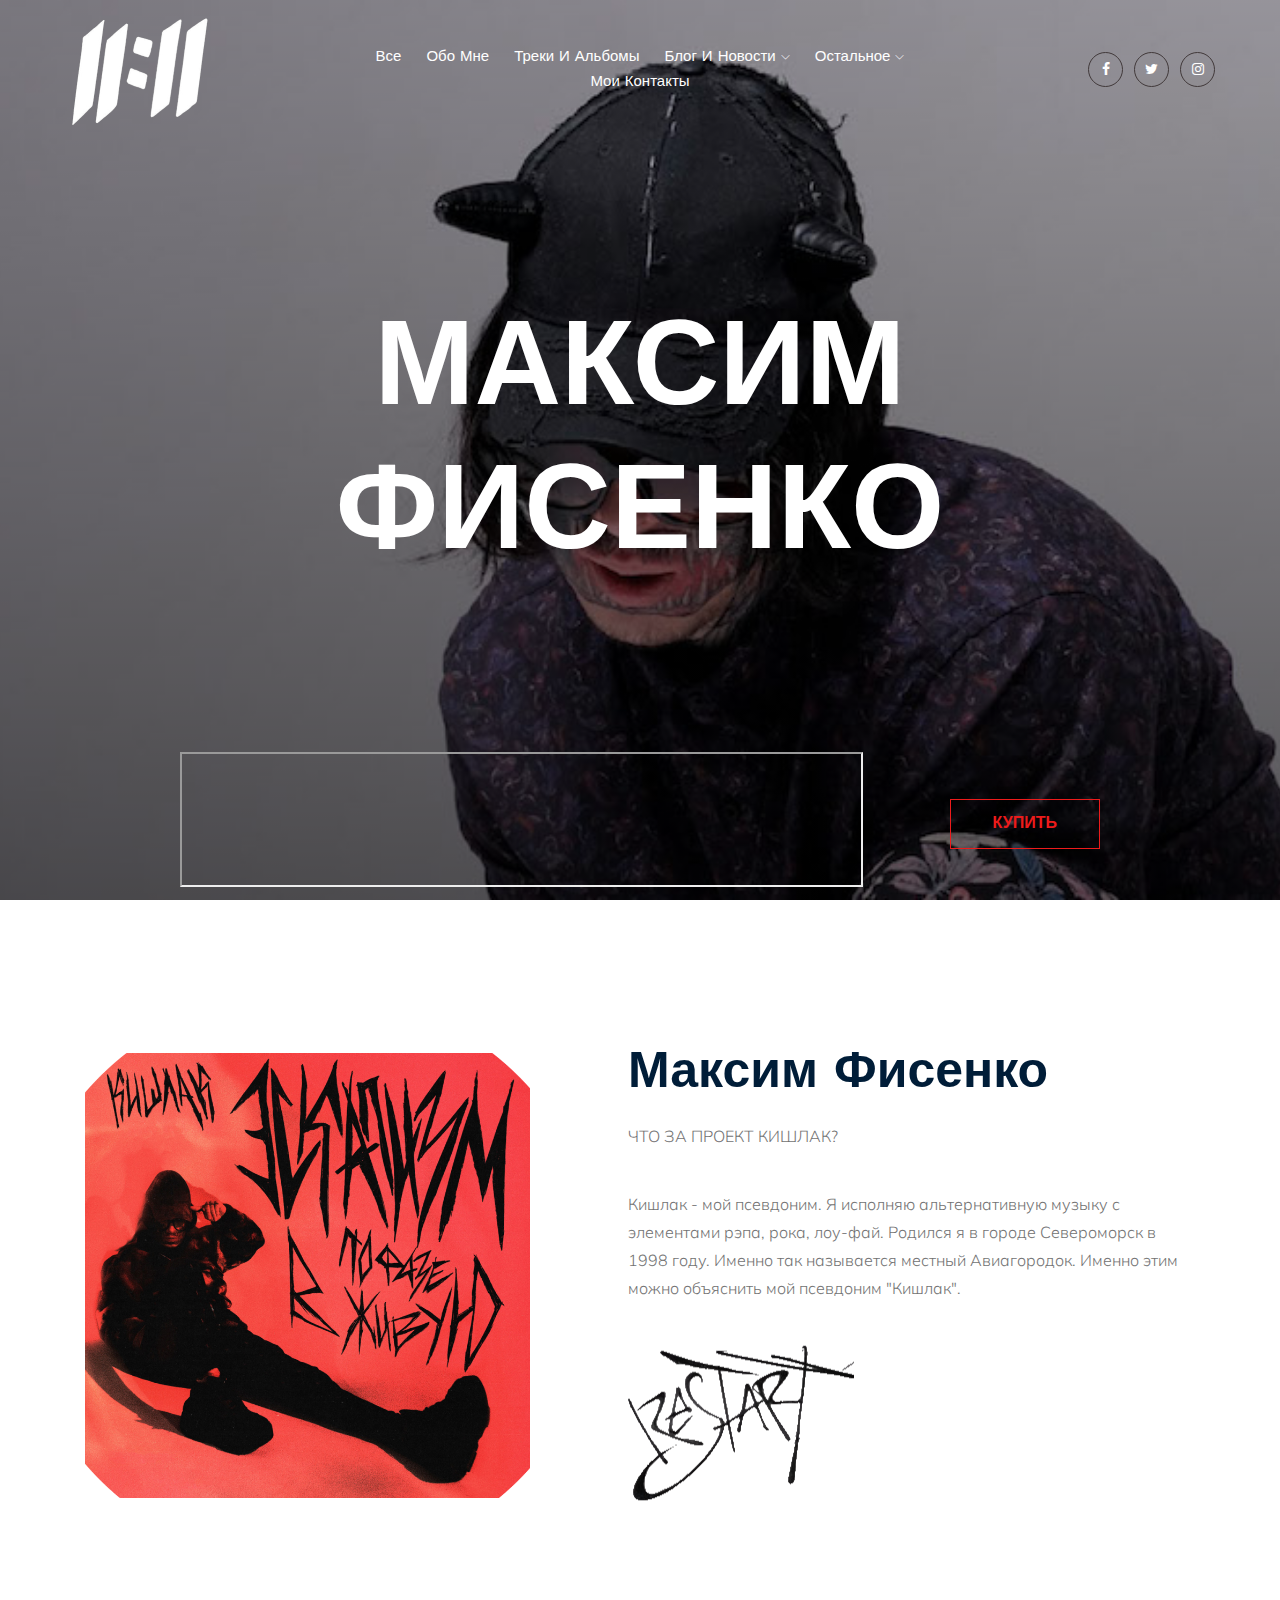
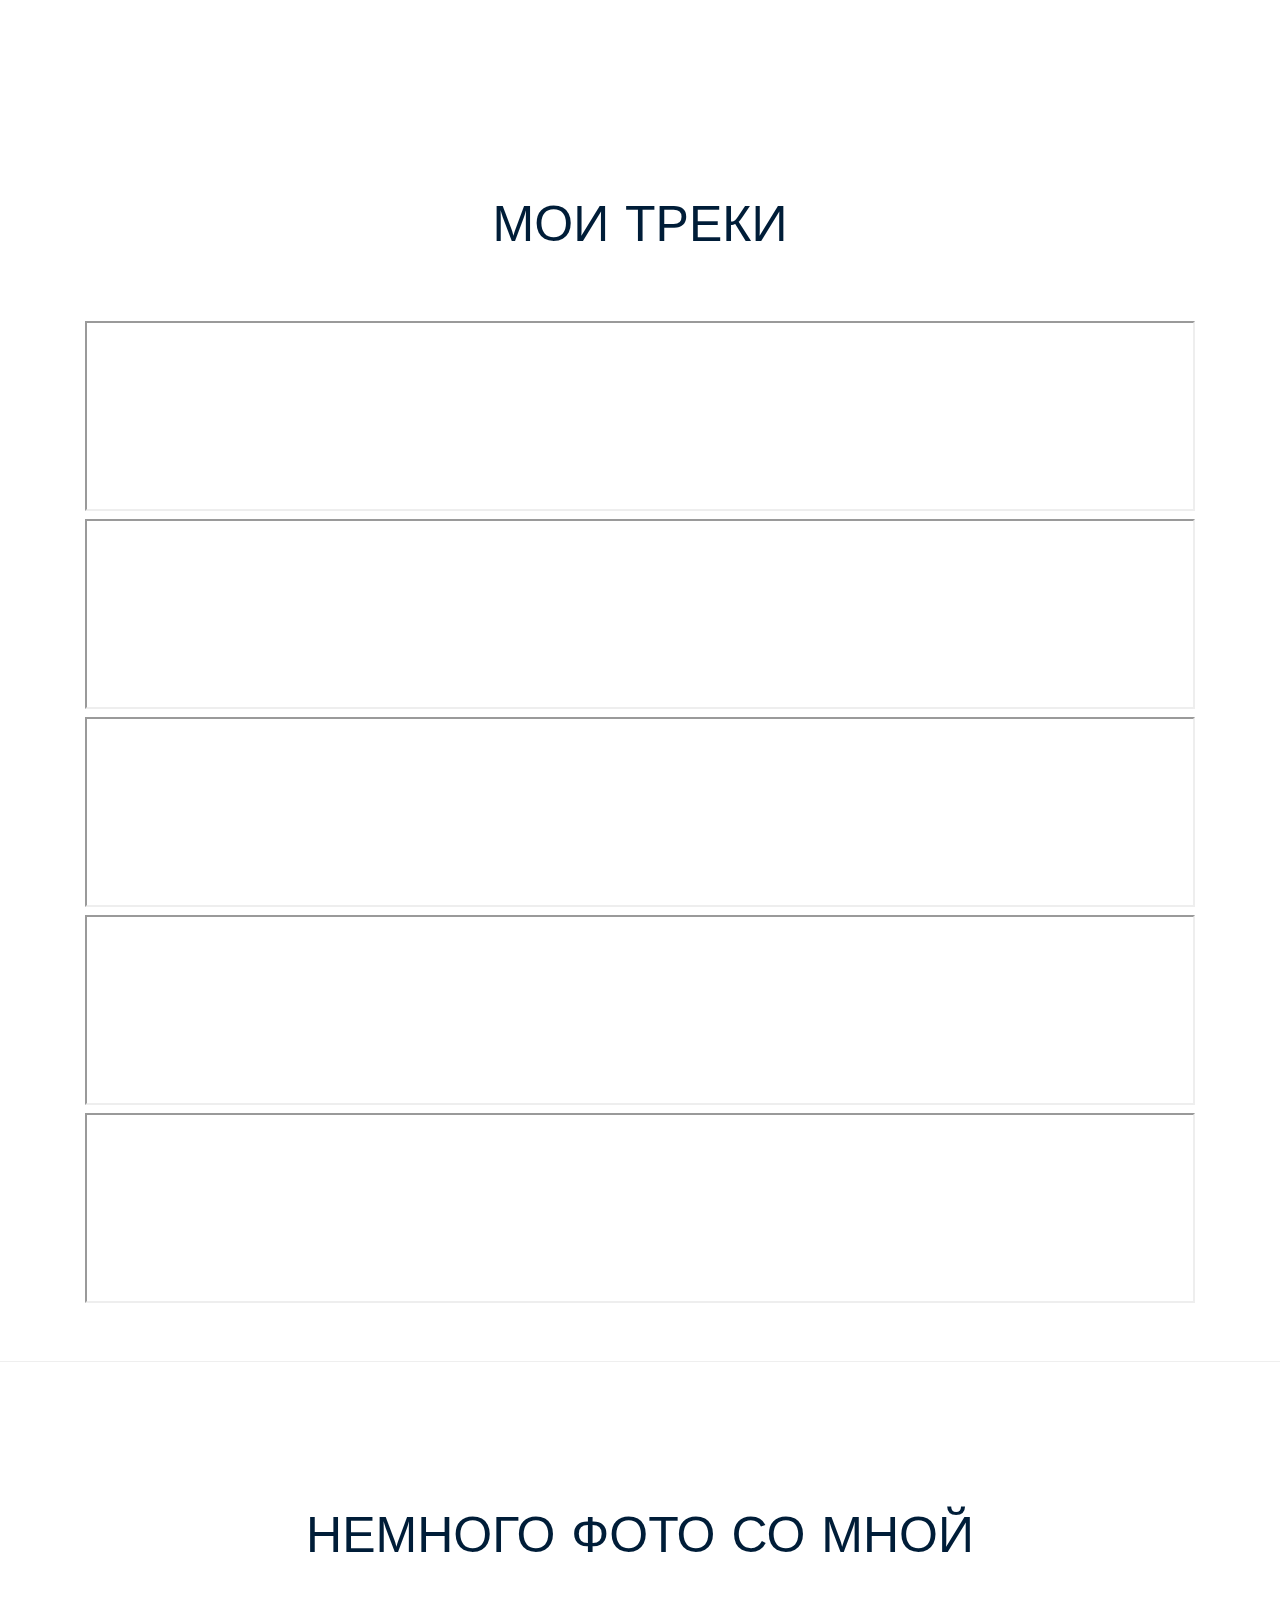
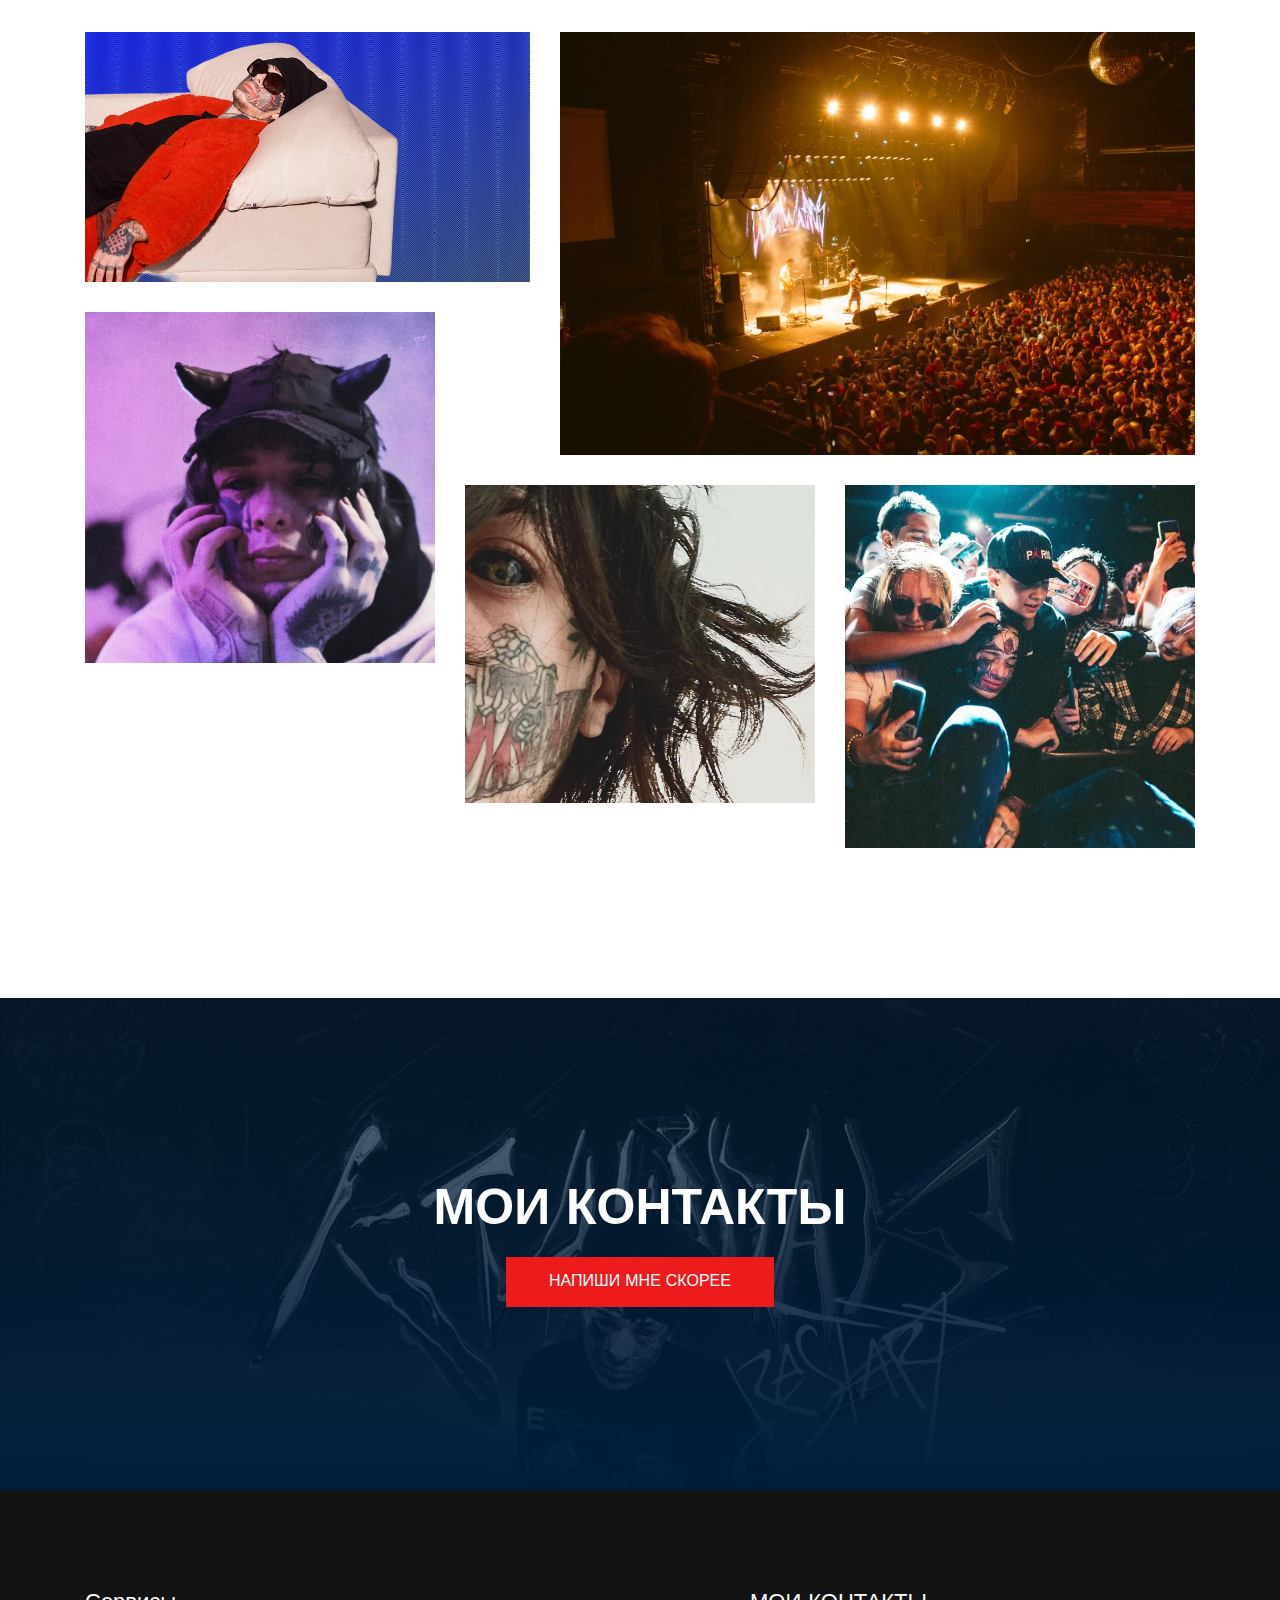
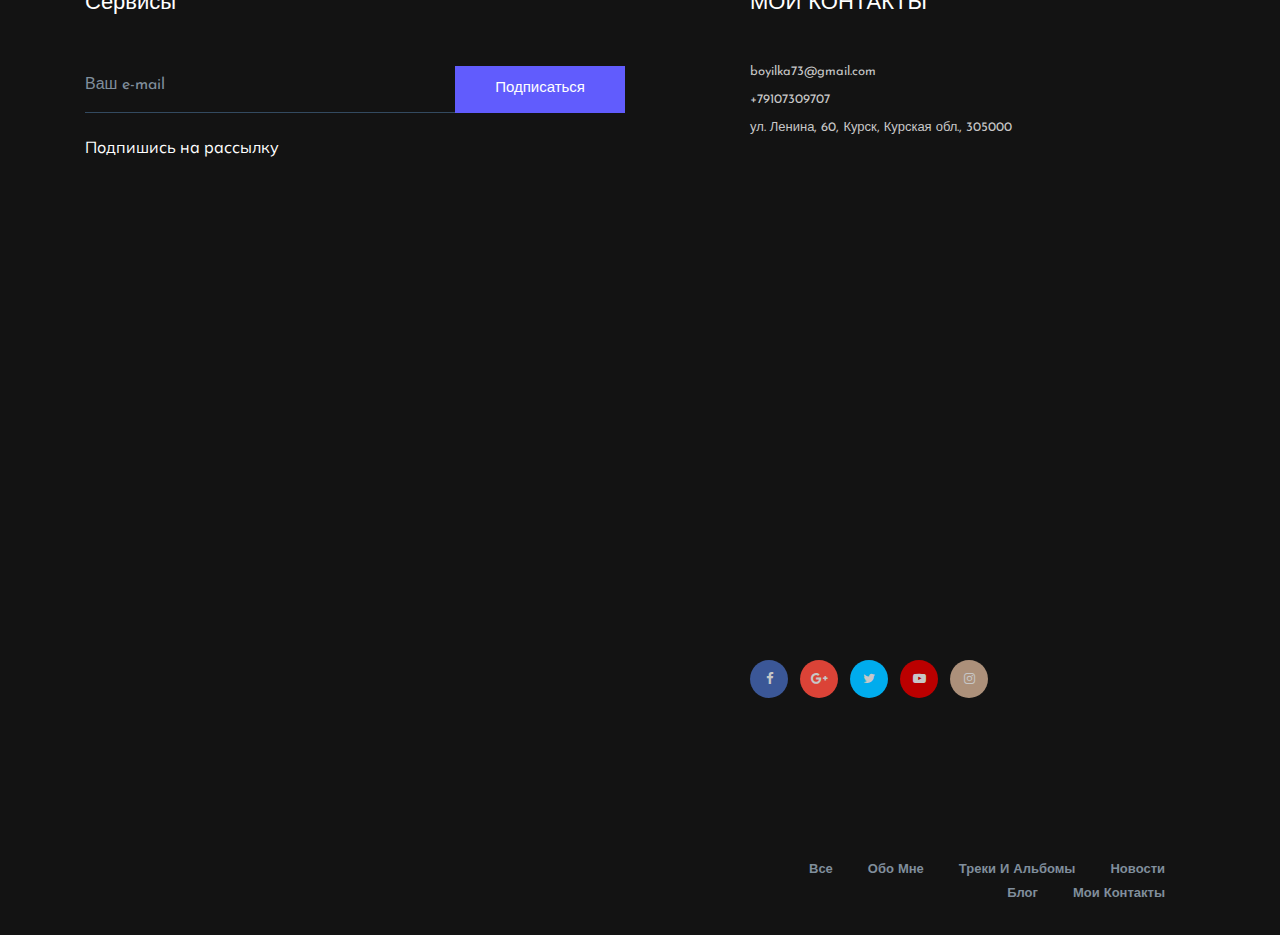
<file: index.html>
<!DOCTYPE html>
<!-- saved from url=(0047)file:///C:/Users/User/Desktop/musico/index.html -->
<html class="js sizes customelements history pointerevents postmessage webgl websockets cssanimations csscolumns csscolumns-width csscolumns-span csscolumns-fill csscolumns-gap csscolumns-rule csscolumns-rulecolor csscolumns-rulestyle csscolumns-rulewidth csscolumns-breakbefore csscolumns-breakafter csscolumns-breakinside flexbox picture srcset webworkers" lang="ru"><head><meta http-equiv="Content-Type" content="text/html; charset=UTF-8">
    
    <meta http-equiv="x-ua-compatible" content="ie=edge">
    <title>Максим Фисенко</title>
    <meta name="description" content="">
    <meta name="viewport" content="width=device-width, initial-scale=1">

    <!-- <link rel="manifest" href="site.webmanifest"> -->
    <link rel="shortcut icon" type="image/x-icon" href="file:///C:/Users/User/Desktop/musico/img/favicon.png">
    <!-- Place favicon.ico in the root directory -->

    <!-- CSS here -->
    <link rel="stylesheet" href="./index_files/bootstrap.min.css">
    <link rel="stylesheet" href="./index_files/owl.carousel.min.css">
    <link rel="stylesheet" href="./index_files/magnific-popup.css">
    <link rel="stylesheet" href="./index_files/font-awesome.min.css">
    <link rel="stylesheet" href="./index_files/themify-icons.css">
    <link rel="stylesheet" href="./index_files/nice-select.css">
    <link rel="stylesheet" href="./index_files/audioplayer.css">
    <link rel="stylesheet" href="./index_files/flaticon.css">
    <link rel="stylesheet" href="./index_files/gijgo.css">
    <link rel="stylesheet" href="./index_files/animate.css">
    <link rel="stylesheet" href="./index_files/slick.css">
    <link rel="stylesheet" href="./index_files/slicknav.css">
    <link rel="stylesheet" href="./index_files/style.css">
    <!-- <link rel="stylesheet" href="css/responsive.css"> -->
</head>

<body>
    <!--[if lte IE 9]>
            <p class="browserupgrade">You are using an <strong>outdated</strong> browser. Please <a href="https://browsehappy.com/">upgrade your browser</a> to improve your experience and security.</p>
        <![endif]-->

    <!-- header-start -->
    <header>
        <div class="header-area ">
            <div id="sticky-header" class="main-header-area">
                <div class="container-fluid">
                    <div class="header_bottom_border">
                        <div class="row align-items-center">
                            <div class="col-xl-3 col-lg-2">
                                <div class="logo">
                                    <a href="index.html">
                                        <img src="img/logo.png" alt="">
                                    </a>
                                </div>
                            </div>
                            <div class="col-xl-6 col-lg-7">
                                <div class="main-menu  d-none d-lg-block">
                                    <nav>
                                        <ul id="navigation">
                                            <li><a class="active" href="index.html">Все</a></li>
                                            <li><a href="about.html">Обо мне</a></li>
                                            <li><a href="track.html">Треки и альбомы</a></li>
                                            <li><a href="#">Блог и новости <i class="ti-angle-down"></i></a>
                                                <ul class="submenu">
                                                    <li><a href="blog.html">Новости</a></li>
                                                    <li><a href="single-blog.html">Блог</a></li>
                                                </ul>
                                            </li>
                                            <li><a href="#">Остальное <i class="ti-angle-down"></i></a>
                                                <ul class="submenu">
                                                     <li><a href="elements.html">!ВСЕ ИСПОЛЬЗОВАННЫЕ ЭЛЕМЕНТЫ НА САЙТЕ!</a></li>
                                                </ul>
                                            </li>
                                            <li><a href="contact.html">Мои контакты</a></li>
                                        </ul>
                                    </nav>
                                </div>
                            </div>
                            <div class="col-xl-3 col-lg-3 d-none d-lg-block">
                                <div class="social_icon text-right">
                                    <ul>
                                        <li><a href="file:///C:/Users/User/Desktop/musico/index.html#"> <i class="fa fa-facebook"></i> </a></li>
                                        <li><a href="file:///C:/Users/User/Desktop/musico/index.html#"> <i class="fa fa-twitter"></i> </a></li>
                                        <li><a href="file:///C:/Users/User/Desktop/musico/index.html#"> <i class="fa fa-instagram"></i> </a></li>
                                    </ul>
                                </div>
                            </div>
                            <div class="col-12">
                                <div class="mobile_menu d-block d-lg-none"><div class="slicknav_menu"><a href="file:///C:/Users/User/Desktop/musico/index.html#" aria-haspopup="true" role="button" tabindex="0" class="slicknav_btn slicknav_collapsed" style="outline: none;"><span class="slicknav_menutxt">MENU</span><span class="slicknav_icon"><span class="slicknav_icon-bar"></span><span class="slicknav_icon-bar"></span><span class="slicknav_icon-bar"></span></span></a><ul class="slicknav_nav slicknav_hidden" aria-hidden="true" role="menu" style="display: none;">
                                            <li><a class="active" href="file:///C:/Users/User/Desktop/musico/index.html" role="menuitem" tabindex="-1">home</a></li>
                                            <li><a href="file:///C:/Users/User/Desktop/musico/about.html" role="menuitem" tabindex="-1">About</a></li>
                                            <li><a href="file:///C:/Users/User/Desktop/musico/track.html" role="menuitem" tabindex="-1">tracks</a></li>
                                            <li class="slicknav_collapsed slicknav_parent"><a href="file:///C:/Users/User/Desktop/musico/index.html#" role="menuitem" aria-haspopup="true" tabindex="-1" class="slicknav_item slicknav_row" style="outline: none;"><a href="file:///C:/Users/User/Desktop/musico/index.html#" tabindex="-1">blog <i class="ti-angle-down"></i></a>
                                                <span class="slicknav_arrow">+</span></a><ul class="submenu slicknav_hidden" role="menu" aria-hidden="true" style="display: none;">
                                                    <li><a href="file:///C:/Users/User/Desktop/musico/blog.html" role="menuitem" tabindex="-1">blog</a></li>
                                                    <li><a href="file:///C:/Users/User/Desktop/musico/single-blog.html" role="menuitem" tabindex="-1">single-blog</a></li>
                                                </ul>
                                            </li>
                                            <li class="slicknav_collapsed slicknav_parent"><a href="file:///C:/Users/User/Desktop/musico/index.html#" role="menuitem" aria-haspopup="true" tabindex="-1" class="slicknav_item slicknav_row" style="outline: none;"><a href="file:///C:/Users/User/Desktop/musico/index.html#" tabindex="-1">pages <i class="ti-angle-down"></i></a>
                                                <span class="slicknav_arrow">+</span></a><ul class="submenu slicknav_hidden" role="menu" aria-hidden="true" style="display: none;">
                                                     <li><a href="file:///C:/Users/User/Desktop/musico/elements.html" role="menuitem" tabindex="-1">elements</a></li>
                                                </ul>
                                            </li>
                                            <li><a href="file:///C:/Users/User/Desktop/musico/contact.html" role="menuitem" tabindex="-1">Contact</a></li>
                                        </ul></div></div>
                            </div>
                        </div>
                    </div>

                </div>
            </div>
        </div>
    </header>
    <!-- header-end -->

    <!-- slider_area_start -->
    <div class="slider_area">
        <div class="single_slider  d-flex align-items-center slider_bg_1 overlay2">
            <div class="container">
                <div class="row">
                    <div class="col-xl-12">
                        <div class="slider_text text-center ">
                            <h3>Максим Фисенко</h3>
                        </div>
                    </div>
                </div>
            </div>
        </div>
    </div>
    <!-- slider_area_end -->

    <!-- music_area  -->
    <div class="music_area">
        <div class="container">
            <div class="row align-items-center justify-content-center">
                <div class="col-xl-10">
                    <div class="row align-items-center">
                                <div class="col-xl-9 col-md-9">
                                    <div class="music_field">
                                        <iframe width="100%" height="135" allow="autoplay; clipboard-write; encrypted-media; fullscreen; picture-in-picture" src="https://prostopleer.com/track/17093316/vydumannyj-drug/embed"></iframe>
                                    </div>
                                </div>
                                <div class="col-xl-3 col-md-3">
                                    <div class="music_btn">
                                            <a href="file:///C:/Users/User/Desktop/musico/index.html#" class="boxed-btn">КУПИТЬ</a>
                                    </div>
                                </div>
                    </div>
                </div>

            </div>
        </div>
    </div>
    <!-- music_area end  -->

    <!-- about_area  -->
    <div class="about_area">
        <div class="container">
            <div class="row align-items-center">
                <div class="col-xl-5 col-md-6">
                    <div class="about_thumb">
                        <img class="img-fluid" src="./index_files/about_1.png" alt="">
                    </div>
                </div>
                <div class="col-xl-7 col-md-6">
                    <div class="about_info">
                        <h3>Максим Фисенко</h3>
                        <p>ЧТО ЗА ПРОЕКТ КИШЛАК?</p>
                        <p>Кишлак - мой псевдоним. Я исполняю альтернативную музыку с элементами рэпа, рока, лоу-фай. Родился я в городе Североморск в 1998 году. Именно так называется местный Авиагородок. Именно этим можно объяснить мой псевдоним "Кишлак".</p>
                        <div class="signature">
                            <img src="./index_files/signature.png" alt="">
                        </div>
                    </div>
                </div>
            </div>
        </div>
    </div>
    <!--/ about_area  -->

    <!-- youtube_video_area  -->
    
    <!-- / youtube_video_area  -->

    <!-- music_area  -->
    <div class="music_area music_gallery">
        <div class="container">
                <div class="row">
                        <div class="col-xl-12">
                            <div class="section_title text-center mb-65">
                                <h3>МОИ ТРЕКИ</h3>
                            </div>
                        </div>
                    </div>
                    <iframe width="100%" height="190" allow="autoplay; clipboard-write; encrypted-media; fullscreen; picture-in-picture" src="https://prostopleer.com/track/17093316/vydumannyj-drug/embed"></iframe>
                    <iframe width="100%" height="190" allow="autoplay; clipboard-write; encrypted-media; fullscreen; picture-in-picture" src="https://prostopleer.com/track/19985398/marina-obojkina/embed"></iframe>
                    <iframe width="100%" height="190" allow="autoplay; clipboard-write; encrypted-media; fullscreen; picture-in-picture" src="https://prostopleer.com/track/27373484/vnutri/embed"></iframe>
                    <iframe width="100%" height="190" allow="autoplay; clipboard-write; encrypted-media; fullscreen; picture-in-picture" src="https://prostopleer.com/track/25922476/vozvrashajsya-intro/embed"></iframe>
                    <iframe width="100%" height="190" allow="autoplay; clipboard-write; encrypted-media; fullscreen; picture-in-picture" src="https://prostopleer.com/track/16580366/dvinulsya-na-tebe/embed"></iframe>
                </div>
            </div>
        </div>
    </div>
    <!-- music_area end  -->

    <!-- gallery -->
    <div class="gallery_area">
        <div class="container">
            <div class="row">
                <div class="col-xl-12">
                    <div class="section_title text-center mb-65">
                        <h3>НЕМНОГО ФОТО СО МНОЙ</h3>
                    </div>
                </div>
            </div>
            <div class="row grid" style="position: relative; height: 1272.01px;">
                    <div class="col-xl-5 col-lg-5 grid-item cat1 col-md-6" style="position: absolute; left: 0%; top: 0px;">
                        <div class="single-gallery mb-30">
                                <div class="portfolio-img">
                                        <img src="./index_files/1.png" alt="">
                                </div>
                                <div class="gallery_hover">
                                    <a class="popup-image" href="./index_files/1.png">
                                        <i class="ti-plus"></i>
                                    </a>
                                </div>
                        </div>
                    </div>
                    <div class="col-xl-7 col-lg-7 grid-item cat3 cat4 col-md-6" style="position: absolute; left: 30%; top: 3px;">
                        <div class="single-gallery mb-30">
                                <div class="portfolio-img">
                                        <img src="./index_files/2.png" alt="">
                                </div>
                                <div class="gallery_hover">
                                        <a class="popup-image" href="./index_files/2.png">
                                            <i class="ti-plus"></i>
                                        </a>
                                </div>
                        </div>
                    </div>
                    <div class="col-xl-4 col-lg-6 grid-item cat4 col-md-6" style="position: absolute; left: 0%; top: 341px;">
                        <div class="single-gallery mb-30">
                                <div class="portfolio-img">
                                        <img src="./index_files/3.png" alt="">
                                </div>
                                <div class="gallery_hover">
                                        <a class="popup-image" href="./index_files/3.png">
                                            <i class="ti-plus"></i>
                                        </a>
                                </div>
                        </div>
                    </div>
                    <div class="col-xl-4 col-lg-6 grid-item cat2 col-md-6" style="position: absolute; left: 50%; top: 341px;">
                        <div class="single-gallery mb-30">
                            <div class="portfolio-img">
                                    <img src="./index_files/4.png" alt="">
                            </div>
                            <div class="gallery_hover">
                                    <a class="popup-image" href="./index_files/4.png">
                                        <i class="ti-plus"></i>
                                    </a>
                                </div>
                        </div>
                    </div>
                    <div class="col-xl-4 col-lg-6 grid-item cat2 col-md-6" style="position: absolute; left: 0%; top: 806px;">
                        <div class="single-gallery mb-30">
                            <div class="portfolio-img">
                                    <img src="./index_files/5.png" alt="">
                            </div>
                            <div class="gallery_hover">
                                    <a class="popup-image" href="./index_files/5.png">
                                        <i class="ti-plus"></i>
                                    </a>
                            </div>
                        </div>
                    </div>
                </div>
        </div>
    </div>
    <!--/ gallery -->

    <!-- contact_rsvp -->
    <div class="contact_rsvp">
        <div class="container">
            <div class="row">
                <div class="col-xl-12">
                    <div class="text text-center">
                        <h3>МОИ КОНТАКТЫ</h3>
                        <a class="boxed-btn3" href="contact.html">НАПИШИ МНЕ СКОРЕЕ</a>
                    </div>
                </div>
            </div>
        </div>
    </div>
    <!--/ contact_rsvp -->

    <!-- footer start -->
    <footer class="footer">
        <div class="footer_top">
            <div class="container">
                <div class="row">
                    <div class="col-xl-6 col-md-6">
                            <div class="footer_widget">
                                    <h3 class="footer_title">
                                            Сервисы
                                    </h3>
                                <div class="subscribe-from">
                                        <form action="file:///C:/Users/User/Desktop/musico/index.html#">
                                                <input type="text" placeholder="Ваш e-mail">
                                                <button type="submit">Подписаться</button>
                                            </form>
                                </div>
                                <p class="sub_text">Подпишись на рассылку</p>
                                </div>
                    </div>
                    <div class="col-xl-5 col-md-5 offset-xl-1">
                        <div class="footer_widget">
                                <h3 class="footer_title">
                                        МОИ КОНТАКТЫ
                                </h3>
                            <ul>
                                <li><a href="mailto:boyilka73@gmail.com">boyilka73@gmail.com
                                    </a></li>
                                <li><a href="tel:+79107309707">+79107309707
                                    </a></li>
                                <li><a href="https://maps.app.goo.gl/VNYFgi7dCyhpoGtq9">ул. Ленина, 60, Курск, Курская обл., 305000</a></li>
                            </ul>
                            <p> </p>
                            <iframe src="https://www.google.com/maps/embed?pb=!1m14!1m8!1m3!1d9882.182178064686!2d36.1929566!3d51.7413471!3m2!1i1024!2i768!4f13.1!3m3!1m2!1s0x412f03ebbda06735%3A0xda3bbd9aa44b644b![base64]!5e0!3m2!1sru!2sru!4v1715418482266!5m2!1sru!2sru" width="600" height="450" style="border:0;" allowfullscreen="" loading="lazy" referrerpolicy="no-referrer-when-downgrade"></iframe>
                            <div class="socail_links">
                                <ul>
                                    <li>
                                        <a href="file:///C:/Users/User/Desktop/musico/index.html#">
                                            <i class=" fa fa-facebook "></i>
                                        </a>
                                    </li>
                                    <li>
                                        <a href="file:///C:/Users/User/Desktop/musico/index.html#">
                                            <i class="fa fa-google-plus"></i>
                                        </a>
                                    </li>
                                    <li>
                                        <a href="file:///C:/Users/User/Desktop/musico/index.html#">
                                            <i class="fa fa-twitter"></i>
                                        </a>
                                    </li>
                                    <li>
                                        <a href="file:///C:/Users/User/Desktop/musico/index.html#">
                                            <i class="fa fa-youtube-play"></i>
                                        </a>
                                    </li>
                                    <li>
                                        <a href="file:///C:/Users/User/Desktop/musico/index.html#">
                                            <i class="fa fa-instagram"></i>
                                        </a>
                                    </li>
                                </ul>
                            </div>

                        </div>
                    </div>
                </div>
            </div>
        </div>
        <div class="copy-right_text">
            <div class="container">
                <div class="footer_border"></div>
                <div class="row">
                    <div class="col-xl-7 col-md-6">
                        
                    </div>
                    <div class="col-xl-5 col-md-6">
                        <div class="footer_links">
                            <ul>
                                <li><a href="index.html">Все</a></li>
                                <li><a href="about.html">Обо мне</a></li>
                                <li><a href="track.html">Треки и альбомы</a></li>
                                <li><a href="blog.html">Новости</a></li>
                                <li><a href="single-blog.html">Блог</a></li>
                                <li><a href="contact.html">Мои контакты</a></li>
                        </div>
                    </div>
                </div>
            </div>
        </div>
    </footer>
    <!--/ footer end  -->

    <!-- link that opens popup -->

    <!-- JS here -->
        <script src="./index_files/jquery-3.3.1.slim.min.js.Без названия" integrity="sha384-q8i/X+965DzO0rT7abK41JStQIAqVgRVzpbzo5smXKp4YfRvH+8abtTE1Pi6jizo" crossorigin="anonymous">
    </script>
    <script src="./index_files/modernizr-3.5.0.min.js.Без названия"></script>
    <script src="./index_files/jquery-1.12.4.min.js.Без названия"></script>
    <script src="./index_files/popper.min.js.Без названия"></script>
    <script src="./index_files/bootstrap.min.js.Без названия"></script>
    <script src="./index_files/owl.carousel.min.js.Без названия"></script>
    <script src="./index_files/isotope.pkgd.min.js.Без названия"></script>
    <script src="./index_files/ajax-form.js.Без названия"></script>
    <script src="./index_files/waypoints.min.js.Без названия"></script>
    <script src="./index_files/jquery.counterup.min.js.Без названия"></script>
    <script src="./index_files/imagesloaded.pkgd.min.js.Без названия"></script>
    <script src="./index_files/audioplayer.js.Без названия"></script>
    <script src="./index_files/scrollIt.js.Без названия"></script>
    <script src="./index_files/jquery.scrollUp.min.js.Без названия"></script>
    <script src="./index_files/wow.min.js.Без названия"></script>
    <script src="./index_files/nice-select.min.js.Без названия"></script>
    <script src="./index_files/jquery.slicknav.min.js.Без названия"></script>
    <script src="./index_files/jquery.magnific-popup.min.js.Без названия"></script>
    <script src="./index_files/plugins.js.Без названия"></script>
    <script src="./index_files/gijgo.min.js.Без названия"></script>
    <script src="./index_files/slick.min.js.Без названия"></script>
    <!--contact js-->
    <script src="./index_files/contact.js.Без названия"></script>
    <script src="./index_files/jquery.ajaxchimp.min.js.Без названия"></script>
    <script src="./index_files/jquery.form.js.Без названия"></script>
    <script src="./index_files/jquery.validate.min.js.Без названия"></script>
    <script src="./index_files/mail-script.js.Без названия"></script>

    <script src="./index_files/main.js.Без названия"></script>
    
		<script>
                $(function() {
                    $('audio').audioPlayer({

                    });
                });
            </script>


<a id="scrollUp" href="file:///C:/Users/User/Desktop/musico/index.html#top" style="position: fixed; z-index: 2147483647;"><i class="fa fa-angle-double-up"></i></a></body></html>
</file>
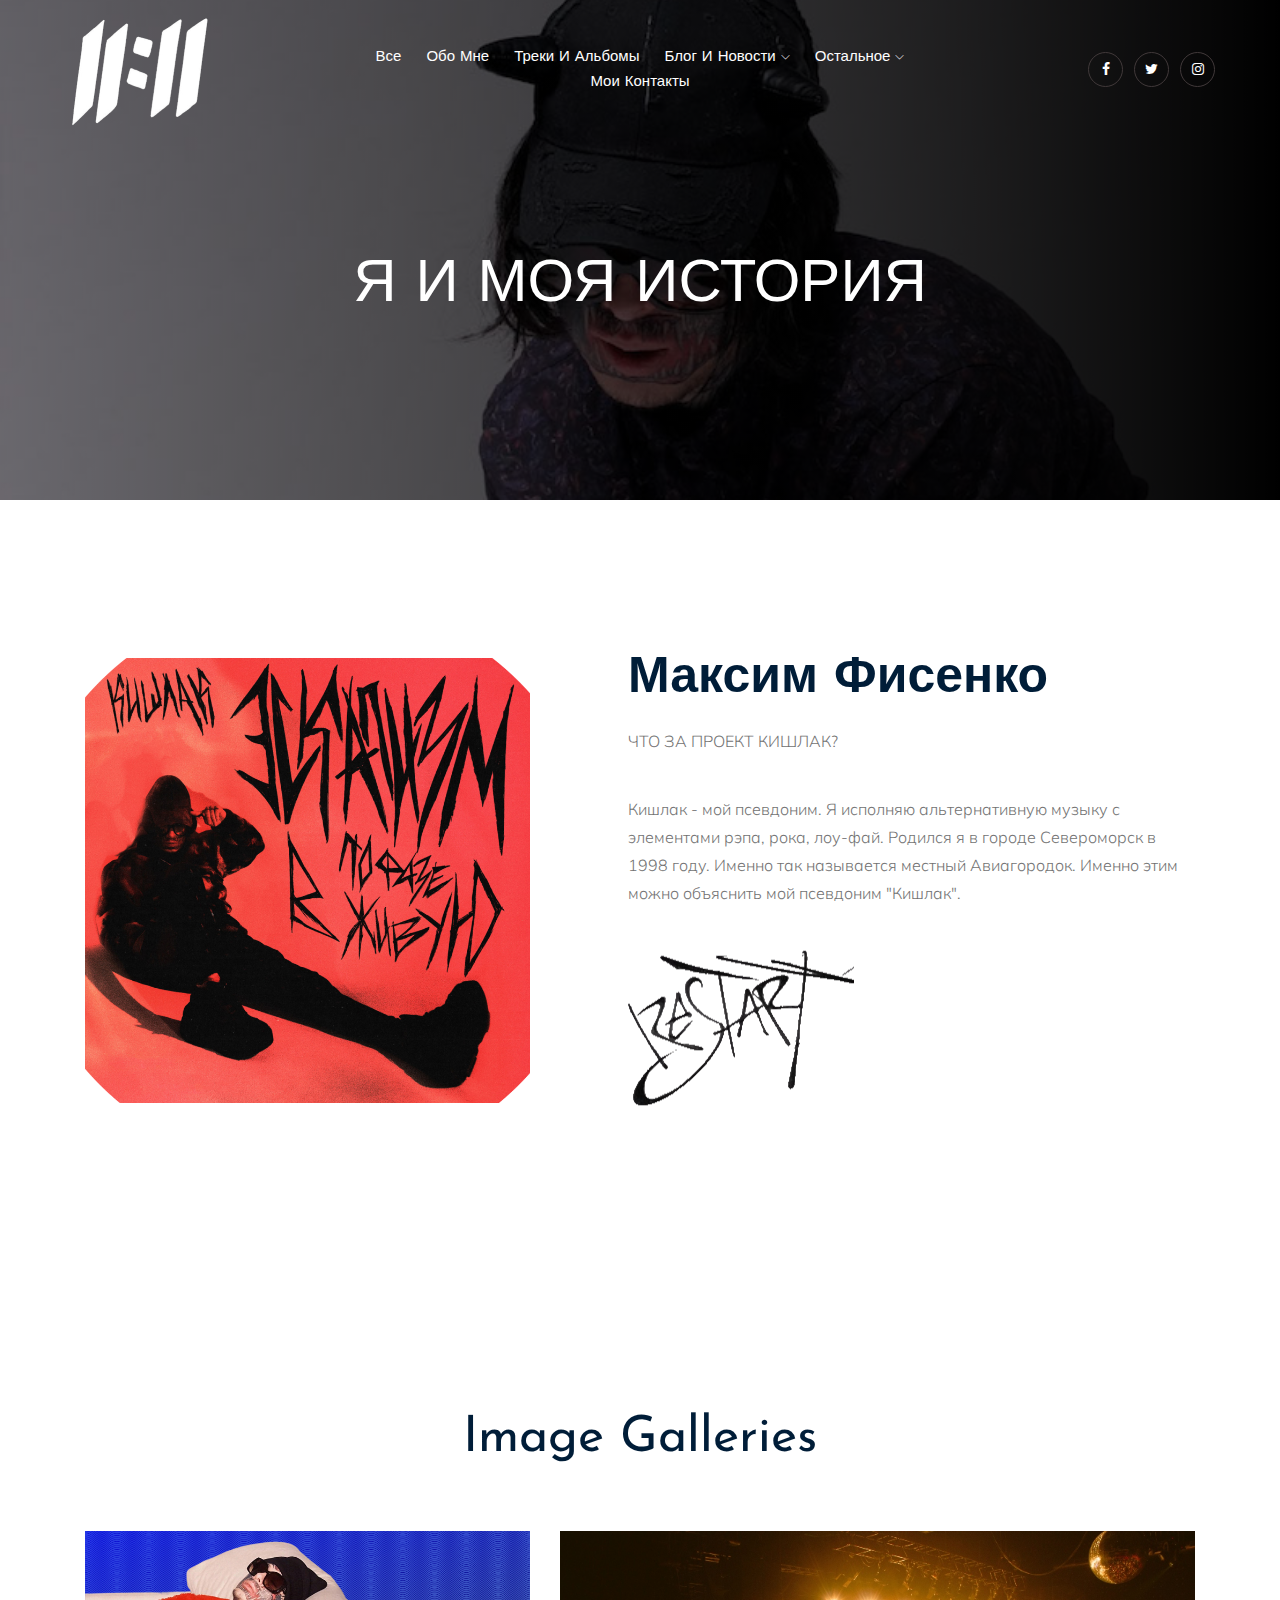
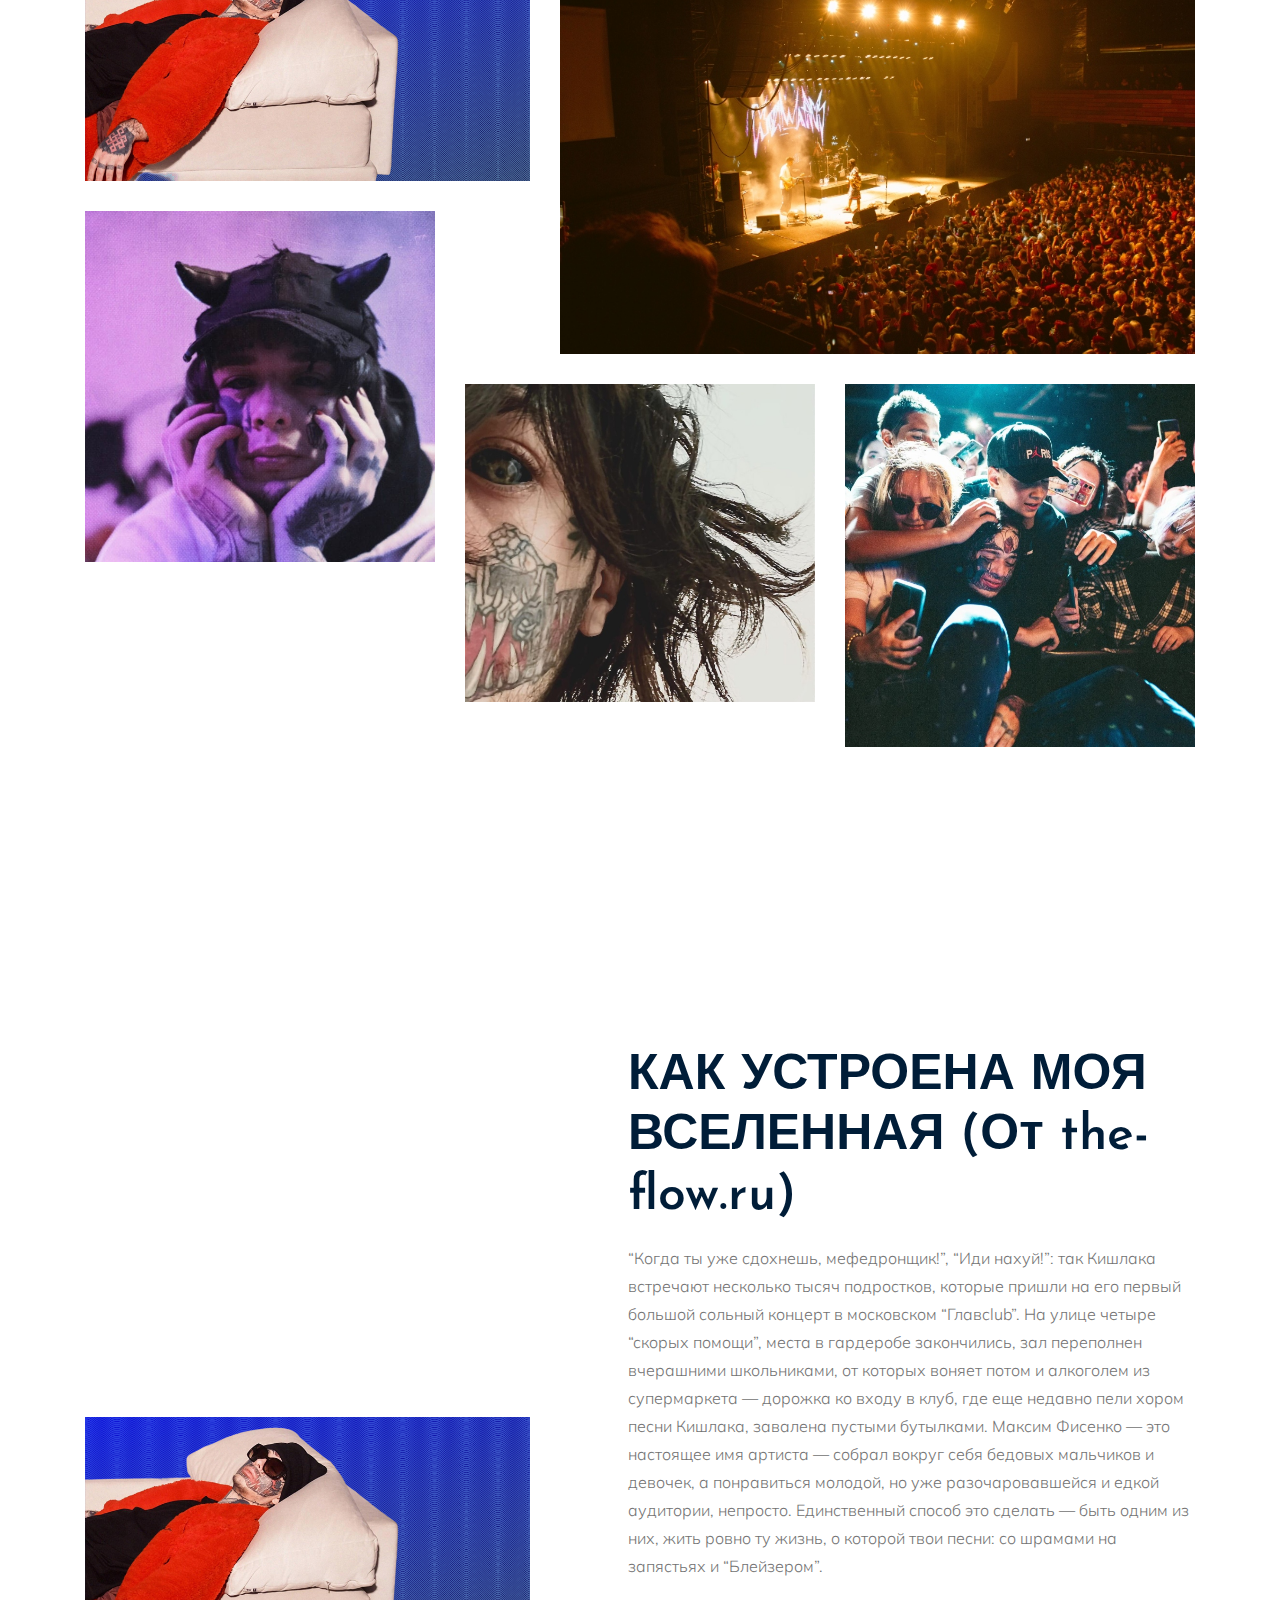
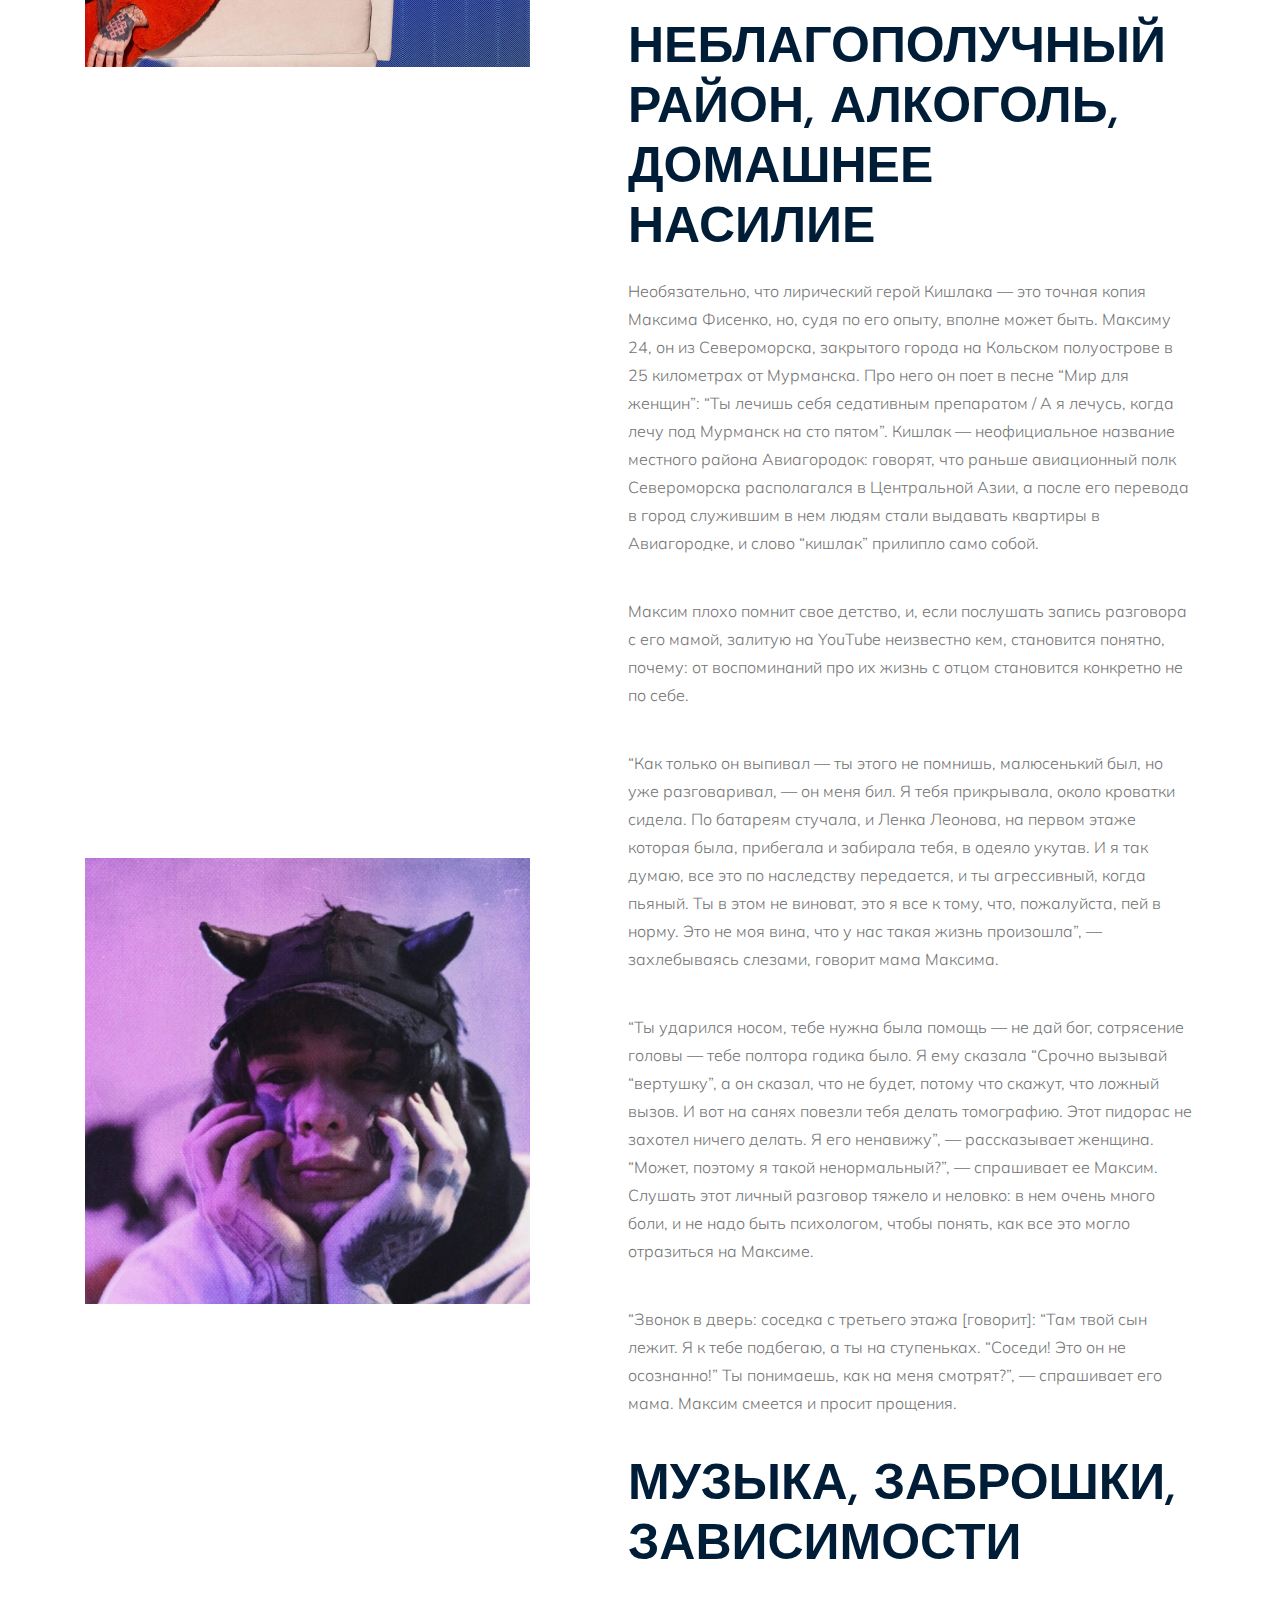
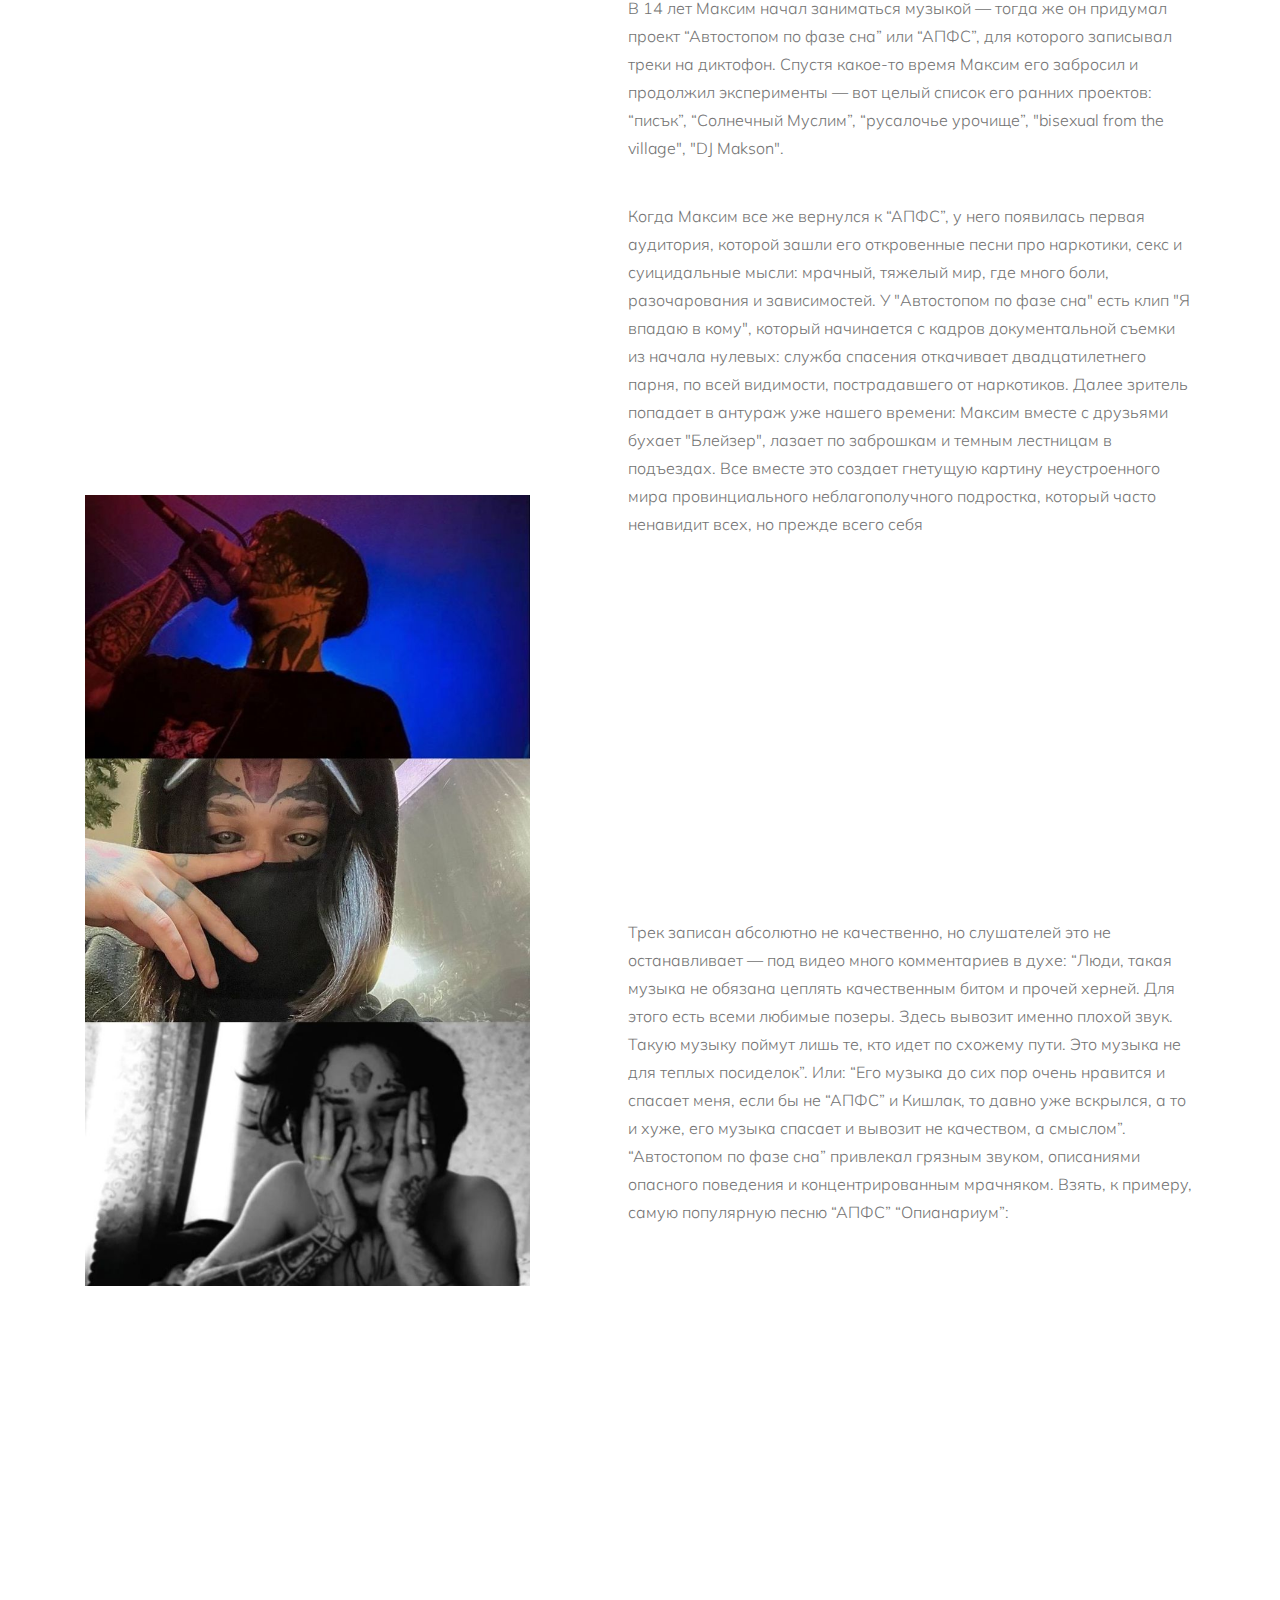
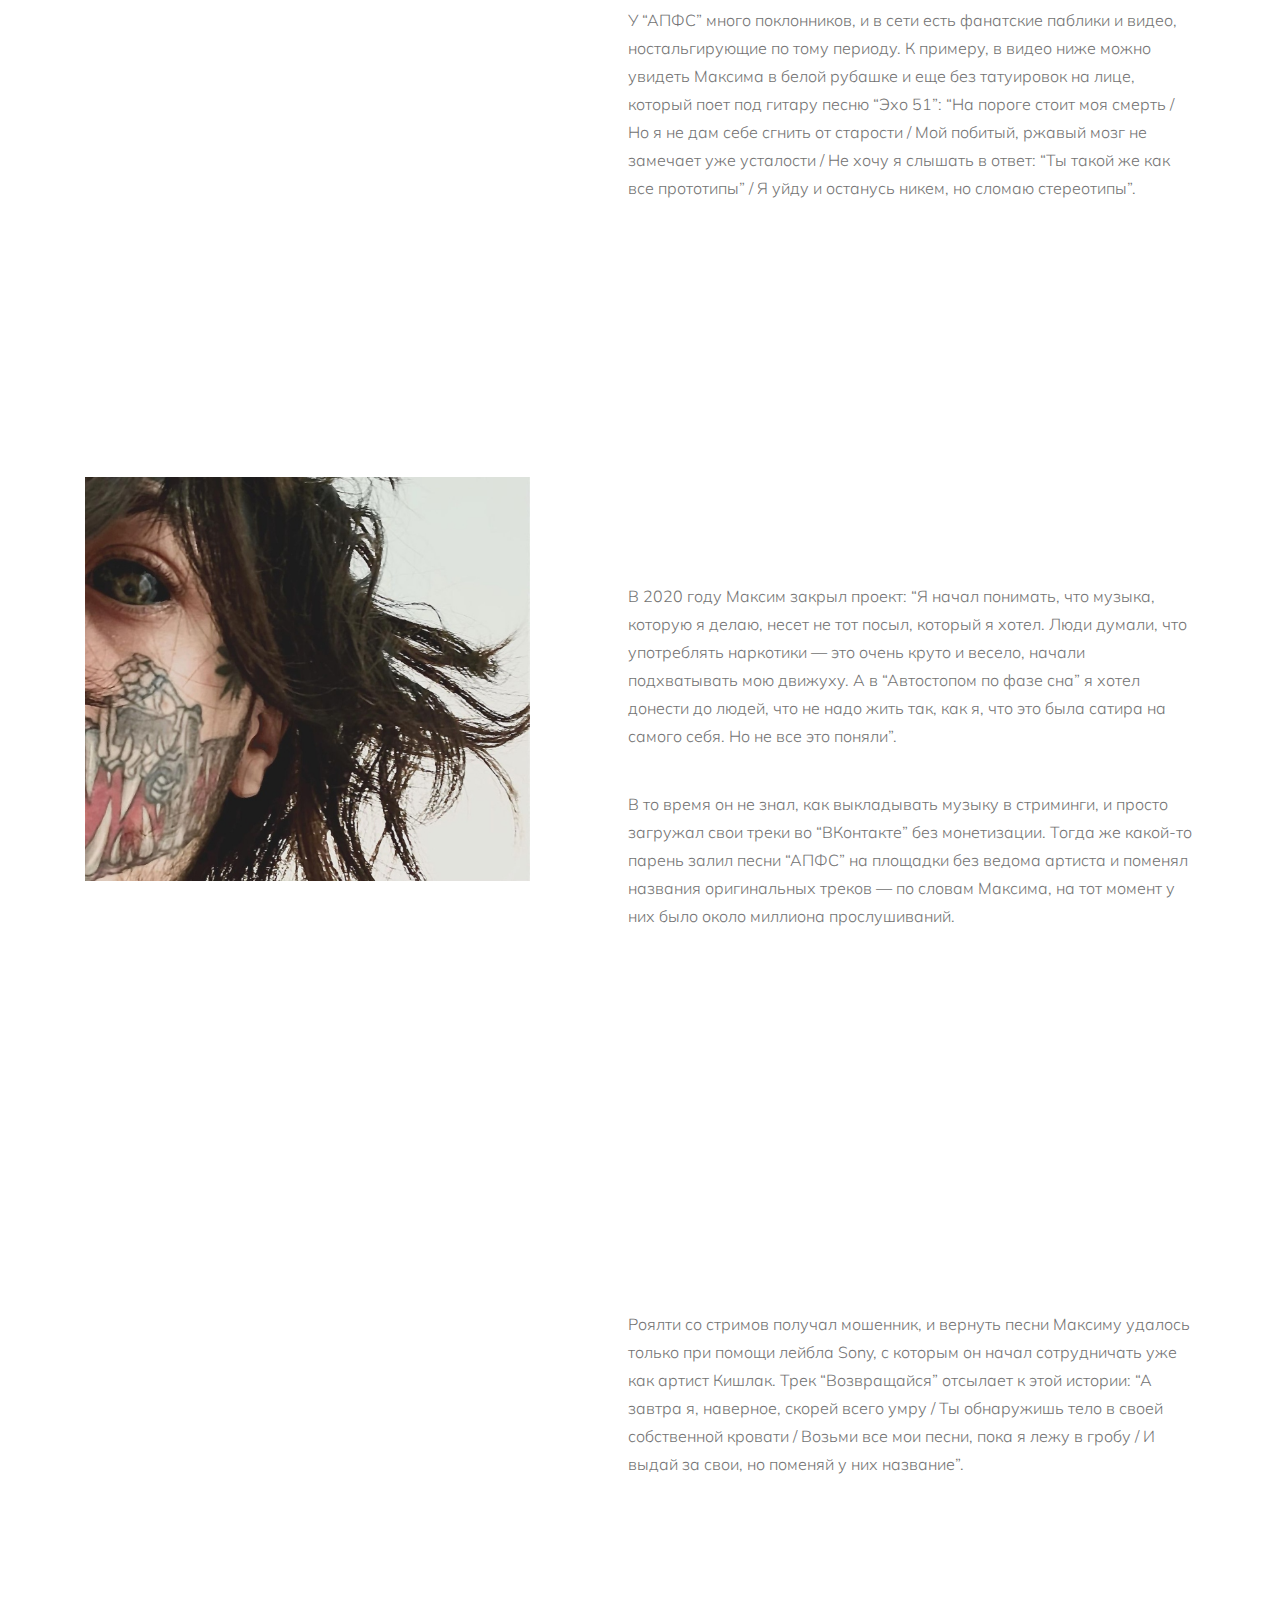
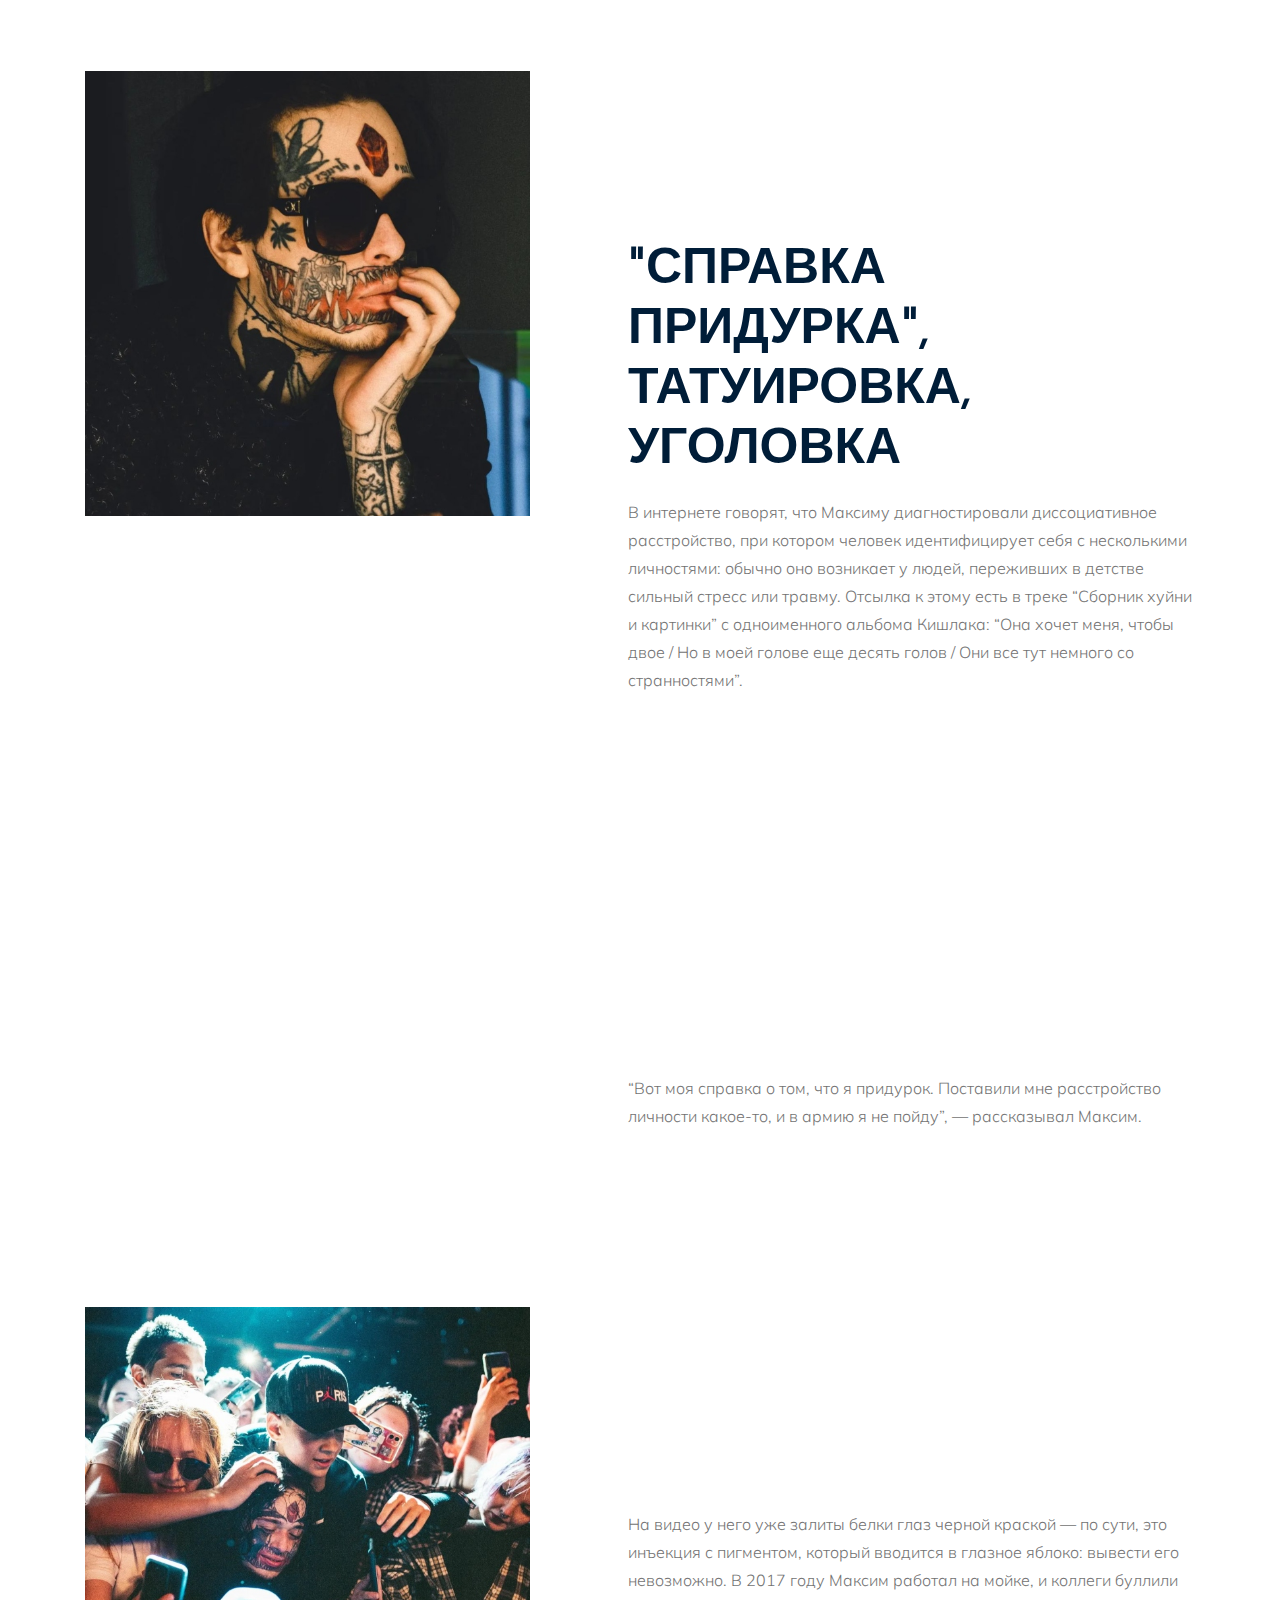
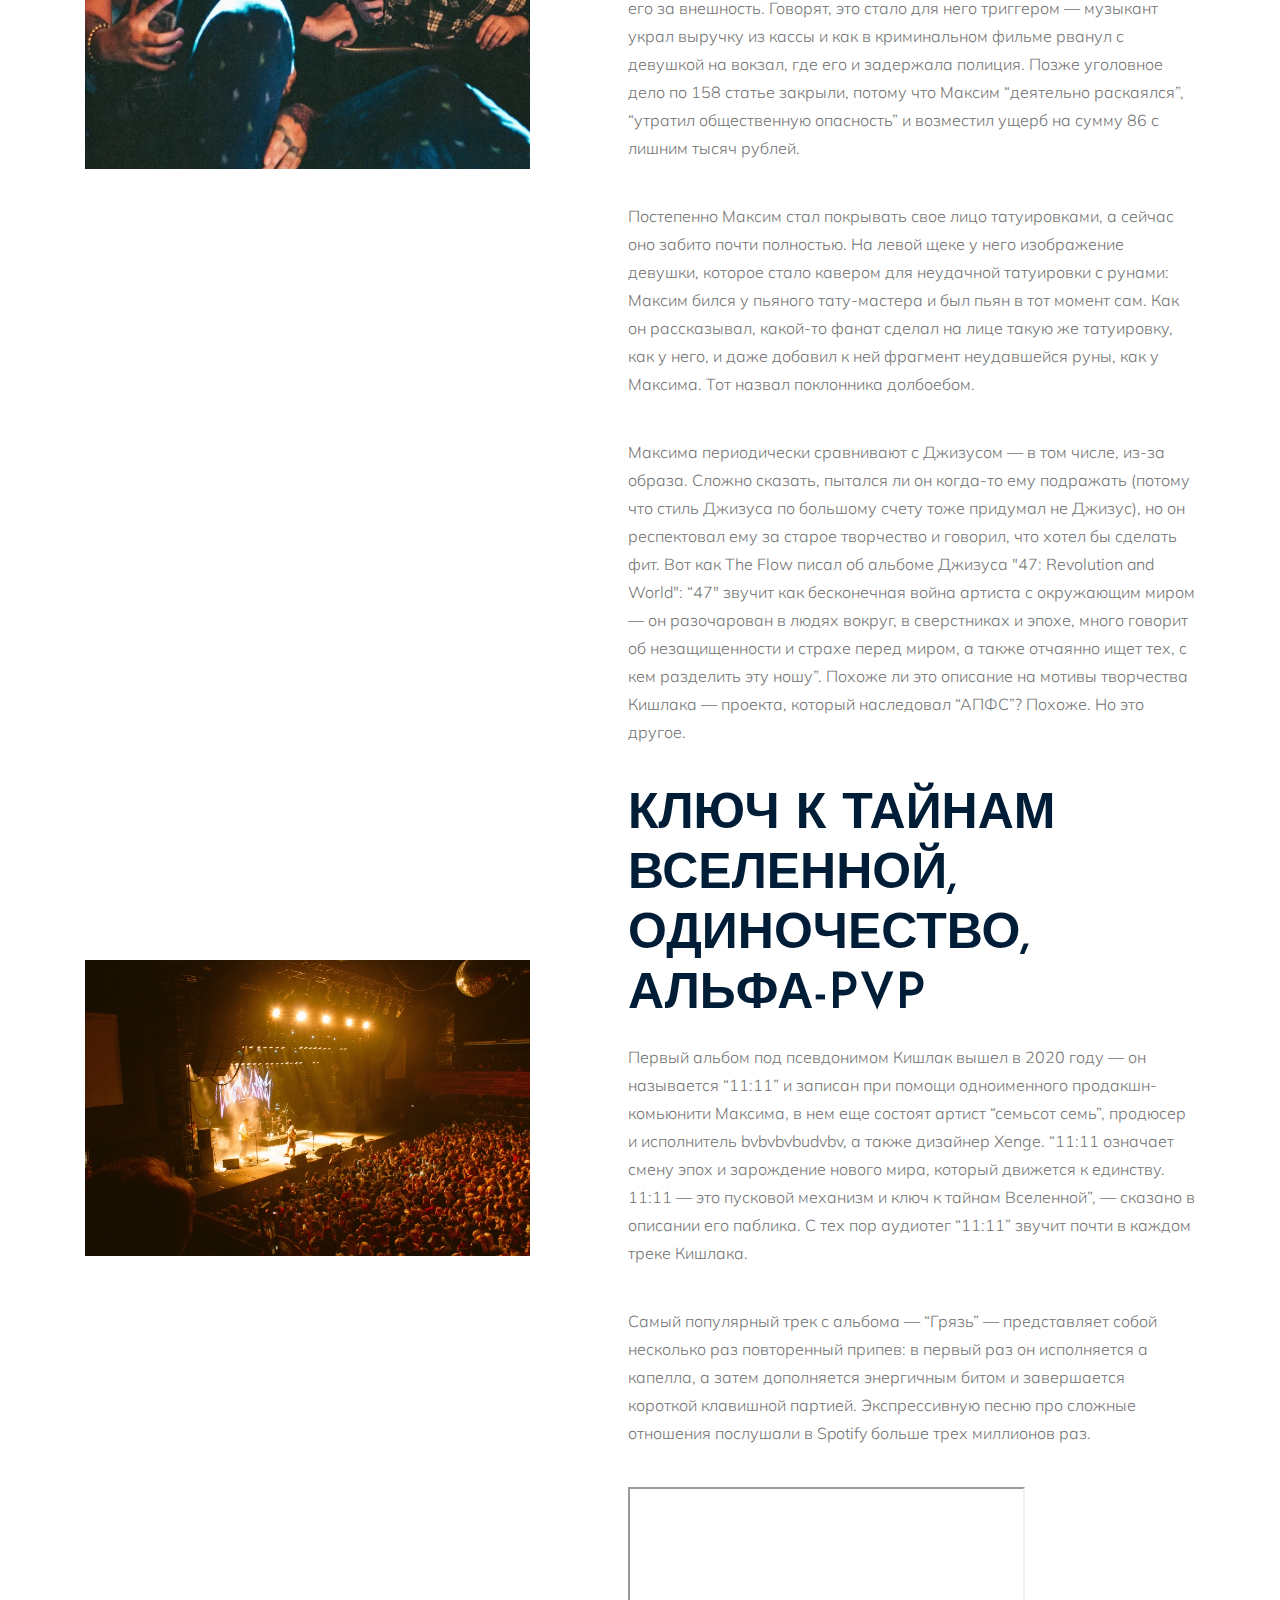
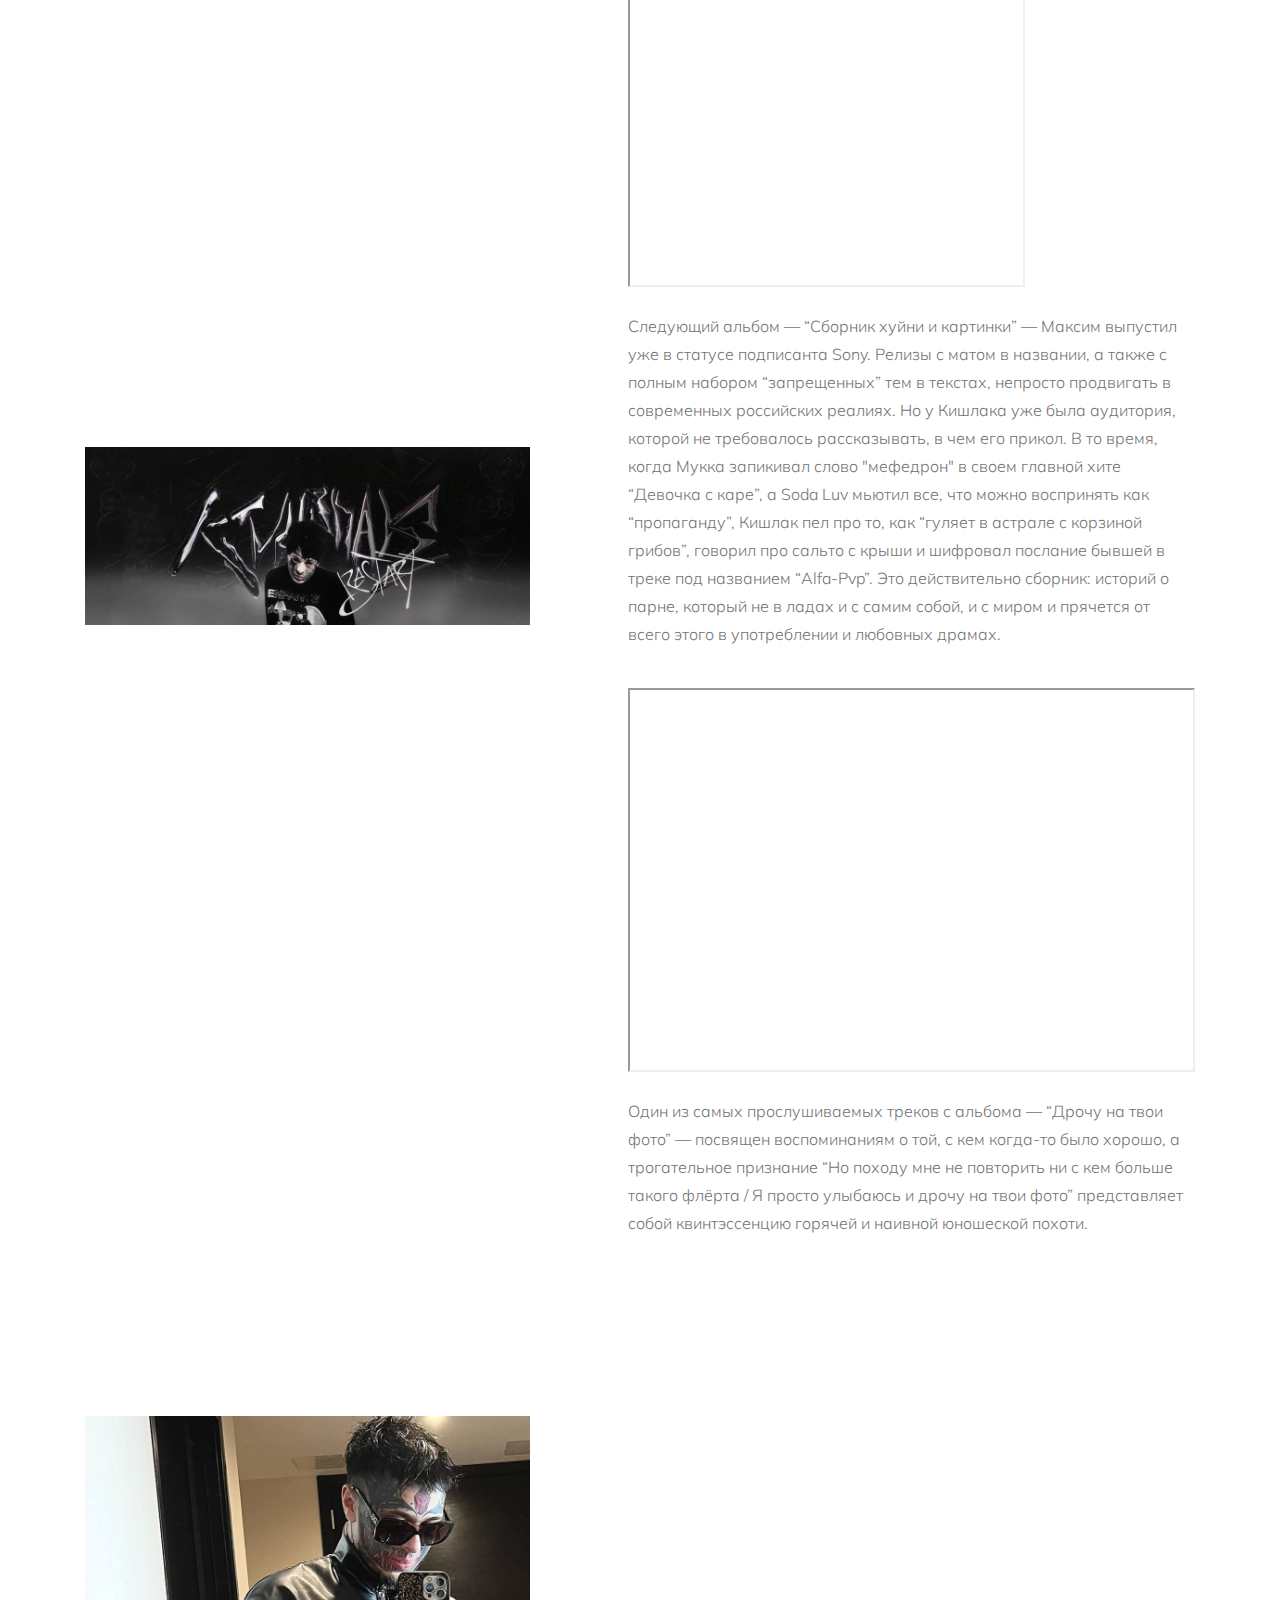
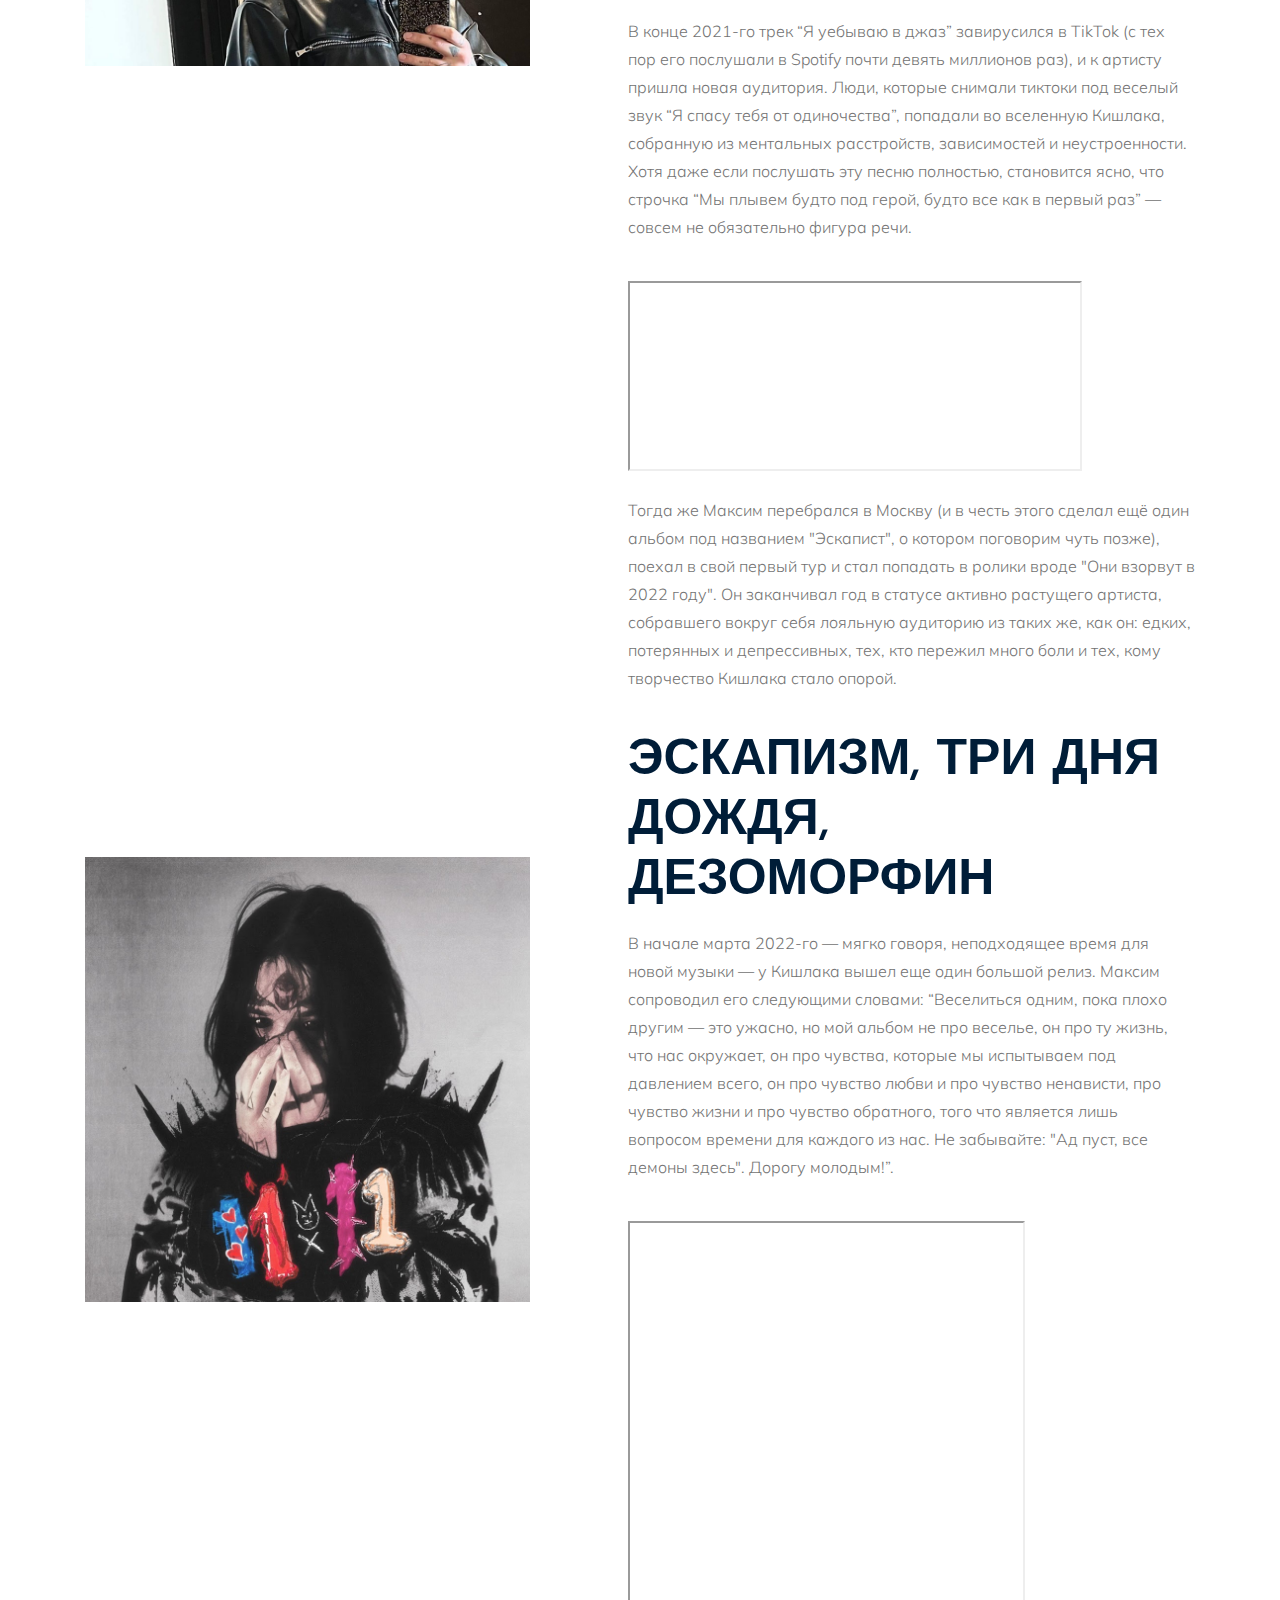
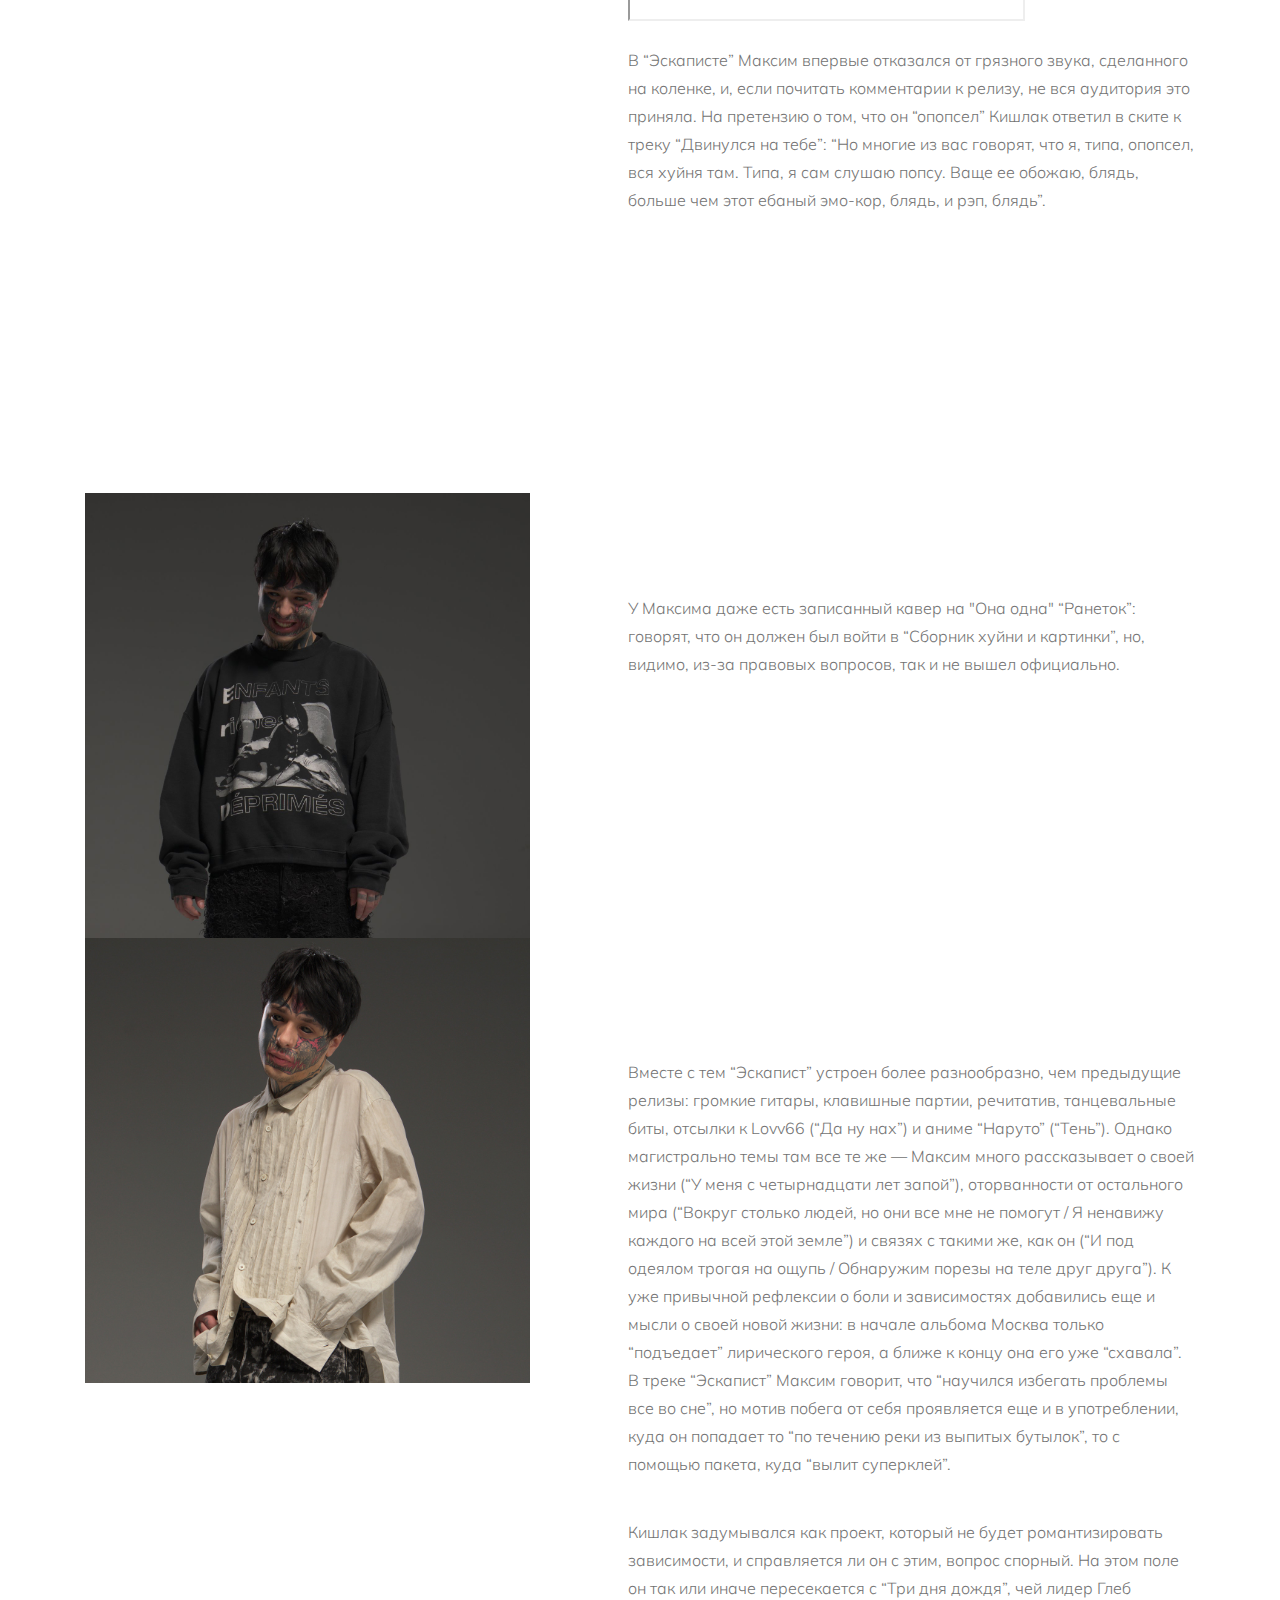
<file: about.html>
<!doctype html>
<html class="no-js" lang="ru">

<head>
    <meta charset="utf-8">
    <meta http-equiv="x-ua-compatible" content="ie=edge">
    <title>Максим Фисенко: Обо мне</title>
    <meta name="description" content="">
    <meta name="viewport" content="width=device-width, initial-scale=1">

    <!-- <link rel="manifest" href="site.webmanifest"> -->
    <link rel="shortcut icon" type="image/x-icon" href="img/favicon.png">
    <!-- Place favicon.ico in the root directory -->

    <!-- CSS here -->
    <link rel="stylesheet" href="css/bootstrap.min.css">
    <link rel="stylesheet" href="css/owl.carousel.min.css">
    <link rel="stylesheet" href="css/magnific-popup.css">
    <link rel="stylesheet" href="css/font-awesome.min.css">
    <link rel="stylesheet" href="css/themify-icons.css">
    <link rel="stylesheet" href="css/nice-select.css">
    <link rel="stylesheet" href="css/audioplayer.css">
    <link rel="stylesheet" href="css/flaticon.css">
    <link rel="stylesheet" href="css/gijgo.css">
    <link rel="stylesheet" href="css/animate.css">
    <link rel="stylesheet" href="css/slick.css">
    <link rel="stylesheet" href="css/slicknav.css">
    <link rel="stylesheet" href="css/style.css">
    <!-- <link rel="stylesheet" href="css/responsive.css"> -->
</head>

<body>
    <!--[if lte IE 9]>
            <p class="browserupgrade">You are using an <strong>outdated</strong> browser. Please <a href="https://browsehappy.com/">upgrade your browser</a> to improve your experience and security.</p>
        <![endif]-->

    <!-- header-start -->
    <header>
        <div class="header-area ">
            <div id="sticky-header" class="main-header-area">
                <div class="container-fluid">
                    <div class="header_bottom_border">
                        <div class="row align-items-center">
                            <div class="col-xl-3 col-lg-2">
                                <div class="logo">
                                    <a href="index.html">
                                        <img src="img/logo.png" alt="">
                                    </a>
                                </div>
                            </div>
                            <div class="col-xl-6 col-lg-7">
                                <div class="main-menu  d-none d-lg-block">
                                    <nav>
                                        <ul id="navigation">
                                            <li><a class="active" href="index.html">Все</a></li>
                                            <li><a href="about.html">Обо мне</a></li>
                                            <li><a href="track.html">Треки и альбомы</a></li>
                                            <li><a href="#">Блог и новости <i class="ti-angle-down"></i></a>
                                                <ul class="submenu">
                                                    <li><a href="blog.html">Новости</a></li>
                                                    <li><a href="single-blog.html">Блог</a></li>
                                                </ul>
                                            </li>
                                            <li><a href="#">Остальное <i class="ti-angle-down"></i></a>
                                                <ul class="submenu">
                                                     <li><a href="elements.html">!ВСЕ ИСПОЛЬЗОВАННЫЕ ЭЛЕМЕНТЫ НА САЙТЕ!</a></li>
                                                </ul>
                                            </li>
                                            <li><a href="contact.html">Мои контакты</a></li>
                                        </ul>
                                    </nav>
                                </div>
                            </div>
                            <div class="col-xl-3 col-lg-3 d-none d-lg-block">
                                <div class="social_icon text-right">
                                    <ul>
                                        <li><a href="#"> <i class="fa fa-facebook"></i> </a></li>
                                        <li><a href="#"> <i class="fa fa-twitter"></i> </a></li>
                                        <li><a href="#"> <i class="fa fa-instagram"></i> </a></li>
                                    </ul>
                                </div>
                            </div>
                            <div class="col-12">
                                <div class="mobile_menu d-block d-lg-none"></div>
                            </div>
                        </div>
                    </div>

                </div>
            </div>
        </div>
    </header>
    <!-- header-end -->

    <!-- bradcam_area  -->
    <div class="bradcam_area breadcam_bg_2">
        <div class="container">
            <div class="row">
                <div class="col-xl-12">
                    <div class="bradcam_text text-center">
                        <h3>Я и моя история</h3>
                    </div>
                </div>
            </div>
        </div>
    </div>
    <!--/ bradcam_area  -->


    <!-- about_area  -->
    <div class="about_area">
        <div class="container">
            <div class="row align-items-center">
                <div class="col-xl-5 col-md-6">
                    <div class="about_thumb">
                        <img class="img-fluid" src="img/about/about_1.png" alt="">
                    </div>
                </div>
                <div class="col-xl-7 col-md-6">
                    <div class="about_info">
                        <h3>Максим Фисенко</h3>
                        <p>ЧТО ЗА ПРОЕКТ КИШЛАК?</p>
                        <p>Кишлак - мой псевдоним. Я исполняю альтернативную музыку с элементами рэпа, рока, лоу-фай. Родился я в городе Североморск в 1998 году. Именно так называется местный Авиагородок. Именно этим можно объяснить мой псевдоним "Кишлак".</p>
                        <div class="signature">
                            <img src="img/about/signature.png" alt="">
                        </div>
                    </div>
                </div>
            </div>
        </div>
    </div>
    <!--/ about_area  -->
    <!-- gallery -->
    <div class="gallery_area">
        <div class="container">
            <div class="row">
                <div class="col-xl-12">
                    <div class="section_title text-center mb-65">
                        <h3>Image Galleries</h3>
                    </div>
                </div>
            </div>
            <div class="row grid">
                    <div class="col-xl-5 col-lg-5 grid-item cat1 col-md-6">
                        <div class="single-gallery mb-30">
                                <div class="portfolio-img">
                                        <img src="img/gallery/1.png" alt="">
                                </div>
                                <div class="gallery_hover">
                                    <a  class="popup-image"  href="img/gallery/1.png" class="hover_inner">
                                        <i class="ti-plus"></i>
                                    </a>
                                </div>
                        </div>
                    </div>
                    <div class="col-xl-7 col-lg-7 grid-item cat3 cat4 col-md-6">
                        <div class="single-gallery mb-30">
                                <div class="portfolio-img">
                                        <img src="img/gallery/2.png" alt="">
                                </div>
                                <div class="gallery_hover">
                                        <a class="popup-image" href="img/gallery/2.png" class="hover_inner">
                                            <i class="ti-plus"></i>
                                        </a>
                                </div>
                        </div>
                    </div>
                    <div class="col-xl-4 col-lg-6 grid-item cat4 col-md-6">
                        <div class="single-gallery mb-30">
                                <div class="portfolio-img">
                                        <img src="img/gallery/3.png" alt="">
                                </div>
                                <div class="gallery_hover">
                                        <a class="popup-image" href="img/gallery/3.png" class="hover_inner">
                                            <i class="ti-plus"></i>
                                        </a>
                                </div>
                        </div>
                    </div>
                    <div class="col-xl-4 col-lg-6 grid-item cat2 col-md-6">
                        <div class="single-gallery mb-30">
                            <div class="portfolio-img">
                                    <img src="img/gallery/4.png" alt="">
                            </div>
                            <div class="gallery_hover">
                                    <a class="popup-image" href="img/gallery/4.png" class="hover_inner">
                                        <i class="ti-plus"></i>
                                    </a>
                                </div>
                        </div>
                    </div>
                    <div class="col-xl-4 col-lg-6 grid-item cat2 col-md-6">
                        <div class="single-gallery mb-30">
                            <div class="portfolio-img">
                                    <img src="img/gallery/5.png" alt="">
                            </div>
                            <div class="gallery_hover">
                                    <a class="popup-image" href="img/gallery/5.png" class="hover_inner">
                                        <i class="ti-plus"></i>
                                    </a>
                            </div>
                        </div>
                    </div>
                </div>
        </div>
    </div>
    <div class="about_area">
      <div class="container">
          <div class="row align-items-center">
              <div class="col-xl-5 col-md-6">
                  <div class="about_thumb">
                      <img class="img-fluid" src="img/1.jpg" alt="">
                      <img class="img-fluid" src="img/0.jpg" alt="">
                      <img class="img-fluid" src="img/2.jpg" alt="">
                      <img class="img-fluid" src="img/0.jpg" alt="">
                      <img class="img-fluid" src="img/3.jpg" alt="">
                      <img class="img-fluid" src="img/0.jpg" alt="">
                      <img class="img-fluid" src="img/4.jpg" alt="">
                      <img class="img-fluid" src="img/0.jpg" alt="">
                      <img class="img-fluid" src="img/5.jpg" alt="">
                      <img class="img-fluid" src="img/0.jpg" alt="">
                      <img class="img-fluid" src="img/6.jpg" alt="">
                      <img class="img-fluid" src="img/0.jpg" alt="">
                      <img class="img-fluid" src="img/7.jpg" alt="">
                      <img class="img-fluid" src="img/0.jpg" alt="">
                      <img class="img-fluid" src="img/8.jpg" alt="">
                      <img class="img-fluid" src="img/0.jpg" alt="">
                      <img class="img-fluid" src="img/9.jpg" alt="">
                      <img class="img-fluid" src="img/0.jpg" alt="">
                      <img class="img-fluid" src="img/10.jpg" alt="">
                      <img class="img-fluid" src="img/0.jpg" alt="">
                      <img class="img-fluid" src="img/с1.jpg" alt="">
                      <img class="img-fluid" src="img/с2.jpg" alt="">
                  </div>
              </div>
              <div class="col-xl-7 col-md-6">
                  <div class="about_info">
                    <h3>КАК УСТРОЕНА МОЯ ВСЕЛЕННАЯ       (От the-flow.ru)</h3>
                    <p>“Когда ты уже сдохнешь, мефедронщик!”, “Иди нахуй!”: так Кишлака встречают несколько тысяч подростков, которые пришли на его первый большой сольный концерт в московском “Главclub”. На улице четыре “скорых помощи”, места в гардеробе закончились, зал переполнен вчерашними школьниками, от которых воняет потом и алкоголем из супермаркета — дорожка ко входу в клуб, где еще недавно пели хором песни Кишлака, завалена пустыми бутылками. Максим Фисенко — это настоящее имя артиста — собрал вокруг себя бедовых мальчиков и девочек, а понравиться молодой, но уже разочаровавшейся и едкой аудитории, непросто. Единственный способ это сделать — быть одним из них, жить ровно ту жизнь, о которой твои песни: со шрамами на запястьях и “Блейзером”.</p>
                    <h3>НЕБЛАГОПОЛУЧНЫЙ РАЙОН, АЛКОГОЛЬ, ДОМАШНЕЕ НАСИЛИЕ</h3>
                    <p>Необязательно, что лирический герой Кишлака — это точная копия Максима Фисенко, но, судя по его опыту, вполне может быть. Максиму 24, он из Североморска, закрытого города на Кольском полуострове в 25 километрах от Мурманска. Про него он поет в песне “Мир для женщин”: “Ты лечишь себя седативным препаратом / А я лечусь, когда лечу под Мурманск на сто пятом”. Кишлак — неофициальное название местного района Авиагородок: говорят, что раньше авиационный полк Североморска располагался в Центральной Азии, а после его перевода в город служившим в нем людям стали выдавать квартиры в Авиагородке, и слово “кишлак” прилипло само собой.</p>
                    <p>Максим плохо помнит свое детство, и, если послушать запись разговора с его мамой, залитую на YouTube неизвестно кем, становится понятно, почему: от воспоминаний про их жизнь с отцом становится конкретно не по себе.</p>
                    <p>“Как только он выпивал — ты этого не помнишь, малюсенький был, но уже разговаривал, — он меня бил. Я тебя прикрывала, около кроватки сидела. По батареям стучала, и Ленка Леонова, на первом этаже которая была, прибегала и забирала тебя, в одеяло укутав. И я так думаю, все это по наследству передается, и ты агрессивный, когда пьяный. Ты в этом не виноват, это я все к тому, что, пожалуйста, пей в норму. Это не моя вина, что у нас такая жизнь произошла”, — захлебываясь слезами, говорит мама Максима.</p>
                    <p>“Ты ударился носом, тебе нужна была помощь — не дай бог, сотрясение головы — тебе полтора годика было. Я ему сказала “Срочно вызывай “вертушку”, а он сказал, что не будет, потому что скажут, что ложный вызов. И вот на санях повезли тебя делать томографию. Этот пидорас не захотел ничего делать. Я его ненавижу”, — рассказывает женщина. “Может, поэтому я такой ненормальный?”, — спрашивает ее Максим. Слушать этот личный разговор тяжело и неловко: в нем очень много боли, и не надо быть психологом, чтобы понять, как все это могло отразиться на Максиме.</p>
                    <p>“Звонок в дверь: соседка с третьего этажа [говорит]: “Там твой сын лежит. Я к тебе подбегаю, а ты на ступеньках. “Соседи! Это он не осознанно!” Ты понимаешь, как на меня смотрят?”, — спрашивает его мама. Максим смеется и просит прощения.</p>
                    <h3>МУЗЫКА, ЗАБРОШКИ, ЗАВИСИМОСТИ</h3>
                    <p>В 14 лет Максим начал заниматься музыкой — тогда же он придумал проект “Автостопом по фазе сна” или “АПФС”, для которого записывал треки на диктофон. Спустя какое-то время Максим его забросил и продолжил эксперименты — вот целый список его ранних проектов: “писък”, “Солнечный Муслим”, “русалочье урочище”, "bisexual from the village", "DJ Makson".</p>
                    <p>Когда Максим все же вернулся к “АПФС”, у него появилась первая аудитория, которой зашли его откровенные песни про наркотики, секс и суицидальные мысли: мрачный, тяжелый мир, где много боли, разочарования и зависимостей. У "Автостопом по фазе сна" есть клип "Я впадаю в кому", который начинается с кадров документальной съемки из начала нулевых: служба спасения откачивает двадцатилетнего парня, по всей видимости, пострадавшего от наркотиков. Далее зритель попадает в антураж уже нашего времени: Максим вместе с друзьями бухает "Блейзер", лазает по заброшкам и темным лестницам в подъездах. Все вместе это создает гнетущую картину неустроенного мира провинциального неблагополучного подростка, который часто ненавидит всех, но прежде всего себя</p>
                    <iframe width="560" height="315" src="https://www.youtube.com/embed/JpOrpY60qnE?si=X-dQnxHx5WPIsPCZ" title="YouTube video player" frameborder="0" allow="accelerometer; autoplay; clipboard-write; encrypted-media; gyroscope; picture-in-picture; web-share" referrerpolicy="strict-origin-when-cross-origin" allowfullscreen></iframe>
                    <p>Трек записан абсолютно не качественно, но слушателей это не останавливает — под видео много комментариев в духе: “Люди, такая музыка не обязана цеплять качественным битом и прочей херней. Для этого есть всеми любимые позеры. Здесь вывозит именно плохой звук. Такую музыку поймут лишь те, кто идет по схожему пути. Это музыка не для теплых посиделок”. Или: “Его музыка до сих пор очень нравится и спасает меня, если бы не “АПФС” и Кишлак, то давно уже вскрылся, а то и хуже, его музыка спасает и вывозит не качеством, а смыслом”. “Автостопом по фазе сна” привлекал грязным звуком, описаниями опасного поведения и концентрированным мрачняком. Взять, к примеру, самую популярную песню “АПФС” “Опианариум”:</p>
                    <iframe width="560" height="315" src="https://www.youtube.com/embed/sakvvrXCFvI?si=LCQw_YfuG3ZqMTaC" title="YouTube video player" frameborder="0" allow="accelerometer; autoplay; clipboard-write; encrypted-media; gyroscope; picture-in-picture; web-share" referrerpolicy="strict-origin-when-cross-origin" allowfullscreen></iframe>
                    <p>У “АПФС” много поклонников, и в сети есть фанатские паблики и видео, ностальгирующие по тому периоду. К примеру, в видео ниже можно увидеть Максима в белой рубашке и еще без татуировок на лице, который поет под гитару песню “Эхо 51”: “На пороге стоит моя смерть / Но я не дам себе сгнить от старости / Мой побитый, ржавый мозг не замечает уже усталости / Не хочу я слышать в ответ: “Ты такой же как все прототипы” / Я уйду и останусь никем, но сломаю стереотипы”.</p>
                    <iframe width="560" height="315" src="https://www.youtube.com/embed/6Pzzahfzug4?si=LjrZ_QkMEuAZqiXP" title="YouTube video player" frameborder="0" allow="accelerometer; autoplay; clipboard-write; encrypted-media; gyroscope; picture-in-picture; web-share" referrerpolicy="strict-origin-when-cross-origin" allowfullscreen></iframe>
                    <p>В 2020 году Максим закрыл проект: “Я начал понимать, что музыка, которую я делаю, несет не тот посыл, который я хотел. Люди думали, что употреблять наркотики — это очень круто и весело, начали подхватывать мою движуху. А в “Автостопом по фазе сна” я хотел донести до людей, что не надо жить так, как я, что это была сатира на самого себя. Но не все это поняли”.</p>
                    <p>В то время он не знал, как выкладывать музыку в стриминги, и просто загружал свои треки во “ВКонтакте” без монетизации. Тогда же какой-то парень залил песни “АПФС” на площадки без ведома артиста и поменял названия оригинальных треков — по словам Максима, на тот момент у них было около миллиона прослушиваний.</p>
                    <iframe width="560" height="315" src="https://www.youtube.com/embed/nNeBZdL9RlM?si=_Y40ZwoqR96smzDG" title="YouTube video player" frameborder="0" allow="accelerometer; autoplay; clipboard-write; encrypted-media; gyroscope; picture-in-picture; web-share" referrerpolicy="strict-origin-when-cross-origin" allowfullscreen></iframe>
                    <p>Роялти со стримов получал мошенник, и вернуть песни Максиму удалось только при помощи лейбла Sony, с которым он начал сотрудничать уже как артист Кишлак. Трек “Возвращайся” отсылает к этой истории: “А завтра я, наверное, скорей всего умру / Ты обнаружишь тело в своей собственной кровати / Возьми все мои песни, пока я лежу в гробу / И выдай за свои, но поменяй у них название”.</p>
                    <iframe width="560" height="315" src="https://www.youtube.com/embed/CG6PRISKugE?si=PSdUZ7JPZKl9D_Up" title="YouTube video player" frameborder="0" allow="accelerometer; autoplay; clipboard-write; encrypted-media; gyroscope; picture-in-picture; web-share" referrerpolicy="strict-origin-when-cross-origin" allowfullscreen></iframe>
                    <h3>"СПРАВКА ПРИДУРКА", ТАТУИРОВКА, УГОЛОВКА</h3>
                    <p>В интернете говорят, что Максиму диагностировали диссоциативное расстройство, при котором человек идентифицирует себя с несколькими личностями: обычно оно возникает у людей, переживших в детстве сильный стресс или травму. Отсылка к этому есть в треке “Сборник хуйни и картинки” с одноименного альбома Кишлака: “Она хочет меня, чтобы двое / Но в моей голове еще десять голов / Они все тут немного со странностями”. </p>
                    <iframe width="560" height="315" src="https://www.youtube.com/embed/uuz1qvMMa3Q?si=a-ceJ97OXH9DwzoI" title="YouTube video player" frameborder="0" allow="accelerometer; autoplay; clipboard-write; encrypted-media; gyroscope; picture-in-picture; web-share" referrerpolicy="strict-origin-when-cross-origin" allowfullscreen></iframe>
                    <p>“Вот моя справка о том, что я придурок. Поставили мне расстройство личности какое-то, и в армию я не пойду”, — рассказывал Максим.</p>
                    <iframe width="560" height="315" src="https://www.youtube.com/embed/sjBXSuFLL1w?si=tn86jjsuvs7GTlvo" title="YouTube video player" frameborder="0" allow="accelerometer; autoplay; clipboard-write; encrypted-media; gyroscope; picture-in-picture; web-share" referrerpolicy="strict-origin-when-cross-origin" allowfullscreen></iframe>
                    <p>На видео у него уже залиты белки глаз черной краской — по сути, это инъекция с пигментом, который вводится в глазное яблоко: вывести его невозможно. В 2017 году Максим работал на мойке, и коллеги буллили его за внешность. Говорят, это стало для него триггером — музыкант украл выручку из кассы и как в криминальном фильме рванул с девушкой на вокзал, где его и задержала полиция. Позже уголовное дело по 158 статье закрыли, потому что Максим “деятельно раскаялся”, “утратил общественную опасность” и возместил ущерб на сумму 86 с лишним тысяч рублей.</p>
                    <p>Постепенно Максим стал покрывать свое лицо татуировками, а сейчас оно забито почти полностью. На левой щеке у него изображение девушки, которое стало кавером для неудачной татуировки с рунами: Максим бился у пьяного тату-мастера и был пьян в тот момент сам. Как он рассказывал, какой-то фанат сделал на лице такую же татуировку, как у него, и даже добавил к ней фрагмент неудавшейся руны, как у Максима. Тот назвал поклонника долбоебом.</p>
                    <p>Максима периодически сравнивают с Джизусом — в том числе, из-за образа. Сложно сказать, пытался ли он когда-то ему подражать (потому что стиль Джизуса по большому счету тоже придумал не Джизус), но он респектовал ему за старое творчество и говорил, что хотел бы сделать фит. Вот как The Flow писал об альбоме Джизуса "47: Revolution and World": “47" звучит как бесконечная война артиста с окружающим миром — он разочарован в людях вокруг, в сверстниках и эпохе, много говорит об незащищенности и страхе перед миром, а также отчаянно ищет тех, с кем разделить эту ношу”. Похоже ли это описание на мотивы творчества Кишлака — проекта, который наследовал “АПФС”? Похоже. Но это другое.</p>
                    <h3>КЛЮЧ К ТАЙНАМ ВСЕЛЕННОЙ, ОДИНОЧЕСТВО, АЛЬФА-PVP</h3>
                    <p>Первый альбом под псевдонимом Кишлак вышел в 2020 году — он называется “11:11” и записан при помощи одноименного продакшн-комьюнити Максима, в нем еще состоят артист “семьсот семь”, продюсер и исполнитель bvbvbvbudvbv, а также дизайнер Xenge. “11:11 означает смену эпох и зарождение нового мира, который движется к единству. 11:11 — это пусковой механизм и ключ к тайнам Вселенной”, — сказано в описании его паблика. С тех пор аудиотег “11:11” звучит почти в каждом треке Кишлака.</p>
                    <p>Самый популярный трек с альбома — “Грязь” — представляет собой несколько раз повторенный припев: в первый раз он исполняется а капелла, а затем дополняется энергичным битом и завершается короткой клавишной партией. Экспрессивную песню про сложные отношения послушали в Spotify больше трех миллионов раз.</p>
                    <iframe width="70%" height="400" allow="autoplay; clipboard-write; encrypted-media; fullscreen; picture-in-picture" src="https://prostopleer.com/album/4905985/various-artists/1111/embed"></iframe>
                    <P>Следующий альбом — “Сборник хуйни и картинки” — Максим выпустил уже в статусе подписанта Sony. Релизы с матом в названии, а также с полным набором “запрещенных” тем в текстах, непросто продвигать в современных российских реалиях. Но у Кишлака уже была аудитория, которой не требовалось рассказывать, в чем его прикол. В то время, когда Мукка запикивал слово "мефедрон" в своем главной хите “Девочка с каре”, а Soda Luv мьютил все, что можно воспринять как “пропаганду”, Кишлак пел про то, как “гуляет в астрале с корзиной грибов”, говорил про сальто с крыши и шифровал послание бывшей в треке под названием “Alfa-Pvp”. Это действительно сборник: историй о парне, который не в ладах и с самим собой, и с миром и прячется от всего этого в употреблении и любовных драмах.</P>
                    <iframe width="100%" height="384" allow="autoplay; clipboard-write; encrypted-media; fullscreen; picture-in-picture" src="https://prostopleer.com/album/4635592/various-artists/sbornik-hujni-i-kartinki/embed"></iframe>
                    <p>Один из самых прослушиваемых треков с альбома — “Дрочу на твои фото” — посвящен воспоминаниям о той, с кем когда-то было хорошо, а трогательное признание “Но походу мне не повторить ни с кем больше такого флёрта / Я просто улыбаюсь и дрочу на твои фото” представляет собой квинтэссенцию горячей и наивной юношеской похоти.</p>
                    <iframe width="560" height="315" src="https://www.youtube.com/embed/--S1Hui0ZPM?si=qm0nry4ob3Mg-vMf" title="YouTube video player" frameborder="0" allow="accelerometer; autoplay; clipboard-write; encrypted-media; gyroscope; picture-in-picture; web-share" referrerpolicy="strict-origin-when-cross-origin" allowfullscreen></iframe>
                    <p>В конце 2021-го трек “Я уебываю в джаз” завирусился в TikTok (с тех пор его послушали в Spotify почти девять миллионов раз), и к артисту пришла новая аудитория. Люди, которые снимали тиктоки под веселый звук “Я спасу тебя от одиночества”, попадали во вселенную Кишлака, собранную из ментальных расстройств, зависимостей и неустроенности. Хотя даже если послушать эту песню полностью, становится ясно, что строчка “Мы плывем будто под герой, будто все как в первый раз” — совсем не обязательно фигура речи.</p>
                    <iframe width="80%" height="190" allow="autoplay; clipboard-write; encrypted-media; fullscreen; picture-in-picture" src="https://prostopleer.com/track/17974274/ya-uyobyvayu-v-dzhaz/embed"></iframe>
                    <p>Тогда же Максим перебрался в Москву (и в честь этого сделал ещё один альбом под названием "Эскапист", о котором поговорим чуть позже), поехал в свой первый тур и стал попадать в ролики вроде "Они взорвут в 2022 году". Он заканчивал год в статусе активно растущего артиста, собравшего вокруг себя лояльную аудиторию из таких же, как он: едких, потерянных и депрессивных, тех, кто пережил много боли и тех, кому творчество Кишлака стало опорой.</p>
                    <h3>ЭСКАПИЗМ, ТРИ ДНЯ ДОЖДЯ, ДЕЗОМОРФИН</h3>
                    <p>В начале марта 2022-го — мягко говоря, неподходящее время для новой музыки — у Кишлака вышел еще один большой релиз. Максим сопроводил его следующими словами: “Веселиться одним, пока плохо другим — это ужасно, но мой альбом не про веселье, он про ту жизнь, что нас окружает, он про чувства, которые мы испытываем под давлением всего, он про чувство любви и про чувство ненависти, про чувство жизни и про чувство обратного, того что является лишь вопросом времени для каждого из нас. Не забывайте: "Ад пуст, все демоны здесь". Дорогу молодым!”.</p>
                    <iframe width="70%" height="400" allow="autoplay; clipboard-write; encrypted-media; fullscreen; picture-in-picture" src="https://prostopleer.com/album/4699195/various-artists/eskapist/embed"></iframe>
                    <p>В “Эскаписте” Максим впервые отказался от грязного звука, сделанного на коленке, и, если почитать комментарии к релизу, не вся аудитория это приняла. На претензию о том, что он “опопсел” Кишлак ответил в ските к треку “Двинулся на тебе”: “Но многие из вас говорят, что я, типа, опопсел, вся хуйня там. Типа, я сам слушаю попсу. Ваще ее обожаю, блядь, больше чем этот ебаный эмо-кор, блядь, и рэп, блядь”.</p>
                    <iframe width="560" height="315" src="https://www.youtube.com/embed/pzyk0rEd9F0?si=CMhPYj6UBBNzFBPK" title="YouTube video player" frameborder="0" allow="accelerometer; autoplay; clipboard-write; encrypted-media; gyroscope; picture-in-picture; web-share" referrerpolicy="strict-origin-when-cross-origin" allowfullscreen></iframe>
                    <p>У Максима даже есть записанный кавер на "Она одна" “Ранеток”: говорят, что он должен был войти в “Сборник хуйни и картинки”, но, видимо, из-за правовых вопросов, так и не вышел официально.</p>
                    <iframe width="560" height="315" src="https://www.youtube.com/embed/ifujXw7wiTk?si=IVU-n1xRuds4kVTs" title="YouTube video player" frameborder="0" allow="accelerometer; autoplay; clipboard-write; encrypted-media; gyroscope; picture-in-picture; web-share" referrerpolicy="strict-origin-when-cross-origin" allowfullscreen></iframe>
                    <p>Вместе с тем “Эскапист” устроен более разнообразно, чем предыдущие релизы: громкие гитары, клавишные партии, речитатив, танцевальные биты, отсылки к Lovv66 (“Да ну нах”) и аниме “Наруто” (“Тень”). Однако магистрально темы там все те же — Максим много рассказывает о своей жизни (“У меня с четырнадцати лет запой”), оторванности от остального мира (“Вокруг столько людей, но они все мне не помогут / Я ненавижу каждого на всей этой земле”) и связях с такими же, как он (“И под одеялом трогая на ощупь / Обнаружим порезы на теле друг друга”). К уже привычной рефлексии о боли и зависимостях добавились еще и мысли о своей новой жизни: в начале альбома Москва только “подъедает” лирического героя, а ближе к концу она его уже “схавала”. В треке “Эскапист” Максим говорит, что “научился избегать проблемы все во сне”, но мотив побега от себя проявляется еще и в употреблении, куда он попадает то “по течению реки из выпитых бутылок”, то с помощью пакета, куда “вылит суперклей”.</p>
                    <p>Кишлак задумывался как проект, который не будет романтизировать зависимости, и справляется ли он с этим, вопрос спорный. На этом поле он так или иначе пересекается с “Три дня дождя”, чей лидер Глеб Викторов открыто говорит о проблемах с алкоголем в интервью и затрагивает темы веществ в своих песнях. Максим и Глеб из “ТДД” даже схлестнулись в прошлом году в бифе, но по большому счету, сравнения в чью-либо пользу тут не уместны: по ощущениям, “Три дня дождя” — это вишневый “Гараж”, а Кишлак — дезоморфин.</p>
                </div>
            </div>
        </div>
    </div>
    <!--/ gallery -->

    <!-- footer start -->
    <!-- contact_rsvp -->
    <div class="contact_rsvp">
        <div class="container">
            <div class="row">
                <div class="col-xl-12">
                    <div class="text text-center">
                        <h3>МОИ КОНТАКТЫ</h3>
                        <a class="boxed-btn3" href="contact.html">НАПИШИ МНЕ СКОРЕЕ</a>
                    </div>
                </div>
            </div>
        </div>
    </div>
    <!--/ contact_rsvp -->

    <!-- footer start -->
    <footer class="footer">
        <div class="footer_top">
            <div class="container">
                <div class="row">
                    <div class="col-xl-6 col-md-6">
                            <div class="footer_widget">
                                    <h3 class="footer_title">
                                            Сервисы
                                    </h3>
                                <div class="subscribe-from">
                                        <form action="file:///C:/Users/User/Desktop/musico/index.html#">
                                                <input type="text" placeholder="Ваш e-mail">
                                                <button type="submit">Подписаться</button>
                                            </form>
                                </div>
                                <p class="sub_text">Подпишись на рассылку</p>
                                </div>
                    </div>
                    <div class="col-xl-5 col-md-5 offset-xl-1">
                        <div class="footer_widget">
                                <h3 class="footer_title">
                                        МОИ КОНТАКТЫ
                                </h3>
                            <ul>
                                <li><a href="mailto:boyilka73@gmail.com">boyilka73@gmail.com
                                    </a></li>
                                <li><a href="tel:+79107309707">+79107309707
                                    </a></li>
                                <li><a href="https://maps.app.goo.gl/VNYFgi7dCyhpoGtq9">ул. Ленина, 60, Курск, Курская обл., 305000</a></li>
                            </ul>
                            <p> </p>
                            <iframe src="https://www.google.com/maps/embed?pb=!1m14!1m8!1m3!1d9882.182178064686!2d36.1929566!3d51.7413471!3m2!1i1024!2i768!4f13.1!3m3!1m2!1s0x412f03ebbda06735%3A0xda3bbd9aa44b644b![base64]!5e0!3m2!1sru!2sru!4v1715418482266!5m2!1sru!2sru" width="600" height="450" style="border:0;" allowfullscreen="" loading="lazy" referrerpolicy="no-referrer-when-downgrade"></iframe>
                            <div class="socail_links">
                                <ul>
                                    <li>
                                        <a href="file:///C:/Users/User/Desktop/musico/index.html#">
                                            <i class=" fa fa-facebook "></i>
                                        </a>
                                    </li>
                                    <li>
                                        <a href="file:///C:/Users/User/Desktop/musico/index.html#">
                                            <i class="fa fa-google-plus"></i>
                                        </a>
                                    </li>
                                    <li>
                                        <a href="file:///C:/Users/User/Desktop/musico/index.html#">
                                            <i class="fa fa-twitter"></i>
                                        </a>
                                    </li>
                                    <li>
                                        <a href="file:///C:/Users/User/Desktop/musico/index.html#">
                                            <i class="fa fa-youtube-play"></i>
                                        </a>
                                    </li>
                                    <li>
                                        <a href="file:///C:/Users/User/Desktop/musico/index.html#">
                                            <i class="fa fa-instagram"></i>
                                        </a>
                                    </li>
                                </ul>
                            </div>

                        </div>
                    </div>
                </div>
            </div>
        </div>
        <div class="copy-right_text">
            <div class="container">
                <div class="footer_border"></div>
                <div class="row">
                    <div class="col-xl-7 col-md-6">
                        
                    </div>
                    <div class="col-xl-5 col-md-6">
                        <div class="footer_links">
                            <ul>
                                <li><a href="index.html">Все</a></li>
                                <li><a href="about.html">Обо мне</a></li>
                                <li><a href="track.html">Треки и альбомы</a></li>
                                <li><a href="blog.html">Новости</a></li>
                                <li><a href="single-blog.html">Блог</a></li>
                                <li><a href="contact.html">Мои контакты</a></li>
                            </ul>
                        </div>
                    </div>
                </div>
            </div>
        </div>
    </footer>
    <!--/ footer end  -->

    <!-- link that opens popup -->

    <!-- JS here -->
        <script src="https://code.jquery.com/jquery-3.3.1.slim.min.js" 
            integrity="sha384-q8i/X+965DzO0rT7abK41JStQIAqVgRVzpbzo5smXKp4YfRvH+8abtTE1Pi6jizo" 
            crossorigin="anonymous">
    </script>
    <script src="js/vendor/modernizr-3.5.0.min.js"></script>
    <script src="js/vendor/jquery-1.12.4.min.js"></script>
    <script src="js/popper.min.js"></script>
    <script src="js/bootstrap.min.js"></script>
    <script src="js/owl.carousel.min.js"></script>
    <script src="js/isotope.pkgd.min.js"></script>
    <script src="js/ajax-form.js"></script>
    <script src="js/waypoints.min.js"></script>
    <script src="js/jquery.counterup.min.js"></script>
    <script src="js/imagesloaded.pkgd.min.js"></script>
    <script src="js/audioplayer.js"></script>
    <script src="js/scrollIt.js"></script>
    <script src="js/jquery.scrollUp.min.js"></script>
    <script src="js/wow.min.js"></script>
    <script src="js/nice-select.min.js"></script>
    <script src="js/jquery.slicknav.min.js"></script>
    <script src="js/jquery.magnific-popup.min.js"></script>
    <script src="js/plugins.js"></script>
    <script src="js/gijgo.min.js"></script>
    <script src="js/slick.min.js"></script>
    <!--contact js-->
    <script src="js/contact.js"></script>
    <script src="js/jquery.ajaxchimp.min.js"></script>
    <script src="js/jquery.form.js"></script>
    <script src="js/jquery.validate.min.js"></script>
    <script src="js/mail-script.js"></script>

    <script src="js/main.js"></script>
    
		<script>
                $(function() {
                    $('audio').audioPlayer({

                    });
                });
            </script>
</body>

</html>
</file>
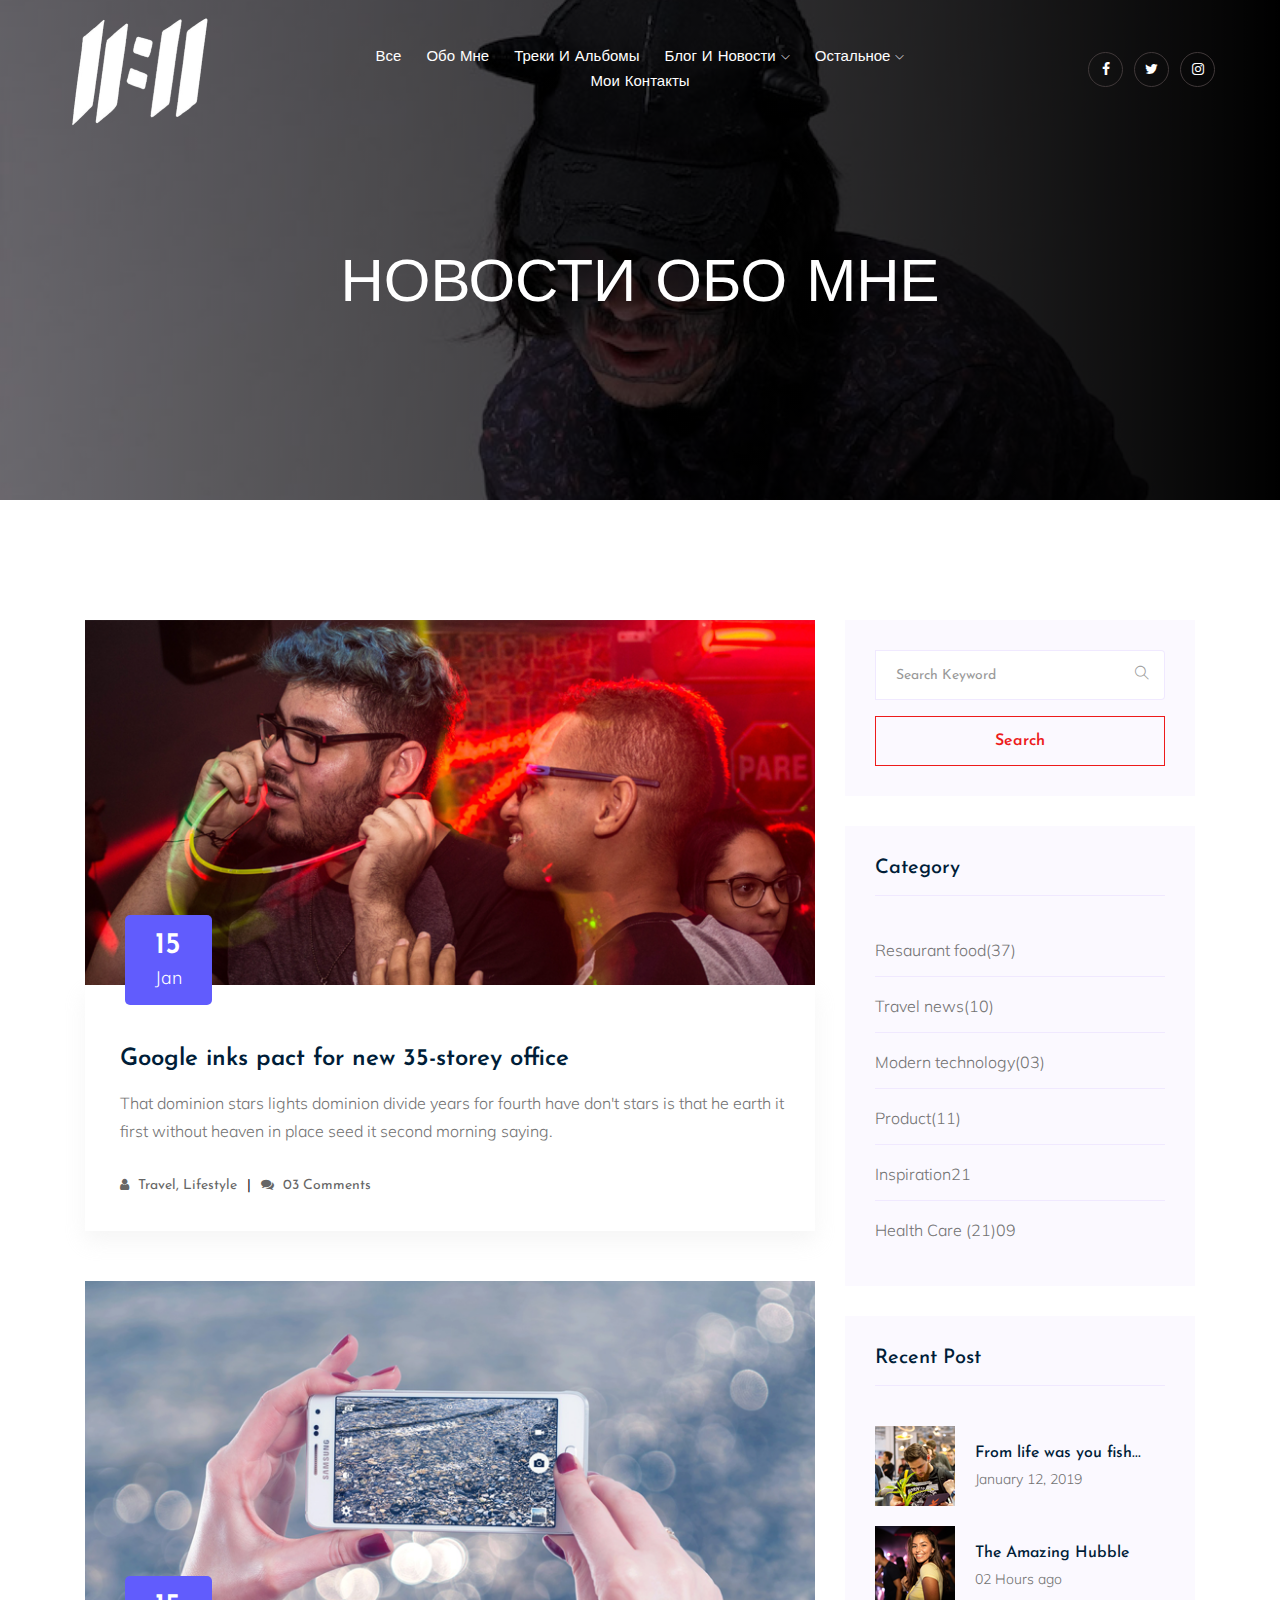
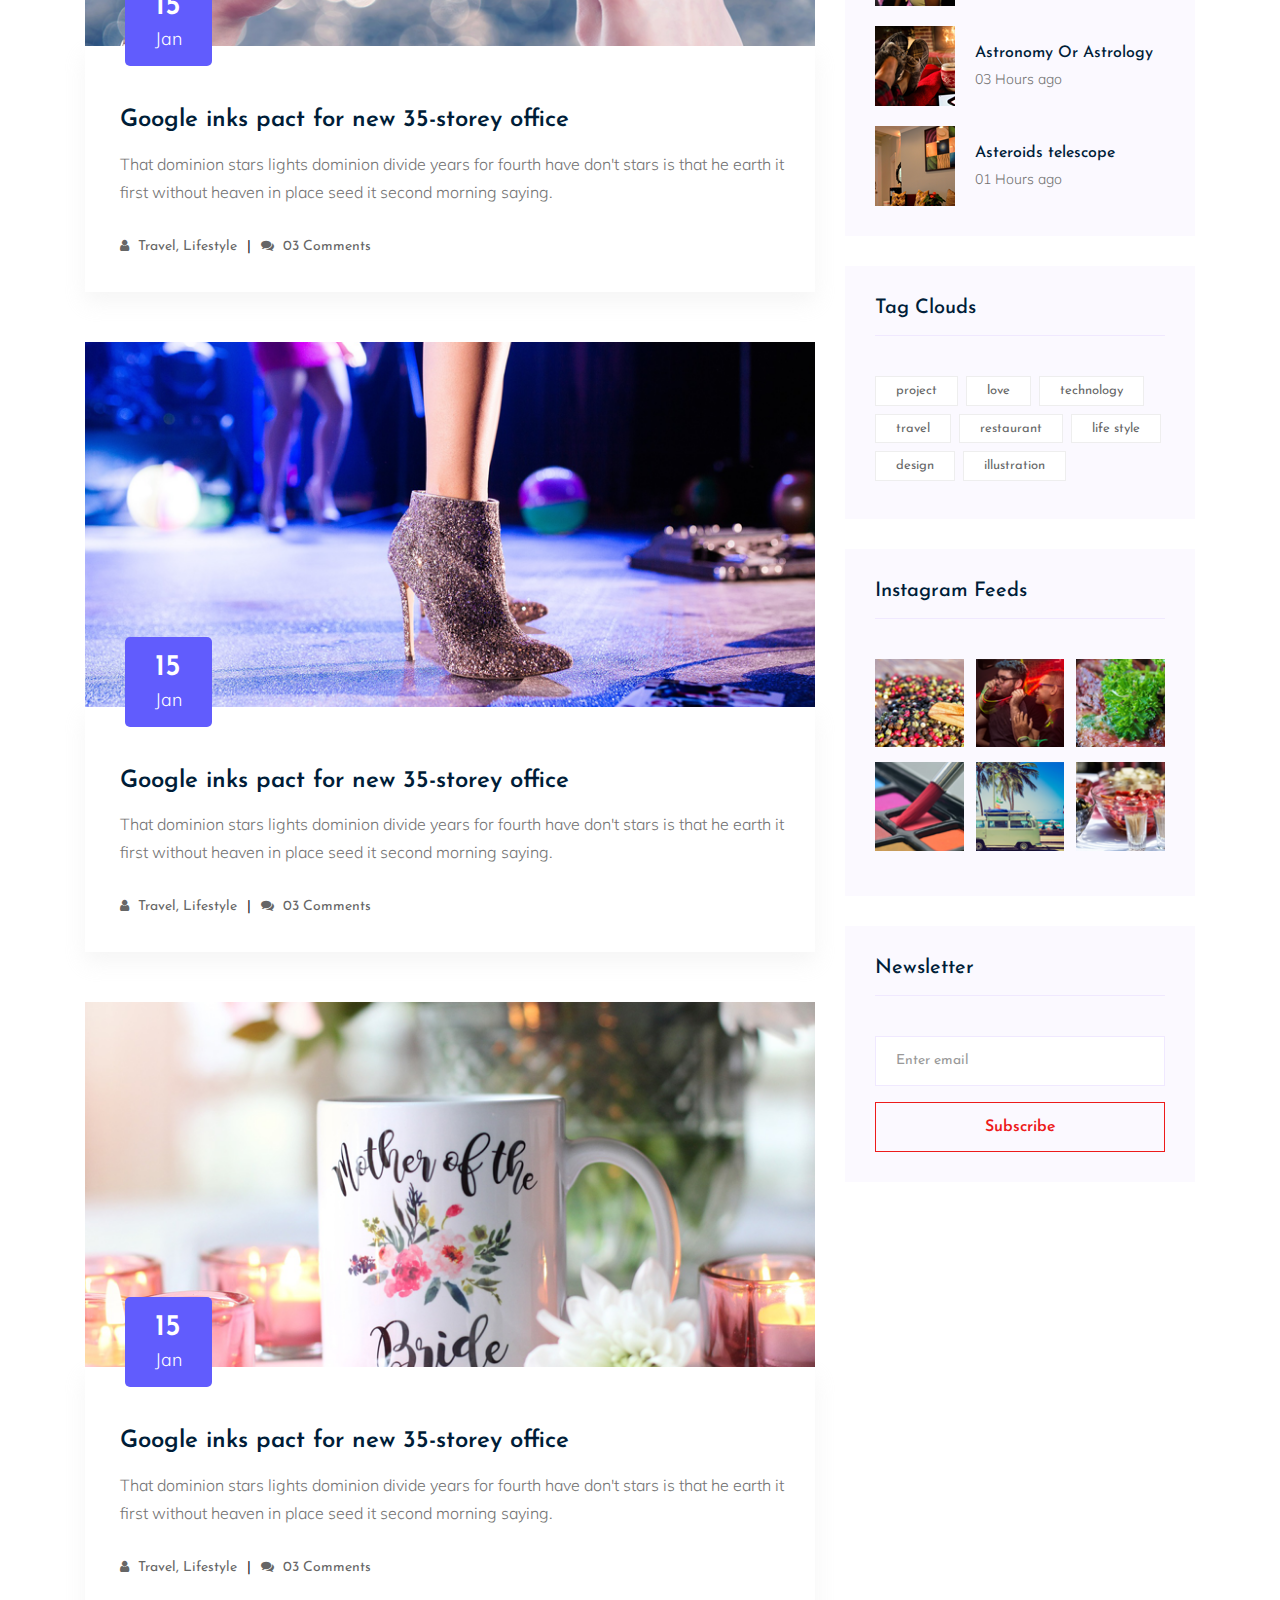
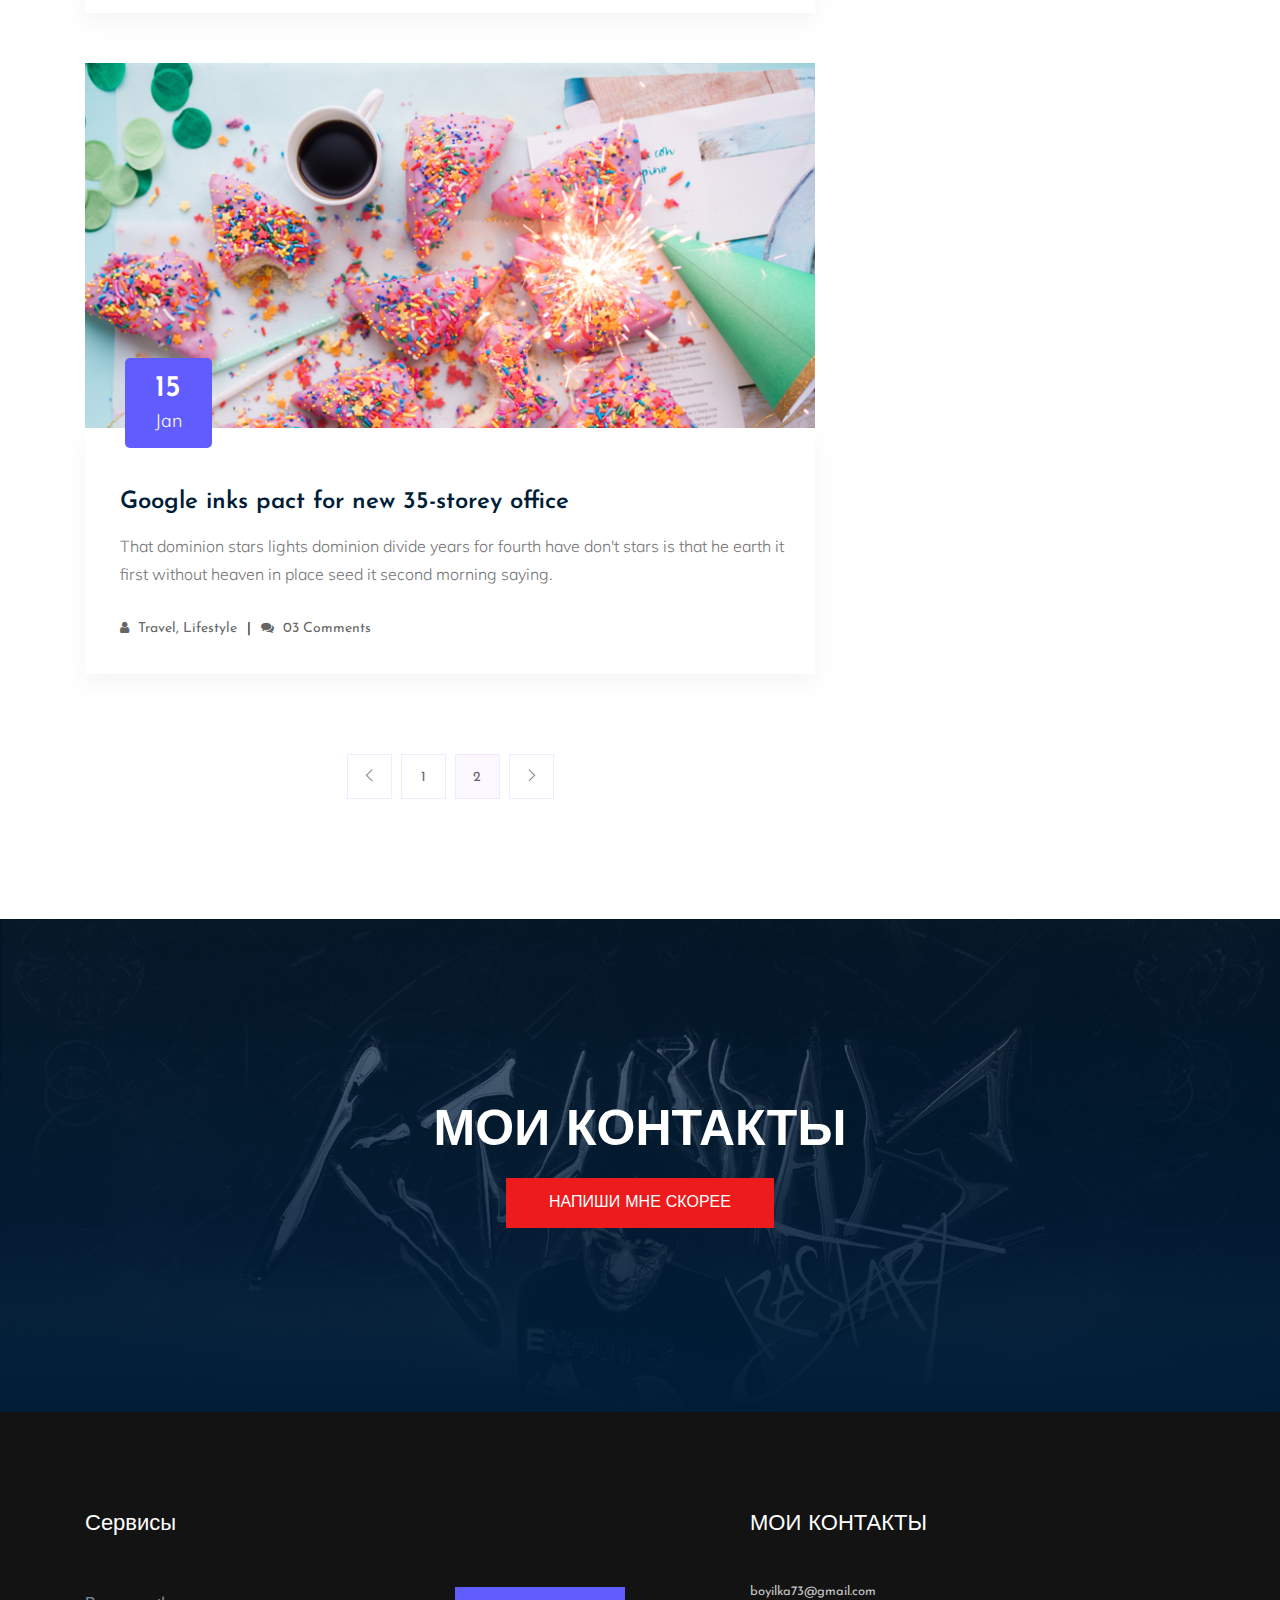
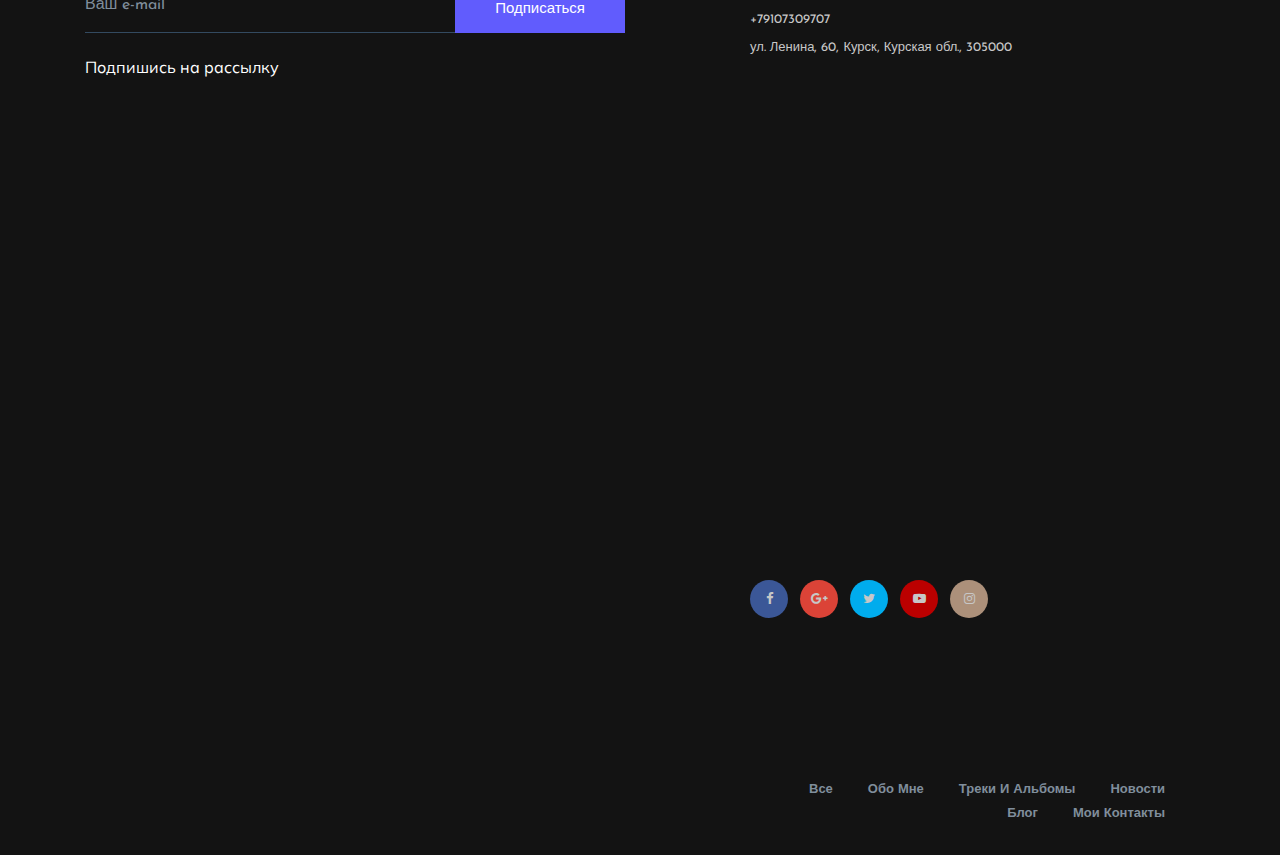
<file: blog.html>
<!DOCTYPE html>
<!-- saved from url=(0046)file:///C:/Users/User/Desktop/musico/blog.html -->
<html class="js sizes customelements history pointerevents postmessage webgl websockets cssanimations csscolumns csscolumns-width csscolumns-span csscolumns-fill csscolumns-gap csscolumns-rule csscolumns-rulecolor csscolumns-rulestyle csscolumns-rulewidth csscolumns-breakbefore csscolumns-breakafter csscolumns-breakinside flexbox picture srcset webworkers" lang="ru"><head><meta http-equiv="Content-Type" content="text/html; charset=UTF-8">
    
    <meta http-equiv="x-ua-compatible" content="ie=edge">
    <title>Максим Фисенко: Блог</title>
    <meta name="description" content="">
    <meta name="viewport" content="width=device-width, initial-scale=1">

    <!-- <link rel="manifest" href="site.webmanifest"> -->
    <link rel="shortcut icon" type="image/x-icon" href="file:///C:/Users/User/Desktop/musico/img/favicon.png">
    <!-- Place favicon.ico in the root directory -->

    <!-- CSS here -->
    <link rel="stylesheet" href="./blog_files/bootstrap.min.css">
    <link rel="stylesheet" href="./blog_files/owl.carousel.min.css">
    <link rel="stylesheet" href="./blog_files/magnific-popup.css">
    <link rel="stylesheet" href="./blog_files/font-awesome.min.css">
    <link rel="stylesheet" href="./blog_files/themify-icons.css">
    <link rel="stylesheet" href="./blog_files/nice-select.css">
    <link rel="stylesheet" href="./blog_files/flaticon.css">
    <link rel="stylesheet" href="./blog_files/gijgo.css">
    <link rel="stylesheet" href="./blog_files/animate.css">
    <link rel="stylesheet" href="./blog_files/slicknav.css">
    <link rel="stylesheet" href="./blog_files/style.css">
    <!-- <link rel="stylesheet" href="css/responsive.css"> -->
</head>

<body>
    <!--[if lte IE 9]>
            <p class="browserupgrade">You are using an <strong>outdated</strong> browser. Please <a href="https://browsehappy.com/">upgrade your browser</a> to improve your experience and security.</p>
        <![endif]-->

    <!-- header-start -->
    <header>
        <div class="header-area ">
            <div id="sticky-header" class="main-header-area">
                <div class="container-fluid">
                    <div class="header_bottom_border">
                        <div class="row align-items-center">
                            <div class="col-xl-3 col-lg-2">
                                <div class="logo">
                                    <a href="index.html">
                                        <img src="img/logo.png" alt="">
                                    </a>
                                </div>
                            </div>
                            <div class="col-xl-6 col-lg-7">
                                <div class="main-menu  d-none d-lg-block">
                                    <nav>
                                        <ul id="navigation">
                                            <li><a class="active" href="index.html">Все</a></li>
                                            <li><a href="about.html">Обо мне</a></li>
                                            <li><a href="track.html">Треки и альбомы</a></li>
                                            <li><a href="#">Блог и новости <i class="ti-angle-down"></i></a>
                                                <ul class="submenu">
                                                    <li><a href="blog.html">Новости</a></li>
                                                    <li><a href="single-blog.html">Блог</a></li>
                                                </ul>
                                            </li>
                                            <li><a href="#">Остальное <i class="ti-angle-down"></i></a>
                                                <ul class="submenu">
                                                     <li><a href="elements.html">!ВСЕ ИСПОЛЬЗОВАННЫЕ ЭЛЕМЕНТЫ НА САЙТЕ!</a></li>
                                                </ul>
                                            </li>
                                            <li><a href="contact.html">Мои контакты</a></li>
                                        </ul>
                                    </nav>
                                </div>
                            </div>
                            <div class="col-xl-3 col-lg-3 d-none d-lg-block">
                                <div class="social_icon text-right">
                                    <ul>
                                        <li><a href="file:///C:/Users/User/Desktop/musico/blog.html#"> <i class="fa fa-facebook"></i> </a></li>
                                        <li><a href="file:///C:/Users/User/Desktop/musico/blog.html#"> <i class="fa fa-twitter"></i> </a></li>
                                        <li><a href="file:///C:/Users/User/Desktop/musico/blog.html#"> <i class="fa fa-instagram"></i> </a></li>
                                    </ul>
                                </div>
                            </div>
                            <div class="col-12">
                                <div class="mobile_menu d-block d-lg-none"><div class="slicknav_menu"><a href="file:///C:/Users/User/Desktop/musico/blog.html#" aria-haspopup="true" role="button" tabindex="0" class="slicknav_btn slicknav_collapsed" style="outline: none;"><span class="slicknav_menutxt">MENU</span><span class="slicknav_icon"><span class="slicknav_icon-bar"></span><span class="slicknav_icon-bar"></span><span class="slicknav_icon-bar"></span></span></a><ul class="slicknav_nav slicknav_hidden" aria-hidden="true" role="menu" style="display: none;">
                                            <li><a class="active" href="file:///C:/Users/User/Desktop/musico/index.html" role="menuitem" tabindex="-1">home</a></li>
                                            <li><a href="file:///C:/Users/User/Desktop/musico/about.html" role="menuitem" tabindex="-1">About</a></li>
                                            <li><a href="file:///C:/Users/User/Desktop/musico/track.html" role="menuitem" tabindex="-1">tracks</a></li>
                                            <li class="slicknav_collapsed slicknav_parent"><a href="file:///C:/Users/User/Desktop/musico/blog.html#" role="menuitem" aria-haspopup="true" tabindex="-1" class="slicknav_item slicknav_row" style="outline: none;"><a href="file:///C:/Users/User/Desktop/musico/blog.html#" tabindex="-1">blog <i class="ti-angle-down"></i></a>
                                                <span class="slicknav_arrow">+</span></a><ul class="submenu slicknav_hidden" role="menu" aria-hidden="true" style="display: none;">
                                                    <li><a href="file:///C:/Users/User/Desktop/musico/blog.html" role="menuitem" tabindex="-1">blog</a></li>
                                                    <li><a href="file:///C:/Users/User/Desktop/musico/single-blog.html" role="menuitem" tabindex="-1">single-blog</a></li>
                                                </ul>
                                            </li>
                                            <li class="slicknav_collapsed slicknav_parent"><a href="file:///C:/Users/User/Desktop/musico/blog.html#" role="menuitem" aria-haspopup="true" tabindex="-1" class="slicknav_item slicknav_row" style="outline: none;"><a href="file:///C:/Users/User/Desktop/musico/blog.html#" tabindex="-1">pages <i class="ti-angle-down"></i></a>
                                                <span class="slicknav_arrow">+</span></a><ul class="submenu slicknav_hidden" role="menu" aria-hidden="true" style="display: none;">
                                                     <li><a href="file:///C:/Users/User/Desktop/musico/elements.html" role="menuitem" tabindex="-1">elements</a></li>
                                                </ul>
                                            </li>
                                            <li><a href="file:///C:/Users/User/Desktop/musico/contact.html" role="menuitem" tabindex="-1">Contact</a></li>
                                        </ul></div></div>
                            </div>
                        </div>
                    </div>

                </div>
            </div>
        </div>
    </header>
    <!-- header-end -->

    <!-- bradcam_area  -->
    <div class="bradcam_area breadcam_bg_2">
        <div class="container">
            <div class="row">
                <div class="col-xl-12">
                    <div class="bradcam_text text-center">
                        <h3>Новости обо мне</h3>
                    </div>
                </div>
            </div>
        </div>
    </div>
    <!--/ bradcam_area  -->


    <!--================Blog Area =================-->
    <section class="blog_area section-padding">
        <div class="container">
            <div class="row">
                <div class="col-lg-8 mb-5 mb-lg-0">
                    <div class="blog_left_sidebar">
                        <article class="blog_item">
                            <div class="blog_item_img">
                                <img class="card-img rounded-0" src="./blog_files/single_blog_1.png" alt="">
                                <a href="file:///C:/Users/User/Desktop/musico/blog.html#" class="blog_item_date">
                                    <h3>15</h3>
                                    <p>Jan</p>
                                </a>
                            </div>

                            <div class="blog_details">
                                <a class="d-inline-block" href="file:///C:/Users/User/Desktop/musico/single-blog.html">
                                    <h2>Google inks pact for new 35-storey office</h2>
                                </a>
                                <p>That dominion stars lights dominion divide years for fourth have don't stars is that
                                    he earth it first without heaven in place seed it second morning saying.</p>
                                <ul class="blog-info-link">
                                    <li><a href="file:///C:/Users/User/Desktop/musico/blog.html#"><i class="fa fa-user"></i> Travel, Lifestyle</a></li>
                                    <li><a href="file:///C:/Users/User/Desktop/musico/blog.html#"><i class="fa fa-comments"></i> 03 Comments</a></li>
                                </ul>
                            </div>
                        </article>

                        <article class="blog_item">
                            <div class="blog_item_img">
                                <img class="card-img rounded-0" src="./blog_files/single_blog_2.png" alt="">
                                <a href="file:///C:/Users/User/Desktop/musico/blog.html#" class="blog_item_date">
                                    <h3>15</h3>
                                    <p>Jan</p>
                                </a>
                            </div>

                            <div class="blog_details">
                                <a class="d-inline-block" href="file:///C:/Users/User/Desktop/musico/single-blog.html">
                                    <h2>Google inks pact for new 35-storey office</h2>
                                </a>
                                <p>That dominion stars lights dominion divide years for fourth have don't stars is that
                                    he earth it first without heaven in place seed it second morning saying.</p>
                                <ul class="blog-info-link">
                                    <li><a href="file:///C:/Users/User/Desktop/musico/blog.html#"><i class="fa fa-user"></i> Travel, Lifestyle</a></li>
                                    <li><a href="file:///C:/Users/User/Desktop/musico/blog.html#"><i class="fa fa-comments"></i> 03 Comments</a></li>
                                </ul>
                            </div>
                        </article>

                        <article class="blog_item">
                            <div class="blog_item_img">
                                <img class="card-img rounded-0" src="./blog_files/single_blog_3.png" alt="">
                                <a href="file:///C:/Users/User/Desktop/musico/blog.html#" class="blog_item_date">
                                    <h3>15</h3>
                                    <p>Jan</p>
                                </a>
                            </div>

                            <div class="blog_details">
                                <a class="d-inline-block" href="file:///C:/Users/User/Desktop/musico/single-blog.html">
                                    <h2>Google inks pact for new 35-storey office</h2>
                                </a>
                                <p>That dominion stars lights dominion divide years for fourth have don't stars is that
                                    he earth it first without heaven in place seed it second morning saying.</p>
                                <ul class="blog-info-link">
                                    <li><a href="file:///C:/Users/User/Desktop/musico/blog.html#"><i class="fa fa-user"></i> Travel, Lifestyle</a></li>
                                    <li><a href="file:///C:/Users/User/Desktop/musico/blog.html#"><i class="fa fa-comments"></i> 03 Comments</a></li>
                                </ul>
                            </div>
                        </article>

                        <article class="blog_item">
                            <div class="blog_item_img">
                                <img class="card-img rounded-0" src="./blog_files/single_blog_4.png" alt="">
                                <a href="file:///C:/Users/User/Desktop/musico/blog.html#" class="blog_item_date">
                                    <h3>15</h3>
                                    <p>Jan</p>
                                </a>
                            </div>

                            <div class="blog_details">
                                <a class="d-inline-block" href="file:///C:/Users/User/Desktop/musico/single-blog.html">
                                    <h2>Google inks pact for new 35-storey office</h2>
                                </a>
                                <p>That dominion stars lights dominion divide years for fourth have don't stars is that
                                    he earth it first without heaven in place seed it second morning saying.</p>
                                <ul class="blog-info-link">
                                    <li><a href="file:///C:/Users/User/Desktop/musico/blog.html#"><i class="fa fa-user"></i> Travel, Lifestyle</a></li>
                                    <li><a href="file:///C:/Users/User/Desktop/musico/blog.html#"><i class="fa fa-comments"></i> 03 Comments</a></li>
                                </ul>
                            </div>
                        </article>

                        <article class="blog_item">
                            <div class="blog_item_img">
                                <img class="card-img rounded-0" src="./blog_files/single_blog_5.png" alt="">
                                <a href="file:///C:/Users/User/Desktop/musico/blog.html#" class="blog_item_date">
                                    <h3>15</h3>
                                    <p>Jan</p>
                                </a>
                            </div>

                            <div class="blog_details">
                                <a class="d-inline-block" href="file:///C:/Users/User/Desktop/musico/single-blog.html">
                                    <h2>Google inks pact for new 35-storey office</h2>
                                </a>
                                <p>That dominion stars lights dominion divide years for fourth have don't stars is that
                                    he earth it first without heaven in place seed it second morning saying.</p>
                                <ul class="blog-info-link">
                                    <li><a href="file:///C:/Users/User/Desktop/musico/blog.html#"><i class="fa fa-user"></i> Travel, Lifestyle</a></li>
                                    <li><a href="file:///C:/Users/User/Desktop/musico/blog.html#"><i class="fa fa-comments"></i> 03 Comments</a></li>
                                </ul>
                            </div>
                        </article>

                        <nav class="blog-pagination justify-content-center d-flex">
                            <ul class="pagination">
                                <li class="page-item">
                                    <a href="file:///C:/Users/User/Desktop/musico/blog.html#" class="page-link" aria-label="Previous">
                                        <i class="ti-angle-left"></i>
                                    </a>
                                </li>
                                <li class="page-item">
                                    <a href="file:///C:/Users/User/Desktop/musico/blog.html#" class="page-link">1</a>
                                </li>
                                <li class="page-item active">
                                    <a href="file:///C:/Users/User/Desktop/musico/blog.html#" class="page-link">2</a>
                                </li>
                                <li class="page-item">
                                    <a href="file:///C:/Users/User/Desktop/musico/blog.html#" class="page-link" aria-label="Next">
                                        <i class="ti-angle-right"></i>
                                    </a>
                                </li>
                            </ul>
                        </nav>
                    </div>
                </div>
                <div class="col-lg-4">
                    <div class="blog_right_sidebar">
                        <aside class="single_sidebar_widget search_widget">
                            <form action="file:///C:/Users/User/Desktop/musico/blog.html#">
                                <div class="form-group">
                                    <div class="input-group mb-3">
                                        <input type="text" class="form-control" placeholder="Search Keyword" onfocus="this.placeholder = &#39;&#39;" onblur="this.placeholder = &#39;Search Keyword&#39;">
                                        <div class="input-group-append">
                                            <button class="btn" type="button"><i class="ti-search"></i></button>
                                        </div>
                                    </div>
                                </div>
                                <button class="button rounded-0 primary-bg text-white w-100 btn_1 boxed-btn" type="submit">Search</button>
                            </form>
                        </aside>

                        <aside class="single_sidebar_widget post_category_widget">
                            <h4 class="widget_title">Category</h4>
                            <ul class="list cat-list">
                                <li>
                                    <a href="file:///C:/Users/User/Desktop/musico/blog.html#" class="d-flex">
                                        <p>Resaurant food</p>
                                        <p>(37)</p>
                                    </a>
                                </li>
                                <li>
                                    <a href="file:///C:/Users/User/Desktop/musico/blog.html#" class="d-flex">
                                        <p>Travel news</p>
                                        <p>(10)</p>
                                    </a>
                                </li>
                                <li>
                                    <a href="file:///C:/Users/User/Desktop/musico/blog.html#" class="d-flex">
                                        <p>Modern technology</p>
                                        <p>(03)</p>
                                    </a>
                                </li>
                                <li>
                                    <a href="file:///C:/Users/User/Desktop/musico/blog.html#" class="d-flex">
                                        <p>Product</p>
                                        <p>(11)</p>
                                    </a>
                                </li>
                                <li>
                                    <a href="file:///C:/Users/User/Desktop/musico/blog.html#" class="d-flex">
                                        <p>Inspiration</p>
                                        <p>21</p>
                                    </a>
                                </li>
                                <li>
                                    <a href="file:///C:/Users/User/Desktop/musico/blog.html#" class="d-flex">
                                        <p>Health Care (21)</p>
                                        <p>09</p>
                                    </a>
                                </li>
                            </ul>
                        </aside>

                        <aside class="single_sidebar_widget popular_post_widget">
                            <h3 class="widget_title">Recent Post</h3>
                            <div class="media post_item">
                                <img src="./blog_files/post_1.png" alt="post">
                                <div class="media-body">
                                    <a href="file:///C:/Users/User/Desktop/musico/single-blog.html">
                                        <h3>From life was you fish...</h3>
                                    </a>
                                    <p>January 12, 2019</p>
                                </div>
                            </div>
                            <div class="media post_item">
                                <img src="./blog_files/post_2.png" alt="post">
                                <div class="media-body">
                                    <a href="file:///C:/Users/User/Desktop/musico/single-blog.html">
                                        <h3>The Amazing Hubble</h3>
                                    </a>
                                    <p>02 Hours ago</p>
                                </div>
                            </div>
                            <div class="media post_item">
                                <img src="./blog_files/post_3.png" alt="post">
                                <div class="media-body">
                                    <a href="file:///C:/Users/User/Desktop/musico/single-blog.html">
                                        <h3>Astronomy Or Astrology</h3>
                                    </a>
                                    <p>03 Hours ago</p>
                                </div>
                            </div>
                            <div class="media post_item">
                                <img src="./blog_files/post_4.png" alt="post">
                                <div class="media-body">
                                    <a href="file:///C:/Users/User/Desktop/musico/single-blog.html">
                                        <h3>Asteroids telescope</h3>
                                    </a>
                                    <p>01 Hours ago</p>
                                </div>
                            </div>
                        </aside>
                        <aside class="single_sidebar_widget tag_cloud_widget">
                            <h4 class="widget_title">Tag Clouds</h4>
                            <ul class="list">
                                <li>
                                    <a href="file:///C:/Users/User/Desktop/musico/blog.html#">project</a>
                                </li>
                                <li>
                                    <a href="file:///C:/Users/User/Desktop/musico/blog.html#">love</a>
                                </li>
                                <li>
                                    <a href="file:///C:/Users/User/Desktop/musico/blog.html#">technology</a>
                                </li>
                                <li>
                                    <a href="file:///C:/Users/User/Desktop/musico/blog.html#">travel</a>
                                </li>
                                <li>
                                    <a href="file:///C:/Users/User/Desktop/musico/blog.html#">restaurant</a>
                                </li>
                                <li>
                                    <a href="file:///C:/Users/User/Desktop/musico/blog.html#">life style</a>
                                </li>
                                <li>
                                    <a href="file:///C:/Users/User/Desktop/musico/blog.html#">design</a>
                                </li>
                                <li>
                                    <a href="file:///C:/Users/User/Desktop/musico/blog.html#">illustration</a>
                                </li>
                            </ul>
                        </aside>


                        <aside class="single_sidebar_widget instagram_feeds">
                            <h4 class="widget_title">Instagram Feeds</h4>
                            <ul class="instagram_row flex-wrap">
                                <li>
                                    <a href="file:///C:/Users/User/Desktop/musico/blog.html#">
                                        <img class="img-fluid" src="./blog_files/post_5.png" alt="">
                                    </a>
                                </li>
                                <li>
                                    <a href="file:///C:/Users/User/Desktop/musico/blog.html#">
                                        <img class="img-fluid" src="./blog_files/post_6.png" alt="">
                                    </a>
                                </li>
                                <li>
                                    <a href="file:///C:/Users/User/Desktop/musico/blog.html#">
                                        <img class="img-fluid" src="./blog_files/post_7.png" alt="">
                                    </a>
                                </li>
                                <li>
                                    <a href="file:///C:/Users/User/Desktop/musico/blog.html#">
                                        <img class="img-fluid" src="./blog_files/post_8.png" alt="">
                                    </a>
                                </li>
                                <li>
                                    <a href="file:///C:/Users/User/Desktop/musico/blog.html#">
                                        <img class="img-fluid" src="./blog_files/post_9.png" alt="">
                                    </a>
                                </li>
                                <li>
                                    <a href="file:///C:/Users/User/Desktop/musico/blog.html#">
                                        <img class="img-fluid" src="./blog_files/post_10.png" alt="">
                                    </a>
                                </li>
                            </ul>
                        </aside>


                        <aside class="single_sidebar_widget newsletter_widget">
                            <h4 class="widget_title">Newsletter</h4>

                            <form action="file:///C:/Users/User/Desktop/musico/blog.html#">
                                <div class="form-group">
                                    <input type="email" class="form-control" onfocus="this.placeholder = &#39;&#39;" onblur="this.placeholder = &#39;Enter email&#39;" placeholder="Enter email" required="">
                                </div>
                                <button class="button rounded-0 primary-bg text-white w-100 btn_1 boxed-btn" type="submit">Subscribe</button>
                            </form>
                        </aside>
                    </div>
                </div>
            </div>
        </div>
    </section>
    <!--================Blog Area =================-->

    <!-- footer start -->
    <!-- contact_rsvp -->
    <div class="contact_rsvp">
        <div class="container">
            <div class="row">
                <div class="col-xl-12">
                    <div class="text text-center">
                        <h3>МОИ КОНТАКТЫ</h3>
                        <a class="boxed-btn3" href="contact.html">НАПИШИ МНЕ СКОРЕЕ</a>
                    </div>
                </div>
            </div>
        </div>
    </div>
    <!--/ contact_rsvp -->

    <!-- footer start -->
    <footer class="footer">
        <div class="footer_top">
            <div class="container">
                <div class="row">
                    <div class="col-xl-6 col-md-6">
                            <div class="footer_widget">
                                    <h3 class="footer_title">
                                            Сервисы
                                    </h3>
                                <div class="subscribe-from">
                                        <form action="file:///C:/Users/User/Desktop/musico/index.html#">
                                                <input type="text" placeholder="Ваш e-mail">
                                                <button type="submit">Подписаться</button>
                                            </form>
                                </div>
                                <p class="sub_text">Подпишись на рассылку</p>
                                </div>
                    </div>
                    <div class="col-xl-5 col-md-5 offset-xl-1">
                        <div class="footer_widget">
                                <h3 class="footer_title">
                                        МОИ КОНТАКТЫ
                                </h3>
                            <ul>
                                <li><a href="mailto:boyilka73@gmail.com">boyilka73@gmail.com
                                    </a></li>
                                <li><a href="tel:+79107309707">+79107309707
                                    </a></li>
                                <li><a href="https://maps.app.goo.gl/VNYFgi7dCyhpoGtq9">ул. Ленина, 60, Курск, Курская обл., 305000</a></li>
                            </ul>
                            <p> </p>
                            <iframe src="https://www.google.com/maps/embed?pb=!1m14!1m8!1m3!1d9882.182178064686!2d36.1929566!3d51.7413471!3m2!1i1024!2i768!4f13.1!3m3!1m2!1s0x412f03ebbda06735%3A0xda3bbd9aa44b644b![base64]!5e0!3m2!1sru!2sru!4v1715418482266!5m2!1sru!2sru" width="600" height="450" style="border:0;" allowfullscreen="" loading="lazy" referrerpolicy="no-referrer-when-downgrade"></iframe>
                            <div class="socail_links">
                                <ul>
                                    <li>
                                        <a href="file:///C:/Users/User/Desktop/musico/index.html#">
                                            <i class=" fa fa-facebook "></i>
                                        </a>
                                    </li>
                                    <li>
                                        <a href="file:///C:/Users/User/Desktop/musico/index.html#">
                                            <i class="fa fa-google-plus"></i>
                                        </a>
                                    </li>
                                    <li>
                                        <a href="file:///C:/Users/User/Desktop/musico/index.html#">
                                            <i class="fa fa-twitter"></i>
                                        </a>
                                    </li>
                                    <li>
                                        <a href="file:///C:/Users/User/Desktop/musico/index.html#">
                                            <i class="fa fa-youtube-play"></i>
                                        </a>
                                    </li>
                                    <li>
                                        <a href="file:///C:/Users/User/Desktop/musico/index.html#">
                                            <i class="fa fa-instagram"></i>
                                        </a>
                                    </li>
                                </ul>
                            </div>

                        </div>
                    </div>
                </div>
            </div>
        </div>
        <div class="copy-right_text">
            <div class="container">
                <div class="footer_border"></div>
                <div class="row">
                    <div class="col-xl-7 col-md-6">
                        
                    </div>
                    <div class="col-xl-5 col-md-6">
                        <div class="footer_links">
                            <ul>
                                <li><a href="index.html">Все</a></li>
                                <li><a href="about.html">Обо мне</a></li>
                                <li><a href="track.html">Треки и альбомы</a></li>
                                <li><a href="blog.html">Новости</a></li>
                                <li><a href="single-blog.html">Блог</a></li>
                                <li><a href="contact.html">Мои контакты</a></li>
                            </ul>
                        </div>
                    </div>
                </div>
            </div>
        </div>
    </footer>
    <!--/ footer end  -->
    <!-- JS here -->
    <script src="./blog_files/modernizr-3.5.0.min.js.Без названия"></script>
    <script src="./blog_files/jquery-1.12.4.min.js.Без названия"></script>
    <script src="./blog_files/popper.min.js.Без названия"></script>
    <script src="./blog_files/bootstrap.min.js.Без названия"></script>
    <script src="./blog_files/owl.carousel.min.js.Без названия"></script>
    <script src="./blog_files/isotope.pkgd.min.js.Без названия"></script>
    <script src="./blog_files/ajax-form.js.Без названия"></script>
    <script src="./blog_files/waypoints.min.js.Без названия"></script>
    <script src="./blog_files/jquery.counterup.min.js.Без названия"></script>
    <script src="./blog_files/imagesloaded.pkgd.min.js.Без названия"></script>
    <script src="./blog_files/scrollIt.js.Без названия"></script>
    <script src="./blog_files/jquery.scrollUp.min.js.Без названия"></script>
    <script src="./blog_files/wow.min.js.Без названия"></script>
    <script src="./blog_files/nice-select.min.js.Без названия"></script>
    <script src="./blog_files/jquery.slicknav.min.js.Без названия"></script>
    <script src="./blog_files/jquery.magnific-popup.min.js.Без названия"></script>
    <script src="./blog_files/plugins.js.Без названия"></script>
    <script src="./blog_files/gijgo.min.js.Без названия"></script>

    <!--contact js-->
    <script src="./blog_files/contact.js.Без названия"></script>
    <script src="./blog_files/jquery.ajaxchimp.min.js.Без названия"></script>
    <script src="./blog_files/jquery.form.js.Без названия"></script>
    <script src="./blog_files/jquery.validate.min.js.Без названия"></script>
    <script src="./blog_files/mail-script.js.Без названия"></script>

    <script src="./blog_files/main.js.Без названия"></script>
    <script>
        $('#datepicker').datepicker({
            iconsLibrary: 'fontawesome',
            icons: {
             rightIcon: '<span class="fa fa-caret-down"></span>'
         }
        });
        $('#datepicker2').datepicker({
            iconsLibrary: 'fontawesome',
            icons: {
             rightIcon: '<span class="fa fa-caret-down"></span>'
         }

        });
    </script>

<a id="scrollUp" href="file:///C:/Users/User/Desktop/musico/blog.html#top" style="position: fixed; z-index: 2147483647;"><i class="fa fa-angle-double-up"></i></a></body></html>
</file>
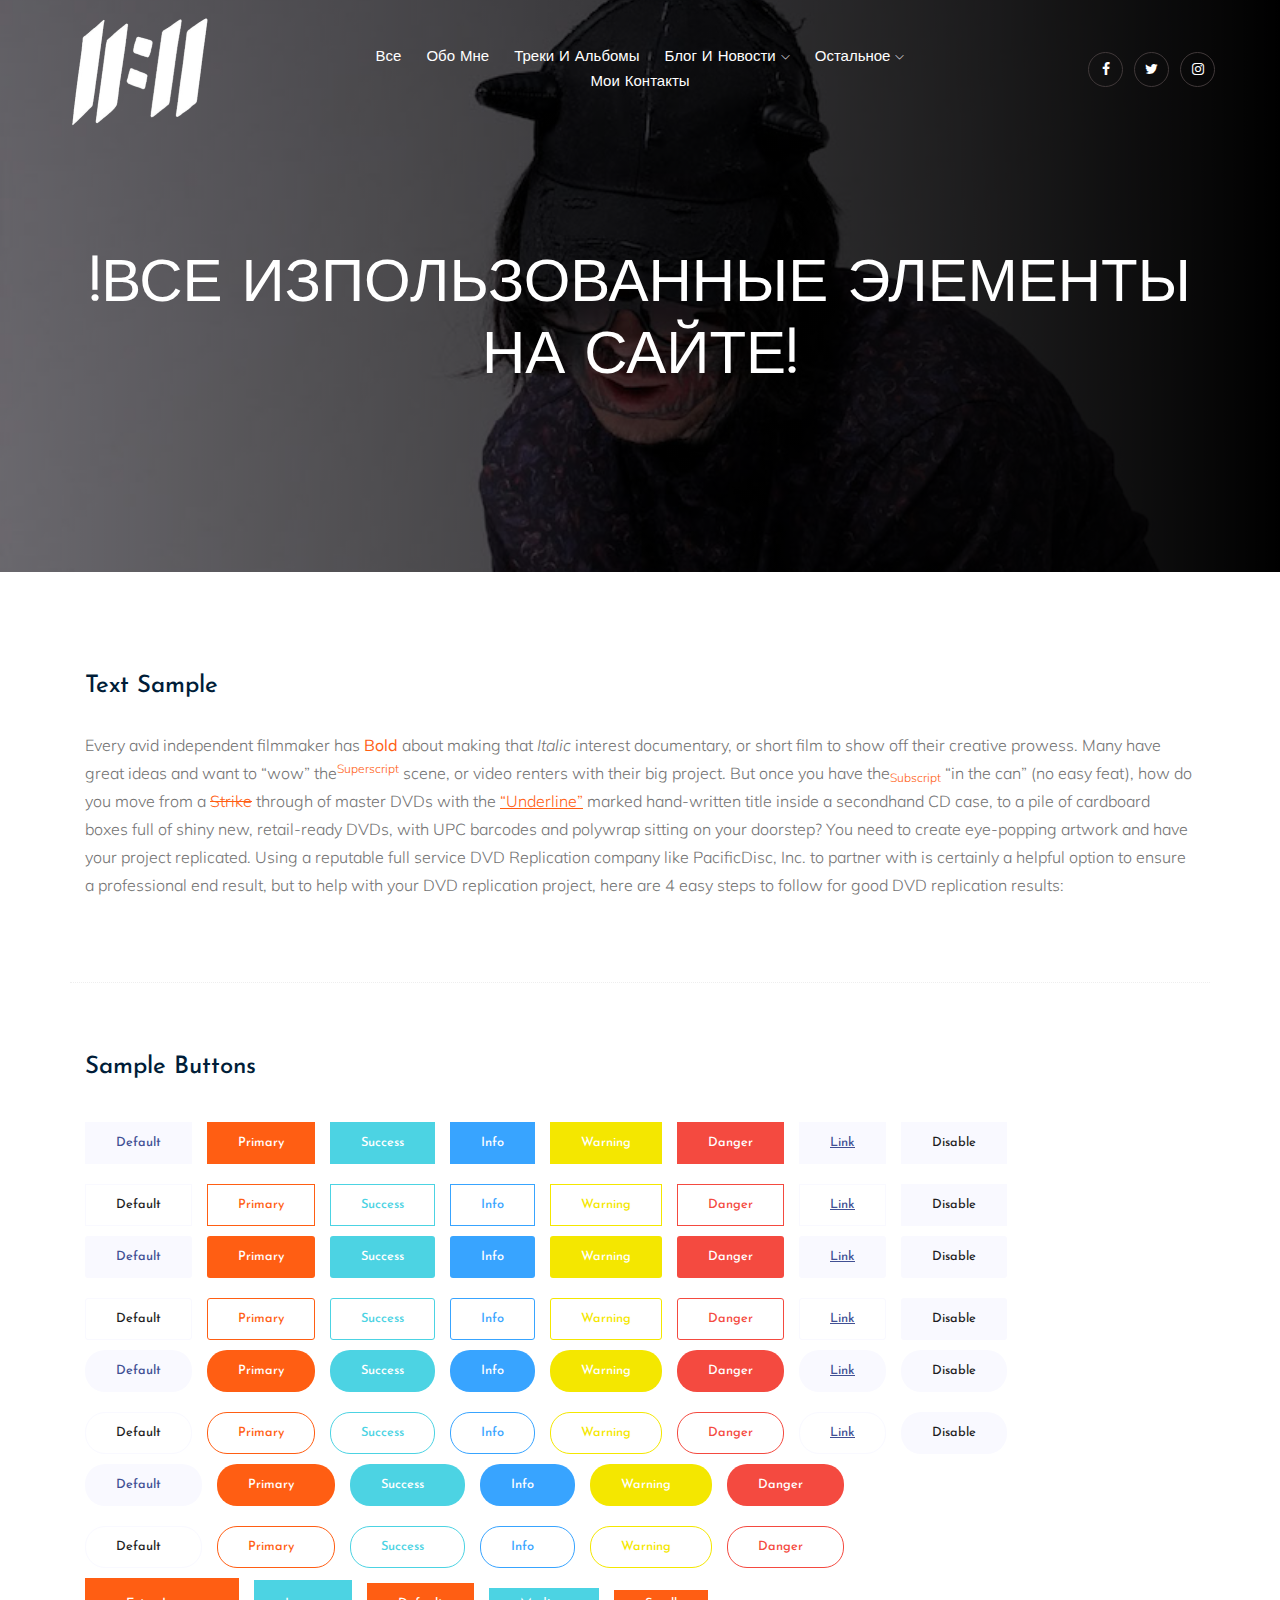
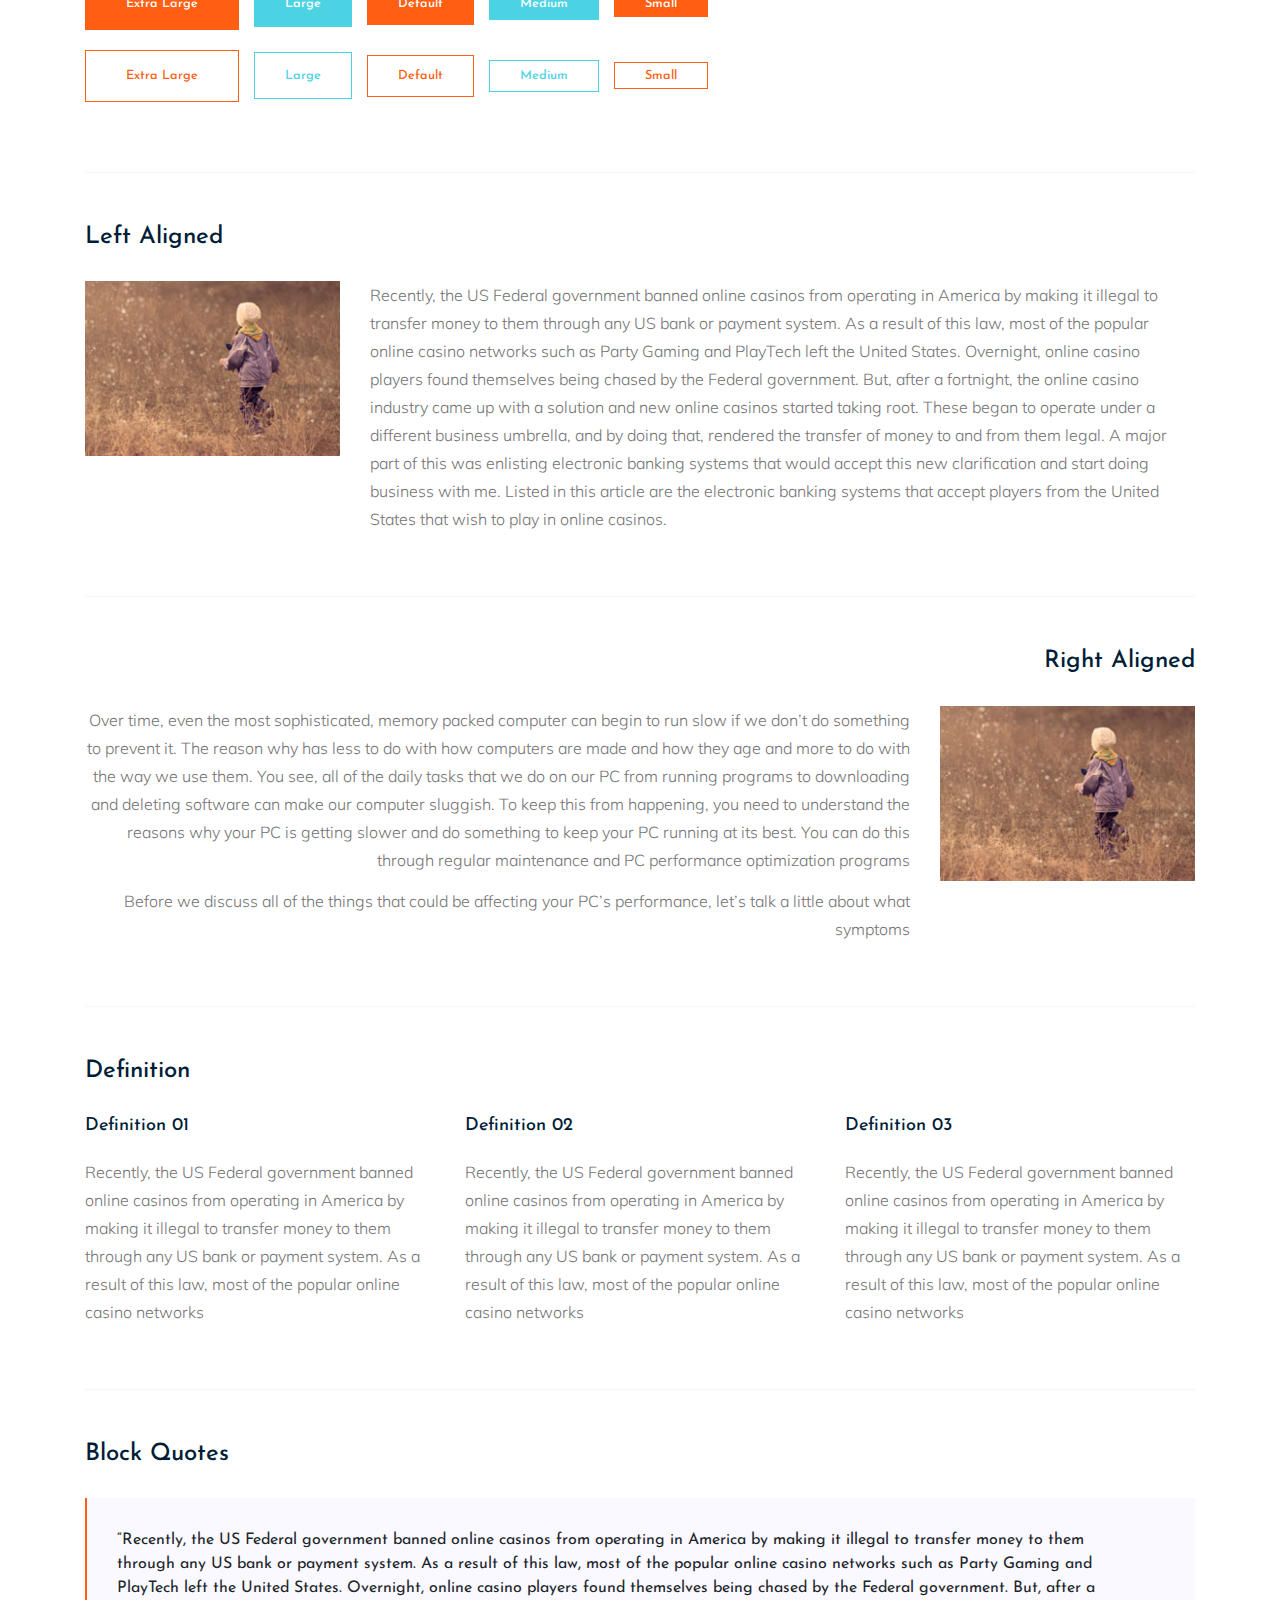
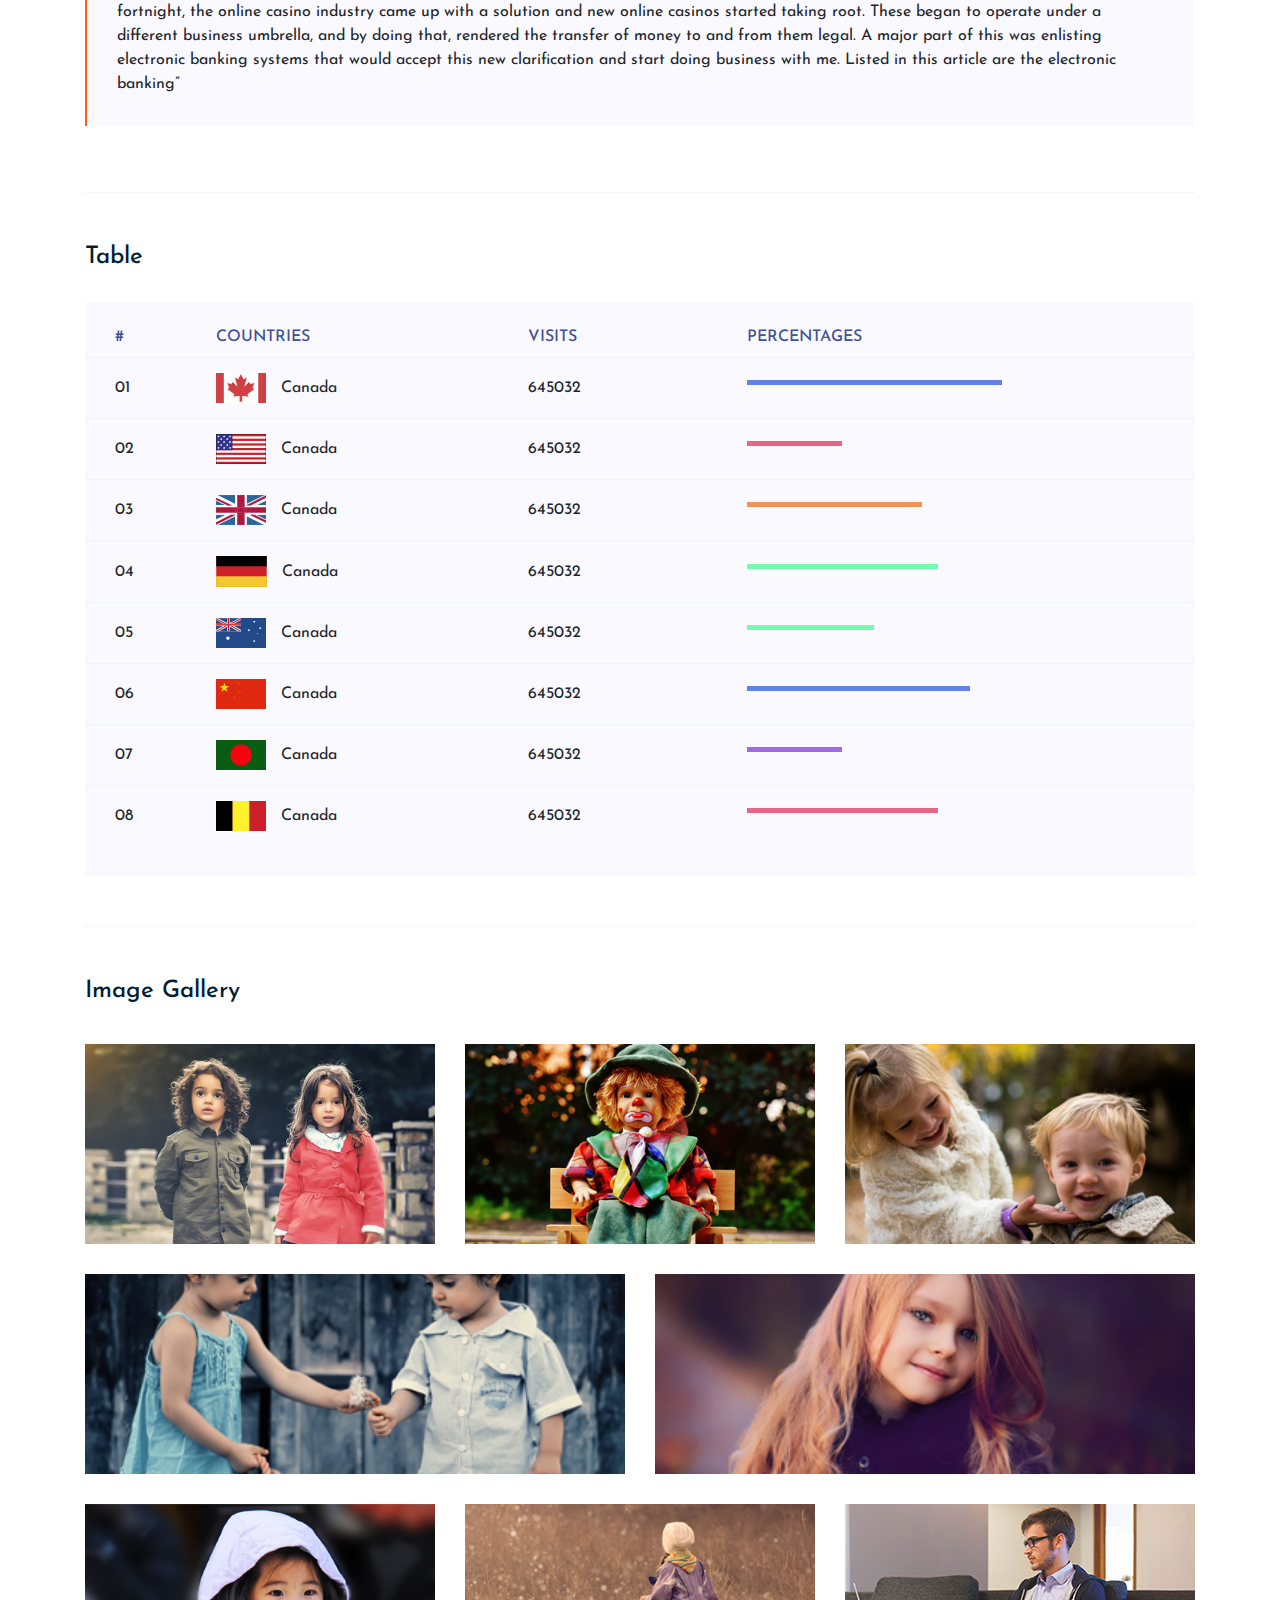
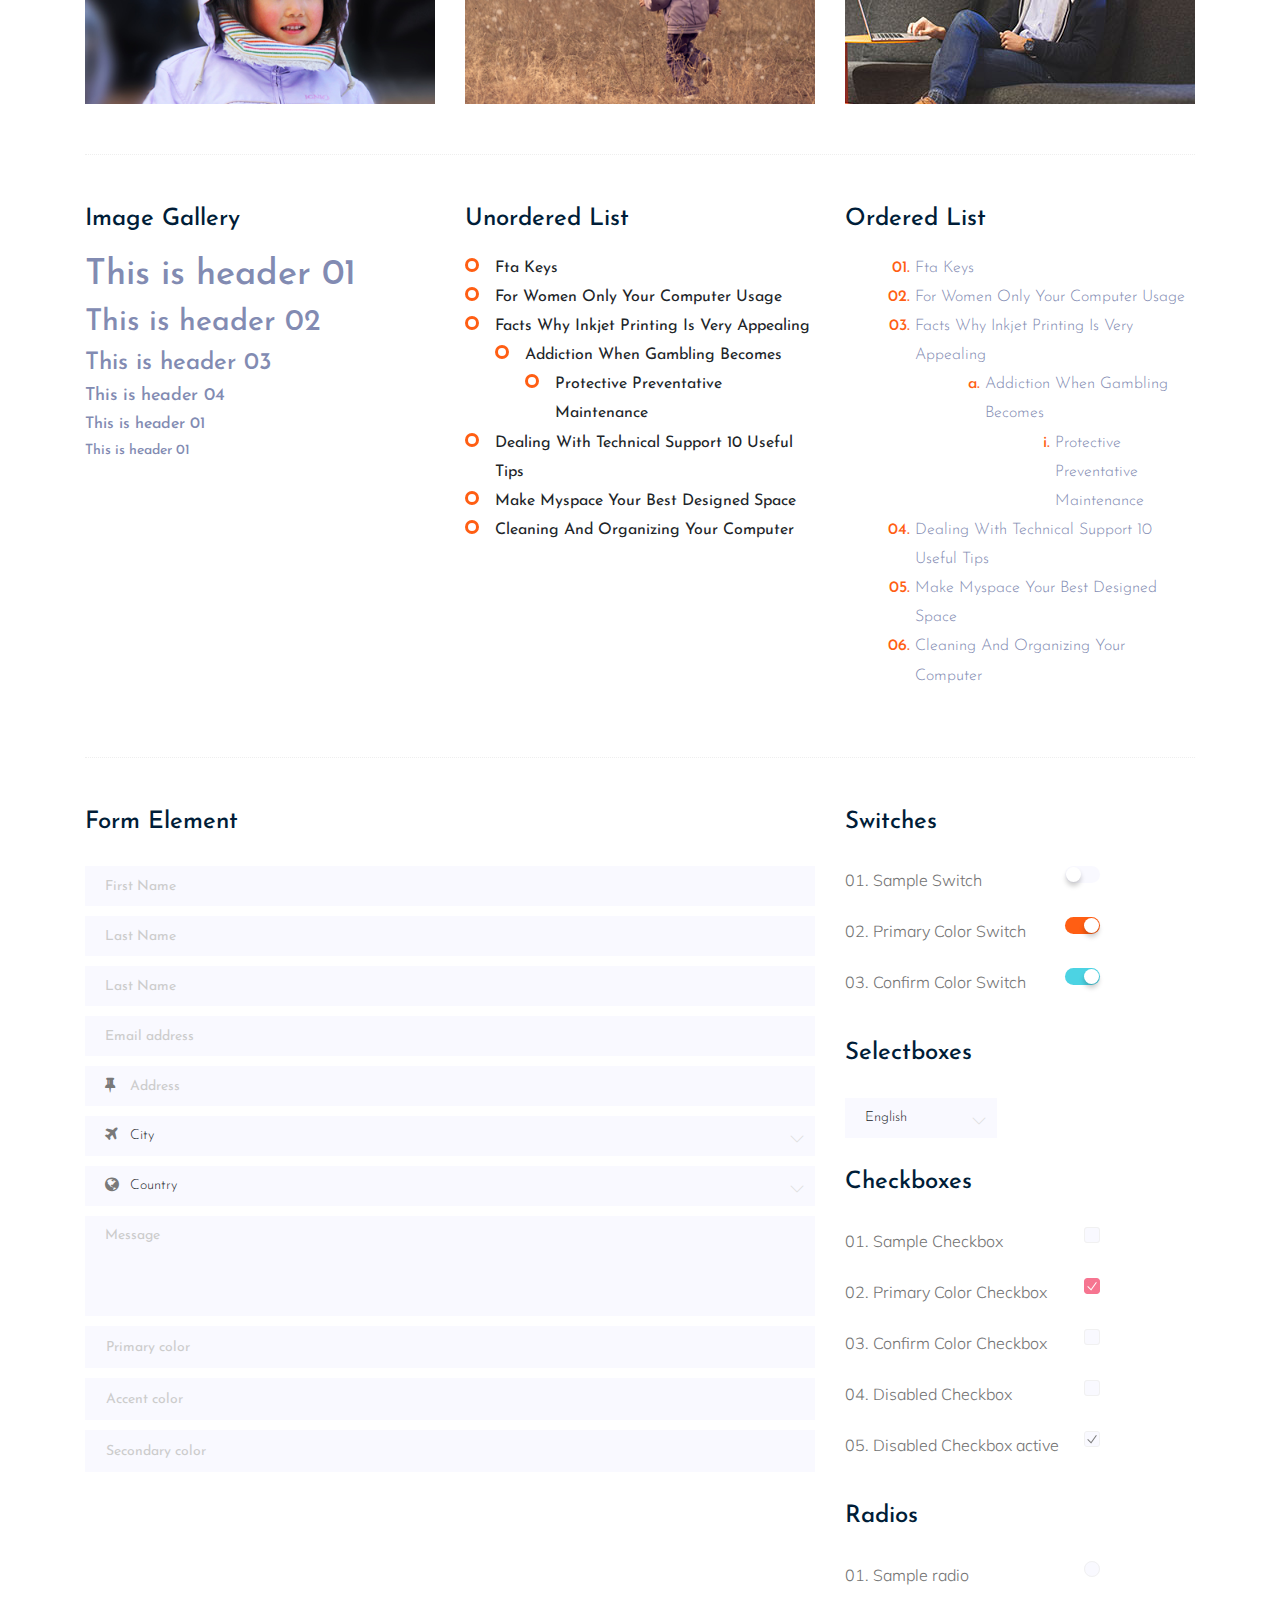
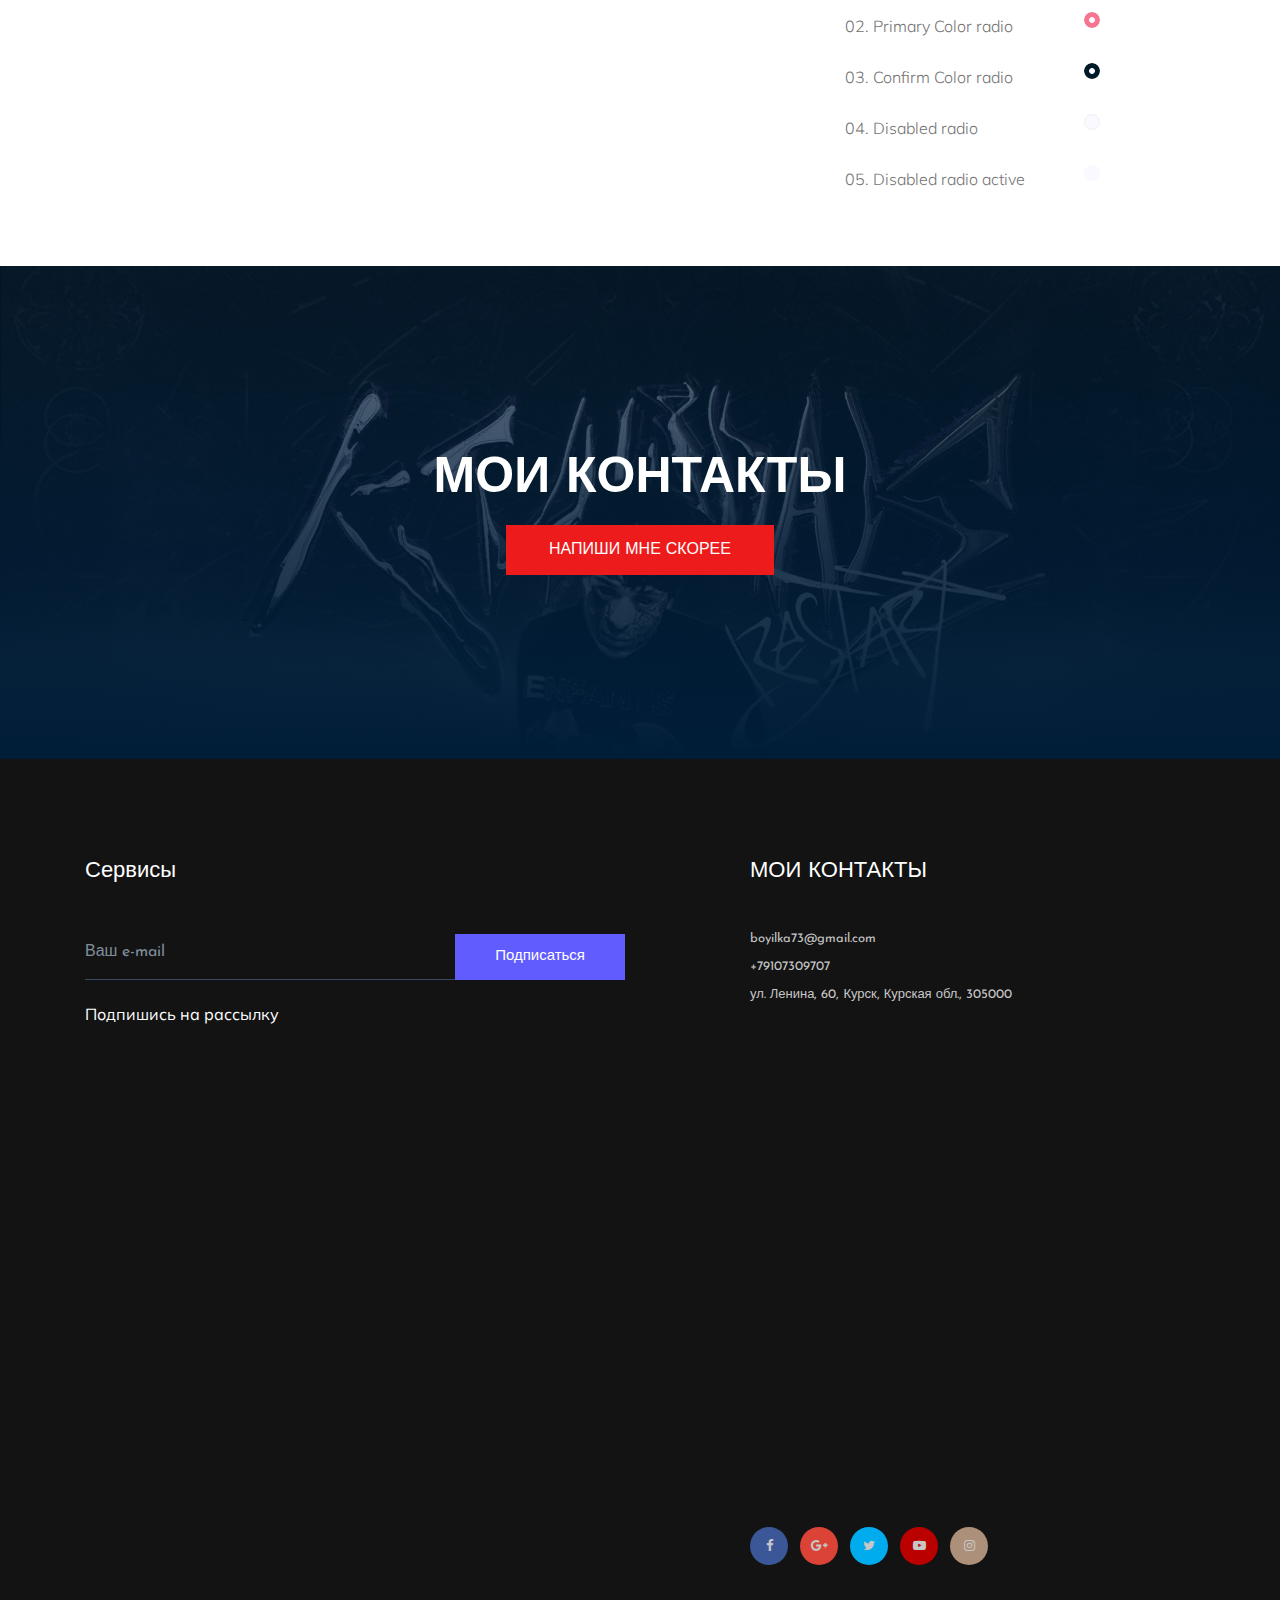
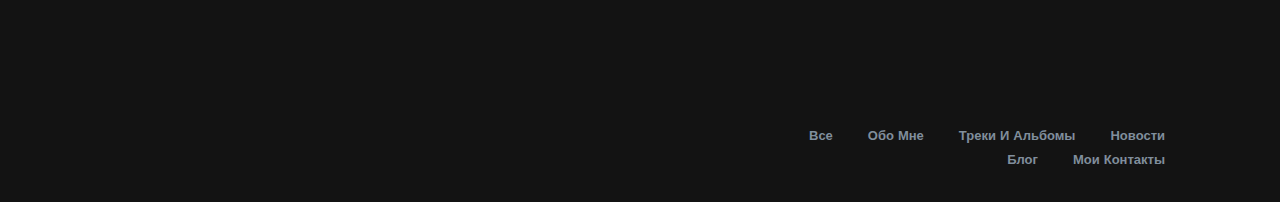
<file: elements.html>
<!DOCTYPE html>
<!-- saved from url=(0050)file:///C:/Users/User/Desktop/musico/elements.html -->
<html class="js sizes customelements history pointerevents postmessage webgl websockets cssanimations csscolumns csscolumns-width csscolumns-span csscolumns-fill csscolumns-gap csscolumns-rule csscolumns-rulecolor csscolumns-rulestyle csscolumns-rulewidth csscolumns-breakbefore csscolumns-breakafter csscolumns-breakinside flexbox picture srcset webworkers" lang="ru"><head><meta http-equiv="Content-Type" content="text/html; charset=UTF-8">
	
	<meta http-equiv="x-ua-compatible" content="ie=edge">
	<title>!ВСЕ ИЗПОЛЬЗОВАННЫЕ ЭЛЕМНТЫ САЙТА!</title>
	<meta name="description" content="">
	<meta name="viewport" content="width=device-width, initial-scale=1">

	<!-- <link rel="manifest" href="site.webmanifest"> -->
	<link rel="shortcut icon" type="image/x-icon" href="file:///C:/Users/User/Desktop/musico/img/favicon.png">
	<!-- Place favicon.ico in the root directory -->

	<!-- CSS here -->
	<link rel="stylesheet" href="./elements_files/bootstrap.min.css">
	<link rel="stylesheet" href="./elements_files/owl.carousel.min.css">
	<link rel="stylesheet" href="./elements_files/magnific-popup.css">
	<link rel="stylesheet" href="./elements_files/font-awesome.min.css">
	<link rel="stylesheet" href="./elements_files/themify-icons.css">
	<link rel="stylesheet" href="./elements_files/nice-select.css">
	<link rel="stylesheet" href="./elements_files/flaticon.css">
	<link rel="stylesheet" href="./elements_files/gijgo.css">
	<link rel="stylesheet" href="./elements_files/animate.css">
	<link rel="stylesheet" href="./elements_files/slicknav.css">
	<link rel="stylesheet" href="./elements_files/style.css">
	<!-- <link rel="stylesheet" href="css/responsive.css"> -->
</head>

<body>
	<!--[if lte IE 9]>
            <p class="browserupgrade">You are using an <strong>outdated</strong> browser. Please <a href="https://browsehappy.com/">upgrade your browser</a> to improve your experience and security.</p>
        <![endif]-->
    <!-- header-start -->
    <header>
        <div class="header-area ">
            <div id="sticky-header" class="main-header-area">
                <div class="container-fluid">
                    <div class="header_bottom_border">
                        <div class="row align-items-center">
                            <div class="col-xl-3 col-lg-2">
                                <div class="logo">
                                    <a href="index.html">
                                        <img src="img/logo.png" alt="">
                                    </a>
                                </div>
                            </div>
                            <div class="col-xl-6 col-lg-7">
                                <div class="main-menu  d-none d-lg-block">
                                    <nav>
                                        <ul id="navigation">
                                            <li><a class="active" href="index.html">Все</a></li>
                                            <li><a href="about.html">Обо мне</a></li>
                                            <li><a href="track.html">Треки и альбомы</a></li>
                                            <li><a href="#">Блог и новости <i class="ti-angle-down"></i></a>
                                                <ul class="submenu">
                                                    <li><a href="blog.html">Новости</a></li>
                                                    <li><a href="single-blog.html">Блог</a></li>
                                                </ul>
                                            </li>
                                            <li><a href="#">Остальное <i class="ti-angle-down"></i></a>
                                                <ul class="submenu">
                                                     <li><a href="elements.html">!ВСЕ ИСПОЛЬЗОВАННЫЕ ЭЛЕМЕНТЫ НА САЙТЕ!</a></li>
                                                </ul>
                                            </li>
                                            <li><a href="contact.html">Мои контакты</a></li>
                                        </ul>
                                    </nav>
                                </div>
                            </div>
                            <div class="col-xl-3 col-lg-3 d-none d-lg-block">
                                <div class="social_icon text-right">
                                    <ul>
                                        <li><a href="file:///C:/Users/User/Desktop/musico/elements.html#"> <i class="fa fa-facebook"></i> </a></li>
                                        <li><a href="file:///C:/Users/User/Desktop/musico/elements.html#"> <i class="fa fa-twitter"></i> </a></li>
                                        <li><a href="file:///C:/Users/User/Desktop/musico/elements.html#"> <i class="fa fa-instagram"></i> </a></li>
                                    </ul>
                                </div>
                            </div>
                            <div class="col-12">
                                <div class="mobile_menu d-block d-lg-none"><div class="slicknav_menu"><a href="file:///C:/Users/User/Desktop/musico/elements.html#" aria-haspopup="true" role="button" tabindex="0" class="slicknav_btn slicknav_collapsed" style="outline: none;"><span class="slicknav_menutxt">MENU</span><span class="slicknav_icon"><span class="slicknav_icon-bar"></span><span class="slicknav_icon-bar"></span><span class="slicknav_icon-bar"></span></span></a><ul class="slicknav_nav slicknav_hidden" aria-hidden="true" role="menu" style="display: none;">
                                            <li><a class="active" href="file:///C:/Users/User/Desktop/musico/index.html" role="menuitem" tabindex="-1">home</a></li>
                                            <li><a href="file:///C:/Users/User/Desktop/musico/about.html" role="menuitem" tabindex="-1">About</a></li>
                                            <li><a href="file:///C:/Users/User/Desktop/musico/track.html" role="menuitem" tabindex="-1">tracks</a></li>
                                            <li class="slicknav_collapsed slicknav_parent"><a href="file:///C:/Users/User/Desktop/musico/elements.html#" role="menuitem" aria-haspopup="true" tabindex="-1" class="slicknav_item slicknav_row" style="outline: none;"><a href="file:///C:/Users/User/Desktop/musico/elements.html#" tabindex="-1">blog <i class="ti-angle-down"></i></a>
                                                <span class="slicknav_arrow">+</span></a><ul class="submenu slicknav_hidden" role="menu" aria-hidden="true" style="display: none;">
                                                    <li><a href="file:///C:/Users/User/Desktop/musico/blog.html" role="menuitem" tabindex="-1">blog</a></li>
                                                    <li><a href="file:///C:/Users/User/Desktop/musico/single-blog.html" role="menuitem" tabindex="-1">single-blog</a></li>
                                                </ul>
                                            </li>
                                            <li class="slicknav_collapsed slicknav_parent"><a href="file:///C:/Users/User/Desktop/musico/elements.html#" role="menuitem" aria-haspopup="true" tabindex="-1" class="slicknav_item slicknav_row" style="outline: none;"><a href="file:///C:/Users/User/Desktop/musico/elements.html#" tabindex="-1">pages <i class="ti-angle-down"></i></a>
                                                <span class="slicknav_arrow">+</span></a><ul class="submenu slicknav_hidden" role="menu" aria-hidden="true" style="display: none;">
                                                     <li><a href="file:///C:/Users/User/Desktop/musico/elements.html" role="menuitem" tabindex="-1">elements</a></li>
                                                </ul>
                                            </li>
                                            <li><a href="file:///C:/Users/User/Desktop/musico/contact.html" role="menuitem" tabindex="-1">Contact</a></li>
                                        </ul></div></div>
                            </div>
                        </div>
                    </div>

                </div>
            </div>
        </div>
    </header>
    <!-- header-end -->

    <!-- bradcam_area  -->
    <div class="bradcam_area breadcam_bg_2">
        <div class="container">
            <div class="row">
                <div class="col-xl-12">
                    <div class="bradcam_text text-center">
                        <h3>!ВСЕ ИЗПОЛЬЗОВАННЫЕ ЭЛЕМЕНТЫ НА САЙТЕ!</h3>
                    </div>
                </div>
            </div>
        </div>
    </div>
    <!--/ bradcam_area  -->

	<!-- Start Sample Area -->
	<section class="sample-text-area">
		<div class="container box_1170">
			<h3 class="text-heading">Text Sample</h3>
			<p class="sample-text">
				Every avid independent filmmaker has <b>Bold</b> about making that <i>Italic</i> interest documentary,
				or short
				film to show off their creative prowess. Many have great ideas and want to “wow”
				the<sup>Superscript</sup> scene,
				or video renters with their big project. But once you have the<sub>Subscript</sub> “in the can” (no easy
				feat), how
				do you move from a <del>Strike</del> through of master DVDs with the <u>“Underline”</u> marked
				hand-written title
				inside a secondhand CD case, to a pile of cardboard boxes full of shiny new, retail-ready DVDs, with UPC
				barcodes
				and polywrap sitting on your doorstep? You need to create eye-popping artwork and have your project
				replicated.
				Using a reputable full service DVD Replication company like PacificDisc, Inc. to partner with is
				certainly a
				helpful option to ensure a professional end result, but to help with your DVD replication project, here
				are 4 easy
				steps to follow for good DVD replication results:

			</p>
		</div>
	</section>
	<!-- End Sample Area -->

	<!-- Start Button -->
	<section class="button-area">
		<div class="container box_1170 border-top-generic">
			<h3 class="text-heading">Sample Buttons</h3>
			<div class="button-group-area">
				<a href="file:///C:/Users/User/Desktop/musico/elements.html#" class="genric-btn default">Default</a>
				<a href="file:///C:/Users/User/Desktop/musico/elements.html#" class="genric-btn primary">Primary</a>
				<a href="file:///C:/Users/User/Desktop/musico/elements.html#" class="genric-btn success">Success</a>
				<a href="file:///C:/Users/User/Desktop/musico/elements.html#" class="genric-btn info">Info</a>
				<a href="file:///C:/Users/User/Desktop/musico/elements.html#" class="genric-btn warning">Warning</a>
				<a href="file:///C:/Users/User/Desktop/musico/elements.html#" class="genric-btn danger">Danger</a>
				<a href="file:///C:/Users/User/Desktop/musico/elements.html#" class="genric-btn link">Link</a>
				<a href="file:///C:/Users/User/Desktop/musico/elements.html#" class="genric-btn disable">Disable</a>
			</div>
			<div class="button-group-area mt-10">
				<a href="file:///C:/Users/User/Desktop/musico/elements.html#" class="genric-btn default-border">Default</a>
				<a href="file:///C:/Users/User/Desktop/musico/elements.html#" class="genric-btn primary-border">Primary</a>
				<a href="file:///C:/Users/User/Desktop/musico/elements.html#" class="genric-btn success-border">Success</a>
				<a href="file:///C:/Users/User/Desktop/musico/elements.html#" class="genric-btn info-border">Info</a>
				<a href="file:///C:/Users/User/Desktop/musico/elements.html#" class="genric-btn warning-border">Warning</a>
				<a href="file:///C:/Users/User/Desktop/musico/elements.html#" class="genric-btn danger-border">Danger</a>
				<a href="file:///C:/Users/User/Desktop/musico/elements.html#" class="genric-btn link-border">Link</a>
				<a href="file:///C:/Users/User/Desktop/musico/elements.html#" class="genric-btn disable">Disable</a>
			</div>
			<div class="button-group-area mt-40">
				<a href="file:///C:/Users/User/Desktop/musico/elements.html#" class="genric-btn default radius">Default</a>
				<a href="file:///C:/Users/User/Desktop/musico/elements.html#" class="genric-btn primary radius">Primary</a>
				<a href="file:///C:/Users/User/Desktop/musico/elements.html#" class="genric-btn success radius">Success</a>
				<a href="file:///C:/Users/User/Desktop/musico/elements.html#" class="genric-btn info radius">Info</a>
				<a href="file:///C:/Users/User/Desktop/musico/elements.html#" class="genric-btn warning radius">Warning</a>
				<a href="file:///C:/Users/User/Desktop/musico/elements.html#" class="genric-btn danger radius">Danger</a>
				<a href="file:///C:/Users/User/Desktop/musico/elements.html#" class="genric-btn link radius">Link</a>
				<a href="file:///C:/Users/User/Desktop/musico/elements.html#" class="genric-btn disable radius">Disable</a>
			</div>
			<div class="button-group-area mt-10">
				<a href="file:///C:/Users/User/Desktop/musico/elements.html#" class="genric-btn default-border radius">Default</a>
				<a href="file:///C:/Users/User/Desktop/musico/elements.html#" class="genric-btn primary-border radius">Primary</a>
				<a href="file:///C:/Users/User/Desktop/musico/elements.html#" class="genric-btn success-border radius">Success</a>
				<a href="file:///C:/Users/User/Desktop/musico/elements.html#" class="genric-btn info-border radius">Info</a>
				<a href="file:///C:/Users/User/Desktop/musico/elements.html#" class="genric-btn warning-border radius">Warning</a>
				<a href="file:///C:/Users/User/Desktop/musico/elements.html#" class="genric-btn danger-border radius">Danger</a>
				<a href="file:///C:/Users/User/Desktop/musico/elements.html#" class="genric-btn link-border radius">Link</a>
				<a href="file:///C:/Users/User/Desktop/musico/elements.html#" class="genric-btn disable radius">Disable</a>
			</div>
			<div class="button-group-area mt-40">
				<a href="file:///C:/Users/User/Desktop/musico/elements.html#" class="genric-btn default circle">Default</a>
				<a href="file:///C:/Users/User/Desktop/musico/elements.html#" class="genric-btn primary circle">Primary</a>
				<a href="file:///C:/Users/User/Desktop/musico/elements.html#" class="genric-btn success circle">Success</a>
				<a href="file:///C:/Users/User/Desktop/musico/elements.html#" class="genric-btn info circle">Info</a>
				<a href="file:///C:/Users/User/Desktop/musico/elements.html#" class="genric-btn warning circle">Warning</a>
				<a href="file:///C:/Users/User/Desktop/musico/elements.html#" class="genric-btn danger circle">Danger</a>
				<a href="file:///C:/Users/User/Desktop/musico/elements.html#" class="genric-btn link circle">Link</a>
				<a href="file:///C:/Users/User/Desktop/musico/elements.html#" class="genric-btn disable circle">Disable</a>
			</div>
			<div class="button-group-area mt-10">
				<a href="file:///C:/Users/User/Desktop/musico/elements.html#" class="genric-btn default-border circle">Default</a>
				<a href="file:///C:/Users/User/Desktop/musico/elements.html#" class="genric-btn primary-border circle">Primary</a>
				<a href="file:///C:/Users/User/Desktop/musico/elements.html#" class="genric-btn success-border circle">Success</a>
				<a href="file:///C:/Users/User/Desktop/musico/elements.html#" class="genric-btn info-border circle">Info</a>
				<a href="file:///C:/Users/User/Desktop/musico/elements.html#" class="genric-btn warning-border circle">Warning</a>
				<a href="file:///C:/Users/User/Desktop/musico/elements.html#" class="genric-btn danger-border circle">Danger</a>
				<a href="file:///C:/Users/User/Desktop/musico/elements.html#" class="genric-btn link-border circle">Link</a>
				<a href="file:///C:/Users/User/Desktop/musico/elements.html#" class="genric-btn disable circle">Disable</a>
			</div>
			<div class="button-group-area mt-40">
				<a href="file:///C:/Users/User/Desktop/musico/elements.html#" class="genric-btn default circle arrow">Default<span class="lnr lnr-arrow-right"></span></a>
				<a href="file:///C:/Users/User/Desktop/musico/elements.html#" class="genric-btn primary circle arrow">Primary<span class="lnr lnr-arrow-right"></span></a>
				<a href="file:///C:/Users/User/Desktop/musico/elements.html#" class="genric-btn success circle arrow">Success<span class="lnr lnr-arrow-right"></span></a>
				<a href="file:///C:/Users/User/Desktop/musico/elements.html#" class="genric-btn info circle arrow">Info<span class="lnr lnr-arrow-right"></span></a>
				<a href="file:///C:/Users/User/Desktop/musico/elements.html#" class="genric-btn warning circle arrow">Warning<span class="lnr lnr-arrow-right"></span></a>
				<a href="file:///C:/Users/User/Desktop/musico/elements.html#" class="genric-btn danger circle arrow">Danger<span class="lnr lnr-arrow-right"></span></a>
			</div>
			<div class="button-group-area mt-10">
				<a href="file:///C:/Users/User/Desktop/musico/elements.html#" class="genric-btn default-border circle arrow">Default<span class="lnr lnr-arrow-right"></span></a>
				<a href="file:///C:/Users/User/Desktop/musico/elements.html#" class="genric-btn primary-border circle arrow">Primary<span class="lnr lnr-arrow-right"></span></a>
				<a href="file:///C:/Users/User/Desktop/musico/elements.html#" class="genric-btn success-border circle arrow">Success<span class="lnr lnr-arrow-right"></span></a>
				<a href="file:///C:/Users/User/Desktop/musico/elements.html#" class="genric-btn info-border circle arrow">Info<span class="lnr lnr-arrow-right"></span></a>
				<a href="file:///C:/Users/User/Desktop/musico/elements.html#" class="genric-btn warning-border circle arrow">Warning<span class="lnr lnr-arrow-right"></span></a>
				<a href="file:///C:/Users/User/Desktop/musico/elements.html#" class="genric-btn danger-border circle arrow">Danger<span class="lnr lnr-arrow-right"></span></a>
			</div>
			<div class="button-group-area mt-40">
				<a href="file:///C:/Users/User/Desktop/musico/elements.html#" class="genric-btn primary e-large">Extra Large</a>
				<a href="file:///C:/Users/User/Desktop/musico/elements.html#" class="genric-btn success large">Large</a>
				<a href="file:///C:/Users/User/Desktop/musico/elements.html#" class="genric-btn primary">Default</a>
				<a href="file:///C:/Users/User/Desktop/musico/elements.html#" class="genric-btn success medium">Medium</a>
				<a href="file:///C:/Users/User/Desktop/musico/elements.html#" class="genric-btn primary small">Small</a>
			</div>
			<div class="button-group-area mt-10">
				<a href="file:///C:/Users/User/Desktop/musico/elements.html#" class="genric-btn primary-border e-large">Extra Large</a>
				<a href="file:///C:/Users/User/Desktop/musico/elements.html#" class="genric-btn success-border large">Large</a>
				<a href="file:///C:/Users/User/Desktop/musico/elements.html#" class="genric-btn primary-border">Default</a>
				<a href="file:///C:/Users/User/Desktop/musico/elements.html#" class="genric-btn success-border medium">Medium</a>
				<a href="file:///C:/Users/User/Desktop/musico/elements.html#" class="genric-btn primary-border small">Small</a>
			</div>
		</div>
	</section>
	<!-- End Button -->

	<!-- Start Align Area -->
	<div class="whole-wrap">
		<div class="container box_1170">
			<div class="section-top-border">
				<h3 class="mb-30">Left Aligned</h3>
				<div class="row">
					<div class="col-md-3">
						<img src="./elements_files/d.jpg" alt="" class="img-fluid">
					</div>
					<div class="col-md-9 mt-sm-20">
						<p>Recently, the US Federal government banned online casinos from operating in America by making
							it illegal to
							transfer money to them through any US bank or payment system. As a result of this law, most
							of the popular
							online casino networks such as Party Gaming and PlayTech left the United States. Overnight,
							online casino
							players found themselves being chased by the Federal government. But, after a fortnight, the
							online casino
							industry came up with a solution and new online casinos started taking root. These began to
							operate under a
							different business umbrella, and by doing that, rendered the transfer of money to and from
							them legal. A major
							part of this was enlisting electronic banking systems that would accept this new
							clarification and start doing
							business with me. Listed in this article are the electronic banking systems that accept
							players from the United
							States that wish to play in online casinos.</p>
					</div>
				</div>
			</div>
			<div class="section-top-border text-right">
				<h3 class="mb-30">Right Aligned</h3>
				<div class="row">
					<div class="col-md-9">
						<p class="text-right">Over time, even the most sophisticated, memory packed computer can begin
							to run slow if we
							don’t do something to prevent it. The reason why has less to do with how computers are made
							and how they age and
							more to do with the way we use them. You see, all of the daily tasks that we do on our PC
							from running programs
							to downloading and deleting software can make our computer sluggish. To keep this from
							happening, you need to
							understand the reasons why your PC is getting slower and do something to keep your PC
							running at its best. You
							can do this through regular maintenance and PC performance optimization programs</p>
						<p class="text-right">Before we discuss all of the things that could be affecting your PC’s
							performance, let’s
							talk a little about what symptoms</p>
					</div>
					<div class="col-md-3">
						<img src="./elements_files/d.jpg" alt="" class="img-fluid">
					</div>
				</div>
			</div>
			<div class="section-top-border">
				<h3 class="mb-30">Definition</h3>
				<div class="row">
					<div class="col-md-4">
						<div class="single-defination">
							<h4 class="mb-20">Definition 01</h4>
							<p>Recently, the US Federal government banned online casinos from operating in America by
								making it illegal to
								transfer money to them through any US bank or payment system. As a result of this law,
								most of the popular
								online casino networks</p>
						</div>
					</div>
					<div class="col-md-4">
						<div class="single-defination">
							<h4 class="mb-20">Definition 02</h4>
							<p>Recently, the US Federal government banned online casinos from operating in America by
								making it illegal to
								transfer money to them through any US bank or payment system. As a result of this law,
								most of the popular
								online casino networks</p>
						</div>
					</div>
					<div class="col-md-4">
						<div class="single-defination">
							<h4 class="mb-20">Definition 03</h4>
							<p>Recently, the US Federal government banned online casinos from operating in America by
								making it illegal to
								transfer money to them through any US bank or payment system. As a result of this law,
								most of the popular
								online casino networks</p>
						</div>
					</div>
				</div>
			</div>
			<div class="section-top-border">
				<h3 class="mb-30">Block Quotes</h3>
				<div class="row">
					<div class="col-lg-12">
						<blockquote class="generic-blockquote">
							“Recently, the US Federal government banned online casinos from operating in America by
							making it illegal to
							transfer money to them through any US bank or payment system. As a result of this law, most
							of the popular
							online casino networks such as Party Gaming and PlayTech left the United States. Overnight,
							online casino
							players found themselves being chased by the Federal government. But, after a fortnight, the
							online casino
							industry came up with a solution and new online casinos started taking root. These began to
							operate under a
							different business umbrella, and by doing that, rendered the transfer of money to and from
							them legal. A major
							part of this was enlisting electronic banking systems that would accept this new
							clarification and start doing
							business with me. Listed in this article are the electronic banking”
						</blockquote>
					</div>
				</div>
			</div>
			<div class="section-top-border">
				<h3 class="mb-30">Table</h3>
				<div class="progress-table-wrap">
					<div class="progress-table">
						<div class="table-head">
							<div class="serial">#</div>
							<div class="country">Countries</div>
							<div class="visit">Visits</div>
							<div class="percentage">Percentages</div>
						</div>
						<div class="table-row">
							<div class="serial">01</div>
							<div class="country"> <img src="./elements_files/f1.jpg" alt="flag">Canada</div>
							<div class="visit">645032</div>
							<div class="percentage">
								<div class="progress">
									<div class="progress-bar color-1" role="progressbar" style="width: 80%" aria-valuenow="80" aria-valuemin="0" aria-valuemax="100"></div>
								</div>
							</div>
						</div>
						<div class="table-row">
							<div class="serial">02</div>
							<div class="country"> <img src="./elements_files/f2.jpg" alt="flag">Canada</div>
							<div class="visit">645032</div>
							<div class="percentage">
								<div class="progress">
									<div class="progress-bar color-2" role="progressbar" style="width: 30%" aria-valuenow="30" aria-valuemin="0" aria-valuemax="100"></div>
								</div>
							</div>
						</div>
						<div class="table-row">
							<div class="serial">03</div>
							<div class="country"> <img src="./elements_files/f3.jpg" alt="flag">Canada</div>
							<div class="visit">645032</div>
							<div class="percentage">
								<div class="progress">
									<div class="progress-bar color-3" role="progressbar" style="width: 55%" aria-valuenow="55" aria-valuemin="0" aria-valuemax="100"></div>
								</div>
							</div>
						</div>
						<div class="table-row">
							<div class="serial">04</div>
							<div class="country"> <img src="./elements_files/f4.jpg" alt="flag">Canada</div>
							<div class="visit">645032</div>
							<div class="percentage">
								<div class="progress">
									<div class="progress-bar color-4" role="progressbar" style="width: 60%" aria-valuenow="60" aria-valuemin="0" aria-valuemax="100"></div>
								</div>
							</div>
						</div>
						<div class="table-row">
							<div class="serial">05</div>
							<div class="country"> <img src="./elements_files/f5.jpg" alt="flag">Canada</div>
							<div class="visit">645032</div>
							<div class="percentage">
								<div class="progress">
									<div class="progress-bar color-5" role="progressbar" style="width: 40%" aria-valuenow="40" aria-valuemin="0" aria-valuemax="100"></div>
								</div>
							</div>
						</div>
						<div class="table-row">
							<div class="serial">06</div>
							<div class="country"> <img src="./elements_files/f6.jpg" alt="flag">Canada</div>
							<div class="visit">645032</div>
							<div class="percentage">
								<div class="progress">
									<div class="progress-bar color-6" role="progressbar" style="width: 70%" aria-valuenow="70" aria-valuemin="0" aria-valuemax="100"></div>
								</div>
							</div>
						</div>
						<div class="table-row">
							<div class="serial">07</div>
							<div class="country"> <img src="./elements_files/f7.jpg" alt="flag">Canada</div>
							<div class="visit">645032</div>
							<div class="percentage">
								<div class="progress">
									<div class="progress-bar color-7" role="progressbar" style="width: 30%" aria-valuenow="30" aria-valuemin="0" aria-valuemax="100"></div>
								</div>
							</div>
						</div>
						<div class="table-row">
							<div class="serial">08</div>
							<div class="country"> <img src="./elements_files/f8.jpg" alt="flag">Canada</div>
							<div class="visit">645032</div>
							<div class="percentage">
								<div class="progress">
									<div class="progress-bar color-8" role="progressbar" style="width: 60%" aria-valuenow="60" aria-valuemin="0" aria-valuemax="100"></div>
								</div>
							</div>
						</div>
					</div>
				</div>
			</div>
			<div class="section-top-border">
				<h3>Image Gallery</h3>
				<div class="row gallery-item">
					<div class="col-md-4">
						<a href="file:///C:/Users/User/Desktop/musico/img/elements/g1.jpg" class="img-pop-up">
							<div class="single-gallery-image" style="background: url(img/elements/g1.jpg);"></div>
						</a>
					</div>
					<div class="col-md-4">
						<a href="file:///C:/Users/User/Desktop/musico/img/elements/g2.jpg" class="img-pop-up">
							<div class="single-gallery-image" style="background: url(img/elements/g2.jpg);"></div>
						</a>
					</div>
					<div class="col-md-4">
						<a href="file:///C:/Users/User/Desktop/musico/img/elements/g3.jpg" class="img-pop-up">
							<div class="single-gallery-image" style="background: url(img/elements/g3.jpg);"></div>
						</a>
					</div>
					<div class="col-md-6">
						<a href="file:///C:/Users/User/Desktop/musico/img/elements/g4.jpg" class="img-pop-up">
							<div class="single-gallery-image" style="background: url(img/elements/g4.jpg);"></div>
						</a>
					</div>
					<div class="col-md-6">
						<a href="file:///C:/Users/User/Desktop/musico/img/elements/g5.jpg" class="img-pop-up">
							<div class="single-gallery-image" style="background: url(img/elements/g5.jpg);"></div>
						</a>
					</div>
					<div class="col-md-4">
						<a href="file:///C:/Users/User/Desktop/musico/img/elements/g6.jpg" class="img-pop-up">
							<div class="single-gallery-image" style="background: url(img/elements/g6.jpg);"></div>
						</a>
					</div>
					<div class="col-md-4">
						<a href="file:///C:/Users/User/Desktop/musico/img/elements/g7.jpg" class="img-pop-up">
							<div class="single-gallery-image" style="background: url(img/elements/g7.jpg);"></div>
						</a>
					</div>
					<div class="col-md-4">
						<a href="file:///C:/Users/User/Desktop/musico/img/elements/g8.jpg" class="img-pop-up">
							<div class="single-gallery-image" style="background: url(img/elements/g8.jpg);"></div>
						</a>
					</div>
				</div>
			</div>
			<div class="section-top-border">
				<div class="row">
					<div class="col-md-4">
						<h3 class="mb-20">Image Gallery</h3>
						<div class="typography">
							<h1>This is header 01</h1>
							<h2>This is header 02</h2>
							<h3>This is header 03</h3>
							<h4>This is header 04</h4>
							<h5>This is header 01</h5>
							<h6>This is header 01</h6>
						</div>
					</div>
					<div class="col-md-4 mt-sm-30">
						<h3 class="mb-20">Unordered List</h3>
						<div class="">
							<ul class="unordered-list">
								<li>Fta Keys</li>
								<li>For Women Only Your Computer Usage</li>
								<li>Facts Why Inkjet Printing Is Very Appealing
									<ul>
										<li>Addiction When Gambling Becomes
											<ul>
												<li>Protective Preventative Maintenance</li>
											</ul>
										</li>
									</ul>
								</li>
								<li>Dealing With Technical Support 10 Useful Tips</li>
								<li>Make Myspace Your Best Designed Space</li>
								<li>Cleaning And Organizing Your Computer</li>
							</ul>
						</div>
					</div>
					<div class="col-md-4 mt-sm-30">
						<h3 class="mb-20">Ordered List</h3>
						<div class="">
							<ol class="ordered-list">
								<li><span>Fta Keys</span></li>
								<li><span>For Women Only Your Computer Usage</span></li>
								<li><span>Facts Why Inkjet Printing Is Very Appealing</span>
									<ol class="ordered-list-alpha">
										<li><span>Addiction When Gambling Becomes</span>
											<ol class="ordered-list-roman">
												<li><span>Protective Preventative Maintenance</span></li>
											</ol>
										</li>
									</ol>
								</li>
								<li><span>Dealing With Technical Support 10 Useful Tips</span></li>
								<li><span>Make Myspace Your Best Designed Space</span></li>
								<li><span>Cleaning And Organizing Your Computer</span></li>
							</ol>
						</div>
					</div>
				</div>
			</div>
			<div class="section-top-border">
				<div class="row">
					<div class="col-lg-8 col-md-8">
						<h3 class="mb-30">Form Element</h3>
						<form action="file:///C:/Users/User/Desktop/musico/elements.html#">
							<div class="mt-10">
								<input type="text" name="first_name" placeholder="First Name" onfocus="this.placeholder = &#39;&#39;" onblur="this.placeholder = &#39;First Name&#39;" required="" class="single-input">
							</div>
							<div class="mt-10">
								<input type="text" name="last_name" placeholder="Last Name" onfocus="this.placeholder = &#39;&#39;" onblur="this.placeholder = &#39;Last Name&#39;" required="" class="single-input">
							</div>
							<div class="mt-10">
								<input type="text" name="last_name" placeholder="Last Name" onfocus="this.placeholder = &#39;&#39;" onblur="this.placeholder = &#39;Last Name&#39;" required="" class="single-input">
							</div>
							<div class="mt-10">
								<input type="email" name="EMAIL" placeholder="Email address" onfocus="this.placeholder = &#39;&#39;" onblur="this.placeholder = &#39;Email address&#39;" required="" class="single-input">
							</div>
							<div class="input-group-icon mt-10">
								<div class="icon"><i class="fa fa-thumb-tack" aria-hidden="true"></i></div>
								<input type="text" name="address" placeholder="Address" onfocus="this.placeholder = &#39;&#39;" onblur="this.placeholder = &#39;Address&#39;" required="" class="single-input">
							</div>
							<div class="input-group-icon mt-10">
								<div class="icon"><i class="fa fa-plane" aria-hidden="true"></i></div>
								<div class="form-select" id="default-select" "="">
											<select style="display: none;">
												<option value=" 1">City</option>
									<option value="1">Dhaka</option>
									<option value="1">Dilli</option>
									<option value="1">Newyork</option>
									<option value="1">Islamabad</option>
									</select><div class="nice-select" tabindex="0"><span class="current">City</span><ul class="list"><li data-value=" 1" class="option selected">City</li><li data-value="1" class="option">Dhaka</li><li data-value="1" class="option">Dilli</li><li data-value="1" class="option">Newyork</li><li data-value="1" class="option">Islamabad</li></ul></div>
								</div>
							</div>
							<div class="input-group-icon mt-10">
								<div class="icon"><i class="fa fa-globe" aria-hidden="true"></i></div>
								<div class="form-select" id="default-select" "="">
											<select style="display: none;">
												<option value=" 1">Country</option>
									<option value="1">Bangladesh</option>
									<option value="1">India</option>
									<option value="1">England</option>
									<option value="1">Srilanka</option>
									</select><div class="nice-select" tabindex="0"><span class="current">Country</span><ul class="list"><li data-value=" 1" class="option selected">Country</li><li data-value="1" class="option">Bangladesh</li><li data-value="1" class="option">India</li><li data-value="1" class="option">England</li><li data-value="1" class="option">Srilanka</li></ul></div>
								</div>
							</div>

							<div class="mt-10">
								<textarea class="single-textarea" placeholder="Message" onfocus="this.placeholder = &#39;&#39;" onblur="this.placeholder = &#39;Message&#39;" required=""></textarea>
							</div>
							<!-- For Gradient Border Use -->
							<!-- <div class="mt-10">
										<div class="primary-input">
											<input id="primary-input" type="text" name="first_name" placeholder="Primary color" onfocus="this.placeholder = ''" onblur="this.placeholder = 'Primary color'">
											<label for="primary-input"></label>
										</div>
									</div> -->
							<div class="mt-10">
								<input type="text" name="first_name" placeholder="Primary color" onfocus="this.placeholder = &#39;&#39;" onblur="this.placeholder = &#39;Primary color&#39;" required="" class="single-input-primary">
							</div>
							<div class="mt-10">
								<input type="text" name="first_name" placeholder="Accent color" onfocus="this.placeholder = &#39;&#39;" onblur="this.placeholder = &#39;Accent color&#39;" required="" class="single-input-accent">
							</div>
							<div class="mt-10">
								<input type="text" name="first_name" placeholder="Secondary color" onfocus="this.placeholder = &#39;&#39;" onblur="this.placeholder = &#39;Secondary color&#39;" required="" class="single-input-secondary">
							</div>
						</form>
					</div>
					<div class="col-lg-3 col-md-4 mt-sm-30">
						<div class="single-element-widget">
							<h3 class="mb-30">Switches</h3>
							<div class="switch-wrap d-flex justify-content-between">
								<p>01. Sample Switch</p>
								<div class="primary-switch">
									<input type="checkbox" id="default-switch">
									<label for="default-switch"></label>
								</div>
							</div>
							<div class="switch-wrap d-flex justify-content-between">
								<p>02. Primary Color Switch</p>
								<div class="primary-switch">
									<input type="checkbox" id="primary-switch" checked="">
									<label for="primary-switch"></label>
								</div>
							</div>
							<div class="switch-wrap d-flex justify-content-between">
								<p>03. Confirm Color Switch</p>
								<div class="confirm-switch">
									<input type="checkbox" id="confirm-switch" checked="">
									<label for="confirm-switch"></label>
								</div>
							</div>
						</div>
						<div class="single-element-widget mt-30">
							<h3 class="mb-30">Selectboxes</h3>
							<div class="default-select" id="default-select" "="">
										<select style="display: none;">
											<option value=" 1">English</option>
								<option value="1">Spanish</option>
								<option value="1">Arabic</option>
								<option value="1">Portuguise</option>
								<option value="1">Bengali</option>
								</select><div class="nice-select" tabindex="0"><span class="current">English</span><ul class="list"><li data-value=" 1" class="option selected">English</li><li data-value="1" class="option">Spanish</li><li data-value="1" class="option">Arabic</li><li data-value="1" class="option">Portuguise</li><li data-value="1" class="option">Bengali</li></ul></div>
							</div>
						</div>
						<div class="single-element-widget mt-30">
							<h3 class="mb-30">Checkboxes</h3>
							<div class="switch-wrap d-flex justify-content-between">
								<p>01. Sample Checkbox</p>
								<div class="primary-checkbox">
									<input type="checkbox" id="default-checkbox">
									<label for="default-checkbox"></label>
								</div>
							</div>
							<div class="switch-wrap d-flex justify-content-between">
								<p>02. Primary Color Checkbox</p>
								<div class="primary-checkbox">
									<input type="checkbox" id="primary-checkbox" checked="">
									<label for="primary-checkbox"></label>
								</div>
							</div>
							<div class="switch-wrap d-flex justify-content-between">
								<p>03. Confirm Color Checkbox</p>
								<div class="confirm-checkbox">
									<input type="checkbox" id="confirm-checkbox">
									<label for="confirm-checkbox"></label>
								</div>
							</div>
							<div class="switch-wrap d-flex justify-content-between">
								<p>04. Disabled Checkbox</p>
								<div class="disabled-checkbox">
									<input type="checkbox" id="disabled-checkbox" disabled="">
									<label for="disabled-checkbox"></label>
								</div>
							</div>
							<div class="switch-wrap d-flex justify-content-between">
								<p>05. Disabled Checkbox active</p>
								<div class="disabled-checkbox">
									<input type="checkbox" id="disabled-checkbox-active" checked="" disabled="">
									<label for="disabled-checkbox-active"></label>
								</div>
							</div>
						</div>
						<div class="single-element-widget mt-30">
							<h3 class="mb-30">Radios</h3>
							<div class="switch-wrap d-flex justify-content-between">
								<p>01. Sample radio</p>
								<div class="primary-radio">
									<input type="checkbox" id="default-radio">
									<label for="default-radio"></label>
								</div>
							</div>
							<div class="switch-wrap d-flex justify-content-between">
								<p>02. Primary Color radio</p>
								<div class="primary-radio">
									<input type="checkbox" id="primary-radio" checked="">
									<label for="primary-radio"></label>
								</div>
							</div>
							<div class="switch-wrap d-flex justify-content-between">
								<p>03. Confirm Color radio</p>
								<div class="confirm-radio">
									<input type="checkbox" id="confirm-radio" checked="">
									<label for="confirm-radio"></label>
								</div>
							</div>
							<div class="switch-wrap d-flex justify-content-between">
								<p>04. Disabled radio</p>
								<div class="disabled-radio">
									<input type="checkbox" id="disabled-radio" disabled="">
									<label for="disabled-radio"></label>
								</div>
							</div>
							<div class="switch-wrap d-flex justify-content-between">
								<p>05. Disabled radio active</p>
								<div class="disabled-radio">
									<input type="checkbox" id="disabled-radio-active" checked="" disabled="">
									<label for="disabled-radio-active"></label>
								</div>
							</div>
						</div>
					</div>
				</div>
			</div>
		</div>
	</div>
	<!-- End Align Area -->

    <!-- footer start -->
    <!-- contact_rsvp -->
    <div class="contact_rsvp">
        <div class="container">
            <div class="row">
                <div class="col-xl-12">
                    <div class="text text-center">
                        <h3>МОИ КОНТАКТЫ</h3>
                        <a class="boxed-btn3" href="contact.html">НАПИШИ МНЕ СКОРЕЕ</a>
                    </div>
                </div>
            </div>
        </div>
    </div>
    <!--/ contact_rsvp -->

    <!-- footer start -->
    <footer class="footer">
        <div class="footer_top">
            <div class="container">
                <div class="row">
                    <div class="col-xl-6 col-md-6">
                            <div class="footer_widget">
                                    <h3 class="footer_title">
                                            Сервисы
                                    </h3>
                                <div class="subscribe-from">
                                        <form action="file:///C:/Users/User/Desktop/musico/index.html#">
                                                <input type="text" placeholder="Ваш e-mail">
                                                <button type="submit">Подписаться</button>
                                            </form>
                                </div>
                                <p class="sub_text">Подпишись на рассылку</p>
                                </div>
                    </div>
                    <div class="col-xl-5 col-md-5 offset-xl-1">
                        <div class="footer_widget">
                                <h3 class="footer_title">
                                        МОИ КОНТАКТЫ
                                </h3>
							<ul>
								<li><a href="mailto:boyilka73@gmail.com">boyilka73@gmail.com
									</a></li>
								<li><a href="tel:+79107309707">+79107309707
									</a></li>
								<li><a href="https://maps.app.goo.gl/VNYFgi7dCyhpoGtq9">ул. Ленина, 60, Курск, Курская обл., 305000</a></li>
							</ul>
                            <p> </p>
                            <iframe src="https://www.google.com/maps/embed?pb=!1m14!1m8!1m3!1d9882.182178064686!2d36.1929566!3d51.7413471!3m2!1i1024!2i768!4f13.1!3m3!1m2!1s0x412f03ebbda06735%3A0xda3bbd9aa44b644b![base64]!5e0!3m2!1sru!2sru!4v1715418482266!5m2!1sru!2sru" width="600" height="450" style="border:0;" allowfullscreen="" loading="lazy" referrerpolicy="no-referrer-when-downgrade"></iframe>
                            <div class="socail_links">
                                <ul>
                                    <li>
                                        <a href="file:///C:/Users/User/Desktop/musico/index.html#">
                                            <i class=" fa fa-facebook "></i>
                                        </a>
                                    </li>
                                    <li>
                                        <a href="file:///C:/Users/User/Desktop/musico/index.html#">
                                            <i class="fa fa-google-plus"></i>
                                        </a>
                                    </li>
                                    <li>
                                        <a href="file:///C:/Users/User/Desktop/musico/index.html#">
                                            <i class="fa fa-twitter"></i>
                                        </a>
                                    </li>
                                    <li>
                                        <a href="file:///C:/Users/User/Desktop/musico/index.html#">
                                            <i class="fa fa-youtube-play"></i>
                                        </a>
                                    </li>
                                    <li>
                                        <a href="file:///C:/Users/User/Desktop/musico/index.html#">
                                            <i class="fa fa-instagram"></i>
                                        </a>
                                    </li>
                                </ul>
                            </div>

                        </div>
                    </div>
                </div>
            </div>
        </div>
        <div class="copy-right_text">
            <div class="container">
                <div class="footer_border"></div>
                <div class="row">
                    <div class="col-xl-7 col-md-6">
                        
                    </div>
                    <div class="col-xl-5 col-md-6">
                        <div class="footer_links">
                            <ul>
                                <li><a href="index.html">Все</a></li>
                                <li><a href="about.html">Обо мне</a></li>
                                <li><a href="track.html">Треки и альбомы</a></li>
                                <li><a href="blog.html">Новости</a></li>
                                <li><a href="single-blog.html">Блог</a></li>
                                <li><a href="contact.html">Мои контакты</a></li>
                            </ul>
                        </div>
                    </div>
                </div>
            </div>
        </div>
    </footer>
    <!--/ footer end  -->

	<!-- JS here -->
	<script src="./elements_files/modernizr-3.5.0.min.js.Без названия"></script>
	<script src="./elements_files/jquery-1.12.4.min.js.Без названия"></script>
	<script src="./elements_files/popper.min.js.Без названия"></script>
	<script src="./elements_files/bootstrap.min.js.Без названия"></script>
	<script src="./elements_files/owl.carousel.min.js.Без названия"></script>
	<script src="./elements_files/isotope.pkgd.min.js.Без названия"></script>
	<script src="./elements_files/ajax-form.js.Без названия"></script>
	<script src="./elements_files/waypoints.min.js.Без названия"></script>
	<script src="./elements_files/jquery.counterup.min.js.Без названия"></script>
	<script src="./elements_files/imagesloaded.pkgd.min.js.Без названия"></script>
	<script src="./elements_files/scrollIt.js.Без названия"></script>
	<script src="./elements_files/jquery.scrollUp.min.js.Без названия"></script>
	<script src="./elements_files/wow.min.js.Без названия"></script>
	<script src="./elements_files/nice-select.min.js.Без названия"></script>
	<script src="./elements_files/jquery.slicknav.min.js.Без названия"></script>
	<script src="./elements_files/jquery.magnific-popup.min.js.Без названия"></script>
	<script src="./elements_files/plugins.js.Без названия"></script>
	<script src="./elements_files/gijgo.min.js.Без названия"></script>

	<!--contact js-->
	<script src="./elements_files/contact.js.Без названия"></script>
	<script src="./elements_files/jquery.ajaxchimp.min.js.Без названия"></script>
	<script src="./elements_files/jquery.form.js.Без названия"></script>
	<script src="./elements_files/jquery.validate.min.js.Без названия"></script>
	<script src="./elements_files/mail-script.js.Без названия"></script>

	<script src="./elements_files/main.js.Без названия"></script>
    <script>
        $('#datepicker').datepicker({
            iconsLibrary: 'fontawesome',
            icons: {
             rightIcon: '<span class="fa fa-caret-down"></span>'
         }
        });
        $('#datepicker2').datepicker({
            iconsLibrary: 'fontawesome',
            icons: {
             rightIcon: '<span class="fa fa-caret-down"></span>'
         }

        });
    </script>

<a id="scrollUp" href="file:///C:/Users/User/Desktop/musico/elements.html#top" style="position: fixed; z-index: 2147483647; display: block;"><i class="fa fa-angle-double-up"></i></a></body></html>
</file>
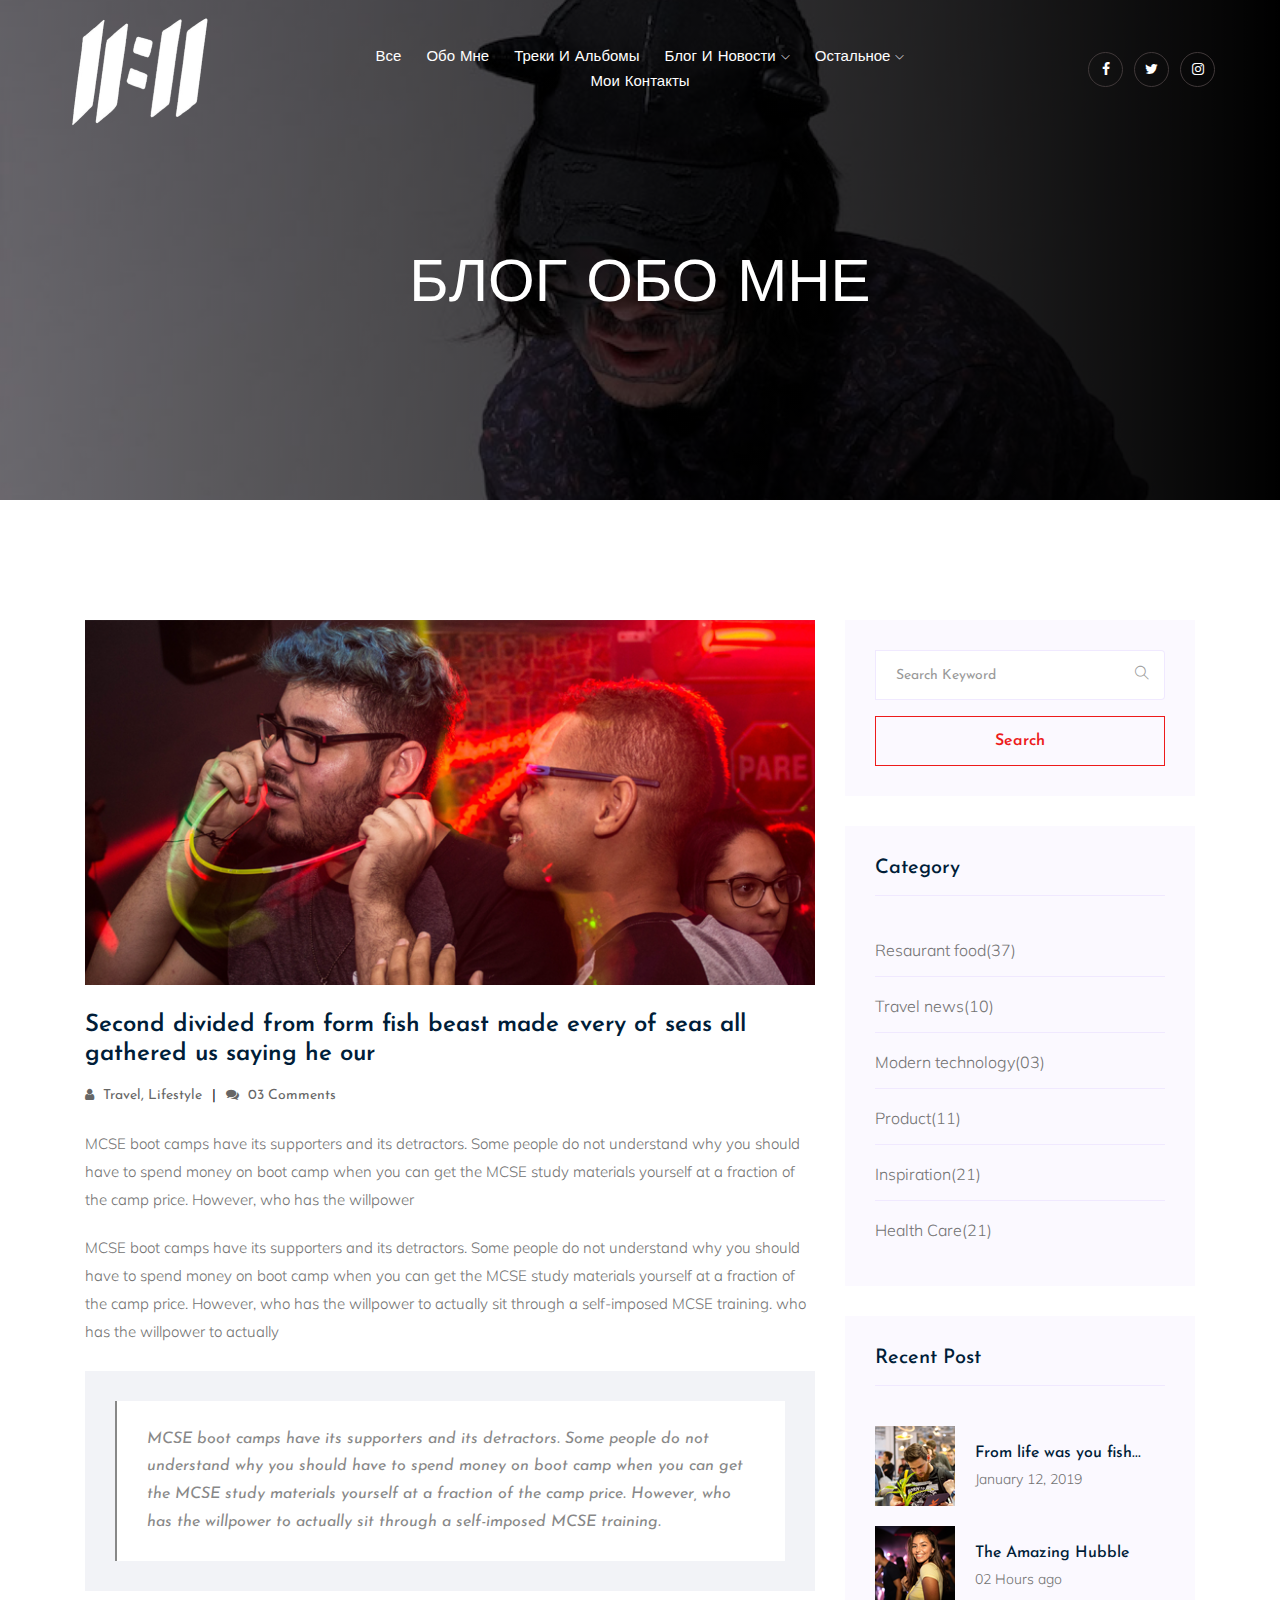
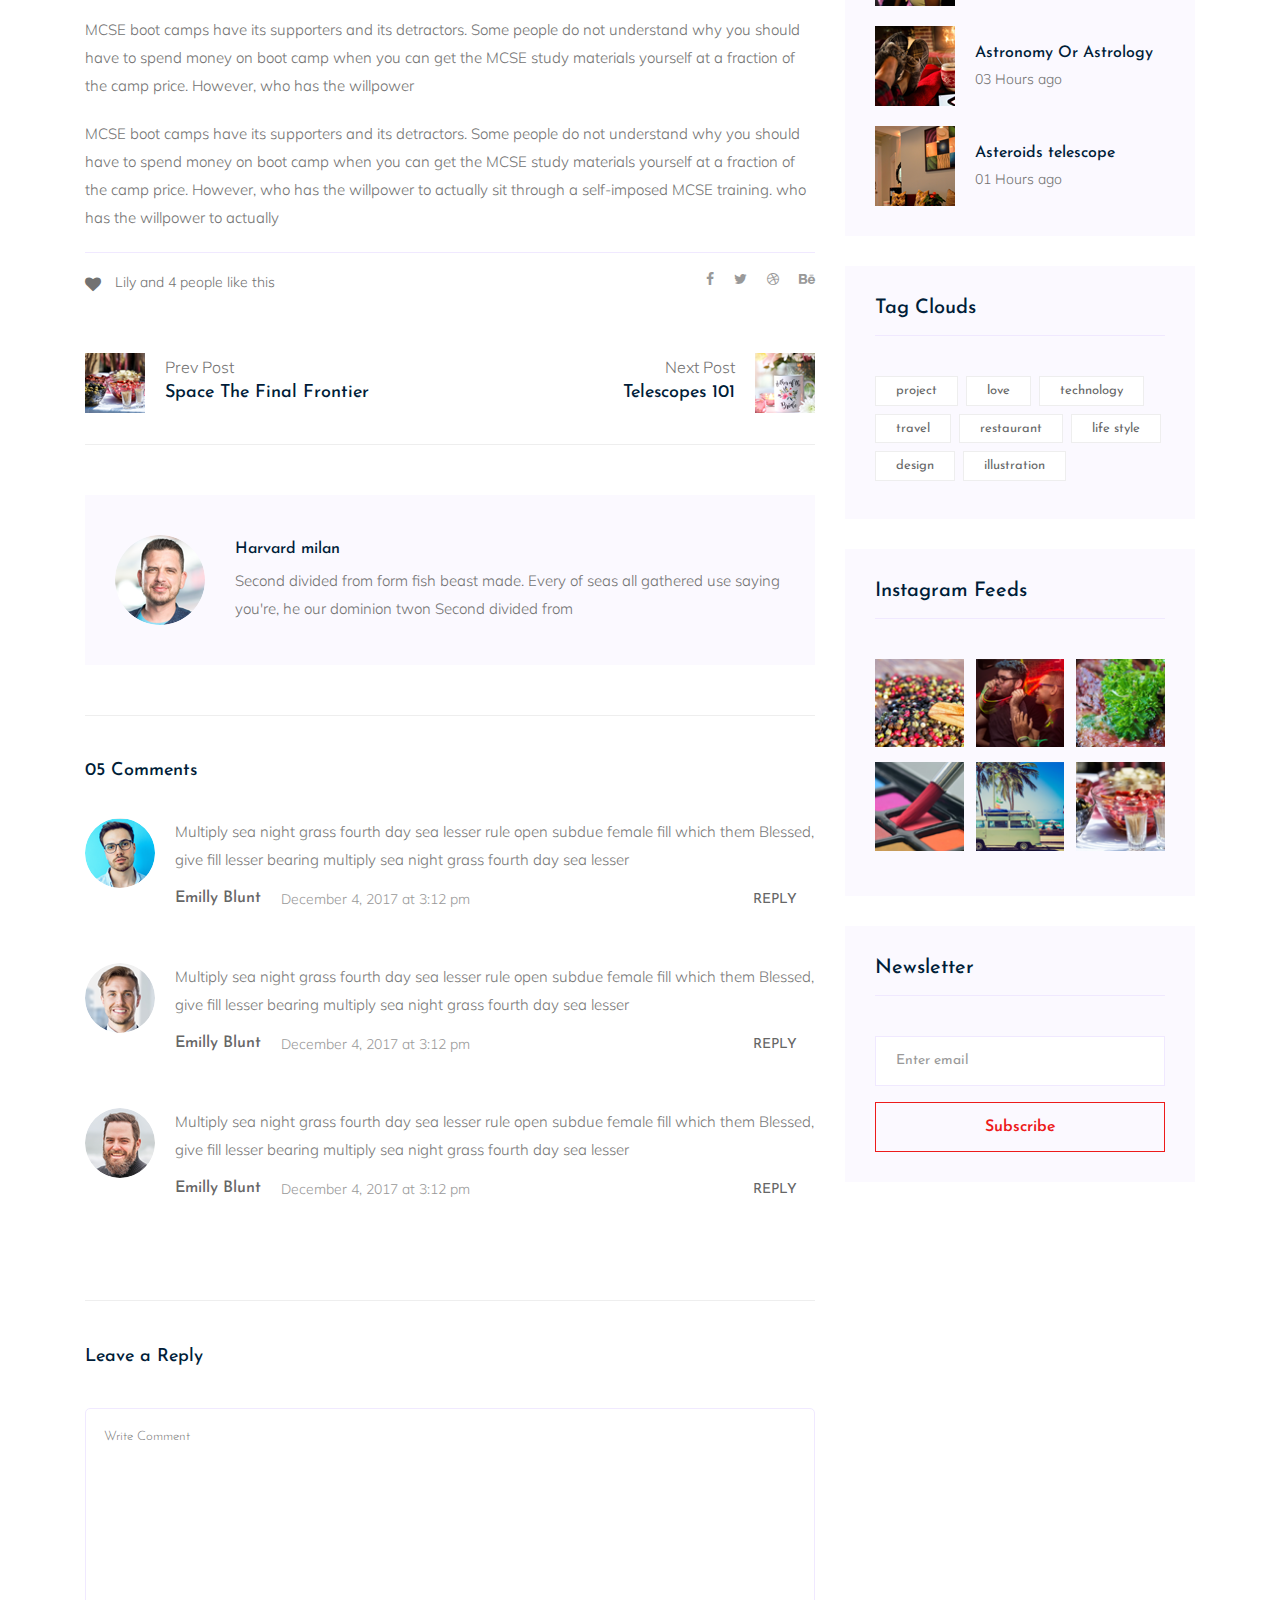
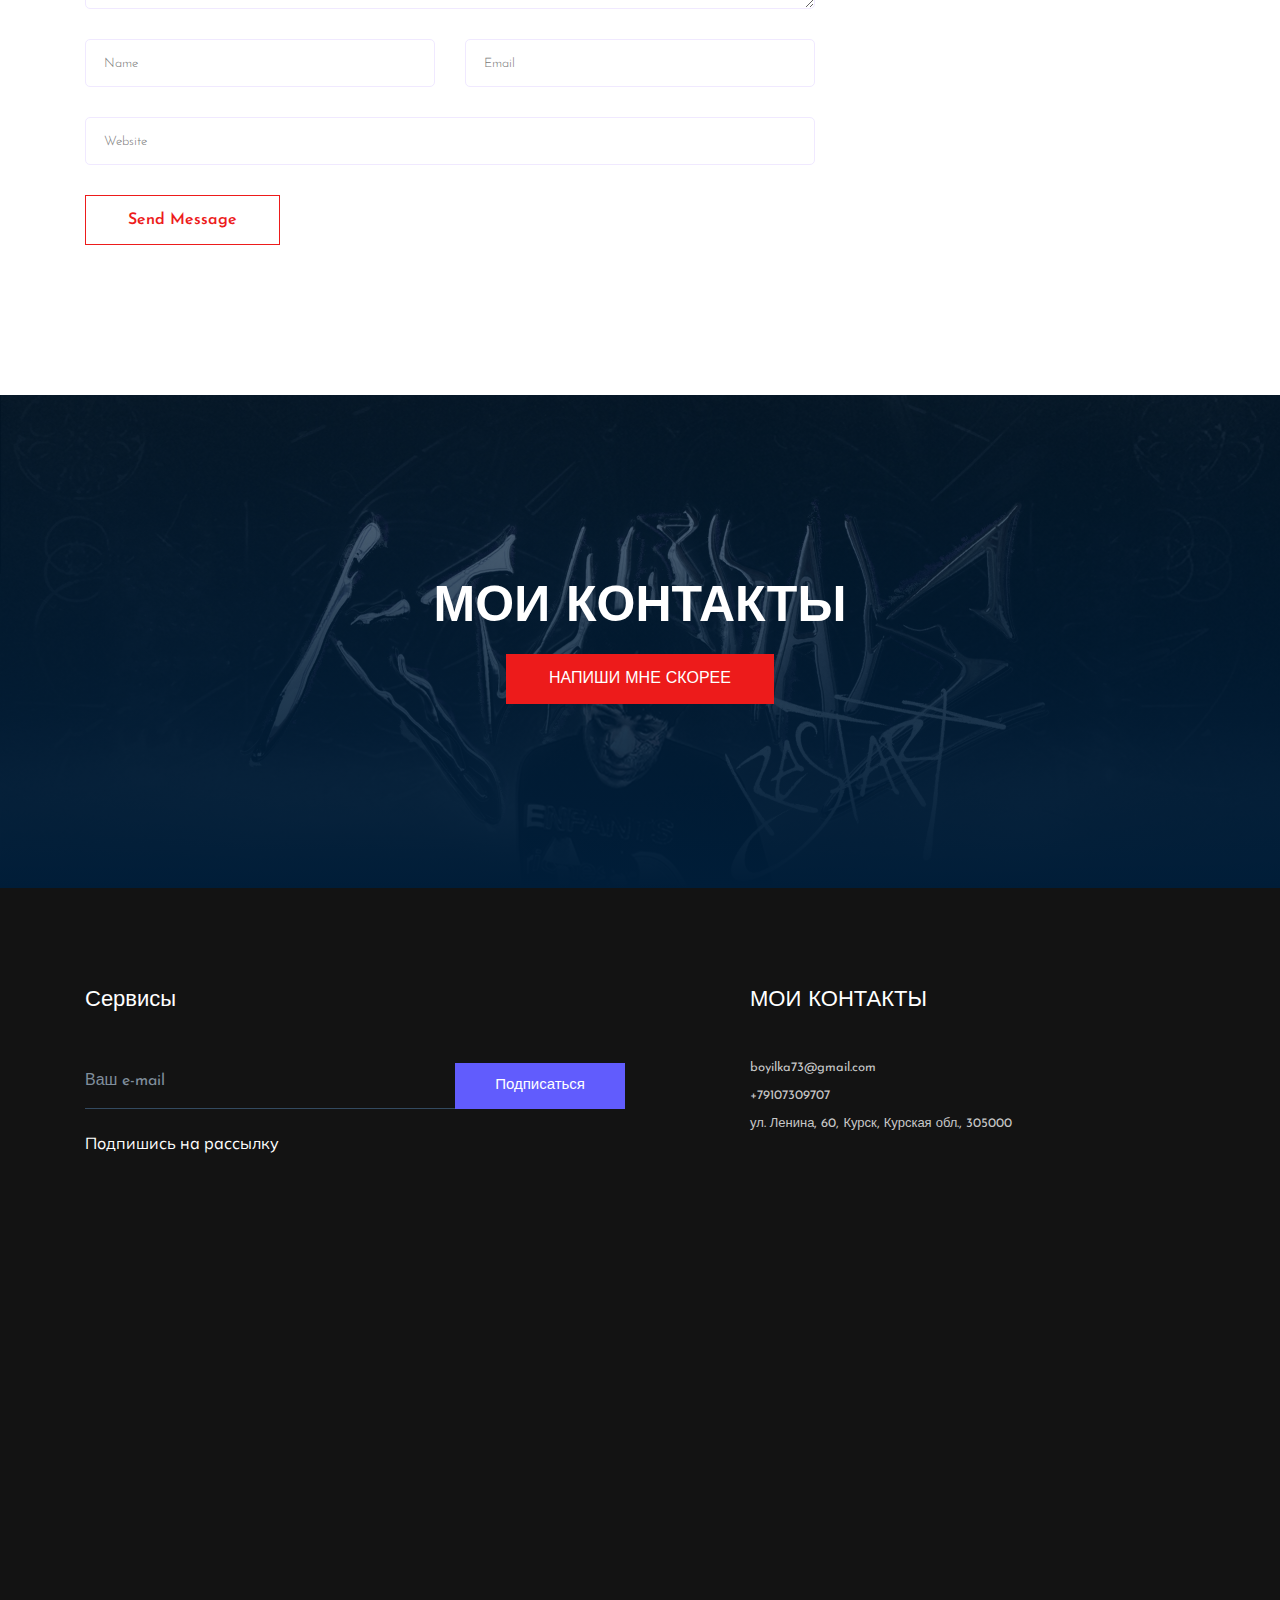
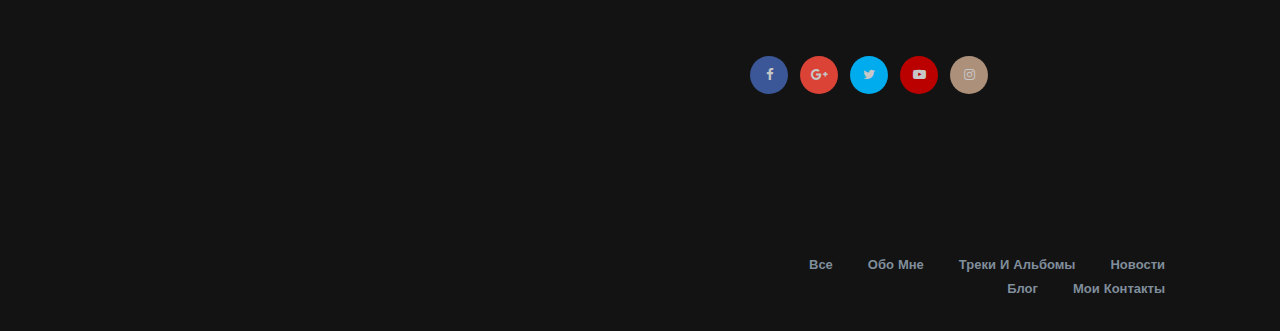
<file: single-blog.html>
<!DOCTYPE html>
<!-- saved from url=(0053)file:///C:/Users/User/Desktop/musico/single-blog.html -->
<html class="js sizes customelements history pointerevents postmessage webgl websockets cssanimations csscolumns csscolumns-width csscolumns-span csscolumns-fill csscolumns-gap csscolumns-rule csscolumns-rulecolor csscolumns-rulestyle csscolumns-rulewidth csscolumns-breakbefore csscolumns-breakafter csscolumns-breakinside flexbox picture srcset webworkers" lang="ru"><head><meta http-equiv="Content-Type" content="text/html; charset=UTF-8">
   
   <meta http-equiv="x-ua-compatible" content="ie=edge">
   <title>Максим Фисенко: Блог</title>
   <meta name="description" content="">
   <meta name="viewport" content="width=device-width, initial-scale=1">

   <!-- <link rel="manifest" href="site.webmanifest"> -->
   <link rel="shortcut icon" type="image/x-icon" href="file:///C:/Users/User/Desktop/musico/img/favicon.png">
   <!-- Place favicon.ico in the root directory -->

   <!-- CSS here -->
   <link rel="stylesheet" href="./single-blog_files/bootstrap.min.css">
   <link rel="stylesheet" href="./single-blog_files/owl.carousel.min.css">
   <link rel="stylesheet" href="./single-blog_files/magnific-popup.css">
   <link rel="stylesheet" href="./single-blog_files/font-awesome.min.css">
   <link rel="stylesheet" href="./single-blog_files/themify-icons.css">
   <link rel="stylesheet" href="./single-blog_files/nice-select.css">
   <link rel="stylesheet" href="./single-blog_files/flaticon.css">
   <link rel="stylesheet" href="./single-blog_files/gijgo.css">
   <link rel="stylesheet" href="./single-blog_files/animate.css">
   <link rel="stylesheet" href="./single-blog_files/slicknav.css">
   <link rel="stylesheet" href="./single-blog_files/style.css">
   <!-- <link rel="stylesheet" href="css/responsive.css"> -->
</head>

<body>
   <!--[if lte IE 9]>
            <p class="browserupgrade">You are using an <strong>outdated</strong> browser. Please <a href="https://browsehappy.com/">upgrade your browser</a> to improve your experience and security.</p>
        <![endif]-->
    <!-- header-start -->
    <header>
      <div class="header-area ">
          <div id="sticky-header" class="main-header-area">
              <div class="container-fluid">
                  <div class="header_bottom_border">
                      <div class="row align-items-center">
                          <div class="col-xl-3 col-lg-2">
                              <div class="logo">
                                  <a href="index.html">
                                      <img src="img/logo.png" alt="">
                                  </a>
                              </div>
                          </div>
                          <div class="col-xl-6 col-lg-7">
                           <div class="main-menu  d-none d-lg-block">
                               <nav>
                                   <ul id="navigation">
                                       <li><a class="active" href="index.html">Все</a></li>
                                       <li><a href="about.html">Обо мне</a></li>
                                       <li><a href="track.html">Треки и альбомы</a></li>
                                       <li><a href="#">Блог и новости <i class="ti-angle-down"></i></a>
                                           <ul class="submenu">
                                               <li><a href="blog.html">Новости</a></li>
                                               <li><a href="single-blog.html">Блог</a></li>
                                           </ul>
                                       </li>
                                       <li><a href="#">Остальное <i class="ti-angle-down"></i></a>
                                           <ul class="submenu">
                                                <li><a href="elements.html">!ВСЕ ИСПОЛЬЗОВАННЫЕ ЭЛЕМЕНТЫ НА САЙТЕ!</a></li>
                                           </ul>
                                       </li>
                                       <li><a href="contact.html">Мои контакты</a></li>
                                   </ul>
                               </nav>
                           </div>
                       </div>
                          <div class="col-xl-3 col-lg-3 d-none d-lg-block">
                              <div class="social_icon text-right">
                                  <ul>
                                      <li><a href="file:///C:/Users/User/Desktop/musico/single-blog.html#"> <i class="fa fa-facebook"></i> </a></li>
                                      <li><a href="file:///C:/Users/User/Desktop/musico/single-blog.html#"> <i class="fa fa-twitter"></i> </a></li>
                                      <li><a href="file:///C:/Users/User/Desktop/musico/single-blog.html#"> <i class="fa fa-instagram"></i> </a></li>
                                  </ul>
                              </div>
                          </div>
                       </div>
                      </div>
                  </div>

              </div>
          </div>
      </div>
  </header>
  <!-- header-end -->

  <!-- bradcam_area  -->
  <div class="bradcam_area breadcam_bg_2">
      <div class="container">
          <div class="row">
              <div class="col-xl-12">
                  <div class="bradcam_text text-center">
                      <h3>Блог обо мне</h3>
                  </div>
              </div>
          </div>
      </div>
  </div>
  <!--/ bradcam_area  -->

   <!--================Blog Area =================-->
   <section class="blog_area single-post-area section-padding">
      <div class="container">
         <div class="row">
            <div class="col-lg-8 posts-list">
               <div class="single-post">
                  <div class="feature-img">
                     <img class="img-fluid" src="./single-blog_files/single_blog_1.png" alt="">
                  </div>
                  <div class="blog_details">
                     <h2>Second divided from form fish beast made every of seas
                        all gathered us saying he our
                     </h2>
                     <ul class="blog-info-link mt-3 mb-4">
                        <li><a href="file:///C:/Users/User/Desktop/musico/single-blog.html#"><i class="fa fa-user"></i> Travel, Lifestyle</a></li>
                        <li><a href="file:///C:/Users/User/Desktop/musico/single-blog.html#"><i class="fa fa-comments"></i> 03 Comments</a></li>
                     </ul>
                     <p class="excert">
                        MCSE boot camps have its supporters and its detractors. Some people do not understand why you
                        should have to spend money on boot camp when you can get the MCSE study materials yourself at a
                        fraction of the camp price. However, who has the willpower
                     </p>
                     <p>
                        MCSE boot camps have its supporters and its detractors. Some people do not understand why you
                        should have to spend money on boot camp when you can get the MCSE study materials yourself at a
                        fraction of the camp price. However, who has the willpower to actually sit through a
                        self-imposed MCSE training. who has the willpower to actually
                     </p>
                     <div class="quote-wrapper">
                        <div class="quotes">
                           MCSE boot camps have its supporters and its detractors. Some people do not understand why you
                           should have to spend money on boot camp when you can get the MCSE study materials yourself at
                           a fraction of the camp price. However, who has the willpower to actually sit through a
                           self-imposed MCSE training.
                        </div>
                     </div>
                     <p>
                        MCSE boot camps have its supporters and its detractors. Some people do not understand why you
                        should have to spend money on boot camp when you can get the MCSE study materials yourself at a
                        fraction of the camp price. However, who has the willpower
                     </p>
                     <p>
                        MCSE boot camps have its supporters and its detractors. Some people do not understand why you
                        should have to spend money on boot camp when you can get the MCSE study materials yourself at a
                        fraction of the camp price. However, who has the willpower to actually sit through a
                        self-imposed MCSE training. who has the willpower to actually
                     </p>
                  </div>
               </div>
               <div class="navigation-top">
                  <div class="d-sm-flex justify-content-between text-center">
                     <p class="like-info"><span class="align-middle"><i class="fa fa-heart"></i></span> Lily and 4
                        people like this</p>
                     <div class="col-sm-4 text-center my-2 my-sm-0">
                        <!-- <p class="comment-count"><span class="align-middle"><i class="fa fa-comment"></i></span> 06 Comments</p> -->
                     </div>
                     <ul class="social-icons">
                        <li><a href="file:///C:/Users/User/Desktop/musico/single-blog.html#"><i class="fa fa-facebook-f"></i></a></li>
                        <li><a href="file:///C:/Users/User/Desktop/musico/single-blog.html#"><i class="fa fa-twitter"></i></a></li>
                        <li><a href="file:///C:/Users/User/Desktop/musico/single-blog.html#"><i class="fa fa-dribbble"></i></a></li>
                        <li><a href="file:///C:/Users/User/Desktop/musico/single-blog.html#"><i class="fa fa-behance"></i></a></li>
                     </ul>
                  </div>
                  <div class="navigation-area">
                     <div class="row">
                        <div class="col-lg-6 col-md-6 col-12 nav-left flex-row d-flex justify-content-start align-items-center">
                           <div class="thumb">
                              <a href="file:///C:/Users/User/Desktop/musico/single-blog.html#">
                                 <img class="img-fluid" src="./single-blog_files/preview.png" alt="">
                              </a>
                           </div>
                           <div class="arrow">
                              <a href="file:///C:/Users/User/Desktop/musico/single-blog.html#">
                                 <span class="lnr text-white ti-arrow-left"></span>
                              </a>
                           </div>
                           <div class="detials">
                              <p>Prev Post</p>
                              <a href="file:///C:/Users/User/Desktop/musico/single-blog.html#">
                                 <h4>Space The Final Frontier</h4>
                              </a>
                           </div>
                        </div>
                        <div class="col-lg-6 col-md-6 col-12 nav-right flex-row d-flex justify-content-end align-items-center">
                           <div class="detials">
                              <p>Next Post</p>
                              <a href="file:///C:/Users/User/Desktop/musico/single-blog.html#">
                                 <h4>Telescopes 101</h4>
                              </a>
                           </div>
                           <div class="arrow">
                              <a href="file:///C:/Users/User/Desktop/musico/single-blog.html#">
                                 <span class="lnr text-white ti-arrow-right"></span>
                              </a>
                           </div>
                           <div class="thumb">
                              <a href="file:///C:/Users/User/Desktop/musico/single-blog.html#">
                                 <img class="img-fluid" src="./single-blog_files/next.png" alt="">
                              </a>
                           </div>
                        </div>
                     </div>
                  </div>
               </div>
               <div class="blog-author">
                  <div class="media align-items-center">
                     <img src="./single-blog_files/author.png" alt="">
                     <div class="media-body">
                        <a href="file:///C:/Users/User/Desktop/musico/single-blog.html#">
                           <h4>Harvard milan</h4>
                        </a>
                        <p>Second divided from form fish beast made. Every of seas all gathered use saying you're, he
                           our dominion twon Second divided from</p>
                     </div>
                  </div>
               </div>
               <div class="comments-area">
                  <h4>05 Comments</h4>
                  <div class="comment-list">
                     <div class="single-comment justify-content-between d-flex">
                        <div class="user justify-content-between d-flex">
                           <div class="thumb">
                              <img src="./single-blog_files/comment_1.png" alt="">
                           </div>
                           <div class="desc">
                              <p class="comment">
                                 Multiply sea night grass fourth day sea lesser rule open subdue female fill which them
                                 Blessed, give fill lesser bearing multiply sea night grass fourth day sea lesser
                              </p>
                              <div class="d-flex justify-content-between">
                                 <div class="d-flex align-items-center">
                                    <h5>
                                       <a href="file:///C:/Users/User/Desktop/musico/single-blog.html#">Emilly Blunt</a>
                                    </h5>
                                    <p class="date">December 4, 2017 at 3:12 pm </p>
                                 </div>
                                 <div class="reply-btn">
                                    <a href="file:///C:/Users/User/Desktop/musico/single-blog.html#" class="btn-reply text-uppercase">reply</a>
                                 </div>
                              </div>
                           </div>
                        </div>
                     </div>
                  </div>
                  <div class="comment-list">
                     <div class="single-comment justify-content-between d-flex">
                        <div class="user justify-content-between d-flex">
                           <div class="thumb">
                              <img src="./single-blog_files/comment_2.png" alt="">
                           </div>
                           <div class="desc">
                              <p class="comment">
                                 Multiply sea night grass fourth day sea lesser rule open subdue female fill which them
                                 Blessed, give fill lesser bearing multiply sea night grass fourth day sea lesser
                              </p>
                              <div class="d-flex justify-content-between">
                                 <div class="d-flex align-items-center">
                                    <h5>
                                       <a href="file:///C:/Users/User/Desktop/musico/single-blog.html#">Emilly Blunt</a>
                                    </h5>
                                    <p class="date">December 4, 2017 at 3:12 pm </p>
                                 </div>
                                 <div class="reply-btn">
                                    <a href="file:///C:/Users/User/Desktop/musico/single-blog.html#" class="btn-reply text-uppercase">reply</a>
                                 </div>
                              </div>
                           </div>
                        </div>
                     </div>
                  </div>
                  <div class="comment-list">
                     <div class="single-comment justify-content-between d-flex">
                        <div class="user justify-content-between d-flex">
                           <div class="thumb">
                              <img src="./single-blog_files/comment_3.png" alt="">
                           </div>
                           <div class="desc">
                              <p class="comment">
                                 Multiply sea night grass fourth day sea lesser rule open subdue female fill which them
                                 Blessed, give fill lesser bearing multiply sea night grass fourth day sea lesser
                              </p>
                              <div class="d-flex justify-content-between">
                                 <div class="d-flex align-items-center">
                                    <h5>
                                       <a href="file:///C:/Users/User/Desktop/musico/single-blog.html#">Emilly Blunt</a>
                                    </h5>
                                    <p class="date">December 4, 2017 at 3:12 pm </p>
                                 </div>
                                 <div class="reply-btn">
                                    <a href="file:///C:/Users/User/Desktop/musico/single-blog.html#" class="btn-reply text-uppercase">reply</a>
                                 </div>
                              </div>
                           </div>
                        </div>
                     </div>
                  </div>
               </div>
               <div class="comment-form">
                  <h4>Leave a Reply</h4>
                  <form class="form-contact comment_form" action="file:///C:/Users/User/Desktop/musico/single-blog.html#" id="commentForm">
                     <div class="row">
                        <div class="col-12">
                           <div class="form-group">
                              <textarea class="form-control w-100" name="comment" id="comment" cols="30" rows="9" placeholder="Write Comment"></textarea>
                           </div>
                        </div>
                        <div class="col-sm-6">
                           <div class="form-group">
                              <input class="form-control" name="name" id="name" type="text" placeholder="Name">
                           </div>
                        </div>
                        <div class="col-sm-6">
                           <div class="form-group">
                              <input class="form-control" name="email" id="email" type="email" placeholder="Email">
                           </div>
                        </div>
                        <div class="col-12">
                           <div class="form-group">
                              <input class="form-control" name="website" id="website" type="text" placeholder="Website">
                           </div>
                        </div>
                     </div>
                     <div class="form-group">
                        <button type="submit" class="button button-contactForm btn_1 boxed-btn">Send Message</button>
                     </div>
                  </form>
               </div>
            </div>
            <div class="col-lg-4">
               <div class="blog_right_sidebar">
                  <aside class="single_sidebar_widget search_widget">
                     <form action="file:///C:/Users/User/Desktop/musico/single-blog.html#">
                        <div class="form-group">
                           <div class="input-group mb-3">
                              <input type="text" class="form-control" placeholder="Search Keyword" onfocus="this.placeholder = &#39;&#39;" onblur="this.placeholder = &#39;Search Keyword&#39;">
                              <div class="input-group-append">
                                 <button class="btn" type="button"><i class="ti-search"></i></button>
                              </div>
                           </div>
                        </div>
                        <button class="button rounded-0 primary-bg text-white w-100 btn_1 boxed-btn" type="submit">Search</button>
                     </form>
                  </aside>
                  <aside class="single_sidebar_widget post_category_widget">
                     <h4 class="widget_title">Category</h4>
                     <ul class="list cat-list">
                        <li>
                           <a href="file:///C:/Users/User/Desktop/musico/single-blog.html#" class="d-flex">
                              <p>Resaurant food</p>
                              <p>(37)</p>
                           </a>
                        </li>
                        <li>
                           <a href="file:///C:/Users/User/Desktop/musico/single-blog.html#" class="d-flex">
                              <p>Travel news</p>
                              <p>(10)</p>
                           </a>
                        </li>
                        <li>
                           <a href="file:///C:/Users/User/Desktop/musico/single-blog.html#" class="d-flex">
                              <p>Modern technology</p>
                              <p>(03)</p>
                           </a>
                        </li>
                        <li>
                           <a href="file:///C:/Users/User/Desktop/musico/single-blog.html#" class="d-flex">
                              <p>Product</p>
                              <p>(11)</p>
                           </a>
                        </li>
                        <li>
                           <a href="file:///C:/Users/User/Desktop/musico/single-blog.html#" class="d-flex">
                              <p>Inspiration</p>
                              <p>(21)</p>
                           </a>
                        </li>
                        <li>
                           <a href="file:///C:/Users/User/Desktop/musico/single-blog.html#" class="d-flex">
                              <p>Health Care</p>
                              <p>(21)</p>
                           </a>
                        </li>
                     </ul>
                  </aside>
                  <aside class="single_sidebar_widget popular_post_widget">
                     <h3 class="widget_title">Recent Post</h3>
                     <div class="media post_item">
                        <img src="./single-blog_files/post_1.png" alt="post">
                        <div class="media-body">
                           <a href="file:///C:/Users/User/Desktop/musico/single-blog.html">
                              <h3>From life was you fish...</h3>
                           </a>
                           <p>January 12, 2019</p>
                        </div>
                     </div>
                     <div class="media post_item">
                        <img src="./single-blog_files/post_2.png" alt="post">
                        <div class="media-body">
                           <a href="file:///C:/Users/User/Desktop/musico/single-blog.html">
                              <h3>The Amazing Hubble</h3>
                           </a>
                           <p>02 Hours ago</p>
                        </div>
                     </div>
                     <div class="media post_item">
                        <img src="./single-blog_files/post_3.png" alt="post">
                        <div class="media-body">
                           <a href="file:///C:/Users/User/Desktop/musico/single-blog.html">
                              <h3>Astronomy Or Astrology</h3>
                           </a>
                           <p>03 Hours ago</p>
                        </div>
                     </div>
                     <div class="media post_item">
                        <img src="./single-blog_files/post_4.png" alt="post">
                        <div class="media-body">
                           <a href="file:///C:/Users/User/Desktop/musico/single-blog.html">
                              <h3>Asteroids telescope</h3>
                           </a>
                           <p>01 Hours ago</p>
                        </div>
                     </div>
                  </aside>
                  <aside class="single_sidebar_widget tag_cloud_widget">
                     <h4 class="widget_title">Tag Clouds</h4>
                     <ul class="list">
                        <li>
                           <a href="file:///C:/Users/User/Desktop/musico/single-blog.html#">project</a>
                        </li>
                        <li>
                           <a href="file:///C:/Users/User/Desktop/musico/single-blog.html#">love</a>
                        </li>
                        <li>
                           <a href="file:///C:/Users/User/Desktop/musico/single-blog.html#">technology</a>
                        </li>
                        <li>
                           <a href="file:///C:/Users/User/Desktop/musico/single-blog.html#">travel</a>
                        </li>
                        <li>
                           <a href="file:///C:/Users/User/Desktop/musico/single-blog.html#">restaurant</a>
                        </li>
                        <li>
                           <a href="file:///C:/Users/User/Desktop/musico/single-blog.html#">life style</a>
                        </li>
                        <li>
                           <a href="file:///C:/Users/User/Desktop/musico/single-blog.html#">design</a>
                        </li>
                        <li>
                           <a href="file:///C:/Users/User/Desktop/musico/single-blog.html#">illustration</a>
                        </li>
                     </ul>
                  </aside>
                  <aside class="single_sidebar_widget instagram_feeds">
                     <h4 class="widget_title">Instagram Feeds</h4>
                     <ul class="instagram_row flex-wrap">
                        <li>
                           <a href="file:///C:/Users/User/Desktop/musico/single-blog.html#">
                              <img class="img-fluid" src="./single-blog_files/post_5.png" alt="">
                           </a>
                        </li>
                        <li>
                           <a href="file:///C:/Users/User/Desktop/musico/single-blog.html#">
                              <img class="img-fluid" src="./single-blog_files/post_6.png" alt="">
                           </a>
                        </li>
                        <li>
                           <a href="file:///C:/Users/User/Desktop/musico/single-blog.html#">
                              <img class="img-fluid" src="./single-blog_files/post_7.png" alt="">
                           </a>
                        </li>
                        <li>
                           <a href="file:///C:/Users/User/Desktop/musico/single-blog.html#">
                              <img class="img-fluid" src="./single-blog_files/post_8.png" alt="">
                           </a>
                        </li>
                        <li>
                           <a href="file:///C:/Users/User/Desktop/musico/single-blog.html#">
                              <img class="img-fluid" src="./single-blog_files/post_9.png" alt="">
                           </a>
                        </li>
                        <li>
                           <a href="file:///C:/Users/User/Desktop/musico/single-blog.html#">
                              <img class="img-fluid" src="./single-blog_files/post_10.png" alt="">
                           </a>
                        </li>
                     </ul>
                  </aside>
                  <aside class="single_sidebar_widget newsletter_widget">
                     <h4 class="widget_title">Newsletter</h4>
                     <form action="file:///C:/Users/User/Desktop/musico/single-blog.html#">
                        <div class="form-group">
                           <input type="email" class="form-control" onfocus="this.placeholder = &#39;&#39;" onblur="this.placeholder = &#39;Enter email&#39;" placeholder="Enter email" required="">
                        </div>
                        <button class="button rounded-0 primary-bg text-white w-100 btn_1 boxed-btn" type="submit">Subscribe</button>
                     </form>
                  </aside>
               </div>
            </div>
         </div>
      </div>
   </section>
   <!--================ Blog Area end =================-->

   <!-- contact_rsvp -->
   <div class="contact_rsvp">
      <div class="container">
          <div class="row">
              <div class="col-xl-12">
                  <div class="text text-center">
                      <h3>МОИ КОНТАКТЫ</h3>
                      <a class="boxed-btn3" href="contact.html">НАПИШИ МНЕ СКОРЕЕ</a>
                  </div>
              </div>
          </div>
      </div>
  </div>
  <!--/ contact_rsvp -->

  <!-- footer start -->
  <footer class="footer">
      <div class="footer_top">
          <div class="container">
              <div class="row">
                  <div class="col-xl-6 col-md-6">
                          <div class="footer_widget">
                                  <h3 class="footer_title">
                                          Сервисы
                                  </h3>
                              <div class="subscribe-from">
                                      <form action="file:///C:/Users/User/Desktop/musico/index.html#">
                                              <input type="text" placeholder="Ваш e-mail">
                                              <button type="submit">Подписаться</button>
                                          </form>
                              </div>
                              <p class="sub_text">Подпишись на рассылку</p>
                              </div>
                  </div>
                  <div class="col-xl-5 col-md-5 offset-xl-1">
                      <div class="footer_widget">
                              <h3 class="footer_title">
                                      МОИ КОНТАКТЫ
                              </h3>
                           <ul>
                              <li><a href="mailto:boyilka73@gmail.com">boyilka73@gmail.com
                                 </a></li>
                              <li><a href="tel:+79107309707">+79107309707
                                 </a></li>
                              <li><a href="https://maps.app.goo.gl/VNYFgi7dCyhpoGtq9">ул. Ленина, 60, Курск, Курская обл., 305000</a></li>
                           </ul>
                          <p> </p>
                          <iframe src="https://www.google.com/maps/embed?pb=!1m14!1m8!1m3!1d9882.182178064686!2d36.1929566!3d51.7413471!3m2!1i1024!2i768!4f13.1!3m3!1m2!1s0x412f03ebbda06735%3A0xda3bbd9aa44b644b![base64]!5e0!3m2!1sru!2sru!4v1715418482266!5m2!1sru!2sru" width="600" height="450" style="border:0;" allowfullscreen="" loading="lazy" referrerpolicy="no-referrer-when-downgrade"></iframe>
                          <div class="socail_links">
                              <ul>
                                  <li>
                                      <a href="file:///C:/Users/User/Desktop/musico/index.html#">
                                          <i class=" fa fa-facebook "></i>
                                      </a>
                                  </li>
                                  <li>
                                      <a href="file:///C:/Users/User/Desktop/musico/index.html#">
                                          <i class="fa fa-google-plus"></i>
                                      </a>
                                  </li>
                                  <li>
                                      <a href="file:///C:/Users/User/Desktop/musico/index.html#">
                                          <i class="fa fa-twitter"></i>
                                      </a>
                                  </li>
                                  <li>
                                      <a href="file:///C:/Users/User/Desktop/musico/index.html#">
                                          <i class="fa fa-youtube-play"></i>
                                      </a>
                                  </li>
                                  <li>
                                      <a href="file:///C:/Users/User/Desktop/musico/index.html#">
                                          <i class="fa fa-instagram"></i>
                                      </a>
                                  </li>
                              </ul>
                          </div>

                      </div>
                  </div>
              </div>
          </div>
      </div>
      <div class="copy-right_text">
          <div class="container">
              <div class="footer_border"></div>
              <div class="row">
                  <div class="col-xl-7 col-md-6">
                      
                  </div>
                  <div class="col-xl-5 col-md-6">
                      <div class="footer_links">
                          <ul>
                           <li><a href="index.html">Все</a></li>
                                <li><a href="about.html">Обо мне</a></li>
                                <li><a href="track.html">Треки и альбомы</a></li>
                                <li><a href="blog.html">Новости</a></li>
                                <li><a href="single-blog.html">Блог</a></li>
                                <li><a href="contact.html">Мои контакты</a></li>
                          </ul>
                      </div>
                  </div>
              </div>
          </div>
      </div>
  </footer>
  <!--/ footer end  -->


   <!-- JS here -->
   <script src="./single-blog_files/modernizr-3.5.0.min.js.Без названия"></script>
   <script src="./single-blog_files/jquery-1.12.4.min.js.Без названия"></script>
   <script src="./single-blog_files/popper.min.js.Без названия"></script>
   <script src="./single-blog_files/bootstrap.min.js.Без названия"></script>
   <script src="./single-blog_files/owl.carousel.min.js.Без названия"></script>
   <script src="./single-blog_files/isotope.pkgd.min.js.Без названия"></script>
   <script src="./single-blog_files/ajax-form.js.Без названия"></script>
   <script src="./single-blog_files/waypoints.min.js.Без названия"></script>
   <script src="./single-blog_files/jquery.counterup.min.js.Без названия"></script>
   <script src="./single-blog_files/imagesloaded.pkgd.min.js.Без названия"></script>
   <script src="./single-blog_files/scrollIt.js.Без названия"></script>
   <script src="./single-blog_files/jquery.scrollUp.min.js.Без названия"></script>
   <script src="./single-blog_files/wow.min.js.Без названия"></script>
   <script src="./single-blog_files/nice-select.min.js.Без названия"></script>
   <script src="./single-blog_files/jquery.slicknav.min.js.Без названия"></script>
   <script src="./single-blog_files/jquery.magnific-popup.min.js.Без названия"></script>
   <script src="./single-blog_files/plugins.js.Без названия"></script>
   <script src="./single-blog_files/gijgo.min.js.Без названия"></script>

   <!--contact js-->
   <script src="./single-blog_files/contact.js.Без названия"></script>
   <script src="./single-blog_files/jquery.ajaxchimp.min.js.Без названия"></script>
   <script src="./single-blog_files/jquery.form.js.Без названия"></script>
   <script src="./single-blog_files/jquery.validate.min.js.Без названия"></script>
   <script src="./single-blog_files/mail-script.js.Без названия"></script>

   <script src="./single-blog_files/main.js.Без названия"></script>
   <script>
      $('#datepicker').datepicker({
          iconsLibrary: 'fontawesome',
          icons: {
           rightIcon: '<span class="fa fa-caret-down"></span>'
       }
      });
      $('#datepicker2').datepicker({
          iconsLibrary: 'fontawesome',
          icons: {
           rightIcon: '<span class="fa fa-caret-down"></span>'
       }

      });
  </script>


<a id="scrollUp" href="file:///C:/Users/User/Desktop/musico/single-blog.html#top" style="position: fixed; z-index: 2147483647;"><i class="fa fa-angle-double-up"></i></a></body></html>
</file>
<file: index_files/themify-icons.css>
@font-face {
	font-family: 'themify';
	src:url('../fonts/themify.eot?-fvbane');
	src:url('../fonts/themify.eot?#iefix-fvbane') format('embedded-opentype'),
		url('../fonts/themify.woff?-fvbane') format('woff'),
		url('../fonts/themify.ttf?-fvbane') format('truetype'),
		url('../fonts/themify.svg?-fvbane#themify') format('svg');
	font-weight: normal;
	font-style: normal;
}

[class^="ti-"], [class*=" ti-"] {
	font-family: 'themify';
	/* speak: none; */
	font-style: normal;
	font-weight: normal;
	font-variant: normal;
	text-transform: none;
	line-height: 1;

	/* Better Font Rendering =========== */
	-webkit-font-smoothing: antialiased;
	-moz-osx-font-smoothing: grayscale;
}

.ti-wand:before {
	content: "\e600";
}
.ti-volume:before {
	content: "\e601";
}
.ti-user:before {
	content: "\e602";
}
.ti-unlock:before {
	content: "\e603";
}
.ti-unlink:before {
	content: "\e604";
}
.ti-trash:before {
	content: "\e605";
}
.ti-thought:before {
	content: "\e606";
}
.ti-target:before {
	content: "\e607";
}
.ti-tag:before {
	content: "\e608";
}
.ti-tablet:before {
	content: "\e609";
}
.ti-star:before {
	content: "\e60a";
}
.ti-spray:before {
	content: "\e60b";
}
.ti-signal:before {
	content: "\e60c";
}
.ti-shopping-cart:before {
	content: "\e60d";
}
.ti-shopping-cart-full:before {
	content: "\e60e";
}
.ti-settings:before {
	content: "\e60f";
}
.ti-search:before {
	content: "\e610";
}
.ti-zoom-in:before {
	content: "\e611";
}
.ti-zoom-out:before {
	content: "\e612";
}
.ti-cut:before {
	content: "\e613";
}
.ti-ruler:before {
	content: "\e614";
}
.ti-ruler-pencil:before {
	content: "\e615";
}
.ti-ruler-alt:before {
	content: "\e616";
}
.ti-bookmark:before {
	content: "\e617";
}
.ti-bookmark-alt:before {
	content: "\e618";
}
.ti-reload:before {
	content: "\e619";
}
.ti-plus:before {
	content: "\e61a";
}
.ti-pin:before {
	content: "\e61b";
}
.ti-pencil:before {
	content: "\e61c";
}
.ti-pencil-alt:before {
	content: "\e61d";
}
.ti-paint-roller:before {
	content: "\e61e";
}
.ti-paint-bucket:before {
	content: "\e61f";
}
.ti-na:before {
	content: "\e620";
}
.ti-mobile:before {
	content: "\e621";
}
.ti-minus:before {
	content: "\e622";
}
.ti-medall:before {
	content: "\e623";
}
.ti-medall-alt:before {
	content: "\e624";
}
.ti-marker:before {
	content: "\e625";
}
.ti-marker-alt:before {
	content: "\e626";
}
.ti-arrow-up:before {
	content: "\e627";
}
.ti-arrow-right:before {
	content: "\e628";
}
.ti-arrow-left:before {
	content: "\e629";
}
.ti-arrow-down:before {
	content: "\e62a";
}
.ti-lock:before {
	content: "\e62b";
}
.ti-location-arrow:before {
	content: "\e62c";
}
.ti-link:before {
	content: "\e62d";
}
.ti-layout:before {
	content: "\e62e";
}
.ti-layers:before {
	content: "\e62f";
}
.ti-layers-alt:before {
	content: "\e630";
}
.ti-key:before {
	content: "\e631";
}
.ti-import:before {
	content: "\e632";
}
.ti-image:before {
	content: "\e633";
}
.ti-heart:before {
	content: "\e634";
}
.ti-heart-broken:before {
	content: "\e635";
}
.ti-hand-stop:before {
	content: "\e636";
}
.ti-hand-open:before {
	content: "\e637";
}
.ti-hand-drag:before {
	content: "\e638";
}
.ti-folder:before {
	content: "\e639";
}
.ti-flag:before {
	content: "\e63a";
}
.ti-flag-alt:before {
	content: "\e63b";
}
.ti-flag-alt-2:before {
	content: "\e63c";
}
.ti-eye:before {
	content: "\e63d";
}
.ti-export:before {
	content: "\e63e";
}
.ti-exchange-vertical:before {
	content: "\e63f";
}
.ti-desktop:before {
	content: "\e640";
}
.ti-cup:before {
	content: "\e641";
}
.ti-crown:before {
	content: "\e642";
}
.ti-comments:before {
	content: "\e643";
}
.ti-comment:before {
	content: "\e644";
}
.ti-comment-alt:before {
	content: "\e645";
}
.ti-close:before {
	content: "\e646";
}
.ti-clip:before {
	content: "\e647";
}
.ti-angle-up:before {
	content: "\e648";
}
.ti-angle-right:before {
	content: "\e649";
}
.ti-angle-left:before {
	content: "\e64a";
}
.ti-angle-down:before {
	content: "\e64b";
}
.ti-check:before {
	content: "\e64c";
}
.ti-check-box:before {
	content: "\e64d";
}
.ti-camera:before {
	content: "\e64e";
}
.ti-announcement:before {
	content: "\e64f";
}
.ti-brush:before {
	content: "\e650";
}
.ti-briefcase:before {
	content: "\e651";
}
.ti-bolt:before {
	content: "\e652";
}
.ti-bolt-alt:before {
	content: "\e653";
}
.ti-blackboard:before {
	content: "\e654";
}
.ti-bag:before {
	content: "\e655";
}
.ti-move:before {
	content: "\e656";
}
.ti-arrows-vertical:before {
	content: "\e657";
}
.ti-arrows-horizontal:before {
	content: "\e658";
}
.ti-fullscreen:before {
	content: "\e659";
}
.ti-arrow-top-right:before {
	content: "\e65a";
}
.ti-arrow-top-left:before {
	content: "\e65b";
}
.ti-arrow-circle-up:before {
	content: "\e65c";
}
.ti-arrow-circle-right:before {
	content: "\e65d";
}
.ti-arrow-circle-left:before {
	content: "\e65e";
}
.ti-arrow-circle-down:before {
	content: "\e65f";
}
.ti-angle-double-up:before {
	content: "\e660";
}
.ti-angle-double-right:before {
	content: "\e661";
}
.ti-angle-double-left:before {
	content: "\e662";
}
.ti-angle-double-down:before {
	content: "\e663";
}
.ti-zip:before {
	content: "\e664";
}
.ti-world:before {
	content: "\e665";
}
.ti-wheelchair:before {
	content: "\e666";
}
.ti-view-list:before {
	content: "\e667";
}
.ti-view-list-alt:before {
	content: "\e668";
}
.ti-view-grid:before {
	content: "\e669";
}
.ti-uppercase:before {
	content: "\e66a";
}
.ti-upload:before {
	content: "\e66b";
}
.ti-underline:before {
	content: "\e66c";
}
.ti-truck:before {
	content: "\e66d";
}
.ti-timer:before {
	content: "\e66e";
}
.ti-ticket:before {
	content: "\e66f";
}
.ti-thumb-up:before {
	content: "\e670";
}
.ti-thumb-down:before {
	content: "\e671";
}
.ti-text:before {
	content: "\e672";
}
.ti-stats-up:before {
	content: "\e673";
}
.ti-stats-down:before {
	content: "\e674";
}
.ti-split-v:before {
	content: "\e675";
}
.ti-split-h:before {
	content: "\e676";
}
.ti-smallcap:before {
	content: "\e677";
}
.ti-shine:before {
	content: "\e678";
}
.ti-shift-right:before {
	content: "\e679";
}
.ti-shift-left:before {
	content: "\e67a";
}
.ti-shield:before {
	content: "\e67b";
}
.ti-notepad:before {
	content: "\e67c";
}
.ti-server:before {
	content: "\e67d";
}
.ti-quote-right:before {
	content: "\e67e";
}
.ti-quote-left:before {
	content: "\e67f";
}
.ti-pulse:before {
	content: "\e680";
}
.ti-printer:before {
	content: "\e681";
}
.ti-power-off:before {
	content: "\e682";
}
.ti-plug:before {
	content: "\e683";
}
.ti-pie-chart:before {
	content: "\e684";
}
.ti-paragraph:before {
	content: "\e685";
}
.ti-panel:before {
	content: "\e686";
}
.ti-package:before {
	content: "\e687";
}
.ti-music:before {
	content: "\e688";
}
.ti-music-alt:before {
	content: "\e689";
}
.ti-mouse:before {
	content: "\e68a";
}
.ti-mouse-alt:before {
	content: "\e68b";
}
.ti-money:before {
	content: "\e68c";
}
.ti-microphone:before {
	content: "\e68d";
}
.ti-menu:before {
	content: "\e68e";
}
.ti-menu-alt:before {
	content: "\e68f";
}
.ti-map:before {
	content: "\e690";
}
.ti-map-alt:before {
	content: "\e691";
}
.ti-loop:before {
	content: "\e692";
}
.ti-location-pin:before {
	content: "\e693";
}
.ti-list:before {
	content: "\e694";
}
.ti-light-bulb:before {
	content: "\e695";
}
.ti-Italic:before {
	content: "\e696";
}
.ti-info:before {
	content: "\e697";
}
.ti-infinite:before {
	content: "\e698";
}
.ti-id-badge:before {
	content: "\e699";
}
.ti-hummer:before {
	content: "\e69a";
}
.ti-home:before {
	content: "\e69b";
}
.ti-help:before {
	content: "\e69c";
}
.ti-headphone:before {
	content: "\e69d";
}
.ti-harddrives:before {
	content: "\e69e";
}
.ti-harddrive:before {
	content: "\e69f";
}
.ti-gift:before {
	content: "\e6a0";
}
.ti-game:before {
	content: "\e6a1";
}
.ti-filter:before {
	content: "\e6a2";
}
.ti-files:before {
	content: "\e6a3";
}
.ti-file:before {
	content: "\e6a4";
}
.ti-eraser:before {
	content: "\e6a5";
}
.ti-envelope:before {
	content: "\e6a6";
}
.ti-download:before {
	content: "\e6a7";
}
.ti-direction:before {
	content: "\e6a8";
}
.ti-direction-alt:before {
	content: "\e6a9";
}
.ti-dashboard:before {
	content: "\e6aa";
}
.ti-control-stop:before {
	content: "\e6ab";
}
.ti-control-shuffle:before {
	content: "\e6ac";
}
.ti-control-play:before {
	content: "\e6ad";
}
.ti-control-pause:before {
	content: "\e6ae";
}
.ti-control-forward:before {
	content: "\e6af";
}
.ti-control-backward:before {
	content: "\e6b0";
}
.ti-cloud:before {
	content: "\e6b1";
}
.ti-cloud-up:before {
	content: "\e6b2";
}
.ti-cloud-down:before {
	content: "\e6b3";
}
.ti-clipboard:before {
	content: "\e6b4";
}
.ti-car:before {
	content: "\e6b5";
}
.ti-calendar:before {
	content: "\e6b6";
}
.ti-book:before {
	content: "\e6b7";
}
.ti-bell:before {
	content: "\e6b8";
}
.ti-basketball:before {
	content: "\e6b9";
}
.ti-bar-chart:before {
	content: "\e6ba";
}
.ti-bar-chart-alt:before {
	content: "\e6bb";
}
.ti-back-right:before {
	content: "\e6bc";
}
.ti-back-left:before {
	content: "\e6bd";
}
.ti-arrows-corner:before {
	content: "\e6be";
}
.ti-archive:before {
	content: "\e6bf";
}
.ti-anchor:before {
	content: "\e6c0";
}
.ti-align-right:before {
	content: "\e6c1";
}
.ti-align-left:before {
	content: "\e6c2";
}
.ti-align-justify:before {
	content: "\e6c3";
}
.ti-align-center:before {
	content: "\e6c4";
}
.ti-alert:before {
	content: "\e6c5";
}
.ti-alarm-clock:before {
	content: "\e6c6";
}
.ti-agenda:before {
	content: "\e6c7";
}
.ti-write:before {
	content: "\e6c8";
}
.ti-window:before {
	content: "\e6c9";
}
.ti-widgetized:before {
	content: "\e6ca";
}
.ti-widget:before {
	content: "\e6cb";
}
.ti-widget-alt:before {
	content: "\e6cc";
}
.ti-wallet:before {
	content: "\e6cd";
}
.ti-video-clapper:before {
	content: "\e6ce";
}
.ti-video-camera:before {
	content: "\e6cf";
}
.ti-vector:before {
	content: "\e6d0";
}
.ti-themify-logo:before {
	content: "\e6d1";
}
.ti-themify-favicon:before {
	content: "\e6d2";
}
.ti-themify-favicon-alt:before {
	content: "\e6d3";
}
.ti-support:before {
	content: "\e6d4";
}
.ti-stamp:before {
	content: "\e6d5";
}
.ti-split-v-alt:before {
	content: "\e6d6";
}
.ti-slice:before {
	content: "\e6d7";
}
.ti-shortcode:before {
	content: "\e6d8";
}
.ti-shift-right-alt:before {
	content: "\e6d9";
}
.ti-shift-left-alt:before {
	content: "\e6da";
}
.ti-ruler-alt-2:before {
	content: "\e6db";
}
.ti-receipt:before {
	content: "\e6dc";
}
.ti-pin2:before {
	content: "\e6dd";
}
.ti-pin-alt:before {
	content: "\e6de";
}
.ti-pencil-alt2:before {
	content: "\e6df";
}
.ti-palette:before {
	content: "\e6e0";
}
.ti-more:before {
	content: "\e6e1";
}
.ti-more-alt:before {
	content: "\e6e2";
}
.ti-microphone-alt:before {
	content: "\e6e3";
}
.ti-magnet:before {
	content: "\e6e4";
}
.ti-line-double:before {
	content: "\e6e5";
}
.ti-line-dotted:before {
	content: "\e6e6";
}
.ti-line-dashed:before {
	content: "\e6e7";
}
.ti-layout-width-full:before {
	content: "\e6e8";
}
.ti-layout-width-default:before {
	content: "\e6e9";
}
.ti-layout-width-default-alt:before {
	content: "\e6ea";
}
.ti-layout-tab:before {
	content: "\e6eb";
}
.ti-layout-tab-window:before {
	content: "\e6ec";
}
.ti-layout-tab-v:before {
	content: "\e6ed";
}
.ti-layout-tab-min:before {
	content: "\e6ee";
}
.ti-layout-slider:before {
	content: "\e6ef";
}
.ti-layout-slider-alt:before {
	content: "\e6f0";
}
.ti-layout-sidebar-right:before {
	content: "\e6f1";
}
.ti-layout-sidebar-none:before {
	content: "\e6f2";
}
.ti-layout-sidebar-left:before {
	content: "\e6f3";
}
.ti-layout-placeholder:before {
	content: "\e6f4";
}
.ti-layout-menu:before {
	content: "\e6f5";
}
.ti-layout-menu-v:before {
	content: "\e6f6";
}
.ti-layout-menu-separated:before {
	content: "\e6f7";
}
.ti-layout-menu-full:before {
	content: "\e6f8";
}
.ti-layout-media-right-alt:before {
	content: "\e6f9";
}
.ti-layout-media-right:before {
	content: "\e6fa";
}
.ti-layout-media-overlay:before {
	content: "\e6fb";
}
.ti-layout-media-overlay-alt:before {
	content: "\e6fc";
}
.ti-layout-media-overlay-alt-2:before {
	content: "\e6fd";
}
.ti-layout-media-left-alt:before {
	content: "\e6fe";
}
.ti-layout-media-left:before {
	content: "\e6ff";
}
.ti-layout-media-center-alt:before {
	content: "\e700";
}
.ti-layout-media-center:before {
	content: "\e701";
}
.ti-layout-list-thumb:before {
	content: "\e702";
}
.ti-layout-list-thumb-alt:before {
	content: "\e703";
}
.ti-layout-list-post:before {
	content: "\e704";
}
.ti-layout-list-large-image:before {
	content: "\e705";
}
.ti-layout-line-solid:before {
	content: "\e706";
}
.ti-layout-grid4:before {
	content: "\e707";
}
.ti-layout-grid3:before {
	content: "\e708";
}
.ti-layout-grid2:before {
	content: "\e709";
}
.ti-layout-grid2-thumb:before {
	content: "\e70a";
}
.ti-layout-cta-right:before {
	content: "\e70b";
}
.ti-layout-cta-left:before {
	content: "\e70c";
}
.ti-layout-cta-center:before {
	content: "\e70d";
}
.ti-layout-cta-btn-right:before {
	content: "\e70e";
}
.ti-layout-cta-btn-left:before {
	content: "\e70f";
}
.ti-layout-column4:before {
	content: "\e710";
}
.ti-layout-column3:before {
	content: "\e711";
}
.ti-layout-column2:before {
	content: "\e712";
}
.ti-layout-accordion-separated:before {
	content: "\e713";
}
.ti-layout-accordion-merged:before {
	content: "\e714";
}
.ti-layout-accordion-list:before {
	content: "\e715";
}
.ti-ink-pen:before {
	content: "\e716";
}
.ti-info-alt:before {
	content: "\e717";
}
.ti-help-alt:before {
	content: "\e718";
}
.ti-headphone-alt:before {
	content: "\e719";
}
.ti-hand-point-up:before {
	content: "\e71a";
}
.ti-hand-point-right:before {
	content: "\e71b";
}
.ti-hand-point-left:before {
	content: "\e71c";
}
.ti-hand-point-down:before {
	content: "\e71d";
}
.ti-gallery:before {
	content: "\e71e";
}
.ti-face-smile:before {
	content: "\e71f";
}
.ti-face-sad:before {
	content: "\e720";
}
.ti-credit-card:before {
	content: "\e721";
}
.ti-control-skip-forward:before {
	content: "\e722";
}
.ti-control-skip-backward:before {
	content: "\e723";
}
.ti-control-record:before {
	content: "\e724";
}
.ti-control-eject:before {
	content: "\e725";
}
.ti-comments-smiley:before {
	content: "\e726";
}
.ti-brush-alt:before {
	content: "\e727";
}
.ti-youtube:before {
	content: "\e728";
}
.ti-vimeo:before {
	content: "\e729";
}
.ti-twitter:before {
	content: "\e72a";
}
.ti-time:before {
	content: "\e72b";
}
.ti-tumblr:before {
	content: "\e72c";
}
.ti-skype:before {
	content: "\e72d";
}
.ti-share:before {
	content: "\e72e";
}
.ti-share-alt:before {
	content: "\e72f";
}
.ti-rocket:before {
	content: "\e730";
}
.ti-pinterest:before {
	content: "\e731";
}
.ti-new-window:before {
	content: "\e732";
}
.ti-microsoft:before {
	content: "\e733";
}
.ti-list-ol:before {
	content: "\e734";
}
.ti-linkedin:before {
	content: "\e735";
}
.ti-layout-sidebar-2:before {
	content: "\e736";
}
.ti-layout-grid4-alt:before {
	content: "\e737";
}
.ti-layout-grid3-alt:before {
	content: "\e738";
}
.ti-layout-grid2-alt:before {
	content: "\e739";
}
.ti-layout-column4-alt:before {
	content: "\e73a";
}
.ti-layout-column3-alt:before {
	content: "\e73b";
}
.ti-layout-column2-alt:before {
	content: "\e73c";
}
.ti-instagram:before {
	content: "\e73d";
}
.ti-google:before {
	content: "\e73e";
}
.ti-github:before {
	content: "\e73f";
}
.ti-flickr:before {
	content: "\e740";
}
.ti-facebook:before {
	content: "\e741";
}
.ti-dropbox:before {
	content: "\e742";
}
.ti-dribbble:before {
	content: "\e743";
}
.ti-apple:before {
	content: "\e744";
}
.ti-android:before {
	content: "\e745";
}
.ti-save:before {
	content: "\e746";
}
.ti-save-alt:before {
	content: "\e747";
}
.ti-yahoo:before {
	content: "\e748";
}
.ti-wordpress:before {
	content: "\e749";
}
.ti-vimeo-alt:before {
	content: "\e74a";
}
.ti-twitter-alt:before {
	content: "\e74b";
}
.ti-tumblr-alt:before {
	content: "\e74c";
}
.ti-trello:before {
	content: "\e74d";
}
.ti-stack-overflow:before {
	content: "\e74e";
}
.ti-soundcloud:before {
	content: "\e74f";
}
.ti-sharethis:before {
	content: "\e750";
}
.ti-sharethis-alt:before {
	content: "\e751";
}
.ti-reddit:before {
	content: "\e752";
}
.ti-pinterest-alt:before {
	content: "\e753";
}
.ti-microsoft-alt:before {
	content: "\e754";
}
.ti-linux:before {
	content: "\e755";
}
.ti-jsfiddle:before {
	content: "\e756";
}
.ti-joomla:before {
	content: "\e757";
}
.ti-html5:before {
	content: "\e758";
}
.ti-flickr-alt:before {
	content: "\e759";
}
.ti-email:before {
	content: "\e75a";
}
.ti-drupal:before {
	content: "\e75b";
}
.ti-dropbox-alt:before {
	content: "\e75c";
}
.ti-css3:before {
	content: "\e75d";
}
.ti-rss:before {
	content: "\e75e";
}
.ti-rss-alt:before {
	content: "\e75f";
}
</file>
<file: index_files/nice-select.css>
.nice-select {
  -webkit-tap-highlight-color: transparent;
  background-color: #fff;
  border-radius: 5px;
  border: solid 1px #e8e8e8;
  box-sizing: border-box;
  clear: both;
  cursor: pointer;
  display: block;
  float: left;
  font-family: inherit;
  font-size: 14px;
  font-weight: normal;
  height: 42px;
  line-height: 40px;
  outline: none;
  padding-left: 18px;
  padding-right: 30px;
  position: relative;
  text-align: left !important;
  -webkit-transition: all 0.2s ease-in-out;
  transition: all 0.2s ease-in-out;
  -webkit-user-select: none;
     -moz-user-select: none;
      -ms-user-select: none;
          user-select: none;
  white-space: nowrap;
  width: auto; }
  .nice-select:hover {
    border-color: #dbdbdb; }
  .nice-select:active, .nice-select.open, .nice-select:focus {
    border-color: #999; }


  .nice-select.disabled {
    border-color: #ededed;
    color: #999;
    pointer-events: none; }
    .nice-select.disabled:after {
      border-color: #cccccc; }
  .nice-select.wide {
    width: 100%; }
    .nice-select.wide .list {
      left: 0 !important;
      right: 0 !important; }
  .nice-select.right {
    float: right; }
    .nice-select.right .list {
      left: auto;
      right: 0; }
  .nice-select.small {
    font-size: 12px;
    height: 36px;
    line-height: 34px; }
    .nice-select.small:after {
      height: 4px;
      width: 4px; }
    .nice-select.small .option {
      line-height: 34px;
      min-height: 34px; }
  .nice-select .list {
    background-color: #fff;
    border-radius: 5px;
    box-shadow: 0 0 0 1px rgba(68, 68, 68, 0.11);
    box-sizing: border-box;
    margin-top: 4px;
    opacity: 0;
    overflow: hidden;
    padding: 0;
    pointer-events: none;
    position: absolute;
    top: 100%;
    left: 0;
    -webkit-transform-origin: 50% 0;
        -ms-transform-origin: 50% 0;
            transform-origin: 50% 0;
    -webkit-transform: scale(0.75) translateY(-21px);
        -ms-transform: scale(0.75) translateY(-21px);
            transform: scale(0.75) translateY(-21px);
    -webkit-transition: all 0.2s cubic-bezier(0.5, 0, 0, 1.25), opacity 0.15s ease-out;
    transition: all 0.2s cubic-bezier(0.5, 0, 0, 1.25), opacity 0.15s ease-out;
    z-index: 9; }
    .nice-select .list:hover .option:not(:hover) {
      background-color: transparent !important; }
  .nice-select .option {
    cursor: pointer;
    font-weight: 400;
    line-height: 40px;
    list-style: none;
    min-height: 40px;
    outline: none;
    padding-left: 18px;
    padding-right: 29px;
    text-align: left;
    -webkit-transition: all 0.2s;
    transition: all 0.2s; }
    .nice-select .option:hover, .nice-select .option.focus, .nice-select .option.selected.focus {
      background-color: #f6f6f6; }
    .nice-select .option.selected {
      font-weight: bold; }
    .nice-select .option.disabled {
      background-color: transparent;
      color: #999;
      cursor: default; }

.no-csspointerevents .nice-select .list {
  display: none; }

.no-csspointerevents .nice-select.open .list {
  display: block; }





  /* ,,,,,,,,,,,,,,,, */


  .nice-select:after {
    content: "\e64b";
    display: block;
    height: 5px;
    margin-top: -5px;
    pointer-events: none;
    position: absolute;
    right: 30px;
    top: 8px;
    transition: all 0.15s ease-in-out;
    width: 5px;
    font-family: 'themify';
    color: #ddd; }

    .nice-select.open:after {
 }
    .nice-select.open .list {
      opacity: 1;
      pointer-events: auto;
      -webkit-transform: scale(1) translateY(0);
          -ms-transform: scale(1) translateY(0);
              transform: scale(1) translateY(0); }
</file>
<file: index_files/audioplayer.css>
/* RemixDesign | woaichidapi@163.com | Redesigned by JimmyCheung */

.audioplayer {
    display: flex;
    flex-direction: row;
    box-sizing: border-box;
    margin: 1em 0;
    padding: 0 24px;
    width: 100%;
    height: 96px;
    align-items: center;
    border: 1px solid #DDE2E6;
    border-radius: 4px;
    background: #fff;
}

.audioplayer-playpause {
    display: flex;
    justify-content: center;
    align-items: center;
    width: 48px;
    height: 48px;
    border-radius: 50%;
    cursor: pointer;
    transition: all .2s ease-in-out;
}

.audioplayer:not(.audioplayer-playing) .audioplayer-playpause {
    background: rgba(91, 130, 255, 0);
    border: 1px solid #5B82FF;
}

.audioplayer:not(.audioplayer-playing) .audioplayer-playpause:hover {
    background: rgba(91, 130, 255, 0.1);
}

.audioplayer-playing .audioplayer-playpause {
    background: rgba(253, 79, 26, 0);
    border: 1px solid #FD4F1A;
}

.audioplayer-playing .audioplayer-playpause:hover {
    background: rgba(235, 79, 26, 0.1);
}

.audioplayer:not(.audioplayer-playing) .audioplayer-playpause a {
    content: '';
    justify-content: center;
    width: 0;
    height: 0;
    margin-left: 2px;
    border-top: 7px solid transparent;
    border-right: none;
    border-bottom: 7px solid transparent;
    border-left: 12px solid #0059FF;
}

.audioplayer-playing .audioplayer-playpause a {
    content: '';
    display: flex;
    justify-content: space-between;
    width: 12px;
    height: 14px;
}

.audioplayer-playing .audioplayer-playpause a::before, .audioplayer-playing .audioplayer-playpause a::after {
    content: '';
    width: 4px;
    height: 14px;
    background-color: #FD4F1A;
}

.audioplayer-time {
    display: flex;
    width: 40px;
    justify-content:center;
    font-size: 12px;
    color: rgba(51, 51 ,51, .6)
}

.audioplayer-time-current {
    margin-left: 24px;
}

.audioplayer-time-duration {
    margin-right: 24px;
}

.audioplayer-bar {
    position: relative;
    display: flex;
    margin: 0 12px;
    height: 12px;
    flex-basis: 0;
    flex-grow: 1;
    cursor: pointer;
}

.audioplayer-bar::before {
    content: '';
    position: absolute;
    top: 5px;
    width: 100%;
    height: 2px;
    background-color: #DDE2E6;
}

.audioplayer-bar > div {
    position: absolute;
    left: 0;
    top: 5px;
}
.audioplayer-bar-loaded {
    z-index: 1;
    height: 2px;
    background: #BEC8D2;
}

.audioplayer-bar-played {
    flex-direction: row-reverse;
    z-index: 2;
    height: 2px;
    background: -webkit-linear-gradient(left,#0059FF,#09B1FA);
}

.audioplayer-bar-played::after {
    display: flex;
    position: absolute;
    content: '';
    box-sizing: border-box;
    top: -5px;
    right: -1px;
    margin-right: -5px;
    width: 12px;
    height: 12px;
    background-color: #fff;
    border-radius: 6px;
}

.audioplayer:not(.audioplayer-playing) .audioplayer-bar-played::after {
    border: 2px solid #BEC8D2;
}

.audioplayer-playing .audioplayer-bar-played::after {
    border: 2px solid #0059FF;

}

.audioplayer-volume {
    display: flex;
    align-items: center;
}

.audioplayer-volume-button {
    display: flex;
    align-items: center;
    width: 24px;
    height: 24px;
    cursor: pointer;
}

.audioplayer-volume-button a {
    display: flex;
    width: 6px;
    height: 8px;
    background-color: #9A9FB0;
    position: relative;
}

.audioplayer-volume-button a:before, .audioplayer-volume-button a:after {
    content: '';
    position: absolute;
}

.audioplayer-volume-button a:before {
    width: 0;
    height: 0;
    border-top: 8px solid transparent;
    border-right: 9px solid #9A9FB0;
    border-bottom: 8px solid transparent;
    border-left: none;
    top: -4px;
}

.audioplayer:not(.audioplayer-mute) .audioplayer-volume-button a:after {
    left: 10px;
    top: -2px;
    width: 6px;
    height: 6px;
    border: 6px double #9A9FB0;
    border-width: 6px 6px 0 0;
    border-radius: 0 12px 0 0;
    transform: rotate(45deg);
}

.audioplayer-mute .audioplayer-volume-button a {
    background-color: #FD4F1A;
}

.audioplayer-mute .audioplayer-volume-button a:before {
    border-right: 9px solid #FD4F1A;
}

.audioplayer-volume-adjust {
    display: flex;
    align-items: center;
    margin-left: 8px;
}

.audioplayer-volume-adjust > div {
    position: relative;
    display: flex;
    width: 60px;
    height: 2px;
    cursor: pointer;
    background-color: #BEC8D2;
}

.audioplayer-volume-adjust div div {
    position: absolute;
    top: 0;
    left: 0;
    height: 2px;
    background-color: #0059FF;
}

/* responsive | you can change the max-width value to match your theme */

@media screen and (max-width: 679px) {
    .audioplayer-volume-adjust {
        display: none;
    }
}
</file>
<file: index_files/flaticon.css>
/*
  	Flaticon icon font: Flaticon
  	Creation date: 11/11/2019 05:21
  	*/

@font-face {
  font-family: "Flaticon";
  src: url("../fonts/Flaticon.eot");
  src: url("./Flaticon.eot?#iefix") format("embedded-opentype"),
       url("../fonts/Flaticon.woff2") format("woff2"),
       url("../fonts/Flaticon.woff") format("woff"),
       url("../fonts/Flaticon.ttf") format("truetype"),
       url("../fonts/Flaticon.ttf") format("truetype"),
       url("../fonts/Flaticon.svg#Flaticon") format("svg");
  font-weight: normal;
  font-style: normal;
}

@media screen and (-webkit-min-device-pixel-ratio:0) {
  @font-face {
    font-family: "Flaticon";
    src: url("../fonts/Flaticon.svg#Flaticon") format("svg");
  }
}

[class^="flaticon-"]:before, [class*=" flaticon-"]:before,
[class^="flaticon-"]:after, [class*=" flaticon-"]:after {   
  font-family: Flaticon;
        font-size: 14px;
font-style: normal;
}

.flaticon-sound:before { content: "\f100"; }
.flaticon-add:before { content: "\f101"; }
</file>
<file: index_files/gijgo.css>
.gj-button {
    background-color: #f5f5f5;
    border: 1px solid #ddd;
    color: #000;
    border-radius: 3px;
    padding: 6px 10px;
    cursor: pointer;
}

.gj-unselectable {
    -webkit-touch-callout: none;
    -webkit-user-select: none;
    -khtml-user-select: none;
    -moz-user-select: none;
    -ms-user-select: none;
    user-select: none;
}

.gj-row {
    display: -webkit-box;
    display: -ms-flexbox;
    display: flex;
    -ms-flex-wrap: wrap;
    flex-wrap: wrap;
}

.gj-margin-left-5 {
    margin-left: 5px;
}

.gj-margin-left-10 {
    margin-left: 10px;
}

.gj-width-full {
    width: 100%;
}

.gj-cursor-pointer {
    cursor: pointer;
}

.gj-text-align-center {
    text-align: center;
}

.gj-font-size-16 {
    font-size: 16px;
}

.gj-hidden {
    display: none;
}

/** Material Design */
.gj-button-md {
    background: 0 0;
    border: none;
    border-radius: 2px;
    color: rgba(0, 0, 0, 0.87);
    position: relative;
    height: 36px;
    margin: 0;
    min-width: 64px;
    padding: 0 16px;
    display: inline-block;
    font-family: "Roboto","Helvetica","Arial",sans-serif;
    font-size: 1rem;
    font-weight: 500;
    text-transform: uppercase;
    letter-spacing: 0;
    overflow: hidden;
    will-change: box-shadow;
    transition: box-shadow .2s cubic-bezier(.4,0,1,1),background-color .2s cubic-bezier(.4,0,.2,1),color .2s cubic-bezier(.4,0,.2,1);
    outline: none;
    cursor: pointer;
    text-decoration: none;
    text-align: center;
    line-height: 36px;
    vertical-align: middle;
    overflow: hidden;
    -webkit-user-select: none;
    -moz-user-select: none;
    -ms-user-select: none;
    user-select: none;
}

.gj-button-md:hover {
    background-color: rgba(158,158,158,.2);
}

.gj-button-md:disabled {
    color: rgba(0,0,0,.26);
    background: 0 0;
}

.gj-button-md .material-icons,
.gj-button-md .gj-icon {
    vertical-align: middle;
    /*font-size: 1.3rem;
    margin-right: 4px;*/
}

.gj-button-md.gj-button-md-icon {
    width: 24px;
    height: 31px;
    min-width: 24px;
    padding: 0px;
    display: table;
}

.gj-button-md.gj-button-md-icon .material-icons,
.gj-button-md.gj-button-md-icon .gj-icon {
    display: table-cell;
    margin-right: 0px;
    width: 24px;
    height: 24px;
}

.gj-button-md.active {
    background-color: rgba(158,158,158,.4);
}

.gj-button-md-group {
    position: relative;
    display: inline-block;
    vertical-align: middle;
}

.gj-textbox-md {
    border: none;
    border-bottom: 1px solid rgba(0,0,0,.42);
    display: block;
    font-family: "Helvetica","Arial",sans-serif;
    font-size: 16px;
    line-height: 16px;
    padding: 4px 0px;
    margin: 0;
    width: 100%;
    background: 0 0;
    text-align: left;
    color: rgba(0,0,0,.87);
}

.gj-textbox-md:focus,
.gj-textbox-md:active {
    border-bottom: 2px solid rgba(0,0,0,.42);
    outline: none;
}

.gj-textbox-md::placeholder {
    color: #8e8e8e;
}

.gj-textbox-md:-ms-input-placeholder {
    color: #8e8e8e;
}

.gj-textbox-md::-ms-input-placeholder {
    color: #8e8e8e;
}

.gj-md-spacer-24 {
    min-width: 24px;
    width: 24px;
    display: inline-block;
}

.gj-md-spacer-32 {
    min-width: 32px;
    width: 32px;
    display: inline-block;
}

.gj-modal {
    position: fixed;
    top: 0;
    right: 0;
    bottom: 0;
    left: 0;
    z-index: 1203;
    display: none;
    overflow: hidden;
    -webkit-overflow-scrolling: touch;
    outline: 0;
    background-color: rgba(0, 0, 0, 0.54118);
    transition: 200ms ease opacity;
    will-change: opacity;
}

/* List */
ul.gj-list li [data-role="wrapper"] {
    display: table;
    width: 100%;
}

ul.gj-list li [data-role="checkbox"] {
    display: table-cell;
    vertical-align:middle;
    text-align:center;
}

ul.gj-list li [data-role="image"] {
    display: table-cell;
    vertical-align:middle;
    text-align:center;
}

ul.gj-list li [data-role="display"] {
    display: table-cell;
    vertical-align:middle;
    cursor: pointer;
}

ul.gj-list li [data-role="display"]:empty:before {
  content: "\200b"; /* unicode zero width space character */
}

/* List - Bootstrap */
ul.gj-list-bootstrap {
    padding-left: 0px;
    margin-bottom: 0px;
}

ul.gj-list-bootstrap li {
    padding: 0px;
}

ul.gj-list-bootstrap li [data-role="wrapper"] {
    padding: 0px 10px;
}

ul.gj-list-bootstrap li [data-role="checkbox"] {
    width: 24px;
    padding: 3px;
}

ul.gj-list-bootstrap li [data-role="image"] {
    width: 24px;
    height: 24px;
}

ul.gj-list-bootstrap li [data-role="display"] {
    padding: 8px 0px 8px 4px;
}

.list-group-item.active ul li, .list-group-item.active:focus ul li, .list-group-item.active:hover ul li {
    text-shadow: none;
    color:initial;
}

/* List - Material Design */
ul.gj-list-md {
    padding: 0px;
    list-style: none;
    list-style-type: none;
    line-height: 24px;
    letter-spacing: 0;
    color: #616161; /* Gray 700 */
}

ul.gj-list-md li {
    display: list-item;
    list-style-type: none;
    padding: 0px;
    min-height: unset;
    box-sizing: border-box;
    align-items: center;
    cursor: default;
    overflow: hidden;

    font-family: "Roboto","Helvetica","Arial",sans-serif;
    font-size: 16px;
    font-weight: 400;
    letter-spacing: .04em;
    line-height: 1;
    
    -webkit-flex-direction: row;
    -ms-flex-direction: row;
    flex-direction: row;
    -webkit-flex-wrap: nowrap;
    -ms-flex-wrap: nowrap;
    flex-wrap: nowrap;
}

ul.gj-list-md li [data-role="checkbox"] {
    height: 24px;
    width: 24px;
}

ul.gj-list-md li [data-role="image"] {
    height: 24px;
    width: 24px;
}

ul.gj-list-md li [data-role="display"] {
    padding: 8px 0px 8px 5px;
    order: 0;
    flex-grow: 2;
    text-decoration: none;
    box-sizing: border-box;
    align-items: center;
    text-align: left;
    color: rgba(0,0,0,.87);
}

ul.gj-list-md li.disabled>[data-role="wrapper"]>[data-role="display"] {
    color: #9E9E9E; /* Gray 500 */
}

.gj-list-md-active {
    background: #e0e0e0;
    color: #3f51b5;
}


/* Picker */
.gj-picker {
    position: absolute;
    z-index: 1203;
    background-color: #fff;
}

.gj-picker .selected {
    color: #fff;
}

/* Material Design */
.gj-picker-md {
    font-family: "Roboto","Helvetica","Arial",sans-serif;
    font-size: 16px;
    font-weight: 400;
    letter-spacing: .04em;
    line-height: 1;
    color: rgba(0,0,0,.87);
    border: 1px solid #E0E0E0;
}

.gj-modal .gj-picker-md {
    border: 0px;
}

.gj-picker-md [role="header"] {
    color: rgba(255, 255, 255, 0.54);
    display: flex;
    background: #2196f3;
    align-items: baseline;
    user-select: none;
    justify-content: center;
}

.gj-picker-md [role="footer"] {
    float: right;
    padding: 10px;
}

.gj-picker-md [role="footer"] button.gj-button-md {
    color: #2196f3;
    font-weight: bold;
    font-size: 13px;
}

/* Bootstrap */
.gj-picker-bootstrap {
    border-radius: 4px;
    border: 1px solid #E0E0E0;
}

.gj-picker-bootstrap .selected {
    color: #888;
}

.gj-picker-bootstrap [role="header"] {
    background: #eee;
    color: #AAA;
}
@font-face {
    font-family: 'gijgo-material';
    src: url('../fonts/gijgo-material.eot?235541');
    src: url('../fonts/gijgo-material.eot?235541#iefix') format('embedded-opentype'), url('../fonts/gijgo-material.ttf?235541') format('truetype'), url('../fonts/gijgo-material.woff?235541') format('woff'), url('../fonts/gijgo-material.svg?235541#gijgo-material') format('svg');
    font-weight: normal;
    font-style: normal;
}

.gj-icon {
    /* use !important to prevent issues with browser extensions that change fonts */
    font-family: 'gijgo-material' !important;
    font-size: 24px;
    speak: none;
    font-style: normal;
    font-weight: normal;
    font-variant: normal;
    text-transform: none;
    line-height: 1;
    /* Enable Ligatures ================ */
    letter-spacing: 0;
    -webkit-font-feature-settings: "liga";
    -moz-font-feature-settings: "liga=1";
    -moz-font-feature-settings: "liga";
    -ms-font-feature-settings: "liga" 1;
    font-feature-settings: "liga";
    -webkit-font-variant-ligatures: discretionary-ligatures;
    font-variant-ligatures: discretionary-ligatures;
    /* Better Font Rendering =========== */
    -webkit-font-smoothing: antialiased;
    -moz-osx-font-smoothing: grayscale;
}

.gj-icon.undo:before {
    content: "\e900";
}

.gj-icon.vertical-align-top:before {
    content: "\e901";
}

.gj-icon.vertical-align-center:before {
    content: "\e902";
}

.gj-icon.vertical-align-bottom:before {
    content: "\e903";
}

.gj-icon.arrow-dropup:before {
    content: "\e904";
}

.gj-icon.clock:before {
    content: "\e905";
}

.gj-icon.refresh:before {
    content: "\e906";
}

.gj-icon.last-page:before {
    content: "\e907";
}

.gj-icon.first-page:before {
    content: "\e908";
}

.gj-icon.cancel:before {
    content: "\e909";
}

.gj-icon.clear:before {
    content: "\e90a";
}

.gj-icon.check-circle:before {
    content: "\e90b";
}

.gj-icon.delete:before {
    content: "\e90c";
}

.gj-icon.arrow-upward:before {
    content: "\e90d";
}

.gj-icon.arrow-forward:before {
    content: "\e90e";
}

.gj-icon.arrow-downward:before {
    content: "\e90f";
}

.gj-icon.arrow-back:before {
    content: "\e910";
}

.gj-icon.list-numbered:before {
    content: "\e911";
}

.gj-icon.list-bulleted:before {
    content: "\e912";
}

.gj-icon.indent-increase:before {
    content: "\e913";
}

.gj-icon.indent-decrease:before {
    content: "\e914";
}

.gj-icon.redo:before {
    content: "\e915";
}

.gj-icon.align-right:before {
    content: "\e916";
}

.gj-icon.align-left:before {
    content: "\e917";
}

.gj-icon.align-justify:before {
    content: "\e918";
}

.gj-icon.align-center:before {
    content: "\e919";
}

.gj-icon.strikethrough:before {
    content: "\e91a";
}

.gj-icon.italic:before {
    content: "\e91b";
}

.gj-icon.underlined:before {
    content: "\e91c";
}

.gj-icon.bold:before {
    content: "\e91d";
}

.gj-icon.arrow-dropdown:before {
    content: "\e91e";
}

.gj-icon.done:before {
    content: "\e91f";
}

.gj-icon.pencil:before {
    content: "\e920";
}

.gj-icon.minus:before {
    content: "\e921";
}

.gj-icon.plus:before {
    content: "\e922";
}

.gj-icon.chevron-up:before {
    content: "\e923";
}

.gj-icon.chevron-right:before {
    content: "\e924";
}

.gj-icon.chevron-down:before {
    content: "\e925";
}

.gj-icon.chevron-left:before {
    content: "\e926";
}

.gj-icon.event:before {
    content: "\e927";
}
.gj-draggable {
    cursor: move;
}
.gj-resizable-handle {
    position: absolute;
    font-size: 0.1px;
    display: block;
    -ms-touch-action: none;
    touch-action: none;
    z-index: 1203;
}

.gj-resizable-n {
    cursor: n-resize;
    height: 7px;
    width: 100%;
    top: -5px;
    left: 0;
}
.gj-resizable-e {
    cursor: e-resize;
    width: 7px;
    right: -5px;
    top: 0;
    height: 100%;
}
.gj-resizable-s {
    cursor: s-resize;
    height: 7px;
    width: 100%;
    bottom: -5px;
    left: 0;
}
.gj-resizable-w {
	cursor: w-resize;
	width: 7px;
	left: -5px;
	top: 0;
	height: 100%;
}
.gj-resizable-se {
	cursor: se-resize;
	width: 12px;
	height: 12px;
	right: 1px;
	bottom: 1px;
}
.gj-resizable-sw {
	cursor: sw-resize;
	width: 9px;
	height: 9px;
	left: -5px;
	bottom: -5px;
}
.gj-resizable-nw {
	cursor: nw-resize;
	width: 9px;
	height: 9px;
	left: -5px;
	top: -5px;
}
.gj-resizable-ne {
	cursor: ne-resize;
	width: 9px;
	height: 9px;
	right: -5px;
	top: -5px;
}

.gj-dialog-footer {
    position: absolute;
    bottom: 0px;
    width: 100%;
    margin-top: 0px;
}

.gj-dialog-scrollable [data-role="body"] {
    overflow-x: hidden;
    overflow-y: scroll;
}

/** Bootstrap 3 **/
.gj-dialog-bootstrap {
    overflow: hidden;
    z-index: 1202;
}

.gj-dialog-bootstrap [data-role="title"] {
    display: inline;
}
.gj-dialog-bootstrap [data-role="close"] {
    line-height: 1.42857143;
}

/** Bootstrap 4 **/
.gj-dialog-bootstrap4 {
    overflow: hidden;
    z-index: 1202;
}

.gj-dialog-bootstrap4 [data-role="title"] {
    display: inline;
}
.gj-dialog-bootstrap4 [data-role="close"] {
    line-height: 1.5;
}

/** Material Design **/
.gj-dialog-md {
    background-color: #FFF;
    overflow: hidden;
    border: none;
    box-shadow: 0 11px 15px -7px rgba(0,0,0,.2), 0 24px 38px 3px rgba(0,0,0,.14), 0 9px 46px 8px rgba(0,0,0,.12);
    box-sizing: border-box;
    position: relative;
    display: -webkit-box;
    display: -webkit-flex;
    display: -ms-flexbox;
    display: flex;
    -webkit-box-orient: vertical;
    -webkit-box-direction: normal;
    -webkit-flex-direction: column;
    -ms-flex-direction: column;
    flex-direction: column;
    -webkit-background-clip: padding-box;
    background-clip: padding-box;
    outline: 0;
    z-index: 1202;
}

.gj-dialog-md-header {
    padding: 24px 24px 0px 24px;
    font-family: "Roboto","Helvetica","Arial",sans-serif;
}

.gj-dialog-md-title {
    margin: 0;
    font-weight: 400;
    display: inline;
    line-height: 28px;
    font-size: 20px;
}

.gj-dialog-md-close {
    -webkit-appearance: none;
    padding: 0;
    cursor: pointer;
    background: 0 0;
    border: 0;
    float: right;
    line-height: 28px;
    font-size: 28px;
}

.gj-dialog-md-body {
    padding: 20px 24px 24px 24px;
    color: rgba(0,0,0,.54);
    font-family: "Helvetica","Arial",sans-serif;
    font-size: 14px;
    font-weight: 400;
    line-height: 20px;
}

.gj-dialog-md-footer {
    padding: 8px 8px 8px 24px;
    display: -webkit-flex;
    display: -ms-flexbox;
    display: flex;
    -webkit-flex-direction: row-reverse;
    -ms-flex-direction: row-reverse;
    flex-direction: row-reverse;
    -webkit-flex-wrap: wrap;
    -ms-flex-wrap: wrap;
    flex-wrap: wrap;

    box-sizing: border-box;
}

.gj-dialog-md-footer>*:first-child {
    margin-right: 0;
}

.gj-dialog-md-footer>* {
    margin-right: 8px;
    height: 36px;
}
DIV.gj-grid-wrapper {
    margin: auto;
    position: relative;
    clear:both;
    z-index: 1;
}

TABLE.gj-grid {
    margin: auto;    
    border-collapse: collapse;
    width: 100%;
    table-layout: fixed;
}

TABLE.gj-grid THEAD TH [data-role="selectAll"] {
    margin: auto;
}

TABLE.gj-grid THEAD TH [data-role="title"] {
    display: inline-block;
}

TABLE.gj-grid THEAD TH [data-role="sorticon"] {
    display: inline-block;
}

TABLE.gj-grid THEAD TH {
    overflow: hidden;
    text-overflow: ellipsis;
}

TABLE.gj-grid.autogrow-header-row THEAD TH {
    overflow: auto;
    text-overflow: initial;
    white-space: pre-wrap;
    -ms-word-break: break-word;
    word-break: break-word;
}

TABLE.gj-grid > tbody > tr > td {
    overflow: hidden;
    position: relative;
}

table.gj-grid tbody div[data-role="display"] {
    vertical-align: middle;
    text-indent: 0;
    white-space: pre-wrap;
    -ms-word-break: break-word;
    word-break: break-word;
}

table.gj-grid.fixed-body-rows tbody div[data-role="display"] {
    overflow: hidden;
    text-overflow: ellipsis;
    white-space: nowrap;
    -ms-word-break: initial;
    word-break: initial;
}

table.gj-grid tfoot DIV[data-role="display"] {
    vertical-align: middle;
    text-indent: 0;
    display: flex;
}

TABLE.gj-grid .fa {
    padding: 2px;
}

TABLE.gj-grid > tbody > tr > td > div {
    padding: 2px;
    overflow: hidden;
}

DIV.gj-grid-wrapper DIV.gj-grid-loading-cover
{
    background: #BBBBBB;
    opacity: 0.5;
    position: absolute;
    vertical-align: middle;
}

DIV.gj-grid-wrapper DIV.gj-grid-loading-text
{
    position: absolute;
    font-weight: bold;
}

/* Bootstrap Theme */
table.gj-grid-bootstrap thead th {
    background-color: #f5f5f5;
    vertical-align:middle;
}

table.gj-grid-bootstrap thead th [data-role="sorticon"] {
    margin-left: 5px;
}

table.gj-grid-bootstrap thead th [data-role="sorticon"] i.gj-icon,
table.gj-grid-bootstrap thead th [data-role="sorticon"] i.material-icons {
    position: absolute;
    font-size: 20px;
    top: 15px;
}

table.gj-grid-bootstrap tbody tr td div[data-role="display"] {
    padding: 0px;
}

.gj-grid-bootstrap-4 .gj-checkbox-bootstrap {
    display: inline-block;
    padding-top: 2px;
}

.gj-grid-bootstrap-4 tbody tr.active {
    background-color: rgba(0,0,0,.075);
}

/* Material Design Theme */
.gj-grid-md {
    position: relative;
    border: 1px solid #e0e0e0;
    border-collapse: collapse;
    white-space: nowrap;
    font-size: 13px;
    font-family: "Roboto","Helvetica","Arial",sans-serif;
    background-color: #fff;
}

.gj-grid-md td:first-of-type, .gj-grid-md th:first-of-type {
    padding-left: 24px;
}

.gj-grid-md th {
    position: relative;
    vertical-align: bottom;
    font-weight: 700;
    line-height: 31px;
    letter-spacing: 0;
    height: 56px;
    font-size: 12px;
    color: rgba(0,0,0,.54);
    padding-bottom: 8px;
    box-sizing: border-box;
    padding: 12px 18px;
    text-align: right;
}

.gj-grid-md td {
    position: relative;
    height: 48px;
    border-top: 1px solid #e0e0e0;
    border-bottom: 1px solid #e0e0e0;
    padding: 12px 18px;
    box-sizing: border-box;
    text-align: left;
    color: rgba(0,0,0,.87);
}

.gj-grid-md tbody tr {
    position: relative;
    height: 48px;
    transition-duration: .28s;
    transition-timing-function: cubic-bezier(.4,0,.2,1);
    transition-property: background-color;
}

.gj-grid-md tbody tr:hover {
    background-color: #EEEEEE; /* Gray 200 */
}

.gj-grid-md tbody tr.gj-grid-md-select {
    background-color: #F5F5F5; /* Grey 100 */
}


table.gj-grid-md thead th [data-role="sorticon"] {
    margin-left: 5px;
}

table.gj-grid-md thead th [data-role="sorticon"] i.gj-icon,
table.gj-grid-md thead th [data-role="sorticon"] i.material-icons {
    position: absolute;
    font-size: 16px;
    top: 19px;
}

table.gj-grid-md thead th.gj-grid-select-all {
    padding-bottom: 3px;
}
/* Hide all prioritized columns by default */
@media only all {
	th.display-1120,
	td.display-1120,
	th.display-960,
	td.display-960,
	th.display-800,
	td.display-800,
	th.display-640,
	td.display-640,
	th.display-480,
	td.display-480,
	th.display-320,
	td.display-320 {
		display: none;
	}
}

/* Show at 320px (20em x 16px) */
@media screen and (min-width: 20em) {
	TABLE.gj-grid-bootstrap th.display-320,
	TABLE.gj-grid-bootstrap td.display-320 {
		display: table-cell;
	}
}
/* Show at 480px (30em x 16px) */
@media screen and (min-width: 30em) {
	TABLE.gj-grid-bootstrap th.display-480,
	TABLE.gj-grid-bootstrap td.display-480 {
		display: table-cell;
	}
}
/* Show at 640px (40em x 16px) */
@media screen and (min-width: 40em) {
	TABLE.gj-grid-bootstrap th.display-640,
	TABLE.gj-grid-bootstrap td.display-640 {
		display: table-cell;
	}
}
/* Show at 800px (50em x 16px) */
@media screen and (min-width: 50em) {
	TABLE.gj-grid-bootstrap th.display-800,
	TABLE.gj-grid-bootstrap td.display-800 {
		display: table-cell;
	}
}
/* Show at 960px (60em x 16px) */
@media screen and (min-width: 60em) {
	TABLE.gj-grid-bootstrap th.display-960,
	TABLE.gj-grid-bootstrap td.display-960 {
		display: table-cell;
	}
}
/* Show at 1,120px (70em x 16px) */
@media screen and (min-width: 70em) {
	TABLE.gj-grid-bootstrap th.display-1120,
	TABLE.gj-grid-bootstrap td.display-1120 {
		display: table-cell;
	}
}

/* Material Design Theme */
.gj-grid-md tfoot tr th {
    padding-right: 14px;
}

.gj-grid-md tfoot tr[data-role="pager"] .gj-grid-mdl-pager-label {
    padding-left: 5px;
    padding-right: 5px;
}

.gj-grid-md tfoot tr[data-role="pager"] .gj-dropdown-md {
    margin-left: 12px;
}

.gj-grid-md tfoot tr[data-role="pager"] .gj-dropdown-md [role="presenter"] {
    font-size: 12px;
    font-weight: bold;
    color: rgba(0,0,0,.54);
}

.gj-grid-md tfoot tr[data-role="pager"] .gj-dropdown-md [role="presenter"] [role="display"] {
    text-align: right;
}

.gj-grid-md tfoot tr[data-role="pager"] .gj-grid-md-limit-select {
    margin-left: 10px;
    font-size: 12px;
    font-weight: bold;
    color: rgba(0,0,0,.54);
}

/* Bootstrap */
.gj-grid-bootstrap tfoot tr[data-role="pager"] th {
    line-height: 30px;
    background-color: #f5f5f5;
}

.gj-grid-bootstrap tfoot tr[data-role="pager"] th > div > div {
    margin-right: 5px;
}

.gj-grid-bootstrap tfoot tr[data-role="pager"] th > div > button {
    margin-right: 5px;
}

.gj-grid-bootstrap-4 tfoot tr[data-role="pager"] th > div button {
    height: 34px;
}

.gj-grid-bootstrap-4 tfoot tr[data-role="pager"] th div .gj-dropdown-bootstrap-4 .gj-dropdown-expander-mi .gj-icon {
    top: 5px;
}

.gj-grid-bootstrap-3 tfoot tr[data-role="pager"] th > div > input {
    margin-right: 5px;
    width: 40px;
    text-align: right;
    display: inline-block;
    font-weight: bold;
}

.gj-grid-bootstrap-4 tfoot tr[data-role="pager"] th > div > div.input-group {
    width: 40px;
}

.gj-grid-bootstrap-4 tfoot tr[data-role="pager"] th > div > div.input-group input {
    text-align: right;
    font-weight: bold;
    height: 34px;
    padding-top: 2px;
    padding-bottom: 6px;
}

.gj-grid-bootstrap tfoot tr[data-role="pager"] th > div > select {
    display: inline-block;
    margin-right: 5px;
    width: 60px;
}

.gj-grid-bootstrap tfoot tr[data-role="pager"] th .gj-dropdown-bootstrap .gj-list-bootstrap [data-role="display"] {
    line-height: 14px;
}

.gj-grid-bootstrap tfoot tr[data-role="pager"] th .gj-dropdown-bootstrap [role="presenter"] [role="display"] {
    font-weight: bold;
}

.gj-grid-bootstrap tfoot tr[data-role="pager"] th .gj-dropdown-bootstrap-3 [role="presenter"] {
    padding: 2px 8px;
}

.gj-grid-bootstrap tfoot tr[data-role="pager"] th .gj-dropdown-bootstrap-4 [role="presenter"] {
    padding: 1px 8px;
}
.gj-grid thead tr th div.gj-grid-column-resizer-wrapper {
    position: relative;
    width: 100%;
    height: 0px; 
    top: 0px; 
    left: 0px; 
    padding: 0px;
}

span.gj-grid-column-resizer {
    position: absolute;
    right: 0px;
    width: 10px;
    top: -100px;
    height: 300px;
    z-index: 1203;
    cursor: e-resize;
}

.gj-grid-resize-cursor {
    cursor: e-resize;
}
.gj-grid-md tbody tr.gj-grid-top-border td {
  border-top: 2px solid #777;
}
.gj-grid-md tbody tr.gj-grid-bottom-border td {
  border-bottom: 2px solid #777;
}

.gj-grid-bootstrap tbody tr.gj-grid-top-border td {
  border-top: 2px solid #777;
}
.gj-grid-bootstrap tbody tr.gj-grid-bottom-border td {
  border-bottom: 2px solid #777;
}
.gj-grid-md thead tr th.gj-grid-left-border,
.gj-grid-md tbody tr td.gj-grid-left-border
{
    border-left: 3px solid #777;
}
.gj-grid-md thead tr th.gj-grid-right-border,
.gj-grid-md tbody tr td.gj-grid-right-border
{
    border-right: 3px solid #777;
}

.gj-grid-bootstrap thead tr th.gj-grid-left-border,
.gj-grid-bootstrap tbody tr td.gj-grid-left-border
{
    border-left: 5px solid #ddd;
}
.gj-grid-bootstrap thead tr th.gj-grid-right-border,
.gj-grid-bootstrap tbody tr td.gj-grid-right-border
{
    border-right: 5px solid #ddd;
}
.gj-dirty {
    position: absolute;
    top: 0px;
    left: 0px;
    border-style: solid;
    border-width: 3px;
    border-color: #f00 transparent transparent #f00;
    padding: 0;
    overflow: hidden;
    vertical-align: top;
}

/* Material Design */
.gj-grid-md tbody tr td.gj-grid-management-column {
    padding: 3px;
}

.gj-grid-md tbody tr td[data-mode="edit"] {
    padding: 0px 18px;
}

.gj-grid-md tbody .gj-dropdown-md [role="presenter"] [role="display"] {
    padding: 0px;
}

/* Bootstrap */
.gj-grid-bootstrap tbody tr td[data-mode="edit"] {
    padding: 0px;
}

.gj-grid-bootstrap tbody tr td[data-mode="edit"] [data-role="edit"] {
    padding: 0px;
}

/* Bootstrap 3 */
.gj-grid-bootstrap-3 tbody tr td.gj-grid-management-column {
    padding: 3px;
}

.gj-grid-bootstrap-3 tbody tr td[data-mode="edit"] {
    height: 38px;
}

.gj-grid-bootstrap-3 tbody tr td[data-mode="edit"] [data-role="edit"] input[type="text"] {
    height: 37px;
    padding: 8px;
}

.gj-grid-bootstrap-3 tbody tr td[data-mode="edit"] .gj-dropdown-bootstrap [role="presenter"] {
    border: 0px;
    border-radius: 0px;
    height: 37px;
    padding-left: 8px;
}

.gj-grid-bootstrap-3 tbody tr td[data-mode="edit"] .gj-datepicker-bootstrap {
    height: 37px;
}

.gj-grid-bootstrap-3 tbody tr td[data-mode="edit"] .gj-datepicker-bootstrap [role="input"] {
    height: 37px;
    border:0px;
    border-radius: 0px;
}

.gj-grid-bootstrap-3 tbody tr td[data-mode="edit"] .gj-datepicker-bootstrap [role="right-icon"] {
    border:0px;
    border-radius: 0px;
}

.gj-grid-bootstrap-3 tbody tr td[data-mode="edit"] .gj-checkbox-bootstrap {
    display: inline-block;
    padding-top: 10px;
    height: 32px;
}

/* Bootstrap 4 */
.gj-grid-bootstrap-4 tbody tr td.gj-grid-management-column {
    padding: 6px;
}

.gj-grid-bootstrap-4 tbody tr td[data-mode="edit"] [data-role="edit"] input[type="text"] {
    height: 48px;
    padding-left: 12px;
}

.gj-grid-bootstrap-4 tbody tr td[data-mode="edit"] .gj-dropdown-bootstrap [role="presenter"] {
    border: 0px;
    border-radius: 0px;
    height: 48px;
    padding-left: 12px;
    font-family: -apple-system,system-ui,BlinkMacSystemFont,"Segoe UI",Roboto,"Helvetica Neue",Arial,sans-serif;
}

.gj-grid-bootstrap-4 tbody tr td[data-mode="edit"] .gj-dropdown-bootstrap-4 [role="expander"].gj-dropdown-expander-mi .gj-icon,
.gj-grid-bootstrap-4 tbody tr td[data-mode="edit"] .gj-dropdown-bootstrap-4 [role="expander"].gj-dropdown-expander-mi .material-icons {
    top: 13px;
}

.gj-grid-bootstrap-4 tbody tr td[data-mode="edit"] .gj-datepicker-bootstrap {
    height: 48px;
}

.gj-grid-bootstrap-4 tbody tr td[data-mode="edit"] .gj-datepicker-bootstrap [role="input"] {
    height: 48px;
    border:0px;
    border-radius: 0px;
}

.gj-grid-bootstrap-4 tbody tr td[data-mode="edit"] .gj-datepicker-bootstrap [role="right-icon"] {
    background-color: #fff;
}

.gj-grid-bootstrap-4 tbody tr td[data-mode="edit"] .gj-datepicker-bootstrap [role="right-icon"] button {
    border: 0px;
    border-radius: 0px;
    width: 43px;
    position: relative;
}

.gj-grid-bootstrap-4 tbody tr td[data-mode="edit"] .gj-datepicker-bootstrap [role="right-icon"] .gj-icon,
.gj-grid-bootstrap-4 tbody tr td[data-mode="edit"] .gj-datepicker-bootstrap [role="right-icon"] .material-icons {
    top: 13px;
    left: 10px;
    font-size: 24px;
}

.gj-grid-bootstrap-4 tbody tr td[data-mode="edit"] .gj-checkbox-bootstrap {
    display: inline-block;
    padding-top: 15px;
    height: 42px;
}
.gj-grid-md thead tr[data-role="filter"] th {
    border-top: 1px solid #e0e0e0;
}

div.gj-grid-wrapper div.gj-grid-bootstrap-toolbar {
    background-color: #f5f5f5;
    padding: 8px;
    font-weight: bold;
    border: 1px solid #ddd;
}

div.gj-grid-wrapper div.gj-grid-bootstrap-4-toolbar {
    background-color: #f5f5f5;
    padding: 12px;
    font-weight: bold;
    border: 1px solid #ddd;
}

div.gj-grid-wrapper div.gj-grid-md-toolbar {
    font-weight: bold;
    font-size: 24px;
    font-family: "Helvetica","Arial",sans-serif;
    background-color: rgb(255, 255, 255);
    
    border-top: 1px solid #e0e0e0;
    border-left: 1px solid #e0e0e0;
    border-right: 1px solid #e0e0e0;
    border-bottom: 0px;
    border-collapse: collapse;

    padding: 0 18px 0px 18px;
    line-height: 56px;
}
table.gj-grid-scrollable tbody {
    overflow-y: auto;
    overflow-x: hidden;
    display: block;
}

/* Material Design */
table.gj-grid-md.gj-grid-scrollable {
    border-bottom: 0px;
}

table.gj-grid-md.gj-grid-scrollable tbody {
    border-right: 1px solid #e0e0e0;
    border-bottom: 1px solid #e0e0e0;
}

table.gj-grid-md.gj-grid-scrollable tfoot {
    border-bottom: 1px solid #e0e0e0;
}

/* Bootstrap 3 */
table.gj-grid-bootstrap.gj-grid-scrollable {
    border-bottom: 0px;
}

table.gj-grid-bootstrap.gj-grid-scrollable tbody {
    border-right: 1px solid #ddd;
    border-bottom: 1px solid #ddd;
}

table.gj-grid-bootstrap.gj-grid-scrollable tbody tr[data-role="row"]:first-child td {
    border-top: 0px;
}

table.gj-grid-bootstrap.gj-grid-scrollable tbody tr[data-role="row"] td:first-child {
    border-left: 0px;
}

table.gj-grid-bootstrap.gj-grid-scrollable tbody tr[data-role="row"] td:last-child {
    border-right: 0px;
}

table.gj-grid-bootstrap.gj-grid-scrollable tfoot {
    border-bottom: 1px solid #ddd;
}

ul.gj-list li [data-role="spacer"] {
    display: table-cell;
}

ul.gj-list li [data-role="expander"] {
    display: table-cell;
    vertical-align:middle;
    text-align:center;
    cursor: pointer;
}

[data-type="tree"] ul li [data-role="expander"].gj-tree-material-icons-expander {
    width: 24px;
}

[data-type="tree"] ul li [data-role="expander"].gj-tree-font-awesome-expander {
    width: 24px;
}

[data-type="tree"] ul li [data-role="expander"].gj-tree-glyphicons-expander {
    width: 24px;
}

[data-type="tree"] ul li [data-role="expander"].gj-tree-glyphicons-expander .glyphicon {
    top: 4px;
    height: 24px;
}

/* Bootstrap Theme */
.gj-tree-bootstrap-3 ul.gj-list-bootstrap li {
    border: 0px;
    border-radius: 0px;
    color: #333;
}

.gj-tree-bootstrap-3 ul.gj-list-bootstrap li.active {
    color: #fff;
}

.gj-tree-bootstrap-3 ul.gj-list-bootstrap li.disabled {
    color: #777;
    background-color: #eee;
}

.gj-tree-bootstrap-4 ul.gj-list-bootstrap li {
    border: 0px;
    border-radius: 0px;
    color: #212529;
}

.gj-tree-bootstrap-4 ul.gj-list-bootstrap li.active {
    color: #fff;
}

.gj-tree-bootstrap-4 ul.gj-list-bootstrap li.disabled {
    color: #868e96;
}

.gj-tree-bootstrap-4 ul.gj-list-bootstrap li ul.gj-list-bootstrap {
    width: 100%;
}

.gj-tree-bootstrap-border ul.gj-list-bootstrap li {
    border: 1px solid #ddd;
}

.gj-tree-bootstrap-border ul.gj-list-bootstrap li ul.gj-list-bootstrap li {
    border-left: 0px;
    border-right: 0px;
}

.gj-tree-bootstrap-border ul.gj-list-bootstrap li:first-child {
    border-top-left-radius: 4px;
    border-top-right-radius: 4px;
}

.gj-tree-bootstrap-border ul.gj-list-bootstrap li:last-child {
    border-bottom-left-radius: 4px;
    border-bottom-right-radius: 4px;
}

.gj-tree-bootstrap-border ul.gj-list-bootstrap li ul.gj-list-bootstrap li:first-child {
    border-top-left-radius: 0px;
    border-top-right-radius: 0px;
}

.gj-tree-bootstrap-border ul.gj-list-bootstrap li ul.gj-list-bootstrap li:last-child {
    border-bottom: 0px;
    border-bottom-left-radius: 0px;
    border-bottom-right-radius: 0px;
}

ul.gj-list-bootstrap li [data-role="expander"].gj-tree-material-icons-expander {
    padding-top: 8px;
    padding-bottom: 4px;
}

ul.gj-list-bootstrap li [data-role="expander"].gj-tree-material-icons-expander .gj-icon {
    width: 24px;
    height: 24px;
}

/* Material Design Theme */
ul.gj-list-md li.disabled > [data-role="wrapper"] > [data-role="expander"] {
    color: #9E9E9E; /* Gray 500 */
}

.gj-tree-md-border ul.gj-list-md li {
    border: 1px solid #616161; /* Gray 700 */
    margin-bottom: -1px;
}

.gj-tree-md-border ul.gj-list-md li ul.gj-list-md li {
    border-left: 0px;
    border-right: 0px;
}

.gj-tree-md-border ul.gj-list-md li ul.gj-list-md li:last-child {
    border-bottom: 0px;
}
.gj-tree-drop-above {    
    border-top: 1px solid #000;
}

.gj-tree-drop-below {
    border-bottom: 1px solid #000;
}

.gj-tree-bootstrap-3 ul.gj-list-bootstrap li [data-role="wrapper"].drop-above {
    border-top: 2px solid #000;
}

.gj-tree-bootstrap-3 ul.gj-list-bootstrap li [data-role="wrapper"].drop-below {
    border-bottom: 2px solid #000;
}

.gj-tree-bootstrap-4 ul.gj-list-bootstrap li [data-role="wrapper"].drop-above {
    border-top: 2px solid #000;
}

.gj-tree-bootstrap-4 ul.gj-list-bootstrap li [data-role="wrapper"].drop-below {
    border-bottom: 2px solid #000;
}

.gj-tree-drag-el {
    padding: 0px;
    margin: 0px;
    z-index: 1203;
}

.gj-tree-drag-el li {
    padding: 0px;
    margin: 0px;
}

.gj-tree-drag-el [data-role="wrapper"] {
    cursor: move;
    display: table;
}

.gj-tree-drag-el [data-role="indicator"] {
    width: 14px;
    padding: 0px 3px;
    display: table-cell;
    vertical-align: middle;
    text-align: center;
}

.gj-tree-bootstrap-drag-el li.list-group-item {
    border: 0px;
    background: unset;
}

.gj-tree-bootstrap-drag-el [data-role="indicator"] {
    width: 24px;
    height: 24px;
    padding: 0px;
}

.gj-tree-md-drag-el [data-role="indicator"] {
    width: 24px;
    height: 24px;
    padding: 0px;
}
/* Bootstrap */
.gj-checkbox-bootstrap {
    min-width: 0;
    font-size: 0;
    font-weight: normal;
    margin: 0px;
    text-align: center;
    width: 18px;
    height: 18px;
    position: relative;
    display: inline;
}

.gj-checkbox-bootstrap input[type="checkbox"] {
    display: none;
    margin-bottom: -12px;
}

.gj-checkbox-bootstrap span {
    background: #fff;
    display: block;
    content: " ";
    width: 18px;
    height: 18px;
    line-height: 11px;
    font-size: 11px;
    padding: 2px;
    color: #555555;
    border: 1px solid #CCCCCC;
    border-radius: 3px;
    transition: box-shadow 0.2s linear, border-color 0.2s linear;
    cursor: pointer;
    margin: auto;
}

.gj-checkbox-bootstrap input[type="checkbox"]:focus + span:before {
    outline: 0;
    box-shadow: 0 0 0 0 #66afe9, 0 0 6px rgba(102, 175, 233, .6);
    border-color: #66afe9;
}

.gj-checkbox-bootstrap input[type="checkbox"][disabled] + span {
    opacity: 0.6;
    cursor: not-allowed;
}

/* Bootstrap 4 */
.gj-checkbox-bootstrap.gj-checkbox-bootstrap-4 span {
    line-height: 16px;
    padding: 0px;
}

.gj-checkbox-bootstrap-4.gj-checkbox-material-icons input[type="checkbox"]:checked + span:after {
    font-size: 16px;
}

.gj-checkbox-bootstrap-4.gj-checkbox-material-icons input[type="checkbox"]:indeterminate + span:after {
    font-size: 16px;
}

/* Material Design */
.gj-checkbox-md {
    min-width: 0;
    font-size: 0;
    font-weight: normal;
    margin: 0px;
    text-align: center;
    width: 16px;
    height: 16px;
    position: relative;
}

.gj-checkbox-md input[type="checkbox"] {
    display: none;
    margin-bottom: -12px;
}

.gj-checkbox-md span {
    display: inline-block;
    box-sizing: border-box;
    width: 16px;
    height: 16px;
    margin: 0;
    cursor: pointer;
    overflow: hidden;
    border: 2px solid #616161; /* Gray 700 */
    border-radius: 2px;
    z-index: 2;
}

.gj-checkbox-md input[type="checkbox"]:checked + span {
    border: 2px solid #536DFE; /* Indigo A200 */
}

.gj-checkbox-md input[type="checkbox"]:checked + span:after {
    color: #FFF;
    background-color: #536DFE; /* Indigo A200 */
    position: absolute;
    left: 1px;
    top: -15px;
}

.gj-checkbox-md input[type="checkbox"]:indeterminate + span {
    border: 2px solid #616161; /* Gray 700 */
}

.gj-checkbox-md input[type="checkbox"]:indeterminate + span:after {    
    color: #616161;/*color: rgba(0, 0, 0, 1);*/
    position: absolute;
    left: 1px;
    top: -15px;
}

.gj-checkbox-md input[type="checkbox"][disabled] + span {
    border: 2px solid #9E9E9E;
}

.gj-checkbox-md input[type="checkbox"][disabled] + span:after {
    background-color: #9E9E9E;
}

.gj-checkbox-md input[type="checkbox"][disabled]:indeterminate + span:after {
    color: #FFFFFF;
}

/* Material Icons */
.gj-checkbox-material-icons input[type="checkbox"]:checked + span:after {
    content: "\e91f";
    font-size: 14px;
    font-weight: bold;
    white-space: pre;
}

.gj-checkbox-material-icons input[type="checkbox"]:indeterminate + span:after {
    content: "\e921";
    font-size: 14px;
    font-weight: bold;
    white-space: pre;
}

/* Glyphicons */
.gj-checkbox-glyphicons input[type="checkbox"]:checked + span:after {
    display: inline-block;
    font-family: 'Glyphicons Halflings';
    content: "\e013 ";
}

.gj-checkbox-glyphicons input[type="checkbox"]:indeterminate + span:after {
    display: inline-block;
    font-family: 'Glyphicons Halflings';
    content: "\2212 ";
    padding-right: 1px;
}

/* fontawesome */
.gj-checkbox-fontawesome .fa {
    font-size: 14px;
}
.gj-checkbox-bootstrap.gj-checkbox-fontawesome .fa {
    line-height: 18px;
}

.gj-checkbox-fontawesome input[type="checkbox"]:checked + span:before {
    content: "\f00c ";
}

.gj-checkbox-fontawesome input[type="checkbox"]:indeterminate + span:before {
    content: "\f068 ";
}
.gj-editor [role="body"] {
    overflow: auto;
    outline: 0px solid transparent;
    box-sizing: border-box;
}

/* Material Design */
.gj-editor-md {
    padding: 7px;
    font-family: "Roboto","Helvetica","Arial",sans-serif;
    font-size: 14px;
    font-weight: 500;
    letter-spacing: 0;
    border: 1px solid rgba(158,158,158,.2);
}

.gj-editor-md [role="toolbar"] {
    margin-bottom: 7px;
}

.gj-editor-md [role="toolbar"] .gj-button-md {
    min-width: 54px;
    margin-right: 5px;
}

.gj-editor-md [role="toolbar"] .gj-button-md .gj-icon {
    width: 24px;
    height: 24px;
}

.gj-editor-md [role="body"] {
    border: 1px solid rgba(158,158,158,.2);
}

.gj-editor-md p {
    margin: 0;
    padding: 0;
}

.gj-editor-md blockquote {
    font-size: 14px;
}

/* Bootstrap */
.gj-editor-bootstrap {
    padding: 7px;
    border: 1px solid #eceeef;
}

.gj-editor-bootstrap [role="toolbar"] {
    margin-bottom: 7px;
}

.gj-editor-bootstrap [role="toolbar"] .btn-group {
    margin-right: 10px;
}

.gj-editor-bootstrap [role="toolbar"] button {
    height: 36px;
}

.gj-editor-bootstrap [role="body"] {
    border: 1px solid #eceeef;
}

.gj-editor-bootstrap p {
    margin: 0;
    padding: 0;
}

.gj-editor-bootstrap blockquote {
    font-size: 14px;
}
.gj-dropdown {
    position: relative;
    border-collapse: separate;
}

.gj-dropdown [role="presenter"] {
    display: table;
    cursor: pointer;
    outline: none;
    position: relative;
}

.gj-dropdown [role="presenter"] [role="display"] {
    display: table-cell;
    text-align: left;
    width: 100%;
}

.gj-dropdown [role="presenter"] [role="expander"] {
    display: table-cell;
    vertical-align:middle;
    text-align:center;
    width: 24px;
    height: 24px;
}

/* Material Design */
.gj-dropdown-md [role="presenter"] {
    font-family: "Roboto","Helvetica","Arial",sans-serif;
    font-size: 16px;
    font-weight: 400;
    letter-spacing: .04em;
    line-height: 1;
    color: rgba(0,0,0,.87);
    padding: 0px;
    border: 0px;
    border-bottom: 1px solid rgba(0,0,0,.42);
    background: transparent;
}

.gj-dropdown-md [role="presenter"]:focus,
.gj-dropdown-md [role="presenter"]:active {
    border-bottom: 2px solid rgba(0,0,0,.42);
}

.gj-dropdown-md [role="presenter"] [role="display"] {
    padding: 4px 0px;
    line-height: 18px;
}

.gj-dropdown-md [role="presenter"] [role="display"] .placeholder {
    color: #8e8e8e;
}

.gj-dropdown-list-md {
    position: absolute;
    top: 0px;
    left: 0px;
    background-color: #f5f5f5;
    color: #000;
    margin: 0px;
    z-index: 1203;
}

.gj-dropdown-list-md li:hover, .gj-dropdown-list-md li.active {
    background-color: #eee;
}

/* Bootstrap */
.gj-dropdown-bootstrap [role="presenter"] [role="display"] {
    padding-right: 5px;
}

.gj-dropdown-bootstrap [role="presenter"] [role="expander"] {
    padding-left: 5px;
}

.gj-dropdown-bootstrap [role="presenter"] [role="expander"].gj-dropdown-expander-mi {
    width: 24px;
}

.gj-dropdown-bootstrap-3 [role="presenter"] [role="display"] {
    line-height: 20px;
}

.gj-dropdown-bootstrap-3 [role="presenter"] [role="display"] .placeholder {
    color: #9999b3;
}

.gj-dropdown-bootstrap-3 [role="presenter"] [role="expander"] {
    width: 20px;
    height: 20px;
}

.gj-dropdown-bootstrap-3 [role="presenter"] [role="expander"].gj-dropdown-expander-mi .gj-icon,
.gj-dropdown-bootstrap-3 [role="presenter"] [role="expander"].gj-dropdown-expander-mi .material-icons {
    top: 5px;
    right: 10px;
    position: absolute;
}

.gj-dropdown-bootstrap-4 [role="presenter"] {
    border: 1px solid #ced4da;
}

.gj-dropdown-bootstrap-4 [role="presenter"] [role="display"] {
    line-height: 24px;
}

.gj-dropdown-bootstrap-4 [role="presenter"] [role="expander"].gj-dropdown-expander-mi .gj-icon,
.gj-dropdown-bootstrap-4 [role="presenter"] [role="expander"].gj-dropdown-expander-mi .material-icons {
    top: 7px;
    right: 10px;
    position: absolute;
}

.gj-dropdown-list-bootstrap {
    position: absolute;
    top: 32px;
    left: 0px;
    margin: 0px;
    z-index: 1203;
}
.gj-datepicker [role="input"]::-ms-clear {
    display: none;
}

.gj-datepicker [role="right-icon"] {
    cursor: pointer;
}

.gj-picker div[role="navigator"] {
    display: -webkit-box;
    display: -ms-flexbox;
    display: flex;
    -ms-flex-wrap: wrap;
    flex-wrap: wrap;
}

.gj-picker div[role="navigator"] div {
    cursor: pointer;
    position: relative;
    flex-basis: 0;
    -webkit-box-flex: 1;
    -ms-flex-positive: 1;
    flex-grow: 1;
    max-width: 100%;
}

.gj-picker div[role="navigator"] div[role="period"] {
    width: 100%;
    text-align: center;
}

/* Material Design */
.gj-datepicker-md {
    font-family: "Roboto","Helvetica","Arial",sans-serif;
    font-size: 16px;
    font-weight: 400;
    letter-spacing: .04em;
    line-height: 1;
    color: rgba(0,0,0,.87);
    position: relative;
}

.gj-datepicker-md [role="right-icon"] {
    position: absolute;
    right: 0px;
    top: 0px;
    font-size: 24px;
}

.gj-datepicker-md.small .gj-textbox-md {
    font-size: 14px;
}

.gj-datepicker-md.small .gj-icon {
    font-size: 22px;
}

.gj-datepicker-md.large .gj-textbox-md {
    font-size: 18px;
}

.gj-datepicker-md.large .gj-icon {
    font-size: 28px;
}

.gj-picker-md.datepicker [role="header"] {
    padding: 20px 20px;
    display: block;
}

.gj-picker-md.datepicker [role="header"] [role="year"] {
    font-size: 17px;
    padding-bottom: 5px;
    cursor: pointer;
}

.gj-picker-md.datepicker [role="header"] [role="date"] {
    font-size: 36px;
    cursor: pointer;
}

.gj-picker-md div[role="navigator"] {
    height: 42px;
    line-height: 42px;
}

.gj-picker div[role="navigator"] div[role="period"] {
    font-weight: bold;
    font-size: 15px;
}

.gj-picker-md div[role="navigator"] div:first-child {
    max-width: 42px;
}

.gj-picker-md div[role="navigator"] div:last-child {
    max-width: 42px;
}

.gj-picker-md div[role="navigator"] div i.gj-icon,
.gj-picker-md div[role="navigator"] div i.material-icons {
    position: absolute;
    top: 8px;
}

.gj-picker-md div[role="navigator"] div:first-child i.gj-icon,
.gj-picker-md div[role="navigator"] div:first-child i.material-icons {
    left: 10px;
}

.gj-picker-md div[role="navigator"] div:last-child i.gj-icon,
.gj-picker-md div[role="navigator"] div:last-child i.material-icons {
    right: 11px;
}

.gj-picker-md table thead {
    color: #9E9E9E; /* Gray 500 */
}

.gj-picker-md table tr th div,
.gj-picker-md table tr td div {
    display: block;
    width: 40px;
    height: 40px;
    line-height: 40px;
    font-size: 13px;
    text-align: center;
    vertical-align: middle;
}

[type="year"].gj-picker-md table tr td div,
[type="decade"].gj-picker-md table tr td div,
[type="century"].gj-picker-md table tr td div {
    width: 73px;
    height: 73px;
    line-height: 73px;
    cursor: pointer;
}

.gj-picker-md table tr td.gj-cursor-pointer div:hover {
    background: #EEEEEE;
    border-radius: 50%;
    color: rgba(0,0,0,.87);
}

.gj-picker-md table tr td.other-month div,
.gj-picker-md table tr td.disabled div {
    color: #BDBDBD; /* Gray 400 */
}

.gj-picker-md table tr td.focused div {
    background: #E0E0E0; /* Gray 300 */
    border-radius: 50%;
}

.gj-picker-md table tr td.today div {
    color: #1976D2;
}

.gj-picker-md table tr td.selected.gj-cursor-pointer div {
    color: #FFFFFF;
    background: #1976D2; /* Blue 700 */
    border-radius: 50%;
}

.gj-picker-md table tr td.calendar-week div {
    font-weight: bold;
}

/* Bootstrap */
.gj-datepicker-bootstrap :focus,
.gj-datepicker-bootstrap :active {
    box-shadow: none;
}

.gj-picker-bootstrap {
    border: 1px solid rgba(0,0,0,0.15);
    border-radius: 4px;
    padding: 4px;
}

.gj-modal .gj-picker-bootstrap {
    padding: 0px;
}

.gj-picker-bootstrap.datepicker [role="header"] {
    padding: 10px 20px;
    display: block;
}

.gj-picker-bootstrap.datepicker [role="header"] [role="year"] {
    font-size: 15px;
    cursor: pointer;
}

.gj-picker-bootstrap [role="header"] [role="date"] {
    font-size: 24px;
    cursor: pointer;
}

.gj-modal .gj-picker-bootstrap.datepicker [role="body"] {
    padding: 15px;
}

.gj-picker-bootstrap div[role="navigator"] {
    height: 30px;
    line-height: 30px;
    text-align: center;
}

.gj-picker-bootstrap div[role="navigator"] div:first-child {
    max-width: 30px;
}

.gj-picker-bootstrap div[role="navigator"] div:last-child {
    max-width: 30px;
}

.gj-picker-bootstrap table tr td div,
.gj-picker-bootstrap table tr th div {
    display: block;
    width: 30px;
    height: 30px;
    line-height: 30px;
    text-align: center;
    vertical-align: middle;
}

[type="year"].gj-picker-bootstrap table tr td div,
[type="decade"].gj-picker-bootstrap table tr td div,
[type="century"].gj-picker-bootstrap table tr td div {
    width: 53px;
    height: 53px;
    line-height: 53px;
    cursor: pointer;
}

.gj-picker-bootstrap table tr th div i,
.gj-picker-bootstrap table tr th div span {
    line-height: 30px;
}

.gj-picker-bootstrap div[role="navigator"] .gj-icon,
.gj-picker-bootstrap div[role="navigator"] .material-icons {
    margin: 3px;
}

.gj-picker-bootstrap table tr td.focused div,
.gj-picker-bootstrap table tr td.gj-cursor-pointer div:hover {
    background: #EEEEEE;
    border-radius: 4px;
    color: #212529;
}

.gj-picker-bootstrap table tr td.today div {
    color: #204d74;
    font-weight: bold;
}

.gj-picker-bootstrap table tr td.selected.gj-cursor-pointer div {
    color: #fff;
    background-color: #204d74;
    border-color: #122b40;
    border-radius: 4px;
}

.gj-picker-bootstrap table tr td.other-month div,
.gj-picker-bootstrap table tr td.disabled div {
    color: #777;
}

/* Bootstrap 3 */
.gj-datepicker-bootstrap span[role="right-icon"].input-group-addon {
    border-top-left-radius: 0px;
    border-bottom-left-radius: 0px;
    border-top-right-radius: 4px;
    border-bottom-right-radius: 4px;
    border-left: 0px;
    position: relative;
    /*width: 38px;*/
}

.gj-datepicker-bootstrap span[role="right-icon"].input-group-addon .gj-icon,
.gj-datepicker-bootstrap span[role="right-icon"].input-group-addon .material-icons {
    position: absolute;
    top: 7px;
    left: 7px;
}

/* Bootstrap 4 */
.gj-datepicker-bootstrap [role="right-icon"] button {
    width: 38px;
    position: relative;
    border: 1px solid #ced4da;
}

.gj-datepicker-bootstrap [role="right-icon"] button:hover {
    color: #6c757d;
    background-color: transparent;
}

.gj-datepicker-bootstrap.input-group-sm [role="right-icon"] button {
    width: 30px;
}

.gj-datepicker-bootstrap.input-group-lg [role="right-icon"] button {
    width: 48px;
}

.gj-datepicker-bootstrap [role="right-icon"] button .gj-icon,
.gj-datepicker-bootstrap [role="right-icon"] button .material-icons {
    position: absolute;
    font-size: 21px;
    top: 9px;
    left: 9px;
}

.gj-datepicker-bootstrap.input-group-sm [role="right-icon"] button .gj-icon,
.gj-datepicker-bootstrap.input-group-sm [role="right-icon"] button .material-icons {
    top: 6px;
    left: 6px;
    font-size: 19px;
}

.gj-datepicker-bootstrap.input-group-lg [role="right-icon"] button .gj-icon,
.gj-datepicker-bootstrap.input-group-lg [role="right-icon"] button .material-icons {
    font-size: 27px;
    top: 10px;
    left: 10px;
}
.gj-timepicker [role="input"]::-ms-clear {
    display: none;
}

.gj-timepicker [role="right-icon"] {
    cursor: pointer;
}

.gj-picker.timepicker [role="header"] {
    font-size: 58px;
    padding: 20px 0;
    line-height: 58px;

    display: flex;
    align-items: baseline;
    user-select: none;
    justify-content: center;
}

.gj-picker.timepicker [role="header"] div {
    cursor: pointer;
    width: 66px;
    text-align: right;
}

.gj-picker [role="header"] [role="mode"] {
    position: relative;
    width: 0px;
}

.gj-picker [role="header"] [role="mode"] span {
    position: absolute;
    left: 7px;
    line-height: 18px;
    font-size: 18px;
}

.gj-picker [role="header"] [role="mode"] span[role="am"] {
    top: 7px;
}

.gj-picker [role="header"] [role="mode"] span[role="pm"] {
    bottom: 7px;
}

.gj-picker [role="body"] [role="dial"] {
    width: 256px;
    color: rgba(0, 0, 0, 0.87);
    height: 256px;
    position: relative;
    background: #eeeeee;
    border-radius: 50%;
    margin: 10px;
}

.gj-picker [role="body"] [role="hour"] {
    top: calc(50% - 16px);
    left: calc(50% - 16px);
    width: 32px;
    height: 32px;
    cursor: pointer;
    position: absolute;
    font-size: 14px;
    text-align: center;
    line-height: 32px;
    user-select: none;
    pointer-events: none;
}

.gj-picker [role="body"] [role="hour"].selected {
    color: rgba(255, 255, 255, 1);
}

.gj-picker [role="body"] [role="arrow"] {
    top: calc(50% - 1px);
    left: 50%;
    width: calc(50% - 20px);
    height: 2px;
    position: absolute;
    pointer-events: none;
    transform-origin: left center;
    transition: all 250ms cubic-bezier(0.4, 0, 0.2, 1);
    width: calc(50% - 52px);
}

.gj-picker .arrow-begin {
    top: -3px;
    left: -4px;
    width: 8px;
    height: 8px;
    position: absolute;
    border-radius: 50%;
}

.gj-picker .arrow-end {
    top: -15px;
    right: -16px;
    width: 0;
    height: 0;
    position: absolute;
    box-sizing: content-box;
    border-width: 16px;
    border-radius: 50%;
}

/* Material Design */
.gj-timepicker-md {
    font-family: "Roboto","Helvetica","Arial",sans-serif;
    font-size: 16px;
    font-weight: 400;
    letter-spacing: .04em;
    line-height: 1;
    color: rgba(0,0,0,.87);
    position: relative;
}

.gj-timepicker-md.small .gj-textbox-md {
    font-size: 14px;
}

.gj-timepicker-md.small .gj-icon {
    font-size: 22px;
}

.gj-timepicker-md.large .gj-textbox-md {
    font-size: 18px;
}

.gj-timepicker-md.large .gj-icon {
    font-size: 28px;
}

.gj-timepicker-md [role="right-icon"] {
    cursor: pointer;
    position: absolute;
    right: 0px;
    top: 0px;
    font-size: 24px;
}

.gj-picker-md .arrow-begin {
    background-color: #2196f3;
}
.gj-picker-md .arrow-end {
    border: 16px solid #2196f3;
}

.gj-picker-md [role="body"] [role="arrow"] {
    background-color: #2196f3;
}

/* Bootstrap */
.gj-timepicker-bootstrap :focus,
.gj-timepicker-bootstrap :active {
    box-shadow: none;
}

.gj-picker-bootstrap [role="body"] [role="arrow"] {
    background-color: #888;
}

.gj-picker-bootstrap .arrow-begin {
    background-color: #888;
}

.gj-picker-bootstrap .arrow-end {
    border: 16px solid #888;
}

/* Bootstrap 3 */
.gj-timepicker-bootstrap .input-group-addon {
    border-top-left-radius: 0px;
    border-bottom-left-radius: 0px;
    border-top-right-radius: 4px;
    border-bottom-right-radius: 4px;
    border-left: 0px;
    position: relative;
    width: 38px;
}

.gj-timepicker-bootstrap.input-group-sm .input-group-addon {
    width: 30px;
}

.gj-timepicker-bootstrap.input-group-lg .input-group-addon {
    width: 46px;
}

.gj-timepicker-bootstrap .input-group-addon .gj-icon,
.gj-timepicker-bootstrap .input-group-addon .material-icons {
    position: absolute;
    font-size: 21px;
    top: 6px;
    left: 8px;
}

.gj-timepicker-bootstrap.input-group-sm .input-group-addon .gj-icon,
.gj-timepicker-bootstrap.input-group-sm .input-group-addon .material-icons {
    font-size: 19px;
    top: 5px;
    left: 5px;
}

.gj-timepicker-bootstrap.input-group-lg .input-group-addon .gj-icon,
.gj-timepicker-bootstrap.input-group-lg .input-group-addon .material-icons {
    font-size: 27px;
    top: 10px;
    left: 10px;
}

/* Bootstrap 4 */
.gj-timepicker-bootstrap [role="right-icon"] button {
    width: 38px;
    position: relative;
}

.gj-timepicker-bootstrap.input-group-sm [role="right-icon"] button {
    width: 30px;
}

.gj-timepicker-bootstrap.input-group-lg [role="right-icon"] button {
    width: 48px;
}

.gj-timepicker-bootstrap [role="right-icon"] button .gj-icon,
.gj-timepicker-bootstrap [role="right-icon"] button .material-icons {
    position: absolute;
    font-size: 21px;
    top: 7px;
    left: 9px;
}

.gj-timepicker-bootstrap.input-group-sm [role="right-icon"] button .gj-icon,
.gj-timepicker-bootstrap.input-group-sm [role="right-icon"] button .material-icons {
    top: 4px;
    left: 6px;
    font-size: 19px;
}

.gj-timepicker-bootstrap.input-group-lg [role="right-icon"] button .gj-icon,
.gj-timepicker-bootstrap.input-group-lg [role="right-icon"] button .material-icons {
    font-size: 27px;
    top: 8px;
    left: 10px;
}
.gj-picker.datetimepicker [role="header"] [role="date"] {
    padding-bottom: 5px;
    text-align: center;
    cursor: pointer;
}

.gj-picker [role="switch"] {
    align-items: baseline;
    user-select: none;
    position: relative;
}

.gj-picker [role="switch"] [role="calendarMode"] {
    cursor: pointer;
    position: absolute;
    bottom: 2px;
    left: 0px;
}

.gj-picker [role="switch"] [role="time"] {
    width: 100%;
    text-align: center;
}

.gj-picker [role="switch"] [role="time"] div {
    display: inline;
    cursor: pointer;
}

.gj-picker [role="switch"] [role="calendarMode"] {
    cursor: pointer;
}

.gj-picker [role="switch"] [role="clockMode"] {
    position: absolute;
    right: 0px;
    bottom: 3px;
    cursor: pointer;
}

/* Material Design */
.gj-picker-md.datetimepicker [role="header"] {
    font-size: 36px;
    padding: 10px 20px;
    display: block;
}

.gj-picker-md [role="switch"] {
    color: rgba(255, 255, 255, 0.54);
    background: #2196f3;
    font-size: 32px;
}

/* Bootstrap */
.gj-picker-bootstrap.datetimepicker [role="header"] {
    font-size: 36px;
    padding: 10px 20px;
    display: block;
}

.gj-picker-bootstrap.datetimepicker [role="header"] [role="time"] {
    font-size: 22px;
}

.gj-slider {
    position: relative;
    padding: 8px 6px;
}

.gj-slider [role="track"] {
    width: 100%;
}

.gj-slider [role="progress"] {
    position: absolute;
    z-index: 1203;
}

.gj-slider [role="handle"] {
    position: absolute;
}

.gj-slider-md [role="track"] {
    display: -webkit-box;
    display: -ms-flexbox;
    display: flex;
    -webkit-box-orient: vertical;
    -webkit-box-direction: normal;
    -ms-flex-direction: column;
    flex-direction: column;
    -webkit-box-pack: center;
    -ms-flex-pack: center;
    justify-content: center;
    color: #fff;
    text-align: center;
    background-color: #e9ecef;
    height: 2px;
    background-color: rgba(0,0,0,.26);
}

.gj-slider-md [role="progress"] {
    display: -webkit-box;
    display: -ms-flexbox;
    display: flex;
    -webkit-box-orient: vertical;
    -webkit-box-direction: normal;
    -ms-flex-direction: column;
    flex-direction: column;
    -webkit-box-pack: center;
    -ms-flex-pack: center;
    justify-content: center;
    color: #fff;
    text-align: center;
    height: 2px;
    background-color: #536DFE; /* Indigo A200 */
    top: 8px;
    left: 6px;
}

.gj-slider-md [role="handle"] {
    top: 3px;
    left: 0px;
    width: 12px;
    height: 12px;
    background-color: #536DFE; /* Indigo A200 */
    filter: progid:DXImageTransform.Microsoft.gradient(startColorstr='#ff337ab7', endColorstr='#ff2e6da4', GradientType=0);
    filter: none;
    -webkit-box-shadow: inset 0 1px 0 rgba(255,255,255,.2), 0 1px 2px rgba(0,0,0,.05);
    box-shadow: inset 0 1px 0 rgba(255,255,255,.2), 0 1px 2px rgba(0,0,0,.05);
    border: 0px solid transparent;
    border-radius: 50%;
    cursor: pointer;
    z-index: 1204;
}

/* Bootstrap */
.gj-slider-bootstrap [role="track"] {
    border-radius: 4px;
    height: 10px;
}

.gj-slider-bootstrap [role="progress"] {
    height: 10px;
    border-radius: 4px;
    top: 8px;
    left: 6px;
    transition: none;
}

.gj-slider-bootstrap [role="handle"] {
    top: 2px;
    left: 0px;
    width: 20px;
    height: 20px;
    filter: progid:DXImageTransform.Microsoft.gradient(startColorstr='#ff337ab7', endColorstr='#ff2e6da4', GradientType=0);
    filter: none;
    -webkit-box-shadow: inset 0 1px 0 rgba(255,255,255,.2), 0 1px 2px rgba(0,0,0,.05);
    box-shadow: inset 0 1px 0 rgba(255,255,255,.2), 0 1px 2px rgba(0,0,0,.05);
    border: 0px solid transparent;
    border-radius: 50%;
    cursor: pointer;
    z-index: 1204;
}

.gj-slider-bootstrap-3 [role="handle"] {
    background-color: #337ab7;
    background-image: -webkit-linear-gradient(top, #337ab7 0%, #2e6da4 100%);
    background-image: -o-linear-gradient(top, #337ab7 0%, #2e6da4 100%);
    background-image: linear-gradient(to bottom, #337ab7 0%, #2e6da4 100%);
    background-repeat: repeat-x;
}

.gj-slider-bootstrap-4 [role="handle"] {
    background-color: #007bff;
    background-image: -webkit-linear-gradient(top, #007bff 0%, #2e6da4 100%);
    background-image: -o-linear-gradient(top, #007bff 0%, #2e6da4 100%);
    background-image: linear-gradient(to bottom, #007bff 0%, #2e6da4 100%);
    background-repeat: repeat-x;
}


.gj-colorpicker [role="right-icon"] {
    cursor: pointer;
}


/* Material Design */
.gj-colorpicker-md {
    font-family: "Roboto","Helvetica","Arial",sans-serif;
    font-size: 16px;
    font-weight: 400;
    letter-spacing: .04em;
    line-height: 1;
    color: rgba(0,0,0,.87);
    position: relative;
}

.gj-colorpicker-md [role="right-icon"] {
    position: absolute;
    right: 0px;
    top: 0px;
    font-size: 24px;
}

/* ...........
 */
 .gj-datepicker-md [role="right-icon"] {
    position: absolute;
    right: 0px;
    top: 0px;
    font-size: 16px;
    color: #919191;
    margin-right: 15px;
}
</file>
<file: index_files/style.css>
@import url("https://fonts.googleapis.com/css?family=Josefin+Sans:300,300i,400,400i,600,700|Muli:300,300i,400,400i,600,600i,700,700i,900&display=swap");
@import url("https://fonts.googleapis.com/css?family=Josefin+Sans:300,300i,400,400i,600,700|Muli:300,300i,400,400i,600,600i,700,700i,900&display=swap");
/* line 1, ../../Arafath/CL/Cl November/221. Music/HTML/scss/_extend.scss */
.flex-center-start {
  display: -webkit-box;
  display: -ms-flexbox;
  display: flex;
  -webkit-box-align: center;
  -ms-flex-align: center;
  align-items: center;
  -webkit-box-pack: start;
  -ms-flex-pack: start;
  justify-content: start;
}

/* Normal desktop :1200px. */
/* Normal desktop :992px. */
/* Tablet desktop :768px. */
/* small mobile :320px. */
/* Large Mobile :480px. */
/* 1. Theme default css */
/* line 5, ../../Arafath/CL/Cl November/221. Music/HTML/scss/theme-default.scss */
body {
  font-family: "Josefin Sans", sans-serif;
  font-weight: normal;
  font-style: normal;
}

/* line 12, ../../Arafath/CL/Cl November/221. Music/HTML/scss/theme-default.scss */
.img {
  max-width: 100%;
  -webkit-transition: 0.3s;
  -moz-transition: 0.3s;
  -o-transition: 0.3s;
  transition: 0.3s;
}

/* line 16, ../../Arafath/CL/Cl November/221. Music/HTML/scss/theme-default.scss */
a,
.button {
  -webkit-transition: 0.3s;
  -moz-transition: 0.3s;
  -o-transition: 0.3s;
  transition: 0.3s;
}

/* line 20, ../../Arafath/CL/Cl November/221. Music/HTML/scss/theme-default.scss */
a:focus,
.button:focus, button:focus {
  text-decoration: none;
  outline: none;
}

/* line 25, ../../Arafath/CL/Cl November/221. Music/HTML/scss/theme-default.scss */
a:focus {
  color: #fff;
  text-decoration: none;
}

/* line 29, ../../Arafath/CL/Cl November/221. Music/HTML/scss/theme-default.scss */
a:focus,
a:hover,
.portfolio-cat a:hover,
.footer -menu li a:hover {
  text-decoration: none;
  color: #1F1F1F;
}

/* line 36, ../../Arafath/CL/Cl November/221. Music/HTML/scss/theme-default.scss */
a,
button {
  color: #1F1F1F;
  outline: medium none;
}

/* line 41, ../../Arafath/CL/Cl November/221. Music/HTML/scss/theme-default.scss */
h1, h2, h3, h4, h5 {
  font-family: "Josefin Sans", sans-serif;
  color: #001D38;
}

/* line 45, ../../Arafath/CL/Cl November/221. Music/HTML/scss/theme-default.scss */
h1 a,
h2 a,
h3 a,
h4 a,
h5 a,
h6 a {
  color: inherit;
}

/* line 54, ../../Arafath/CL/Cl November/221. Music/HTML/scss/theme-default.scss */
ul {
  margin: 0px;
  padding: 0px;
}

/* line 58, ../../Arafath/CL/Cl November/221. Music/HTML/scss/theme-default.scss */
li {
  list-style: none;
}

/* line 61, ../../Arafath/CL/Cl November/221. Music/HTML/scss/theme-default.scss */
p {
  font-size: 16px;
  font-weight: 300;
  line-height: 28px;
  color: #727272;
  margin-bottom: 13px;
  font-family: "Muli", sans-serif;
}

/* line 70, ../../Arafath/CL/Cl November/221. Music/HTML/scss/theme-default.scss */
label {
  color: #7e7e7e;
  cursor: pointer;
  font-size: 14px;
  font-weight: 400;
}

/* line 76, ../../Arafath/CL/Cl November/221. Music/HTML/scss/theme-default.scss */
*::-moz-selection {
  background: #444;
  color: #fff;
  text-shadow: none;
}

/* line 81, ../../Arafath/CL/Cl November/221. Music/HTML/scss/theme-default.scss */
::-moz-selection {
  background: #444;
  color: #fff;
  text-shadow: none;
}

/* line 86, ../../Arafath/CL/Cl November/221. Music/HTML/scss/theme-default.scss */
::selection {
  background: #444;
  color: #fff;
  text-shadow: none;
}

/* line 91, ../../Arafath/CL/Cl November/221. Music/HTML/scss/theme-default.scss */
*::-webkit-input-placeholder {
  color: #cccccc;
  font-size: 14px;
  opacity: 1;
}

/* line 96, ../../Arafath/CL/Cl November/221. Music/HTML/scss/theme-default.scss */
*:-ms-input-placeholder {
  color: #cccccc;
  font-size: 14px;
  opacity: 1;
}

/* line 101, ../../Arafath/CL/Cl November/221. Music/HTML/scss/theme-default.scss */
*::-ms-input-placeholder {
  color: #cccccc;
  font-size: 14px;
  opacity: 1;
}

/* line 106, ../../Arafath/CL/Cl November/221. Music/HTML/scss/theme-default.scss */
*::placeholder {
  color: #cccccc;
  font-size: 14px;
  opacity: 1;
}

/* line 112, ../../Arafath/CL/Cl November/221. Music/HTML/scss/theme-default.scss */
h3 {
  font-size: 24px;
}

/* line 116, ../../Arafath/CL/Cl November/221. Music/HTML/scss/theme-default.scss */
.mb-65 {
  margin-bottom: 67px;
}

/* line 120, ../../Arafath/CL/Cl November/221. Music/HTML/scss/theme-default.scss */
.black-bg {
  background: #020c26 !important;
}

/* line 124, ../../Arafath/CL/Cl November/221. Music/HTML/scss/theme-default.scss */
.white-bg {
  background: #ffffff;
}

/* line 127, ../../Arafath/CL/Cl November/221. Music/HTML/scss/theme-default.scss */
.gray-bg {
  background: #f5f5f5;
}

/* line 132, ../../Arafath/CL/Cl November/221. Music/HTML/scss/theme-default.scss */
.bg-img-1 {
  background-image: url(../img/slider/slider-img-1.jpg);
}

/* line 135, ../../Arafath/CL/Cl November/221. Music/HTML/scss/theme-default.scss */
.bg-img-2 {
  background-image: url(../img/background-img/bg-img-2.jpg);
}

/* line 138, ../../Arafath/CL/Cl November/221. Music/HTML/scss/theme-default.scss */
.cta-bg-1 {
  background-image: url(../img/background-img/bg-img-3.jpg);
}

/* line 143, ../../Arafath/CL/Cl November/221. Music/HTML/scss/theme-default.scss */
.overlay {
  position: relative;
  z-index: 0;
}

/* line 147, ../../Arafath/CL/Cl November/221. Music/HTML/scss/theme-default.scss */
.overlay::before {
  position: absolute;
  content: "";
  background-color: #1f1f1f;
  top: 0;
  left: 0;
  width: 100%;
  height: 100%;
  z-index: -1;
  opacity: .5;
}

/* line 159, ../../Arafath/CL/Cl November/221. Music/HTML/scss/theme-default.scss */
.overlay2 {
  position: relative;
  z-index: 0;
}

/* line 163, ../../Arafath/CL/Cl November/221. Music/HTML/scss/theme-default.scss */
.overlay2::before {
  position: absolute;
  content: "";
  /* Permalink - use to edit and share this gradient: https://colorzilla.com/gradient-editor/#000000+0,000000+100&0.4+0,1+100 */
  background: -moz-linear-gradient(top, rgba(0, 0, 0, 0.4) 0%, black 100%);
  /* FF3.6-15 */
  background: -webkit-linear-gradient(top, rgba(0, 0, 0, 0.4) 0%, black 100%);
  /* Chrome10-25,Safari5.1-6 */
  background: linear-gradient(to bottom, rgba(0, 0, 0, 0.4) 0%, black 100%);
  /* W3C, IE10+, FF16+, Chrome26+, Opera12+, Safari7+ */
  filter: progid:DXImageTransform.Microsoft.gradient( startColorstr='#66000000', endColorstr='#000000',GradientType=0 );
  /* IE6-9 */
  top: 0;
  left: 0;
  width: 100%;
  height: 100%;
  z-index: -1;
  opacity: 0.6;
}

/* line 180, ../../Arafath/CL/Cl November/221. Music/HTML/scss/theme-default.scss */
.overlay_03 {
  position: relative;
  z-index: 0;
}

/* line 184, ../../Arafath/CL/Cl November/221. Music/HTML/scss/theme-default.scss */
.overlay_03::before {
  position: absolute;
  width: 100%;
  height: 100%;
  left: 0;
  top: 0;
  background: #2C2C2C;
  opacity: .6;
  content: '';
  z-index: -1;
}

/* line 197, ../../Arafath/CL/Cl November/221. Music/HTML/scss/theme-default.scss */
.bradcam_overlay {
  position: relative;
  z-index: 0;
}

/* line 201, ../../Arafath/CL/Cl November/221. Music/HTML/scss/theme-default.scss */
.bradcam_overlay::before {
  position: absolute;
  content: "";
  /* Permalink - use to edit and share this gradient: https://colorzilla.com/gradient-editor/#5db2ff+0,7db9e8+100&1+24,0+96 */
  background: -moz-linear-gradient(left, #5db2ff 0%, #65b4f9 24%, rgba(124, 185, 233, 0) 96%, rgba(125, 185, 232, 0) 100%);
  /* FF3.6-15 */
  background: -webkit-linear-gradient(left, #5db2ff 0%, #65b4f9 24%, rgba(124, 185, 233, 0) 96%, rgba(125, 185, 232, 0) 100%);
  /* Chrome10-25,Safari5.1-6 */
  background: linear-gradient(to right, #5db2ff 0%, #65b4f9 24%, rgba(124, 185, 233, 0) 96%, rgba(125, 185, 232, 0) 100%);
  /* W3C, IE10+, FF16+, Chrome26+, Opera12+, Safari7+ */
  filter: progid:DXImageTransform.Microsoft.gradient( startColorstr='#5db2ff', endColorstr='#007db9e8',GradientType=1 );
  /* IE6-9 */
  top: 0;
  left: 0;
  width: 100%;
  height: 100%;
  z-index: -1;
  opacity: 1;
}

/* line 217, ../../Arafath/CL/Cl November/221. Music/HTML/scss/theme-default.scss */
.section-padding {
  padding-top: 120px;
  padding-bottom: 120px;
}

/* line 221, ../../Arafath/CL/Cl November/221. Music/HTML/scss/theme-default.scss */
.pt-120 {
  padding-top: 120px;
}

/* button style */
/* line 227, ../../Arafath/CL/Cl November/221. Music/HTML/scss/theme-default.scss */
.owl-carousel .owl-nav div {
  background: transparent;
  height: 50px;
  left: 0px;
  position: absolute;
  text-align: center;
  top: 50%;
  -webkit-transform: translateY(-50%);
  -ms-transform: translateY(-50%);
  transform: translateY(-50%);
  -webkit-transition: all 0.3s ease 0s;
  -o-transition: all 0.3s ease 0s;
  transition: all 0.3s ease 0s;
  width: 50px;
  color: #fff;
  background-color: transparent;
  -webkit-border-radius: 50%;
  -moz-border-radius: 50%;
  border-radius: 50%;
  left: 50px;
  font-size: 15px;
  line-height: 50px;
  border: 1px solid #787878;
  left: 150px;
}

/* line 254, ../../Arafath/CL/Cl November/221. Music/HTML/scss/theme-default.scss */
.owl-carousel .owl-nav div.owl-next {
  left: auto;
  right: 150px;
}

/* line 259, ../../Arafath/CL/Cl November/221. Music/HTML/scss/theme-default.scss */
.owl-carousel .owl-nav div.owl-next i {
  position: relative;
  right: 0;
}

/* line 266, ../../Arafath/CL/Cl November/221. Music/HTML/scss/theme-default.scss */
.owl-carousel .owl-nav div.owl-prev i {
  position: relative;
  top: 0px;
}

/* line 276, ../../Arafath/CL/Cl November/221. Music/HTML/scss/theme-default.scss */
.owl-carousel:hover .owl-nav div {
  opacity: 1;
  visibility: visible;
}

/* line 279, ../../Arafath/CL/Cl November/221. Music/HTML/scss/theme-default.scss */
.owl-carousel:hover .owl-nav div:hover {
  color: #fff;
  background: #28AE61;
  border: 1px solid transparent;
}

/* line 289, ../../Arafath/CL/Cl November/221. Music/HTML/scss/theme-default.scss */
.mb-20px {
  margin-bottom: 20px;
}

/* line 293, ../../Arafath/CL/Cl November/221. Music/HTML/scss/theme-default.scss */
.mb-55 {
  margin-bottom: 55px;
}

/* line 296, ../../Arafath/CL/Cl November/221. Music/HTML/scss/theme-default.scss */
.mb-40 {
  margin-bottom: 40px;
}

/* line 299, ../../Arafath/CL/Cl November/221. Music/HTML/scss/theme-default.scss */
.mb-30 {
  margin-bottom: 30px;
}

/* line 304, ../../Arafath/CL/Cl November/221. Music/HTML/scss/theme-default.scss */
.mb-20 {
  margin-bottom: 20px;
}

/* line 1, ../../Arafath/CL/Cl November/221. Music/HTML/scss/_btn.scss */
.boxed-btn {
  background: transparent;
  color: #131313;
  display: inline-block;
  padding: 12px 42px;
  font-family: "Josefin Sans", sans-serif;
  font-size: 16px;
  font-weight: 600;
  border: 0;
  border: 1px solid #ED1B1B;
  letter-spacing: 0;
  text-align: center;
  color: #ED1B1B !important;
  text-transform: capitalize;
  cursor: pointer;
}

@media (min-width: 768px) and (max-width: 991px) {
  /* line 1, ../../Arafath/CL/Cl November/221. Music/HTML/scss/_btn.scss */
  .boxed-btn {
    padding: 12px 30px;
  }
}

/* line 19, ../../Arafath/CL/Cl November/221. Music/HTML/scss/_btn.scss */
.boxed-btn:hover {
  background: #ED1B1B;
  color: #fff !important;
  border: 1px solid #ED1B1B;
}

/* line 24, ../../Arafath/CL/Cl November/221. Music/HTML/scss/_btn.scss */
.boxed-btn:focus {
  outline: none;
}

/* line 27, ../../Arafath/CL/Cl November/221. Music/HTML/scss/_btn.scss */
.boxed-btn.large-width {
  width: 220px;
}

/* line 32, ../../Arafath/CL/Cl November/221. Music/HTML/scss/_btn.scss */
.boxed-btn3 {
  /* Permalink - use to edit and share this gradient: https://colorzilla.com/gradient-editor/#0181f5+0,5db2ff+100 */
  background: #ED1B1B;
  color: #fff;
  display: inline-block;
  padding: 12px 42px;
  font-family: "Josefin Sans", sans-serif;
  font-size: 16px;
  font-weight: 400;
  border: 0;
  border: 1px solid transparent;
  text-align: center;
  color: #fff !important;
  text-transform: capitalize;
  -webkit-transition: 0.5s;
  -moz-transition: 0.5s;
  -o-transition: 0.5s;
  transition: 0.5s;
  cursor: pointer;
}

/* line 49, ../../Arafath/CL/Cl November/221. Music/HTML/scss/_btn.scss */
.boxed-btn3:hover {
  background: transparent;
  color: #ED1B1B !important;
  border: 1px solid #ED1B1B;
}

/* line 54, ../../Arafath/CL/Cl November/221. Music/HTML/scss/_btn.scss */
.boxed-btn3:focus {
  outline: none;
}

/* line 57, ../../Arafath/CL/Cl November/221. Music/HTML/scss/_btn.scss */
.boxed-btn3.large-width {
  width: 220px;
}

/* line 62, ../../Arafath/CL/Cl November/221. Music/HTML/scss/_btn.scss */
.boxed-btn3-white {
  color: #fff;
  display: inline-block;
  padding: 13px 27px;
  font-family: "Josefin Sans", sans-serif;
  font-size: 14px;
  font-weight: 400;
  border: 0;
  border: 1px solid #fff;
  -webkit-border-radius: 5px;
  -moz-border-radius: 5px;
  border-radius: 5px;
  text-align: center;
  color: #fff !important;
  text-transform: capitalize;
  -webkit-transition: 0.5s;
  -moz-transition: 0.5s;
  -o-transition: 0.5s;
  transition: 0.5s;
  cursor: pointer;
  letter-spacing: 2px;
}

/* line 79, ../../Arafath/CL/Cl November/221. Music/HTML/scss/_btn.scss */
.boxed-btn3-white:hover {
  background: #28AE61;
  color: #fff !important;
  border: 1px solid transparent;
}

/* line 84, ../../Arafath/CL/Cl November/221. Music/HTML/scss/_btn.scss */
.boxed-btn3-white i {
  margin-right: 2px;
}

/* line 87, ../../Arafath/CL/Cl November/221. Music/HTML/scss/_btn.scss */
.boxed-btn3-white:focus {
  outline: none;
}

/* line 90, ../../Arafath/CL/Cl November/221. Music/HTML/scss/_btn.scss */
.boxed-btn3-white.large-width {
  width: 220px;
}

/* line 95, ../../Arafath/CL/Cl November/221. Music/HTML/scss/_btn.scss */
.boxed-btn3-green-2 {
  color: #28AE60 !important;
  display: inline-block;
  padding: 14px 31px;
  font-family: "Josefin Sans", sans-serif;
  font-size: 14px;
  font-weight: 400;
  border: 0;
  border: 1px solid #28AE60;
  -webkit-border-radius: 5px;
  -moz-border-radius: 5px;
  border-radius: 5px;
  text-align: center;
  text-transform: capitalize;
  -webkit-transition: 0.5s;
  -moz-transition: 0.5s;
  -o-transition: 0.5s;
  transition: 0.5s;
  cursor: pointer;
  letter-spacing: 2px;
}

/* line 111, ../../Arafath/CL/Cl November/221. Music/HTML/scss/_btn.scss */
.boxed-btn3-green-2:hover {
  background: #28AE60;
  color: #fff !important;
  border: 1px solid transparent;
}

/* line 116, ../../Arafath/CL/Cl November/221. Music/HTML/scss/_btn.scss */
.boxed-btn3-green-2:focus {
  outline: none;
}

/* line 119, ../../Arafath/CL/Cl November/221. Music/HTML/scss/_btn.scss */
.boxed-btn3-green-2.large-width {
  width: 220px;
}

/* line 123, ../../Arafath/CL/Cl November/221. Music/HTML/scss/_btn.scss */
.boxed-btn2 {
  background: transparent;
  color: #fff;
  display: inline-block;
  padding: 18px 24px;
  font-family: "Josefin Sans", sans-serif;
  font-size: 14px;
  font-weight: 400;
  border: 0;
  border: 1px solid #fff;
  letter-spacing: 2px;
  text-transform: uppercase;
}

/* line 135, ../../Arafath/CL/Cl November/221. Music/HTML/scss/_btn.scss */
.boxed-btn2:hover {
  background: #fff;
  color: #131313 !important;
}

/* line 139, ../../Arafath/CL/Cl November/221. Music/HTML/scss/_btn.scss */
.boxed-btn2:focus {
  outline: none;
}

/* line 143, ../../Arafath/CL/Cl November/221. Music/HTML/scss/_btn.scss */
.line-button {
  color: #919191;
  font-size: 16px;
  font-weight: 400;
  display: inline-block;
  position: relative;
  padding-right: 5px;
  padding-bottom: 2px;
}

/* line 151, ../../Arafath/CL/Cl November/221. Music/HTML/scss/_btn.scss */
.line-button::before {
  position: absolute;
  content: "";
  background: #919191;
  width: 100%;
  height: 1px;
  bottom: 0;
  left: 0;
}

/* line 160, ../../Arafath/CL/Cl November/221. Music/HTML/scss/_btn.scss */
.line-button:hover {
  color: #009DFF;
}

/* line 163, ../../Arafath/CL/Cl November/221. Music/HTML/scss/_btn.scss */
.line-button:hover::before {
  background: #009DFF;
}

/* line 167, ../../Arafath/CL/Cl November/221. Music/HTML/scss/_btn.scss */
.book_now {
  display: inline-block;
  font-size: 14px;
  color: #009DFF;
  border: 1px solid #009DFF;
  text-transform: capitalize;
  padding: 10px 25px;
}

/* line 174, ../../Arafath/CL/Cl November/221. Music/HTML/scss/_btn.scss */
.book_now:hover {
  background: #009DFF;
  color: #fff;
}

/* line 2, ../../Arafath/CL/Cl November/221. Music/HTML/scss/_section_title.scss */
.section_title h3 {
  font-size: 50px;
  font-weight: 400;
  line-height: 55px;
  color: #001D38;
  position: relative;
  z-index: 0;
  padding-bottom: 0;
}

@media (max-width: 767px) {
  /* line 2, ../../Arafath/CL/Cl November/221. Music/HTML/scss/_section_title.scss */
  .section_title h3 {
    font-size: 30px;
    line-height: 36px;
  }
}

@media (min-width: 768px) and (max-width: 991px) {
  /* line 2, ../../Arafath/CL/Cl November/221. Music/HTML/scss/_section_title.scss */
  .section_title h3 {
    font-size: 36px;
    line-height: 42px;
  }
}

@media (max-width: 767px) {
  /* line 19, ../../Arafath/CL/Cl November/221. Music/HTML/scss/_section_title.scss */
  .section_title h3 br {
    display: none;
  }
}

/* line 25, ../../Arafath/CL/Cl November/221. Music/HTML/scss/_section_title.scss */
.section_title p {
  font-size: 16px;
  color: #727272;
  line-height: 28px;
  margin-bottom: 0;
  font-weight: 400;
}

@media (max-width: 767px) {
  /* line 31, ../../Arafath/CL/Cl November/221. Music/HTML/scss/_section_title.scss */
  .section_title p br {
    display: none;
  }
}

/* line 39, ../../Arafath/CL/Cl November/221. Music/HTML/scss/_section_title.scss */
.mb-50 {
  margin-bottom: 50px;
}

@media (max-width: 767px) {
  /* line 39, ../../Arafath/CL/Cl November/221. Music/HTML/scss/_section_title.scss */
  .mb-50 {
    margin-bottom: 40px;
  }
}

/* line 45, ../../Arafath/CL/Cl November/221. Music/HTML/scss/_section_title.scss */
.mb-65 {
  margin-bottom: 65px;
}

@media (max-width: 767px) {
  /* line 45, ../../Arafath/CL/Cl November/221. Music/HTML/scss/_section_title.scss */
  .mb-65 {
    margin-bottom: 40px;
  }
}

@media (max-width: 767px) {
  /* line 4, ../../Arafath/CL/Cl November/221. Music/HTML/scss/_slick-nav.scss */
  .mobile_menu {
    position: absolute;
    right: 0px;
    width: 100%;
    z-index: 9;
  }
}

/* line 13, ../../Arafath/CL/Cl November/221. Music/HTML/scss/_slick-nav.scss */
.slicknav_menu .slicknav_nav {
  background: #fff;
  float: right;
  margin-top: 0;
  padding: 0;
  width: 95%;
  padding: 0;
  border-radius: 0px;
  margin-top: 5px;
  position: absolute;
  left: 0;
  right: 0;
  margin: auto;
  top: 11px;
}

/* line 28, ../../Arafath/CL/Cl November/221. Music/HTML/scss/_slick-nav.scss */
.slicknav_menu .slicknav_nav a:hover {
  background: transparent;
  color: #ED1B1B;
}

/* line 32, ../../Arafath/CL/Cl November/221. Music/HTML/scss/_slick-nav.scss */
.slicknav_menu .slicknav_nav a.active {
  color: #ED1B1B;
}

@media (max-width: 767px) {
  /* line 35, ../../Arafath/CL/Cl November/221. Music/HTML/scss/_slick-nav.scss */
  .slicknav_menu .slicknav_nav a i {
    display: none;
  }
}

@media (min-width: 768px) and (max-width: 991px) {
  /* line 35, ../../Arafath/CL/Cl November/221. Music/HTML/scss/_slick-nav.scss */
  .slicknav_menu .slicknav_nav a i {
    display: none;
  }
}

/* line 44, ../../Arafath/CL/Cl November/221. Music/HTML/scss/_slick-nav.scss */
.slicknav_menu .slicknav_nav .slicknav_btn {
  background-color: transparent;
  cursor: pointer;
  margin-bottom: 10px;
  margin-top: -40px;
  position: relative;
  z-index: 99;
  border: 1px solid #ddd;
  top: 3px;
  right: 5px;
  top: -36px;
}

/* line 55, ../../Arafath/CL/Cl November/221. Music/HTML/scss/_slick-nav.scss */
.slicknav_menu .slicknav_nav .slicknav_btn .slicknav_icon {
  margin-right: 6px;
  margin-top: 3px;
  position: relative;
  padding-bottom: 3px;
  top: -11px;
  right: -5px;
}

@media (max-width: 767px) {
  /* line 12, ../../Arafath/CL/Cl November/221. Music/HTML/scss/_slick-nav.scss */
  .slicknav_menu {
    margin-right: 0px;
  }
}

/* line 72, ../../Arafath/CL/Cl November/221. Music/HTML/scss/_slick-nav.scss */
.slicknav_nav .slicknav_arrow {
  float: right;
  font-size: 22px;
  position: relative;
  top: -9px;
}

/* line 78, ../../Arafath/CL/Cl November/221. Music/HTML/scss/_slick-nav.scss */
.slicknav_btn {
  background-color: transparent;
  cursor: pointer;
  margin-bottom: 10px;
  position: relative;
  z-index: 99;
  border: none;
  border-radius: 3px;
  top: 5px;
  padding: 5px;
  right: 5px;
  margin-top: -5px;
  top: -31px;
}

/* line 92, ../../Arafath/CL/Cl November/221. Music/HTML/scss/_slick-nav.scss */
.slicknav_btn {
  background-color: transparent;
  cursor: pointer;
  margin-bottom: 10px;
  position: relative;
  z-index: 99;
  border: none;
  border-radius: 3px;
  top: 5px;
  padding: 5px;
  right: 0;
  margin-top: -5px;
  top: -33px;
}

/* line 1, ../../Arafath/CL/Cl November/221. Music/HTML/scss/_header.scss */
.header-area {
  left: 0;
  right: 0;
  width: 100%;
  top: 0;
  z-index: 9;
  position: absolute;
}

@media (max-width: 767px) {
  /* line 1, ../../Arafath/CL/Cl November/221. Music/HTML/scss/_header.scss */
  .header-area {
    padding-top: 0;
  }
}

@media (min-width: 768px) and (max-width: 991px) {
  /* line 1, ../../Arafath/CL/Cl November/221. Music/HTML/scss/_header.scss */
  .header-area {
    padding-top: 0;
  }
}

/* line 16, ../../Arafath/CL/Cl November/221. Music/HTML/scss/_header.scss */
.header-area .main-header-area {
  padding: 18px 0;
  background: #fff;
  background: transparent;
  padding: 30px 150px;
}

@media (max-width: 767px) {
  /* line 16, ../../Arafath/CL/Cl November/221. Music/HTML/scss/_header.scss */
  .header-area .main-header-area {
    padding: 10px 0px;
  }
}

@media (min-width: 768px) and (max-width: 991px) {
  /* line 16, ../../Arafath/CL/Cl November/221. Music/HTML/scss/_header.scss */
  .header-area .main-header-area {
    padding: 10px 10px;
  }
}

@media (min-width: 992px) and (max-width: 1200px) {
  /* line 16, ../../Arafath/CL/Cl November/221. Music/HTML/scss/_header.scss */
  .header-area .main-header-area {
    padding: 10px 20px;
  }
}

@media (min-width: 1200px) and (max-width: 1500px) {
  /* line 16, ../../Arafath/CL/Cl November/221. Music/HTML/scss/_header.scss */
  .header-area .main-header-area {
    padding: 10px 50px;
  }
}

/* line 40, ../../Arafath/CL/Cl November/221. Music/HTML/scss/_header.scss */
.header-area .main-header-area .logo-img {
  text-align: center;
}

@media (max-width: 767px) {
  /* line 40, ../../Arafath/CL/Cl November/221. Music/HTML/scss/_header.scss */
  .header-area .main-header-area .logo-img {
    text-align: left;
  }
}

@media (min-width: 768px) and (max-width: 991px) {
  /* line 40, ../../Arafath/CL/Cl November/221. Music/HTML/scss/_header.scss */
  .header-area .main-header-area .logo-img {
    text-align: left;
  }
}

@media (min-width: 992px) and (max-width: 1200px) {
  /* line 40, ../../Arafath/CL/Cl November/221. Music/HTML/scss/_header.scss */
  .header-area .main-header-area .logo-img {
    text-align: left;
  }
}

@media (max-width: 767px) {
  /* line 54, ../../Arafath/CL/Cl November/221. Music/HTML/scss/_header.scss */
  .header-area .main-header-area .logo-img img {
    width: 70px;
  }
}

@media (min-width: 768px) and (max-width: 991px) {
  /* line 54, ../../Arafath/CL/Cl November/221. Music/HTML/scss/_header.scss */
  .header-area .main-header-area .logo-img img {
    width: 70px;
  }
}

/* line 68, ../../Arafath/CL/Cl November/221. Music/HTML/scss/_header.scss */
.header-area .main-header-area .social_icon ul li {
  display: inline-block;
}

/* line 70, ../../Arafath/CL/Cl November/221. Music/HTML/scss/_header.scss */
.header-area .main-header-area .social_icon ul li a {
  display: inline-block;
  width: 35px;
  height: 35px;
  color: #fff;
  text-align: center;
  line-height: 35px;
  -webkit-border-radius: 50%;
  -moz-border-radius: 50%;
  border-radius: 50%;
  border: 1px solid #41393A;
  font-size: 14px;
  margin-left: 6px;
}

/* line 81, ../../Arafath/CL/Cl November/221. Music/HTML/scss/_header.scss */
.header-area .main-header-area .social_icon ul li a:hover {
  color: #ED1B1B;
}

/* line 88, ../../Arafath/CL/Cl November/221. Music/HTML/scss/_header.scss */
.header-area .main-header-area .Appointment {
  display: -webkit-box;
  display: -moz-box;
  display: -ms-flexbox;
  display: -webkit-flex;
  display: flex;
  -webkit-align-items: center;
  -moz-align-items: center;
  -ms-align-items: center;
  align-items: center;
  -webkit-justify-content: flex-end;
  -moz-justify-content: flex-end;
  -ms-justify-content: flex-end;
  justify-content: flex-end;
  -ms-flex-pack: flex-end;
}

@media (min-width: 992px) and (max-width: 1200px) {
  /* line 92, ../../Arafath/CL/Cl November/221. Music/HTML/scss/_header.scss */
  .header-area .main-header-area .Appointment .search_button {
    margin-right: 15px;
  }
}

@media (min-width: 1200px) and (max-width: 1500px) {
  /* line 92, ../../Arafath/CL/Cl November/221. Music/HTML/scss/_header.scss */
  .header-area .main-header-area .Appointment .search_button {
    margin-right: 15px;
  }
}

/* line 101, ../../Arafath/CL/Cl November/221. Music/HTML/scss/_header.scss */
.header-area .main-header-area .Appointment .search_button a i {
  color: #E8E8E8;
}

/* line 108, ../../Arafath/CL/Cl November/221. Music/HTML/scss/_header.scss */
.header-area .main-header-area .Appointment .socail_links ul li {
  display: inline-block;
}

/* line 111, ../../Arafath/CL/Cl November/221. Music/HTML/scss/_header.scss */
.header-area .main-header-area .Appointment .socail_links ul li a {
  color: #A8A7A0;
  margin: 0 10px;
  font-size: 15px;
}

/* line 115, ../../Arafath/CL/Cl November/221. Music/HTML/scss/_header.scss */
.header-area .main-header-area .Appointment .socail_links ul li a:hover {
  color: #fff;
}

/* line 122, ../../Arafath/CL/Cl November/221. Music/HTML/scss/_header.scss */
.header-area .main-header-area .Appointment .book_btn {
  margin-left: 30px;
}

@media (min-width: 992px) and (max-width: 1200px) {
  /* line 122, ../../Arafath/CL/Cl November/221. Music/HTML/scss/_header.scss */
  .header-area .main-header-area .Appointment .book_btn {
    margin-left: 0;
  }
}

@media (min-width: 1200px) and (max-width: 1500px) {
  /* line 122, ../../Arafath/CL/Cl November/221. Music/HTML/scss/_header.scss */
  .header-area .main-header-area .Appointment .book_btn {
    margin-left: 0;
  }
}

/* line 130, ../../Arafath/CL/Cl November/221. Music/HTML/scss/_header.scss */
.header-area .main-header-area .Appointment .book_btn a {
  background: #ED1B1B;
  padding: 12px 26px;
  font-size: 14px;
  font-weight: 400;
  border: 1px solid transparent;
  color: #fff;
  -webkit-border-radius: 4px;
  -moz-border-radius: 4px;
  border-radius: 4px;
}

@media (min-width: 992px) and (max-width: 1200px) {
  /* line 130, ../../Arafath/CL/Cl November/221. Music/HTML/scss/_header.scss */
  .header-area .main-header-area .Appointment .book_btn a {
    padding: 12px 20px;
  }
}

/* line 141, ../../Arafath/CL/Cl November/221. Music/HTML/scss/_header.scss */
.header-area .main-header-area .Appointment .book_btn a:hover {
  background: #ED1B1B;
  color: #fff;
  border: 1px solid #ED1B1B;
}

/* line 149, ../../Arafath/CL/Cl November/221. Music/HTML/scss/_header.scss */
.header-area .main-header-area .main-menu {
  text-align: center;
  padding: 12px 0;
}

/* line 153, ../../Arafath/CL/Cl November/221. Music/HTML/scss/_header.scss */
.header-area .main-header-area .main-menu ul li {
  display: inline-block;
  position: relative;
  margin: 0 10px;
}

/* line 163, ../../Arafath/CL/Cl November/221. Music/HTML/scss/_header.scss */
.header-area .main-header-area .main-menu ul li a {
  color: #fff;
  font-size: 15px;
  text-transform: capitalize;
  font-weight: 400;
  display: inline-block;
  padding: 0px 0px 0px 0px;
  font-family: "Josefin Sans", sans-serif;
  position: relative;
  text-transform: capitalize;
}

@media (min-width: 992px) and (max-width: 1200px) {
  /* line 163, ../../Arafath/CL/Cl November/221. Music/HTML/scss/_header.scss */
  .header-area .main-header-area .main-menu ul li a {
    font-size: 15px;
  }
}

@media (min-width: 1200px) and (max-width: 1500px) {
  /* line 163, ../../Arafath/CL/Cl November/221. Music/HTML/scss/_header.scss */
  .header-area .main-header-area .main-menu ul li a {
    font-size: 15px;
  }
}

/* line 182, ../../Arafath/CL/Cl November/221. Music/HTML/scss/_header.scss */
.header-area .main-header-area .main-menu ul li a i {
  font-size: 9px;
}

@media (max-width: 767px) {
  /* line 182, ../../Arafath/CL/Cl November/221. Music/HTML/scss/_header.scss */
  .header-area .main-header-area .main-menu ul li a i {
    display: none !important;
  }
}

@media (min-width: 768px) and (max-width: 991px) {
  /* line 182, ../../Arafath/CL/Cl November/221. Music/HTML/scss/_header.scss */
  .header-area .main-header-area .main-menu ul li a i {
    display: none !important;
  }
}

/* line 203, ../../Arafath/CL/Cl November/221. Music/HTML/scss/_header.scss */
.header-area .main-header-area .main-menu ul li a:hover::before {
  opacity: 1;
  transform: scaleX(1);
}

/* line 208, ../../Arafath/CL/Cl November/221. Music/HTML/scss/_header.scss */
.header-area .main-header-area .main-menu ul li a.active::before {
  opacity: 1;
  transform: scaleX(1);
}

/* line 213, ../../Arafath/CL/Cl November/221. Music/HTML/scss/_header.scss */
.header-area .main-header-area .main-menu ul li a:hover {
  color: #ED1B1B;
}

/* line 217, ../../Arafath/CL/Cl November/221. Music/HTML/scss/_header.scss */
.header-area .main-header-area .main-menu ul li .submenu {
  position: absolute;
  left: 0;
  top: 160%;
  background: #fff;
  width: 200px;
  z-index: 2;
  box-shadow: 0 0 10px rgba(0, 0, 0, 0.02);
  opacity: 0;
  visibility: hidden;
  text-align: left;
  -webkit-transition: 0.6s;
  -moz-transition: 0.6s;
  -o-transition: 0.6s;
  transition: 0.6s;
}

/* line 229, ../../Arafath/CL/Cl November/221. Music/HTML/scss/_header.scss */
.header-area .main-header-area .main-menu ul li .submenu li {
  display: block;
}

/* line 231, ../../Arafath/CL/Cl November/221. Music/HTML/scss/_header.scss */
.header-area .main-header-area .main-menu ul li .submenu li a {
  padding: 10px 15px;
  position: inherit;
  -webkit-transition: 0.3s;
  -moz-transition: 0.3s;
  -o-transition: 0.3s;
  transition: 0.3s;
  display: block;
  color: #000;
}

/* line 237, ../../Arafath/CL/Cl November/221. Music/HTML/scss/_header.scss */
.header-area .main-header-area .main-menu ul li .submenu li a::before {
  display: none;
}

/* line 241, ../../Arafath/CL/Cl November/221. Music/HTML/scss/_header.scss */
.header-area .main-header-area .main-menu ul li .submenu li:hover a {
  color: #000;
}

/* line 246, ../../Arafath/CL/Cl November/221. Music/HTML/scss/_header.scss */
.header-area .main-header-area .main-menu ul li:hover > .submenu {
  opacity: 1;
  visibility: visible;
  top: 150%;
}

/* line 251, ../../Arafath/CL/Cl November/221. Music/HTML/scss/_header.scss */
.header-area .main-header-area .main-menu ul li:hover > a::before {
  opacity: 1;
  transform: scaleX(1);
}

/* line 255, ../../Arafath/CL/Cl November/221. Music/HTML/scss/_header.scss */
.header-area .main-header-area .main-menu ul li:first-child a {
  padding-left: 0;
}

/* line 261, ../../Arafath/CL/Cl November/221. Music/HTML/scss/_header.scss */
.header-area .main-header-area.sticky {
  box-shadow: 0px 3px 16px 0px rgba(0, 0, 0, 0.1);
  position: fixed;
  width: 100%;
  top: -70px;
  left: 0;
  right: 0;
  z-index: 990;
  transform: translateY(70px);
  transition: transform 500ms ease, background 500ms ease;
  -webkit-transition: transform 500ms ease, background 500ms ease;
  box-shadow: 0px 3px 16px 0px rgba(0, 0, 0, 0.1);
  background: rgba(255, 255, 255, 0.96);
  background: #131313;
  padding-bottom: 0;
  padding: 20px 150px;
}

@media (max-width: 767px) {
  /* line 261, ../../Arafath/CL/Cl November/221. Music/HTML/scss/_header.scss */
  .header-area .main-header-area.sticky {
    padding: 10px 10px;
  }
}

@media (min-width: 768px) and (max-width: 991px) {
  /* line 261, ../../Arafath/CL/Cl November/221. Music/HTML/scss/_header.scss */
  .header-area .main-header-area.sticky {
    padding: 10px 10px;
  }
}

@media (min-width: 992px) and (max-width: 1200px) {
  /* line 261, ../../Arafath/CL/Cl November/221. Music/HTML/scss/_header.scss */
  .header-area .main-header-area.sticky {
    padding: 20px 50px;
  }
}

@media (min-width: 1200px) and (max-width: 1500px) {
  /* line 261, ../../Arafath/CL/Cl November/221. Music/HTML/scss/_header.scss */
  .header-area .main-header-area.sticky {
    padding: 10px 20px;
  }
}

/* line 290, ../../Arafath/CL/Cl November/221. Music/HTML/scss/_header.scss */
.header-area .main-header-area.sticky .main-menu {
  padding: 0;
}

/* line 293, ../../Arafath/CL/Cl November/221. Music/HTML/scss/_header.scss */
.header-area .main-header-area.sticky .header_bottom_border {
  border-bottom: none;
}

/* line 296, ../../Arafath/CL/Cl November/221. Music/HTML/scss/_header.scss */
.header-area .main-header-area.sticky .header_bottom_border.white_border {
  border-bottom: none !important;
}

/* line 1, ../../Arafath/CL/Cl November/221. Music/HTML/scss/_slider.scss */
.slider_bg_1 {
  background-image: url(../img/banner/banner.png);
}

/* line 4, ../../Arafath/CL/Cl November/221. Music/HTML/scss/_slider.scss */
.slider_bg_2 {
  background-image: url(../img/banner/banner2.png);
}

/* line 8, ../../Arafath/CL/Cl November/221. Music/HTML/scss/_slider.scss */
.slider_area .single_slider {
  height: 900px;
  background-size: cover;
  background-repeat: no-repeat;
  background-position: center center;
}

@media (max-width: 767px) {
  /* line 8, ../../Arafath/CL/Cl November/221. Music/HTML/scss/_slider.scss */
  .slider_area .single_slider {
    height: 100vh;
  }
}

/* line 17, ../../Arafath/CL/Cl November/221. Music/HTML/scss/_slider.scss */
.slider_area .single_slider .slider_text h3 {
  color: #FFF;
  font-family: "Josefin Sans", sans-serif;
  font-size: 120px;
  text-transform: uppercase;
  font-weight: 600;
}

/* line 23, ../../Arafath/CL/Cl November/221. Music/HTML/scss/_slider.scss */
.slider_area .single_slider .slider_text h3 span {
  font-weight: 700;
}

@media (max-width: 767px) {
  /* line 17, ../../Arafath/CL/Cl November/221. Music/HTML/scss/_slider.scss */
  .slider_area .single_slider .slider_text h3 {
    margin-top: 45px;
  }
}

@media (max-width: 767px) {
  /* line 17, ../../Arafath/CL/Cl November/221. Music/HTML/scss/_slider.scss */
  .slider_area .single_slider .slider_text h3 {
    font-size: 30px;
    line-height: 35px;
  }
}

@media (min-width: 768px) and (max-width: 991px) {
  /* line 17, ../../Arafath/CL/Cl November/221. Music/HTML/scss/_slider.scss */
  .slider_area .single_slider .slider_text h3 {
    font-size: 70px;
  }
}

@media (min-width: 992px) and (max-width: 1200px) {
  /* line 17, ../../Arafath/CL/Cl November/221. Music/HTML/scss/_slider.scss */
  .slider_area .single_slider .slider_text h3 {
    font-size: 100px;
    letter-spacing: 3px;
  }
}

/* line 42, ../../Arafath/CL/Cl November/221. Music/HTML/scss/_slider.scss */
.slider_area .single_slider .slider_text p {
  font-size: 20px;
  font-weight: 400;
  color: #D5D5D5;
  margin-bottom: 24px;
  margin-top: 10px;
}

@media (min-width: 992px) and (max-width: 1200px) {
  /* line 42, ../../Arafath/CL/Cl November/221. Music/HTML/scss/_slider.scss */
  .slider_area .single_slider .slider_text p {
    font-size: 16px;
  }
}

@media (max-width: 767px) {
  /* line 42, ../../Arafath/CL/Cl November/221. Music/HTML/scss/_slider.scss */
  .slider_area .single_slider .slider_text p {
    font-size: 16px;
  }
}

/* line 55, ../../Arafath/CL/Cl November/221. Music/HTML/scss/_slider.scss */
.slider_area .single_slider .slider_text .video_service_btn > a {
  margin-right: 15px;
}

@media (max-width: 767px) {
  /* line 55, ../../Arafath/CL/Cl November/221. Music/HTML/scss/_slider.scss */
  .slider_area .single_slider .slider_text .video_service_btn > a {
    margin-bottom: 20px;
  }
}

/* line 63, ../../Arafath/CL/Cl November/221. Music/HTML/scss/_slider.scss */
.slider_area .music_wrap {
  position: absolute;
  left: 0;
  bottom: 0;
  left: 50%;
  transform: translateX(-50%);
}

/* line 1, ../../Arafath/CL/Cl November/221. Music/HTML/scss/_about.scss */
.about_area {
  padding-top: 150px;
  padding-bottom: 120px;
}

@media (max-width: 767px) {
  /* line 1, ../../Arafath/CL/Cl November/221. Music/HTML/scss/_about.scss */
  .about_area {
    padding-top: 50px;
    padding-bottom: 20px;
  }
}

@media (min-width: 768px) and (max-width: 991px) {
  /* line 1, ../../Arafath/CL/Cl November/221. Music/HTML/scss/_about.scss */
  .about_area {
    padding-top: 80px;
    padding-bottom: 50px;
  }
}

/* line 12, ../../Arafath/CL/Cl November/221. Music/HTML/scss/_about.scss */
.about_area .about_thumb {
  margin-bottom: 30px;
}

/* line 15, ../../Arafath/CL/Cl November/221. Music/HTML/scss/_about.scss */
.about_area .about_info {
  padding-left: 68px;
  margin-bottom: 30px;
}

@media (max-width: 767px) {
  /* line 15, ../../Arafath/CL/Cl November/221. Music/HTML/scss/_about.scss */
  .about_area .about_info {
    padding-left: 0;
  }
}

@media (min-width: 768px) and (max-width: 991px) {
  /* line 15, ../../Arafath/CL/Cl November/221. Music/HTML/scss/_about.scss */
  .about_area .about_info {
    padding-left: 0;
  }
}

/* line 23, ../../Arafath/CL/Cl November/221. Music/HTML/scss/_about.scss */
.about_area .about_info h3 {
  font-size: 50px;
  font-weight: 600;
  margin-bottom: 0;
}

/* line 28, ../../Arafath/CL/Cl November/221. Music/HTML/scss/_about.scss */
.about_area .about_info p {
  font-size: 16px;
  line-height: 28px;
  margin-top: 17px;
  margin-bottom: 40px;
}

/* line 40, ../../Arafath/CL/Cl November/221. Music/HTML/scss/_about.scss */
.contact_rsvp {
  padding: 184px 0;
  background-image: url(../img/banner/contact.png);
  background-repeat: no-repeat;
  background-size: cover;
  position: relative;
  z-index: 2;
}

@media (max-width: 767px) {
  /* line 40, ../../Arafath/CL/Cl November/221. Music/HTML/scss/_about.scss */
  .contact_rsvp {
    padding: 100px 0;
  }
}

@media (min-width: 768px) and (max-width: 991px) {
  /* line 40, ../../Arafath/CL/Cl November/221. Music/HTML/scss/_about.scss */
  .contact_rsvp {
    padding: 100px 0;
  }
}

/* line 53, ../../Arafath/CL/Cl November/221. Music/HTML/scss/_about.scss */
.contact_rsvp::before {
  position: absolute;
  width: 100%;
  height: 100%;
  left: 0;
  top: 0;
  content: '';
  z-index: -1;
  /* Permalink - use to edit and share this gradient: https://colorzilla.com/gradient-editor/#001d38+0,001d38+100&0.6+0,1+100 */
  background: -moz-linear-gradient(top, rgba(0, 29, 56, 0.6) 0%, #001d38 100%);
  /* FF3.6-15 */
  background: -webkit-linear-gradient(top, rgba(0, 29, 56, 0.6) 0%, #001d38 100%);
  /* Chrome10-25,Safari5.1-6 */
  background: linear-gradient(to bottom, rgba(0, 29, 56, 0.6) 0%, #001d38 100%);
  /* W3C, IE10+, FF16+, Chrome26+, Opera12+, Safari7+ */
  filter: progid:DXImageTransform.Microsoft.gradient( startColorstr='#99001d38', endColorstr='#001d38',GradientType=0 );
  /* IE6-9 */
}

/* line 69, ../../Arafath/CL/Cl November/221. Music/HTML/scss/_about.scss */
.contact_rsvp .text h3 {
  font-size: 50px;
  font-weight: 600;
  color: #fff;
  margin-bottom: 15px;
}

@media (max-width: 767px) {
  /* line 69, ../../Arafath/CL/Cl November/221. Music/HTML/scss/_about.scss */
  .contact_rsvp .text h3 {
    font-size: 30px;
  }
}

@media (min-width: 768px) and (max-width: 991px) {
  /* line 69, ../../Arafath/CL/Cl November/221. Music/HTML/scss/_about.scss */
  .contact_rsvp .text h3 {
    font-size: 30px;
  }
}

/* line 86, ../../Arafath/CL/Cl November/221. Music/HTML/scss/_about.scss */
.singer_video .image {
  position: relative;
}

/* line 88, ../../Arafath/CL/Cl November/221. Music/HTML/scss/_about.scss */
.singer_video .image img {
  width: 100%;
}

/* line 91, ../../Arafath/CL/Cl November/221. Music/HTML/scss/_about.scss */
.singer_video .image .video_btn {
  position: absolute;
  left: 50%;
  top: 50%;
  -webkit-transform: translate(-50%, -50%);
  -moz-transform: translate(-50%, -50%);
  -ms-transform: translate(-50%, -50%);
  transform: translate(-50%, -50%);
}

/* line 96, ../../Arafath/CL/Cl November/221. Music/HTML/scss/_about.scss */
.singer_video .image .video_btn a {
  width: 80px;
  height: 80px;
  background: #ED1B1B;
  -webkit-border-radius: 50%;
  -moz-border-radius: 50%;
  border-radius: 50%;
  text-align: center;
  line-height: 80px;
  color: #fff;
  display: inline-block;
}

/* line 1, ../../Arafath/CL/Cl November/221. Music/HTML/scss/_counter.scss */
.counter_area {
  background: #F5FBFF;
  padding: 100px 0 70px 0;
}

/* line 4, ../../Arafath/CL/Cl November/221. Music/HTML/scss/_counter.scss */
.counter_area .single_counter {
  margin-bottom: 30px;
}

/* line 6, ../../Arafath/CL/Cl November/221. Music/HTML/scss/_counter.scss */
.counter_area .single_counter h3 {
  margin-bottom: 18px;
}

/* line 8, ../../Arafath/CL/Cl November/221. Music/HTML/scss/_counter.scss */
.counter_area .single_counter h3 span {
  font-size: 50px;
  color: #2C2C2C;
  font-weight: 400;
}

/* line 14, ../../Arafath/CL/Cl November/221. Music/HTML/scss/_counter.scss */
.counter_area .single_counter span {
  font-size: 16px;
  color: #919191;
  font-weight: 400;
}

/* line 1, ../../Arafath/CL/Cl November/221. Music/HTML/scss/_gallery.scss */
.gallery_area {
  padding-top: 150px;
  padding-bottom: 120px;
}

@media (max-width: 767px) {
  /* line 1, ../../Arafath/CL/Cl November/221. Music/HTML/scss/_gallery.scss */
  .gallery_area {
    padding-top: 50px;
    padding-bottom: 20px;
  }
}

@media (min-width: 768px) and (max-width: 991px) {
  /* line 1, ../../Arafath/CL/Cl November/221. Music/HTML/scss/_gallery.scss */
  .gallery_area {
    padding-top: 100px;
    padding-bottom: 100px;
  }
}

/* line 12, ../../Arafath/CL/Cl November/221. Music/HTML/scss/_gallery.scss */
.gallery_area .single-gallery {
  overflow: hidden;
  position: relative;
}

/* line 15, ../../Arafath/CL/Cl November/221. Music/HTML/scss/_gallery.scss */
.gallery_area .single-gallery img {
  width: 100%;
  -webkit-transform: scale(1);
  -moz-transform: scale(1);
  -ms-transform: scale(1);
  transform: scale(1);
  -webkit-transition: 0.5s;
  -moz-transition: 0.5s;
  -o-transition: 0.5s;
  transition: 0.5s;
}

/* line 20, ../../Arafath/CL/Cl November/221. Music/HTML/scss/_gallery.scss */
.gallery_area .single-gallery .gallery_hover {
  position: absolute;
  left: 0;
  top: 0;
  width: 100%;
  height: 100%;
  display: table;
  text-align: center;
  background: rgba(97, 92, 253, 0.4);
  -webkit-transform: translateX(-50%);
  -moz-transform: translateX(-50%);
  -ms-transform: translateX(-50%);
  transform: translateX(-50%);
  opacity: 0;
  -webkit-transition: 0.5s;
  -moz-transition: 0.5s;
  -o-transition: 0.5s;
  transition: 0.5s;
  visibility: hidden;
}

/* line 33, ../../Arafath/CL/Cl November/221. Music/HTML/scss/_gallery.scss */
.gallery_area .single-gallery .gallery_hover a {
  position: absolute;
  left: 50%;
  transform: translate(-50%, -50%);
  top: 50%;
  color: #fff;
  font-size: 45px;
}

/* line 43, ../../Arafath/CL/Cl November/221. Music/HTML/scss/_gallery.scss */
.gallery_area .single-gallery:hover .gallery_hover {
  -webkit-transform: translateX(0%);
  -moz-transform: translateX(0%);
  -ms-transform: translateX(0%);
  transform: translateX(0%);
  visibility: visible;
  opacity: 1;
}

/* line 48, ../../Arafath/CL/Cl November/221. Music/HTML/scss/_gallery.scss */
.gallery_area .single-gallery:hover img {
  -webkit-transform: scale(1.05);
  -moz-transform: scale(1.05);
  -ms-transform: scale(1.05);
  transform: scale(1.05);
}

/* line 53, ../../Arafath/CL/Cl November/221. Music/HTML/scss/_gallery.scss */
.gallery_area .More_Works_btn {
  margin-top: 40px;
}

/* line 58, ../../Arafath/CL/Cl November/221. Music/HTML/scss/_gallery.scss */
.portfolio_details_area {
  padding-top: 280px;
  padding-bottom: 150px;
}

@media (max-width: 767px) {
  /* line 58, ../../Arafath/CL/Cl November/221. Music/HTML/scss/_gallery.scss */
  .portfolio_details_area {
    padding-top: 100px;
    padding-bottom: 50px;
  }
}

@media (min-width: 768px) and (max-width: 991px) {
  /* line 58, ../../Arafath/CL/Cl November/221. Music/HTML/scss/_gallery.scss */
  .portfolio_details_area {
    padding-top: 100px;
    padding-bottom: 100px;
  }
}

/* line 70, ../../Arafath/CL/Cl November/221. Music/HTML/scss/_gallery.scss */
.portfolio_details_area .portfolio_details_thumb img {
  width: 100%;
}

/* line 75, ../../Arafath/CL/Cl November/221. Music/HTML/scss/_gallery.scss */
.portfolio_details_area .portfolio_details_content span {
  font-size: 14px;
  font-weight: 300;
  color: #919191;
}

/* line 80, ../../Arafath/CL/Cl November/221. Music/HTML/scss/_gallery.scss */
.portfolio_details_area .portfolio_details_content h3 {
  color: #2C2C2C;
  font-size: 36px;
  font-weight: 400;
  line-height: 55px;
  margin-top: 15px;
  margin-bottom: 25px;
}

@media (max-width: 767px) {
  /* line 80, ../../Arafath/CL/Cl November/221. Music/HTML/scss/_gallery.scss */
  .portfolio_details_area .portfolio_details_content h3 {
    font-size: 25px;
    line-height: 40px;
  }
}

/* line 92, ../../Arafath/CL/Cl November/221. Music/HTML/scss/_gallery.scss */
.portfolio_details_area .portfolio_details_content h4 {
  font-size: 20px;
  font-weight: 400;
  color: #2C2C2C;
}

/* line 97, ../../Arafath/CL/Cl November/221. Music/HTML/scss/_gallery.scss */
.portfolio_details_area .portfolio_details_content p {
  font-size: 16px;
  font-family: "Josefin Sans", sans-serif;
  color: #727272;
  line-height: 28px;
}

/* line 106, ../../Arafath/CL/Cl November/221. Music/HTML/scss/_gallery.scss */
.mt-50 {
  margin-top: 50px;
}

@media (max-width: 767px) {
  /* line 106, ../../Arafath/CL/Cl November/221. Music/HTML/scss/_gallery.scss */
  .mt-50 {
    margin-top: 30px;
  }
}

/* line 112, ../../Arafath/CL/Cl November/221. Music/HTML/scss/_gallery.scss */
.mb-50 {
  margin-bottom: 50px;
}

@media (max-width: 767px) {
  /* line 112, ../../Arafath/CL/Cl November/221. Music/HTML/scss/_gallery.scss */
  .mb-50 {
    margin-bottom: 30px;
  }
}

/* line 1, ../../Arafath/CL/Cl November/221. Music/HTML/scss/_music_area.scss */
.music_area {
  position: relative;
  margin-top: -148px;
}

@media (max-width: 767px) {
  /* line 1, ../../Arafath/CL/Cl November/221. Music/HTML/scss/_music_area.scss */
  .music_area {
    background: #000;
    margin-top: 0;
    padding-bottom: 30px;
  }
}

/* line 9, ../../Arafath/CL/Cl November/221. Music/HTML/scss/_music_area.scss */
.music_area .audioplayer {
  display: flex;
  flex-direction: row;
  box-sizing: border-box;
  margin: 1em 0;
  padding: 0 24px;
  width: 100%;
  height: auto;
  align-items: center;
  border: 1px solid #DDE2E6;
  border-radius: 4px;
  background: transparent;
  margin: 0;
  padding: 0;
  border: none;
}

/* line 25, ../../Arafath/CL/Cl November/221. Music/HTML/scss/_music_area.scss */
.music_area .audioplayer-time-current {
  margin-left: 24px;
  display: none;
}

/* line 29, ../../Arafath/CL/Cl November/221. Music/HTML/scss/_music_area.scss */
.music_area .audioplayer-bar-played {
  flex-direction: row-reverse;
  z-index: 2;
  height: 8px;
  background: #615CFD;
  border-radius: 30px;
}

/* line 36, ../../Arafath/CL/Cl November/221. Music/HTML/scss/_music_area.scss */
.music_area .audioplayer-bar-loaded {
  z-index: 1;
  height: 2px;
  background: #DDE2E6;
  border-radius: 30px;
}

/* line 42, ../../Arafath/CL/Cl November/221. Music/HTML/scss/_music_area.scss */
.music_area .audioplayer-bar-played::after {
  display: flex;
  position: absolute;
  content: '';
  box-sizing: border-box;
  top: -5px;
  right: -1px;
  margin-right: -5px;
  width: 12px;
  height: 12px;
  background-color: #fff;
  border-radius: 6px;
  display: none;
}

/* line 56, ../../Arafath/CL/Cl November/221. Music/HTML/scss/_music_area.scss */
.music_area .audioplayer:not(.audioplayer-playing) .audioplayer-playpause a {
  content: '';
  justify-content: center;
  width: 0;
  height: 0;
  margin-left: 2px;
  border-top: 7px solid transparent;
  border-right: none;
  border-bottom: 7px solid transparent;
  border-left: 12px solid #fff;
}

/* line 68, ../../Arafath/CL/Cl November/221. Music/HTML/scss/_music_area.scss */
.music_area .audioplayer:not(.audioplayer-playing) .audioplayer-playpause {
  background: rgba(91, 130, 255, 0);
  border: 1px solid #fff;
}

/* line 72, ../../Arafath/CL/Cl November/221. Music/HTML/scss/_music_area.scss */
.music_area .audioplayer:not(.audioplayer-mute) .audioplayer-volume-button a::after {
  left: 10px;
  top: 1px;
}

/* line 76, ../../Arafath/CL/Cl November/221. Music/HTML/scss/_music_area.scss */
.music_area .audioplayer-bar {
  position: relative;
  display: flex;
  margin: 0 10px;
  height: 12px;
  flex-basis: 0;
  flex-grow: 1;
  cursor: pointer;
  align-items: center;
  justify-content: center;
  display: flex;
  top: -3px;
  margin-right: 30px;
}

/* line 90, ../../Arafath/CL/Cl November/221. Music/HTML/scss/_music_area.scss */
.music_area .audioplayer-bar::before {
  content: '';
  position: absolute;
  top: 5px;
  width: 100%;
  height: 8px;
  background-color: #333334;
  -webkit-border-radius: 30px;
  -moz-border-radius: 30px;
  border-radius: 30px;
}

/* line 99, ../../Arafath/CL/Cl November/221. Music/HTML/scss/_music_area.scss */
.music_area .audioplayer-time-duration {
  margin-right: 24px;
  display: none;
}

/* line 103, ../../Arafath/CL/Cl November/221. Music/HTML/scss/_music_area.scss */
.music_area .audioplayer-playpause {
  display: flex;
  justify-content: center;
  align-items: center;
  width: 34px;
  height: 34px;
  border-radius: 50%;
  cursor: pointer;
  transition: all .2s ease-in-out;
}

/* line 113, ../../Arafath/CL/Cl November/221. Music/HTML/scss/_music_area.scss */
.music_area .audioplayer-bar-loaded {
  z-index: 1;
  height: 8px;
  background: #333333;
  border-radius: 30px;
}

/* line 119, ../../Arafath/CL/Cl November/221. Music/HTML/scss/_music_area.scss */
.music_area .audioplayer-volume-adjust > div {
  position: relative;
  display: flex;
  width: 60px;
  height: 8px;
  cursor: pointer;
  background-color: #333333 !important;
  border-radius: 30px;
}

/* line 128, ../../Arafath/CL/Cl November/221. Music/HTML/scss/_music_area.scss */
.music_area .audioplayer-volume-adjust div div {
  position: absolute;
  top: 0;
  left: 0;
  height: 8px;
  background-color: #0059FF;
  border-radius: 30px;
}

/* line 136, ../../Arafath/CL/Cl November/221. Music/HTML/scss/_music_area.scss */
.music_area .audioplayer-volume-adjust div div {
  position: absolute;
  top: 0;
  left: 0;
  height: 8px;
  background-color: #615CFD;
  border-radius: 30px;
}

/* line 144, ../../Arafath/CL/Cl November/221. Music/HTML/scss/_music_area.scss */
.music_area .audioplayer-bar-loaded {
  z-index: 1;
  height: 2px;
  background: #DDE2E6;
  border-radius: 30px;
  display: none !important;
}

@media (max-width: 767px) {
  /* line 151, ../../Arafath/CL/Cl November/221. Music/HTML/scss/_music_area.scss */
  .music_area .music_field {
    margin-bottom: 30px;
  }
}

/* line 155, ../../Arafath/CL/Cl November/221. Music/HTML/scss/_music_area.scss */
.music_area .music_field .thumb {
  overflow: hidden;
  float: left;
  margin-right: 50px;
}

/* line 160, ../../Arafath/CL/Cl November/221. Music/HTML/scss/_music_area.scss */
.music_area .music_field .audio_name {
  overflow: hidden;
  position: relative;
  top: 15px;
}

@media (max-width: 767px) {
  /* line 160, ../../Arafath/CL/Cl November/221. Music/HTML/scss/_music_area.scss */
  .music_area .music_field .audio_name {
    overflow: inherit;
  }
}

/* line 168, ../../Arafath/CL/Cl November/221. Music/HTML/scss/_music_area.scss */
.music_area .music_field .audio_name .name {
  margin-bottom: 12px;
}

/* line 170, ../../Arafath/CL/Cl November/221. Music/HTML/scss/_music_area.scss */
.music_area .music_field .audio_name .name h4 {
  font-size: 30px;
  font-weight: 600;
  margin-bottom: 0;
  color: #fff;
}

/* line 176, ../../Arafath/CL/Cl November/221. Music/HTML/scss/_music_area.scss */
.music_area .music_field .audio_name .name p {
  margin-bottom: 0;
  font-size: 14px;
  font-weight: 400;
  color: #808080;
}

/* line 185, ../../Arafath/CL/Cl November/221. Music/HTML/scss/_music_area.scss */
.music_area .music_btn {
  text-align: right;
}

@media (max-width: 767px) {
  /* line 185, ../../Arafath/CL/Cl November/221. Music/HTML/scss/_music_area.scss */
  .music_area .music_btn {
    text-align: left;
  }
}

/* line 191, ../../Arafath/CL/Cl November/221. Music/HTML/scss/_music_area.scss */
.music_area.music_gallery {
  margin-top: 0;
  padding-bottom: 50px;
  border-bottom: 1px solid #EFEFEF;
  padding-top: 145px;
  background: #fff;
}

@media (max-width: 767px) {
  /* line 191, ../../Arafath/CL/Cl November/221. Music/HTML/scss/_music_area.scss */
  .music_area.music_gallery {
    padding-top: 50px;
  }
}

/* line 200, ../../Arafath/CL/Cl November/221. Music/HTML/scss/_music_area.scss */
.music_area.music_gallery .audioplayer-bar-loaded {
  z-index: 1;
  height: 8px;
  background: #DFDEFF !important;
  border-radius: 30px;
}

/* line 206, ../../Arafath/CL/Cl November/221. Music/HTML/scss/_music_area.scss */
.music_area.music_gallery.inc_padding {
  padding-bottom: 130px;
}

@media (max-width: 767px) {
  /* line 206, ../../Arafath/CL/Cl November/221. Music/HTML/scss/_music_area.scss */
  .music_area.music_gallery.inc_padding {
    padding-bottom: 50px;
  }
}

@media (min-width: 768px) and (max-width: 991px) {
  /* line 206, ../../Arafath/CL/Cl November/221. Music/HTML/scss/_music_area.scss */
  .music_area.music_gallery.inc_padding {
    padding-bottom: 70px;
  }
}

/* line 216, ../../Arafath/CL/Cl November/221. Music/HTML/scss/_music_area.scss */
.music_area .audioplayer-volume-button a::before {
  width: 0;
  height: 0;
  border-top: none;
  border-right: none;
  border-bottom: noe;
  border-left: none;
  top: -8px;
  content: "\f100";
  font-family: Flaticon;
  color: #fff;
  font-weight: 900;
}

/* line 231, ../../Arafath/CL/Cl November/221. Music/HTML/scss/_music_area.scss */
.music_gallery .audioplayer-bar::before, .music_gallery .audioplayer-volume-adjust > div {
  background-color: #DFDEFF;
}

/* line 235, ../../Arafath/CL/Cl November/221. Music/HTML/scss/_music_area.scss */
.music_gallery .audioplayer:not(.audioplayer-playing) .audioplayer-playpause {
  background: rgba(91, 130, 255, 0);
  border: 1px solid #615CFD !important;
}

/* line 239, ../../Arafath/CL/Cl November/221. Music/HTML/scss/_music_area.scss */
.music_gallery .audioplayer:not(.audioplayer-playing) .audioplayer-playpause a {
  border-left: 12px solid #615CFD !important;
}

/* line 242, ../../Arafath/CL/Cl November/221. Music/HTML/scss/_music_area.scss */
.music_gallery .music_field .audio_name .name h4 {
  font-size: 30px;
  font-weight: 600;
  margin-bottom: 0;
  color: #001D38;
}

/* line 248, ../../Arafath/CL/Cl November/221. Music/HTML/scss/_music_area.scss */
.music_gallery .audioplayer-volume-button a:before {
  width: 0;
  height: 0;
  border-top: none;
  border-right: none;
  border-bottom: noe;
  border-left: none;
  top: -4px;
  content: "\f100";
  font-family: Flaticon;
  color: #615CFD;
  font-weight: 900;
}

/* line 261, ../../Arafath/CL/Cl November/221. Music/HTML/scss/_music_area.scss */
.audioplayer-volume-button a {
  display: flex;
  width: 0;
  height: 8px;
  background-color: 0;
  position: relative;
}

/* line 268, ../../Arafath/CL/Cl November/221. Music/HTML/scss/_music_area.scss */
.audioplayer:not(.audioplayer-mute) .audioplayer-volume-button a::after {
  left: 10px;
  top: -2px;
  width: 6px;
  height: 6px;
  border: 6px double #9A9FB0;
  border-width: 6px 6px 0 0;
  border-radius: 0 12px 0 0;
  transform: rotate(45deg);
  display: none;
}

/* line 279, ../../Arafath/CL/Cl November/221. Music/HTML/scss/_music_area.scss */
.music_gallery .audioplayer-volume-button a::before {
  width: 0;
  height: 0;
  border-top: none;
  border-right: none;
  border-bottom: noe;
  border-left: none;
  top: -8px;
  content: "\f100";
  font-family: Flaticon;
  color: #615CFD;
  font-weight: 900;
}

/* line 292, ../../Arafath/CL/Cl November/221. Music/HTML/scss/_music_area.scss */
.music_gallery .audioplayer-volume-adjust > div {
  position: relative;
  display: flex;
  width: 80px;
  height: 8px;
  cursor: pointer;
  background-color: #DFDEFF !important;
  border-radius: 30px;
}

/* line 1, ../../Arafath/CL/Cl November/221. Music/HTML/scss/_offers.scss */
.offers_area {
  padding-bottom: 100px;
}

@media (max-width: 767px) {
  /* line 1, ../../Arafath/CL/Cl November/221. Music/HTML/scss/_offers.scss */
  .offers_area {
    padding-bottom: 40px;
  }
}

/* line 6, ../../Arafath/CL/Cl November/221. Music/HTML/scss/_offers.scss */
.offers_area.padding_top {
  padding-top: 200px;
}

@media (max-width: 767px) {
  /* line 6, ../../Arafath/CL/Cl November/221. Music/HTML/scss/_offers.scss */
  .offers_area.padding_top {
    padding-top: 40px;
  }
}

@media (min-width: 768px) and (max-width: 991px) {
  /* line 6, ../../Arafath/CL/Cl November/221. Music/HTML/scss/_offers.scss */
  .offers_area.padding_top {
    padding-top: 80px;
  }
}

@media (min-width: 992px) and (max-width: 1200px) {
  /* line 6, ../../Arafath/CL/Cl November/221. Music/HTML/scss/_offers.scss */
  .offers_area.padding_top {
    padding-top: 80px;
  }
}

@media (max-width: 767px) {
  /* line 18, ../../Arafath/CL/Cl November/221. Music/HTML/scss/_offers.scss */
  .offers_area .single_offers {
    margin-bottom: 30px;
  }
}

/* line 22, ../../Arafath/CL/Cl November/221. Music/HTML/scss/_offers.scss */
.offers_area .single_offers .about_thumb {
  overflow: hidden;
}

/* line 24, ../../Arafath/CL/Cl November/221. Music/HTML/scss/_offers.scss */
.offers_area .single_offers .about_thumb img {
  width: 100%;
  -webkit-transform: scale(1);
  -moz-transform: scale(1);
  -ms-transform: scale(1);
  transform: scale(1);
  -webkit-transition: 0.3s;
  -moz-transition: 0.3s;
  -o-transition: 0.3s;
  transition: 0.3s;
}

/* line 30, ../../Arafath/CL/Cl November/221. Music/HTML/scss/_offers.scss */
.offers_area .single_offers h3 {
  font-size: 22px;
  font-weight: 400;
  color: #1F1F1F;
  margin-top: 32px;
}

@media (min-width: 768px) and (max-width: 991px) {
  /* line 30, ../../Arafath/CL/Cl November/221. Music/HTML/scss/_offers.scss */
  .offers_area .single_offers h3 {
    font-size: 18px;
  }
}

@media (min-width: 768px) and (max-width: 991px) {
  /* line 38, ../../Arafath/CL/Cl November/221. Music/HTML/scss/_offers.scss */
  .offers_area .single_offers h3 br {
    display: none;
  }
}

/* line 44, ../../Arafath/CL/Cl November/221. Music/HTML/scss/_offers.scss */
.offers_area .single_offers ul {
  margin-top: 17px;
  margin-bottom: 30px;
}

/* line 47, ../../Arafath/CL/Cl November/221. Music/HTML/scss/_offers.scss */
.offers_area .single_offers ul li {
  font-size: 16px;
  color: #4D4D4D;
  line-height: 28px;
  position: relative;
  z-index: 9;
  padding-left: 23px;
}

/* line 54, ../../Arafath/CL/Cl November/221. Music/HTML/scss/_offers.scss */
.offers_area .single_offers ul li::before {
  position: absolute;
  content: "";
  width: 8px;
  height: 8px;
  background: #4D4D4D;
  left: 0;
  top: 50%;
  -webkit-transform: translateY(-50%);
  -moz-transform: translateY(-50%);
  -ms-transform: translateY(-50%);
  transform: translateY(-50%);
  border-radius: 50%;
}

/* line 67, ../../Arafath/CL/Cl November/221. Music/HTML/scss/_offers.scss */
.offers_area .single_offers a {
  width: 100%;
  text-align: center;
}

/* line 73, ../../Arafath/CL/Cl November/221. Music/HTML/scss/_offers.scss */
.offers_area .single_offers:hover .about_thumb img {
  width: 100%;
  -webkit-transform: scale(1.1);
  -moz-transform: scale(1.1);
  -ms-transform: scale(1.1);
  transform: scale(1.1);
}

/* line 84, ../../Arafath/CL/Cl November/221. Music/HTML/scss/_offers.scss */
.video_bg {
  background-image: url(../img/video/video.png);
}

/* line 87, ../../Arafath/CL/Cl November/221. Music/HTML/scss/_offers.scss */
.video_area {
  padding: 250px 0;
  background-size: cover;
  background-position: center center;
}

@media (max-width: 767px) {
  /* line 87, ../../Arafath/CL/Cl November/221. Music/HTML/scss/_offers.scss */
  .video_area {
    padding: 100px 0;
  }
}

@media (min-width: 768px) and (max-width: 991px) {
  /* line 87, ../../Arafath/CL/Cl November/221. Music/HTML/scss/_offers.scss */
  .video_area {
    padding: 100px 0;
  }
}

/* line 98, ../../Arafath/CL/Cl November/221. Music/HTML/scss/_offers.scss */
.video_area .video_area_inner span {
  font-size: 14px;
  color: #fff;
}

/* line 102, ../../Arafath/CL/Cl November/221. Music/HTML/scss/_offers.scss */
.video_area .video_area_inner h3 {
  font-size: 46px;
  color: #fff;
  line-height: 56px;
  font-weight: 400;
  margin-top: 12px;
  margin-bottom: 28px;
}

@media (max-width: 767px) {
  /* line 102, ../../Arafath/CL/Cl November/221. Music/HTML/scss/_offers.scss */
  .video_area .video_area_inner h3 {
    font-size: 30px;
  }
}

/* line 113, ../../Arafath/CL/Cl November/221. Music/HTML/scss/_offers.scss */
.video_area .video_area_inner a {
  width: 60px;
  height: 60px;
  background: #fff;
  line-height: 60px;
  font-size: 15px;
  color: #009DFF;
  display: inline-block;
  -webkit-border-radius: 50%;
  -moz-border-radius: 50%;
  border-radius: 50%;
}

/* line 122, ../../Arafath/CL/Cl November/221. Music/HTML/scss/_offers.scss */
.video_area .video_area_inner a i {
  position: relative;
  left: 2px;
}

/* line 131, ../../Arafath/CL/Cl November/221. Music/HTML/scss/_offers.scss */
.features_room {
  padding-top: 93px;
  display: block;
  overflow: hidden;
}

@media (max-width: 767px) {
  /* line 131, ../../Arafath/CL/Cl November/221. Music/HTML/scss/_offers.scss */
  .features_room {
    padding-top: 40px;
  }
}

@media (min-width: 768px) and (max-width: 991px) {
  /* line 131, ../../Arafath/CL/Cl November/221. Music/HTML/scss/_offers.scss */
  .features_room {
    padding-top: 0;
  }
}

/* line 142, ../../Arafath/CL/Cl November/221. Music/HTML/scss/_offers.scss */
.features_room .rooms_here .single_rooms {
  position: relative;
  width: 50%;
  float: left;
}

@media (max-width: 767px) {
  /* line 142, ../../Arafath/CL/Cl November/221. Music/HTML/scss/_offers.scss */
  .features_room .rooms_here .single_rooms {
    width: 100%;
    margin-bottom: 30px;
  }
}

/* line 149, ../../Arafath/CL/Cl November/221. Music/HTML/scss/_offers.scss */
.features_room .rooms_here .single_rooms::before {
  position: absolute;
  left: 0;
  top: 0;
  width: 100%;
  height: 100%;
  content: "";
  /* Permalink - use to edit and share this gradient: https://colorzilla.com/gradient-editor/#ffffff+0,000000+100 */
  background: #ffffff;
  /* Old browsers */
  background: -moz-linear-gradient(top, #ffffff 0%, #000000 77%);
  /* FF3.6-15 */
  background: -webkit-linear-gradient(top, #ffffff 0%, #000000 77%);
  /* Chrome10-25,Safari5.1-6 */
  background: linear-gradient(to bottom, #ffffff 0%, #000000 77%);
  /* W3C, IE10+, FF16+, Chrome26+, Opera12+, Safari7+ */
  filter: progid:DXImageTransform.Microsoft.gradient( startColorstr='#ffffff', endColorstr='#000000',GradientType=0 );
  /* IE6-9 */
  z-index: 1;
  opacity: .5;
}

/* line 166, ../../Arafath/CL/Cl November/221. Music/HTML/scss/_offers.scss */
.features_room .rooms_here .single_rooms .room_thumb {
  position: relative;
  overflow: hidden;
}

/* line 170, ../../Arafath/CL/Cl November/221. Music/HTML/scss/_offers.scss */
.features_room .rooms_here .single_rooms .room_thumb img {
  width: 100%;
  -webkit-transform: scale(1);
  -moz-transform: scale(1);
  -ms-transform: scale(1);
  transform: scale(1);
  -webkit-transition: 0.5s;
  -moz-transition: 0.5s;
  -o-transition: 0.5s;
  transition: 0.5s;
}

/* line 175, ../../Arafath/CL/Cl November/221. Music/HTML/scss/_offers.scss */
.features_room .rooms_here .single_rooms .room_thumb .room_heading {
  position: absolute;
  left: 0;
  right: 0;
  bottom: 0px;
  padding: 60px 60px 47px 60px;
}

@media (max-width: 767px) {
  /* line 175, ../../Arafath/CL/Cl November/221. Music/HTML/scss/_offers.scss */
  .features_room .rooms_here .single_rooms .room_thumb .room_heading {
    padding: 20px;
  }
}

@media (min-width: 768px) and (max-width: 991px) {
  /* line 175, ../../Arafath/CL/Cl November/221. Music/HTML/scss/_offers.scss */
  .features_room .rooms_here .single_rooms .room_thumb .room_heading {
    padding: 20px;
  }
}

/* line 187, ../../Arafath/CL/Cl November/221. Music/HTML/scss/_offers.scss */
.features_room .rooms_here .single_rooms .room_thumb .room_heading span {
  font-size: 14px;
  color: #FFFFFF;
  margin-bottom: 9px;
  display: block;
  position: relative;
  z-index: 8;
}

/* line 195, ../../Arafath/CL/Cl November/221. Music/HTML/scss/_offers.scss */
.features_room .rooms_here .single_rooms .room_thumb .room_heading h3 {
  font-size: 30px;
  color: #fff;
  position: relative;
  z-index: 8;
}

@media (max-width: 767px) {
  /* line 195, ../../Arafath/CL/Cl November/221. Music/HTML/scss/_offers.scss */
  .features_room .rooms_here .single_rooms .room_thumb .room_heading h3 {
    font-size: 20px;
  }
}

/* line 204, ../../Arafath/CL/Cl November/221. Music/HTML/scss/_offers.scss */
.features_room .rooms_here .single_rooms .room_thumb .room_heading a {
  color: #fff;
  text-transform: capitalize;
  font-weight: 600;
  position: relative;
  z-index: 8;
  -webkit-transform: translateY(-40px);
  -moz-transform: translateY(-40px);
  -ms-transform: translateY(-40px);
  transform: translateY(-40px);
  opacity: 0;
  visibility: hidden;
}

/* line 213, ../../Arafath/CL/Cl November/221. Music/HTML/scss/_offers.scss */
.features_room .rooms_here .single_rooms .room_thumb .room_heading a:hover {
  color: #009DFF;
}

/* line 220, ../../Arafath/CL/Cl November/221. Music/HTML/scss/_offers.scss */
.features_room .rooms_here .single_rooms:hover img {
  width: 100%;
  -webkit-transform: scale(1.1);
  -moz-transform: scale(1.1);
  -ms-transform: scale(1.1);
  transform: scale(1.1);
}

/* line 225, ../../Arafath/CL/Cl November/221. Music/HTML/scss/_offers.scss */
.features_room .rooms_here .single_rooms:hover .room_heading a {
  -webkit-transform: translateY(0px);
  -moz-transform: translateY(0px);
  -ms-transform: translateY(0px);
  transform: translateY(0px);
  opacity: 1;
  visibility: visible;
}

/* line 238, ../../Arafath/CL/Cl November/221. Music/HTML/scss/_offers.scss */
.forQuery {
  padding-top: 200px;
  padding-bottom: 200px;
}

@media (max-width: 767px) {
  /* line 238, ../../Arafath/CL/Cl November/221. Music/HTML/scss/_offers.scss */
  .forQuery {
    padding: 60px 0;
  }
}

@media (min-width: 768px) and (max-width: 991px) {
  /* line 238, ../../Arafath/CL/Cl November/221. Music/HTML/scss/_offers.scss */
  .forQuery {
    padding: 100px 0;
  }
}

@media (min-width: 992px) and (max-width: 1200px) {
  /* line 238, ../../Arafath/CL/Cl November/221. Music/HTML/scss/_offers.scss */
  .forQuery {
    padding: 100px 0;
  }
}

@media (min-width: 1200px) and (max-width: 1500px) {
  /* line 238, ../../Arafath/CL/Cl November/221. Music/HTML/scss/_offers.scss */
  .forQuery {
    padding: 100px 0;
  }
}

/* line 253, ../../Arafath/CL/Cl November/221. Music/HTML/scss/_offers.scss */
.forQuery .Query_border {
  border: 1px solid #BABABA;
  padding: 38px 50px;
}

@media (max-width: 767px) {
  /* line 253, ../../Arafath/CL/Cl November/221. Music/HTML/scss/_offers.scss */
  .forQuery .Query_border {
    padding: 20px 20px;
  }
}

/* line 259, ../../Arafath/CL/Cl November/221. Music/HTML/scss/_offers.scss */
.forQuery .Query_border .Query_text {
  text-align: left;
}

/* line 262, ../../Arafath/CL/Cl November/221. Music/HTML/scss/_offers.scss */
.forQuery .Query_border p {
  font-size: 30px;
  color: #1F1F1F;
  font-weight: 400;
  margin-bottom: 0;
}

@media (max-width: 767px) {
  /* line 262, ../../Arafath/CL/Cl November/221. Music/HTML/scss/_offers.scss */
  .forQuery .Query_border p {
    margin-bottom: 20px;
    font-size: 18px;
    text-align: center;
  }
}

@media (min-width: 768px) and (max-width: 991px) {
  /* line 262, ../../Arafath/CL/Cl November/221. Music/HTML/scss/_offers.scss */
  .forQuery .Query_border p {
    font-size: 18px;
  }
}

/* line 276, ../../Arafath/CL/Cl November/221. Music/HTML/scss/_offers.scss */
.forQuery .Query_border .phone_num {
  text-align: right;
}

@media (max-width: 767px) {
  /* line 276, ../../Arafath/CL/Cl November/221. Music/HTML/scss/_offers.scss */
  .forQuery .Query_border .phone_num {
    text-align: center;
  }
}

/* line 281, ../../Arafath/CL/Cl November/221. Music/HTML/scss/_offers.scss */
.forQuery .Query_border .phone_num a {
  background: #009DFF;
  color: #fff;
  padding: 12px 53px;
  border-radius: 30px;
  display: inline-block;
  font-size: 18px;
  border: 1px solid transparent;
}

/* line 289, ../../Arafath/CL/Cl November/221. Music/HTML/scss/_offers.scss */
.forQuery .Query_border .phone_num a:hover {
  color: #009DFF;
  border: 1px solid #009DFF;
  background: #fff;
}

/* line 301, ../../Arafath/CL/Cl November/221. Music/HTML/scss/_offers.scss */
.instragram_area {
  display: block;
  overflow: hidden;
}

/* line 310, ../../Arafath/CL/Cl November/221. Music/HTML/scss/_offers.scss */
.instragram_area .single_instagram {
  width: 20%;
  float: left;
  position: relative;
  overflow: hidden;
}

@media (max-width: 767px) {
  /* line 310, ../../Arafath/CL/Cl November/221. Music/HTML/scss/_offers.scss */
  .instragram_area .single_instagram {
    width: 100%;
  }
}

@media (min-width: 768px) and (max-width: 991px) {
  /* line 310, ../../Arafath/CL/Cl November/221. Music/HTML/scss/_offers.scss */
  .instragram_area .single_instagram {
    width: 50%;
  }
}

/* line 322, ../../Arafath/CL/Cl November/221. Music/HTML/scss/_offers.scss */
.instragram_area .single_instagram img {
  width: 100%;
  -webkit-transform: scaleX(1);
  -moz-transform: scaleX(1);
  -ms-transform: scaleX(1);
  transform: scaleX(1);
  -webkit-transition: 0.5s;
  -moz-transition: 0.5s;
  -o-transition: 0.5s;
  transition: 0.5s;
}

/* line 327, ../../Arafath/CL/Cl November/221. Music/HTML/scss/_offers.scss */
.instragram_area .single_instagram .ovrelay {
  position: absolute;
  left: 0;
  top: 0;
  width: 100%;
  height: 100%;
  background: rgba(0, 0, 0, 0.2);
  -webkit-transform: translateX(-80%);
  -moz-transform: translateX(-80%);
  -ms-transform: translateX(-80%);
  transform: translateX(-80%);
  -webkit-transition: 0.5s;
  -moz-transition: 0.5s;
  -o-transition: 0.5s;
  transition: 0.5s;
  opacity: 0;
  visibility: hidden;
}

/* line 338, ../../Arafath/CL/Cl November/221. Music/HTML/scss/_offers.scss */
.instragram_area .single_instagram .ovrelay a {
  color: #fff;
  position: absolute;
  left: 0;
  top: 50%;
  transform: translateY(-50%);
  right: 0;
  text-align: center;
  font-size: 34px;
  -webkit-transform: translateY(-50%);
  -moz-transform: translateY(-50%);
  -ms-transform: translateY(-50%);
  transform: translateY(-50%);
}

/* line 351, ../../Arafath/CL/Cl November/221. Music/HTML/scss/_offers.scss */
.instragram_area .single_instagram:hover .ovrelay {
  -webkit-transform: translateX(0%);
  -moz-transform: translateX(0%);
  -ms-transform: translateX(0%);
  transform: translateX(0%);
  opacity: 1;
  visibility: visible;
}

/* line 356, ../../Arafath/CL/Cl November/221. Music/HTML/scss/_offers.scss */
.instragram_area .single_instagram:hover img {
  -webkit-transform: scaleX(1.1);
  -moz-transform: scaleX(1.1);
  -ms-transform: scaleX(1.1);
  transform: scaleX(1.1);
}

/* line 367, ../../Arafath/CL/Cl November/221. Music/HTML/scss/_offers.scss */
#test-form .white-popup-block .popup_inner .gj-datepicker span {
  color: red;
}

/* line 372, ../../Arafath/CL/Cl November/221. Music/HTML/scss/_offers.scss */
#test-form .white-popup-block input {
  width: 100%;
  height: 50px;
}

/* line 379, ../../Arafath/CL/Cl November/221. Music/HTML/scss/_offers.scss */
.gj-datepicker input {
  width: 100%;
  height: 50px;
  border: 1px solid #ddd;
  padding: 17px;
  font-size: 12px;
  color: #919191;
  margin-bottom: 20px;
}

/* line 388, ../../Arafath/CL/Cl November/221. Music/HTML/scss/_offers.scss */
.gj-datepicker-md [role="right-icon"] {
  position: absolute;
  right: 0px;
  top: 0px;
  font-size: 14px;
  color: #919191;
  margin-right: 15px;
  top: 16px;
}

/* line 397, ../../Arafath/CL/Cl November/221. Music/HTML/scss/_offers.scss */
.gj-picker-md {
  font-family: "Roboto","Helvetica","Arial",sans-serif;
  font-size: 16px;
  font-weight: 400;
  letter-spacing: .04em;
  line-height: 1;
  color: rgba(0, 0, 0, 0.87);
  padding: 10px;
  padding: 20px;
  border: 1px solid #E0E0E0;
}

/* line 1, ../../Arafath/CL/Cl November/221. Music/HTML/scss/_footer.scss */
.footer {
  background-repeat: no-repeat;
  background-position: center center;
  background-repeat: no-repeat;
  background-size: cover;
}

/* line 6, ../../Arafath/CL/Cl November/221. Music/HTML/scss/_footer.scss */
.footer .footer_top {
  padding-top: 100px;
  padding-bottom: 129px;
  background: #131313;
}

@media (max-width: 767px) {
  /* line 6, ../../Arafath/CL/Cl November/221. Music/HTML/scss/_footer.scss */
  .footer .footer_top {
    padding-top: 60px;
    padding-bottom: 30px;
  }
}

@media (max-width: 767px) {
  /* line 15, ../../Arafath/CL/Cl November/221. Music/HTML/scss/_footer.scss */
  .footer .footer_top .footer_widget {
    margin-bottom: 30px;
  }
}

@media (min-width: 768px) and (max-width: 991px) {
  /* line 15, ../../Arafath/CL/Cl November/221. Music/HTML/scss/_footer.scss */
  .footer .footer_top .footer_widget {
    margin-bottom: 30px;
  }
}

/* line 22, ../../Arafath/CL/Cl November/221. Music/HTML/scss/_footer.scss */
.footer .footer_top .footer_widget .footer_title {
  font-size: 22px;
  font-weight: 400;
  color: #fff;
  text-transform: capitalize;
  margin-bottom: 40px;
}

@media (max-width: 767px) {
  /* line 22, ../../Arafath/CL/Cl November/221. Music/HTML/scss/_footer.scss */
  .footer .footer_top .footer_widget .footer_title {
    margin-bottom: 20px;
  }
}

/* line 32, ../../Arafath/CL/Cl November/221. Music/HTML/scss/_footer.scss */
.footer .footer_top .footer_widget .footer_logo {
  font-size: 22px;
  font-weight: 400;
  color: #fff;
  text-transform: capitalize;
  margin-bottom: 40px;
}

@media (max-width: 767px) {
  /* line 32, ../../Arafath/CL/Cl November/221. Music/HTML/scss/_footer.scss */
  .footer .footer_top .footer_widget .footer_logo {
    margin-bottom: 20px;
  }
}

/* line 42, ../../Arafath/CL/Cl November/221. Music/HTML/scss/_footer.scss */
.footer .footer_top .footer_widget p {
  color: #C7C7C7;
}

/* line 45, ../../Arafath/CL/Cl November/221. Music/HTML/scss/_footer.scss */
.footer .footer_top .footer_widget .sub_text {
  font-size: 16px;
  font-weight: 400;
  color: #fff;
  margin-bottom: 0;
  margin-top: 20px;
}

/* line 52, ../../Arafath/CL/Cl November/221. Music/HTML/scss/_footer.scss */
.footer .footer_top .footer_widget p.footer_text {
  font-size: 16px;
  color: #B2B2B2;
  margin-bottom: 23px;
  font-weight: 400;
  line-height: 28px;
}

/* line 58, ../../Arafath/CL/Cl November/221. Music/HTML/scss/_footer.scss */
.footer .footer_top .footer_widget p.footer_text a.domain {
  color: #B2B2B2;
  font-weight: 400;
}

/* line 61, ../../Arafath/CL/Cl November/221. Music/HTML/scss/_footer.scss */
.footer .footer_top .footer_widget p.footer_text a.domain:hover {
  color: #ED1B1B;
  border-bottom: 1px solid #ED1B1B;
}

/* line 67, ../../Arafath/CL/Cl November/221. Music/HTML/scss/_footer.scss */
.footer .footer_top .footer_widget p.footer_text.doanar a {
  font-weight: 500;
  color: #B2B2B2;
}

/* line 71, ../../Arafath/CL/Cl November/221. Music/HTML/scss/_footer.scss */
.footer .footer_top .footer_widget p.footer_text.doanar a:hover {
  color: #ED1B1B;
  border-bottom: 1px solid #ED1B1B;
}

/* line 75, ../../Arafath/CL/Cl November/221. Music/HTML/scss/_footer.scss */
.footer .footer_top .footer_widget p.footer_text.doanar a.first {
  margin-bottom: 10px;
}

/* line 83, ../../Arafath/CL/Cl November/221. Music/HTML/scss/_footer.scss */
.footer .footer_top .footer_widget ul li {
  color: #D5D5D5;
  font-size: 13px;
  line-height: 28px;
  font-weight: 400;
}

/* line 88, ../../Arafath/CL/Cl November/221. Music/HTML/scss/_footer.scss */
.footer .footer_top .footer_widget ul li a {
  color: #C7C7C7;
}

/* line 90, ../../Arafath/CL/Cl November/221. Music/HTML/scss/_footer.scss */
.footer .footer_top .footer_widget ul li a:hover {
  color: #ED1B1B;
}

/* line 96, ../../Arafath/CL/Cl November/221. Music/HTML/scss/_footer.scss */
.footer .footer_top .footer_widget .newsletter_form {
  position: relative;
  margin-bottom: 20px;
}

/* line 99, ../../Arafath/CL/Cl November/221. Music/HTML/scss/_footer.scss */
.footer .footer_top .footer_widget .newsletter_form input {
  width: 100%;
  height: 45px;
  background: #fff;
  padding-left: 20px;
  font-size: 16px;
  color: #000;
  border: none;
}

/* line 107, ../../Arafath/CL/Cl November/221. Music/HTML/scss/_footer.scss */
.footer .footer_top .footer_widget .newsletter_form input::placeholder {
  font-size: 16px;
  color: #919191;
}

/* line 112, ../../Arafath/CL/Cl November/221. Music/HTML/scss/_footer.scss */
.footer .footer_top .footer_widget .newsletter_form button {
  position: absolute;
  top: 0;
  right: 0;
  height: 100%;
  border: none;
  font-size: 14px;
  color: #fff;
  background: #ED1B1B;
  padding: 10px;
  padding: 0 22px;
  cursor: pointer;
}

/* line 126, ../../Arafath/CL/Cl November/221. Music/HTML/scss/_footer.scss */
.footer .footer_top .footer_widget .newsletter_text {
  font-size: 16px;
  color: #BABABA;
}

/* line 131, ../../Arafath/CL/Cl November/221. Music/HTML/scss/_footer.scss */
.footer .footer_top .subscribe-from {
  position: relative;
}

/* line 133, ../../Arafath/CL/Cl November/221. Music/HTML/scss/_footer.scss */
.footer .footer_top .subscribe-from input {
  width: 70%;
  background: transparent;
  border: navajowhite;
  color: #fff;
  border-bottom: 1px solid #334A60;
  padding: 15px 0;
}

@media (max-width: 767px) {
  /* line 133, ../../Arafath/CL/Cl November/221. Music/HTML/scss/_footer.scss */
  .footer .footer_top .subscribe-from input {
    width: 65%;
  }
}

/* line 143, ../../Arafath/CL/Cl November/221. Music/HTML/scss/_footer.scss */
.footer .footer_top .subscribe-from input::placeholder {
  font-size: 16px;
  color: #808E9C;
  font-weight: 400;
}

/* line 149, ../../Arafath/CL/Cl November/221. Music/HTML/scss/_footer.scss */
.footer .footer_top .subscribe-from button {
  border: none;
  background: #615CFD;
  padding: 12px 40px;
  display: inline-block;
  font-size: 15px;
  font-weight: 400;
  color: #fff;
  position: absolute;
  right: 0;
  bottom: 0;
}

@media (max-width: 767px) {
  /* line 149, ../../Arafath/CL/Cl November/221. Music/HTML/scss/_footer.scss */
  .footer .footer_top .subscribe-from button {
    padding: 12px;
    font-size: 13px;
  }
}

/* line 167, ../../Arafath/CL/Cl November/221. Music/HTML/scss/_footer.scss */
.footer .copy-right_text {
  padding-bottom: 30px;
  background: #131313;
}

/* line 170, ../../Arafath/CL/Cl November/221. Music/HTML/scss/_footer.scss */
.footer .copy-right_text .footer_border {
  padding-bottom: 30px;
}

/* line 173, ../../Arafath/CL/Cl November/221. Music/HTML/scss/_footer.scss */
.footer .copy-right_text .copy_right {
  font-size: 13px;
  color: #C7C7C7;
  margin-bottom: 0;
  font-weight: 400;
}

@media (max-width: 767px) {
  /* line 173, ../../Arafath/CL/Cl November/221. Music/HTML/scss/_footer.scss */
  .footer .copy-right_text .copy_right {
    font-size: 13px;
  }
}

/* line 181, ../../Arafath/CL/Cl November/221. Music/HTML/scss/_footer.scss */
.footer .copy-right_text .copy_right a {
  color: #ED1B1B;
}

/* line 185, ../../Arafath/CL/Cl November/221. Music/HTML/scss/_footer.scss */
.footer .copy-right_text .footer_links {
  text-align: right;
}

@media (max-width: 767px) {
  /* line 185, ../../Arafath/CL/Cl November/221. Music/HTML/scss/_footer.scss */
  .footer .copy-right_text .footer_links {
    text-align: left;
  }
}

/* line 191, ../../Arafath/CL/Cl November/221. Music/HTML/scss/_footer.scss */
.footer .copy-right_text .footer_links ul li {
  display: inline-block;
  margin-right: 30px;
}

@media (max-width: 767px) {
  /* line 191, ../../Arafath/CL/Cl November/221. Music/HTML/scss/_footer.scss */
  .footer .copy-right_text .footer_links ul li {
    margin-right: 10px;
  }
}

@media (min-width: 768px) and (max-width: 991px) {
  /* line 191, ../../Arafath/CL/Cl November/221. Music/HTML/scss/_footer.scss */
  .footer .copy-right_text .footer_links ul li {
    margin-right: 20px;
  }
}

/* line 200, ../../Arafath/CL/Cl November/221. Music/HTML/scss/_footer.scss */
.footer .copy-right_text .footer_links ul li a {
  color: #808E9C;
  font-size: 13px;
  text-transform: capitalize;
  font-weight: 600;
}

/* line 205, ../../Arafath/CL/Cl November/221. Music/HTML/scss/_footer.scss */
.footer .copy-right_text .footer_links ul li a:hover {
  color: #fff;
}

/* line 213, ../../Arafath/CL/Cl November/221. Music/HTML/scss/_footer.scss */
.footer .socail_links {
  margin-top: 47px;
}

@media (max-width: 767px) {
  /* line 213, ../../Arafath/CL/Cl November/221. Music/HTML/scss/_footer.scss */
  .footer .socail_links {
    margin-top: 30px;
  }
}

/* line 219, ../../Arafath/CL/Cl November/221. Music/HTML/scss/_footer.scss */
.footer .socail_links ul li {
  display: inline-block;
  margin-right: 7px;
}

/* line 222, ../../Arafath/CL/Cl November/221. Music/HTML/scss/_footer.scss */
.footer .socail_links ul li a {
  width: 38px !important;
  height: 38px !important;
  -webkit-border-radius: 50%;
  -moz-border-radius: 50%;
  border-radius: 50%;
  text-align: center;
  line-height: 38px !important;
  display: inline-block;
  background: #3B5797;
  color: #fff;
  line-height: 40px !important;
}

/* line 232, ../../Arafath/CL/Cl November/221. Music/HTML/scss/_footer.scss */
.footer .socail_links ul li a:hover {
  color: #fff !important;
  background: #ED1B1B;
}

/* line 237, ../../Arafath/CL/Cl November/221. Music/HTML/scss/_footer.scss */
.footer .socail_links ul li:nth-child(2) a {
  background: #DB4337;
}

/* line 240, ../../Arafath/CL/Cl November/221. Music/HTML/scss/_footer.scss */
.footer .socail_links ul li:nth-child(3) a {
  background: #00ACED;
}

/* line 243, ../../Arafath/CL/Cl November/221. Music/HTML/scss/_footer.scss */
.footer .socail_links ul li:nth-child(4) a {
  background: #BB0000;
}

/* line 246, ../../Arafath/CL/Cl November/221. Music/HTML/scss/_footer.scss */
.footer .socail_links ul li:nth-child(5) a {
  background: #AC907A;
}

/* line 1, ../../Arafath/CL/Cl November/221. Music/HTML/scss/_bradcam.scss */
.bradcam_bg_1 {
  background-image: url(../img/banner/bradcam_1.png);
}

/* line 4, ../../Arafath/CL/Cl November/221. Music/HTML/scss/_bradcam.scss */
.breadcam_bg_2 {
  background-image: url(../img/banner/bradcam_2.png);
}

/* line 7, ../../Arafath/CL/Cl November/221. Music/HTML/scss/_bradcam.scss */
.breadcam_bg_3 {
  background-image: url(../img/banner/bradcam3.png);
}

/* line 10, ../../Arafath/CL/Cl November/221. Music/HTML/scss/_bradcam.scss */
.breadcam_bg_4 {
  background-image: url(../img/banner/bradcam_4.png);
}

/* line 13, ../../Arafath/CL/Cl November/221. Music/HTML/scss/_bradcam.scss */
.bradcam_area {
  background-size: cover;
  background-position: center center;
  padding: 250px 0 178px 0;
  background-repeat: no-repeat;
  position: relative;
  z-index: 0;
}

/* line 20, ../../Arafath/CL/Cl November/221. Music/HTML/scss/_bradcam.scss */
.bradcam_area::before {
  position: absolute;
  left: 0;
  top: 0;
  width: 100%;
  height: 100%;
  /* Permalink - use to edit and share this gradient: https://colorzilla.com/gradient-editor/#000000+0,000000+100&1+0,0.4+0,1+100 */
  background: -moz-linear-gradient(left, rgba(0, 0, 0, 0.4) 0%, black 100%);
  /* FF3.6-15 */
  background: -webkit-linear-gradient(left, rgba(0, 0, 0, 0.4) 0%, black 100%);
  /* Chrome10-25,Safari5.1-6 */
  background: linear-gradient(to right, rgba(0, 0, 0, 0.4) 0%, black 100%);
  /* W3C, IE10+, FF16+, Chrome26+, Opera12+, Safari7+ */
  filter: progid:DXImageTransform.Microsoft.gradient( startColorstr='#66000000', endColorstr='#000000',GradientType=1 );
  /* IE6-9 */
  z-index: -1;
  content: '';
}

@media (max-width: 767px) {
  /* line 13, ../../Arafath/CL/Cl November/221. Music/HTML/scss/_bradcam.scss */
  .bradcam_area {
    padding: 120px 0;
  }
}

/* line 39, ../../Arafath/CL/Cl November/221. Music/HTML/scss/_bradcam.scss */
.bradcam_area h3 {
  font-size: 60px;
  color: #fff;
  font-weight: 400;
  margin-bottom: 0;
  text-transform: uppercase;
}

@media (max-width: 767px) {
  /* line 39, ../../Arafath/CL/Cl November/221. Music/HTML/scss/_bradcam.scss */
  .bradcam_area h3 {
    font-size: 30px;
  }
}

/* line 50, ../../Arafath/CL/Cl November/221. Music/HTML/scss/_bradcam.scss */
.bradcam_area p {
  font-size: 18px;
  color: #fff;
  font-weight: 400;
  text-transform: capitalize;
}

/* line 55, ../../Arafath/CL/Cl November/221. Music/HTML/scss/_bradcam.scss */
.bradcam_area p a {
  color: #fff;
}

/* line 57, ../../Arafath/CL/Cl November/221. Music/HTML/scss/_bradcam.scss */
.bradcam_area p a:hover {
  color: #fff;
}

/* line 64, ../../Arafath/CL/Cl November/221. Music/HTML/scss/_bradcam.scss */
.popup_box {
  background: #fff;
  display: inline-block;
  z-index: 9;
  width: 558px;
}

/* line 71, ../../Arafath/CL/Cl November/221. Music/HTML/scss/_bradcam.scss */
.popup_box .boxed-btn3 {
  width: 100%;
  text-transform: capitalize;
}

/* line 75, ../../Arafath/CL/Cl November/221. Music/HTML/scss/_bradcam.scss */
.popup_box .popup_header {
  background: #F5FBFF;
  padding: 28px 0;
  display: block;
}

/* line 79, ../../Arafath/CL/Cl November/221. Music/HTML/scss/_bradcam.scss */
.popup_box .popup_header h3 {
  text-align: center;
  font-size: 20px;
  color: #2C2C2C;
  margin-bottom: 0;
  font-weight: 400;
}

/* line 87, ../../Arafath/CL/Cl November/221. Music/HTML/scss/_bradcam.scss */
.popup_box .custom_form {
  padding: 60px 68px;
}

/* line 91, ../../Arafath/CL/Cl November/221. Music/HTML/scss/_bradcam.scss */
.popup_box input {
  width: 100%;
  height: 50px;
  border: none;
  border-bottom: 1px solid #C7C7C7;
  padding: 15px 0;
  margin-bottom: 20px;
}

/* line 98, ../../Arafath/CL/Cl November/221. Music/HTML/scss/_bradcam.scss */
.popup_box input::placeholder {
  color: #919191;
  font-weight: 400;
}

/* line 102, ../../Arafath/CL/Cl November/221. Music/HTML/scss/_bradcam.scss */
.popup_box input:focus {
  outline: none;
}

/* line 106, ../../Arafath/CL/Cl November/221. Music/HTML/scss/_bradcam.scss */
.popup_box textarea {
  width: 100%;
  border: none;
  margin-top: 112px;
  border-bottom: 1px solid #C7C7C7;
  padding: 15px 0;
  margin-bottom: 20px;
  height: 55px;
  resize: none;
  margin-bottom: 40px;
}

/* line 117, ../../Arafath/CL/Cl November/221. Music/HTML/scss/_bradcam.scss */
.popup_box textarea::placeholder {
  color: #919191;
  font-weight: 400;
}

/* line 121, ../../Arafath/CL/Cl November/221. Music/HTML/scss/_bradcam.scss */
.popup_box textarea:focus {
  outline: none;
}

/* line 125, ../../Arafath/CL/Cl November/221. Music/HTML/scss/_bradcam.scss */
.popup_box .nice-select {
  -webkit-tap-highlight-color: transparent;
  background-color: #fff;
  /* border-radius: 5px; */
  border: solid 1px #E2E2E2;
  box-sizing: border-box;
  clear: both;
  cursor: pointer;
  display: block;
  float: left;
  font-family: "Josefin Sans", sans-serif;
  font-weight: normal;
  width: 100% !important;
  /* height: 42px; */
  line-height: 50px;
  outline: none;
  padding-left: 18px;
  padding-right: 30px;
  position: relative;
  text-align: left !important;
  -webkit-transition: all 0.2s ease-in-out;
  transition: all 0.2s ease-in-out;
  -webkit-user-select: none;
  -moz-user-select: none;
  -ms-user-select: none;
  user-select: none;
  white-space: nowrap;
  width: auto;
  border-radius: 0;
  margin-bottom: 30px;
  height: 50px !important;
  font-size: 16px;
  font-weight: 400;
  color: #919191;
}

/* line 159, ../../Arafath/CL/Cl November/221. Music/HTML/scss/_bradcam.scss */
.popup_box .nice-select::after {
  content: "\f0d7";
  display: block;
  height: 5px;
  margin-top: -5px;
  pointer-events: none;
  position: absolute;
  right: 17px;
  top: 3px;
  transition: all 0.15s ease-in-out;
  width: 5px;
  font-family: fontawesome;
  color: #919191;
  font-size: 15px;
}

/* line 174, ../../Arafath/CL/Cl November/221. Music/HTML/scss/_bradcam.scss */
.popup_box .nice-select.open .list {
  opacity: 1;
  pointer-events: auto;
  -webkit-transform: scale(1) translateY(0);
  -ms-transform: scale(1) translateY(0);
  transform: scale(1) translateY(0);
  height: 200px;
  overflow-y: scroll;
}

/* line 183, ../../Arafath/CL/Cl November/221. Music/HTML/scss/_bradcam.scss */
.popup_box .nice-select.list {
  height: 200px;
  overflow-y: scroll;
}

/* line 189, ../../Arafath/CL/Cl November/221. Music/HTML/scss/_bradcam.scss */
#test-form {
  display: inline-block;
  margin: auto;
  text-align: center;
  position: absolute;
  left: 50%;
  top: 50%;
  -webkit-transform: translate(-50%, -50%);
  -moz-transform: translate(-50%, -50%);
  -ms-transform: translate(-50%, -50%);
  transform: translate(-50%, -50%);
}

/* line 197, ../../Arafath/CL/Cl November/221. Music/HTML/scss/_bradcam.scss */
#test-form .mfp-close-btn-in .mfp-close {
  color: #333;
  display: none !important;
}

/* line 202, ../../Arafath/CL/Cl November/221. Music/HTML/scss/_bradcam.scss */
#test-form button.mfp-close {
  display: none !important;
}

/* line 207, ../../Arafath/CL/Cl November/221. Music/HTML/scss/_bradcam.scss */
.mfp-bg {
  top: 0;
  left: 0;
  width: 100%;
  height: 100%;
  z-index: 1042;
  overflow: hidden;
  position: fixed;
  background: #000000;
  opacity: .7;
}

/* line 1, ../../Arafath/CL/Cl November/221. Music/HTML/scss/_department.scss */
.our_department_area {
  background: #F5FBFF;
  padding-top: 120px;
  padding-bottom: 90px;
}

/* line 5, ../../Arafath/CL/Cl November/221. Music/HTML/scss/_department.scss */
.our_department_area .single_department {
  background: #fff;
  margin-bottom: 30px;
  -webkit-box-shadow: 0 6px 10px rgba(0, 0, 0, 0.04);
  -moz-box-shadow: 0 6px 10px rgba(0, 0, 0, 0.04);
  box-shadow: 0 6px 10px rgba(0, 0, 0, 0.04);
}

/* line 9, ../../Arafath/CL/Cl November/221. Music/HTML/scss/_department.scss */
.our_department_area .single_department .department_thumb {
  overflow: hidden;
  border-top-right-radius: 5px;
  border-top-left-radius: 5px;
}

/* line 13, ../../Arafath/CL/Cl November/221. Music/HTML/scss/_department.scss */
.our_department_area .single_department .department_thumb img {
  width: 100%;
  -webkit-transform: scale(1);
  -moz-transform: scale(1);
  -ms-transform: scale(1);
  transform: scale(1);
  -webkit-transition: 0.3s;
  -moz-transition: 0.3s;
  -o-transition: 0.3s;
  transition: 0.3s;
}

/* line 19, ../../Arafath/CL/Cl November/221. Music/HTML/scss/_department.scss */
.our_department_area .single_department .department_content {
  padding: 22px 30px 24px 30px;
}

/* line 21, ../../Arafath/CL/Cl November/221. Music/HTML/scss/_department.scss */
.our_department_area .single_department .department_content h3 {
  margin-bottom: 0;
}

/* line 23, ../../Arafath/CL/Cl November/221. Music/HTML/scss/_department.scss */
.our_department_area .single_department .department_content h3 a {
  font-size: 22px;
  color: #1F1F1F;
  line-height: 33px;
  font-weight: 500;
}

/* line 28, ../../Arafath/CL/Cl November/221. Music/HTML/scss/_department.scss */
.our_department_area .single_department .department_content h3 a:hover {
  color: #5DB2FF;
}

/* line 33, ../../Arafath/CL/Cl November/221. Music/HTML/scss/_department.scss */
.our_department_area .single_department .department_content p {
  font-size: 16px;
  line-height: 28px;
  color: #727272;
  margin-top: 5px;
  margin-bottom: 10px;
}

/* line 40, ../../Arafath/CL/Cl November/221. Music/HTML/scss/_department.scss */
.our_department_area .single_department .department_content a.learn_more {
  color: #5DB2FF;
  font-size: 16px;
}

/* line 43, ../../Arafath/CL/Cl November/221. Music/HTML/scss/_department.scss */
.our_department_area .single_department .department_content a.learn_more:hover {
  text-decoration: underline;
}

/* line 50, ../../Arafath/CL/Cl November/221. Music/HTML/scss/_department.scss */
.our_department_area .single_department:hover .department_thumb img {
  -webkit-transform: scale(1.2);
  -moz-transform: scale(1.2);
  -ms-transform: scale(1.2);
  transform: scale(1.2);
}

/* line 1, ../../Arafath/CL/Cl November/221. Music/HTML/scss/_tesmonial.scss */
.slider-nav.slick-initialized.slick-slider .slick-track .slick-slide {
  width: auto !important;
  opacity: .5;
  margin: 0 9px;
}

/* line 5, ../../Arafath/CL/Cl November/221. Music/HTML/scss/_tesmonial.scss */
.slider-nav.slick-initialized.slick-slider .slick-track .slick-slide.slick-current {
  opacity: 1;
}

/* line 7, ../../Arafath/CL/Cl November/221. Music/HTML/scss/_tesmonial.scss */
.slider-nav.slick-initialized.slick-slider .slick-track .slick-slide.slick-current img {
  width: 100%;
}

/* line 12, ../../Arafath/CL/Cl November/221. Music/HTML/scss/_tesmonial.scss */
.slider-nav.slick-initialized.slick-slider .slick-track .slick-slide img {
  width: 90%;
}

/* line 19, ../../Arafath/CL/Cl November/221. Music/HTML/scss/_tesmonial.scss */
.slider-nav.slick-initialized.slick-slider .slick-track {
  display: flex;
  justify-content: center;
  align-items: center;
}

/* line 25, ../../Arafath/CL/Cl November/221. Music/HTML/scss/_tesmonial.scss */
.testmonial_area {
  padding-top: 0px;
  padding-bottom: 150px;
}

@media (max-width: 767px) {
  /* line 25, ../../Arafath/CL/Cl November/221. Music/HTML/scss/_tesmonial.scss */
  .testmonial_area {
    padding-bottom: 50px;
  }
}

/* line 34, ../../Arafath/CL/Cl November/221. Music/HTML/scss/_tesmonial.scss */
.testmonial_area .slider-nav div img {
  width: 100%;
}

/* line 40, ../../Arafath/CL/Cl November/221. Music/HTML/scss/_tesmonial.scss */
.testmonial_area .single_slider p {
  font-size: 20px;
  line-height: 32px;
  color: #727272;
  font-weight: 400;
  text-decoration: underline;
  margin-bottom: 24px;
}

/* line 48, ../../Arafath/CL/Cl November/221. Music/HTML/scss/_tesmonial.scss */
.testmonial_area .single_slider h4 {
  font-size: 16px;
  color: #2C2C2C;
  font-weight: 400;
  text-transform: uppercase;
}

/* line 54, ../../Arafath/CL/Cl November/221. Music/HTML/scss/_tesmonial.scss */
.testmonial_area .single_slider span {
  color: #727272;
  font-size: 14px;
}

/* line 65, ../../Arafath/CL/Cl November/221. Music/HTML/scss/_tesmonial.scss */
.testmonial_area .testmonial_active2 {
  padding-top: 143px;
}

@media (max-width: 767px) {
  /* line 65, ../../Arafath/CL/Cl November/221. Music/HTML/scss/_tesmonial.scss */
  .testmonial_area .testmonial_active2 {
    padding-top: 80px;
  }
}

/* line 70, ../../Arafath/CL/Cl November/221. Music/HTML/scss/_tesmonial.scss */
.testmonial_area .testmonial_active2 .owl-dots {
  position: absolute;
  top: 0;
  left: 50%;
  transform: translateX(-50%);
  display: inline-block;
  display: -webkit-box;
  display: -moz-box;
  display: -ms-flexbox;
  display: -webkit-flex;
  display: flex;
  -webkit-align-items: center;
  -moz-align-items: center;
  -ms-align-items: center;
  align-items: center;
}

/* line 79, ../../Arafath/CL/Cl November/221. Music/HTML/scss/_tesmonial.scss */
.testmonial_area .testmonial_active2 .owl-dots .owl-dot {
  width: 70px;
  height: 70px;
  display: inline-block;
  margin: 0 9px;
  opacity: .5;
  -webkit-transition: 0.3s;
  -moz-transition: 0.3s;
  -o-transition: 0.3s;
  transition: 0.3s;
}

@media (max-width: 767px) {
  /* line 79, ../../Arafath/CL/Cl November/221. Music/HTML/scss/_tesmonial.scss */
  .testmonial_area .testmonial_active2 .owl-dots .owl-dot {
    height: 40px;
    width: 40px;
  }
}

/* line 90, ../../Arafath/CL/Cl November/221. Music/HTML/scss/_tesmonial.scss */
.testmonial_area .testmonial_active2 .owl-dots .owl-dot:nth-child(even) {
  background-image: url(../img/testmonial/1.png);
  background-size: cover;
  background-position: center center;
  -webkit-border-radius: 50%;
  -moz-border-radius: 50%;
  border-radius: 50%;
}

/* line 96, ../../Arafath/CL/Cl November/221. Music/HTML/scss/_tesmonial.scss */
.testmonial_area .testmonial_active2 .owl-dots .owl-dot:nth-child(odd) {
  background-image: url(../img/testmonial/1.png);
  background-size: cover;
  background-position: center center;
  -webkit-border-radius: 50%;
  -moz-border-radius: 50%;
  border-radius: 50%;
}

/* line 102, ../../Arafath/CL/Cl November/221. Music/HTML/scss/_tesmonial.scss */
.testmonial_area .testmonial_active2 .owl-dots .owl-dot.active {
  opacity: 1;
  width: 100px;
  height: 100px;
}

@media (max-width: 767px) {
  /* line 102, ../../Arafath/CL/Cl November/221. Music/HTML/scss/_tesmonial.scss */
  .testmonial_area .testmonial_active2 .owl-dots .owl-dot.active {
    height: 60px;
    width: 60px;
  }
}

/* line 1, ../../Arafath/CL/Cl November/221. Music/HTML/scss/_service.scss */
.service_bg_1 {
  background-image: url(../img/about/1.png);
}

/* line 3, ../../Arafath/CL/Cl November/221. Music/HTML/scss/_service.scss */
.service_bg_2 {
  background-image: url(../img/about/2.png);
}

/* line 5, ../../Arafath/CL/Cl November/221. Music/HTML/scss/_service.scss */
.service_bg_3 {
  background-image: url(../img/about/3.png);
}

/* line 8, ../../Arafath/CL/Cl November/221. Music/HTML/scss/_service.scss */
.service_area {
  padding-top: 150px;
  padding-bottom: 120px;
}

@media (max-width: 767px) {
  /* line 8, ../../Arafath/CL/Cl November/221. Music/HTML/scss/_service.scss */
  .service_area {
    padding-top: 50px;
    padding-bottom: 50px;
  }
}

@media (min-width: 768px) and (max-width: 991px) {
  /* line 8, ../../Arafath/CL/Cl November/221. Music/HTML/scss/_service.scss */
  .service_area {
    padding-top: 100px;
    padding-bottom: 100px;
  }
}

/* line 19, ../../Arafath/CL/Cl November/221. Music/HTML/scss/_service.scss */
.service_area .single_service {
  background-size: cover;
  background-repeat: no-repeat;
  margin-bottom: 30px;
  background-position: center;
  overflow: hidden;
}

/* line 25, ../../Arafath/CL/Cl November/221. Music/HTML/scss/_service.scss */
.service_area .single_service .service_hover {
  text-align: center;
  padding: 104px 0 94px 0;
  background: rgba(0, 0, 0, 0.3);
  -webkit-transition: 0.5s;
  -moz-transition: 0.5s;
  -o-transition: 0.5s;
  transition: 0.5s;
  position: relative;
}

/* line 34, ../../Arafath/CL/Cl November/221. Music/HTML/scss/_service.scss */
.service_area .single_service .service_hover h3 {
  font-size: 20px;
  color: #fff;
  margin-top: 20px;
  margin-bottom: 0;
}

/* line 40, ../../Arafath/CL/Cl November/221. Music/HTML/scss/_service.scss */
.service_area .single_service .service_hover .hover_content {
  position: absolute;
  width: 100%;
  height: 100%;
  top: 0;
  left: 0;
  display: table;
  width: 100%;
  height: 100%;
  background: #28AE60;
  -webkit-transform: translateY(40%);
  -moz-transform: translateY(40%);
  -ms-transform: translateY(40%);
  transform: translateY(40%);
  -webkit-transition: 0.5s;
  -moz-transition: 0.5s;
  -o-transition: 0.5s;
  transition: 0.5s;
  opacity: 0;
  visibility: hidden;
}

/* line 54, ../../Arafath/CL/Cl November/221. Music/HTML/scss/_service.scss */
.service_area .single_service .service_hover .hover_content .hover_content_inner {
  display: table-cell;
  vertical-align: middle;
  text-align: center;
  padding: 0 54px;
}

@media (min-width: 768px) and (max-width: 991px) {
  /* line 54, ../../Arafath/CL/Cl November/221. Music/HTML/scss/_service.scss */
  .service_area .single_service .service_hover .hover_content .hover_content_inner {
    padding: 0 10px;
  }
}

/* line 62, ../../Arafath/CL/Cl November/221. Music/HTML/scss/_service.scss */
.service_area .single_service .service_hover .hover_content .hover_content_inner h4 {
  font-size: 20px;
  color: #fff;
  margin-bottom: 8px;
}

/* line 67, ../../Arafath/CL/Cl November/221. Music/HTML/scss/_service.scss */
.service_area .single_service .service_hover .hover_content .hover_content_inner p {
  font-size: 16px;
  color: #fff;
}

/* line 74, ../../Arafath/CL/Cl November/221. Music/HTML/scss/_service.scss */
.service_area .single_service:hover {
  background-position: top;
}

/* line 76, ../../Arafath/CL/Cl November/221. Music/HTML/scss/_service.scss */
.service_area .single_service:hover .hover_content {
  -webkit-transform: translateY(0%);
  -moz-transform: translateY(0%);
  -ms-transform: translateY(0%);
  transform: translateY(0%);
  opacity: 1;
  visibility: visible;
}

/* line 81, ../../Arafath/CL/Cl November/221. Music/HTML/scss/_service.scss */
.service_area .single_service:hover .service_hover {
  background: rgba(0, 0, 0, 0.5);
}

/* line 1, ../../Arafath/CL/Cl November/221. Music/HTML/scss/_experts.scss */
.expert_doctors_area {
  padding-top: 120px;
  padding-bottom: 120px;
}

/* line 4, ../../Arafath/CL/Cl November/221. Music/HTML/scss/_experts.scss */
.expert_doctors_area.doctor_page {
  padding-bottom: 80px;
}

@media (max-width: 767px) {
  /* line 1, ../../Arafath/CL/Cl November/221. Music/HTML/scss/_experts.scss */
  .expert_doctors_area {
    padding-top: 80px;
    padding-bottom: 80px;
  }
}

/* line 12, ../../Arafath/CL/Cl November/221. Music/HTML/scss/_experts.scss */
.expert_doctors_area .doctors_title h3 {
  font-size: 36px;
  font-weight: 500;
  color: #1F1F1F;
}

@media (max-width: 767px) {
  /* line 12, ../../Arafath/CL/Cl November/221. Music/HTML/scss/_experts.scss */
  .expert_doctors_area .doctors_title h3 {
    font-size: 24px;
  }
}

/* line 22, ../../Arafath/CL/Cl November/221. Music/HTML/scss/_experts.scss */
.expert_doctors_area .single_expert .expert_thumb {
  border-top-left-radius: 5px;
  border-top-right-radius: 5px;
  overflow: hidden;
}

/* line 26, ../../Arafath/CL/Cl November/221. Music/HTML/scss/_experts.scss */
.expert_doctors_area .single_expert .expert_thumb img {
  -webkit-transition: 0.3s;
  -moz-transition: 0.3s;
  -o-transition: 0.3s;
  transition: 0.3s;
  -webkit-transform: scale(1);
  -moz-transform: scale(1);
  -ms-transform: scale(1);
  transform: scale(1);
  width: 100%;
}

/* line 32, ../../Arafath/CL/Cl November/221. Music/HTML/scss/_experts.scss */
.expert_doctors_area .single_expert .experts_name {
  -webkit-transition: 0.3s;
  -moz-transition: 0.3s;
  -o-transition: 0.3s;
  transition: 0.3s;
  background: #F5FBFF;
  padding-top: 16px;
  padding-bottom: 18px;
}

/* line 37, ../../Arafath/CL/Cl November/221. Music/HTML/scss/_experts.scss */
.expert_doctors_area .single_expert .experts_name h3 {
  font-size: 20px;
  font-weight: 500;
  margin-bottom: 1px;
  -webkit-transition: 0.3s;
  -moz-transition: 0.3s;
  -o-transition: 0.3s;
  transition: 0.3s;
}

/* line 43, ../../Arafath/CL/Cl November/221. Music/HTML/scss/_experts.scss */
.expert_doctors_area .single_expert .experts_name span {
  color: #919191;
  font-size: 13px;
  -webkit-transition: 0.3s;
  -moz-transition: 0.3s;
  -o-transition: 0.3s;
  transition: 0.3s;
}

/* line 51, ../../Arafath/CL/Cl November/221. Music/HTML/scss/_experts.scss */
.expert_doctors_area .single_expert:hover .expert_thumb img {
  -webkit-transform: scale(1.03);
  -moz-transform: scale(1.03);
  -ms-transform: scale(1.03);
  transform: scale(1.03);
}

/* line 55, ../../Arafath/CL/Cl November/221. Music/HTML/scss/_experts.scss */
.expert_doctors_area .single_expert:hover .experts_name {
  background: #5DB2FF;
}

/* line 57, ../../Arafath/CL/Cl November/221. Music/HTML/scss/_experts.scss */
.expert_doctors_area .single_expert:hover .experts_name h3 {
  color: #fff;
}

/* line 60, ../../Arafath/CL/Cl November/221. Music/HTML/scss/_experts.scss */
.expert_doctors_area .single_expert:hover .experts_name span {
  color: #fff;
}

/* line 67, ../../Arafath/CL/Cl November/221. Music/HTML/scss/_experts.scss */
.expert_doctors_area .owl-carousel .owl-nav div {
  background: transparent;
  height: 40px;
  left: 0px;
  text-align: center;
  -webkit-transform: translateY(0%);
  -ms-transform: translateY(0%);
  transform: translateY(0%);
  width: 40px;
  color: #919191;
  background-color: transparent;
  -webkit-border-radius: 5px;
  -moz-border-radius: 5px;
  border-radius: 5px;
  font-size: 15px;
  line-height: 40px;
  border: 1px solid #EEEEEE;
  left: auto;
  left: auto;
  top: -100px;
  right: 55px;
}

/* line 89, ../../Arafath/CL/Cl November/221. Music/HTML/scss/_experts.scss */
.expert_doctors_area .owl-carousel .owl-nav div.owl-next {
  left: auto;
  right: 0;
}

/* line 94, ../../Arafath/CL/Cl November/221. Music/HTML/scss/_experts.scss */
.expert_doctors_area .owl-carousel .owl-nav div.owl-next i {
  position: relative;
  right: 0;
}

/* line 101, ../../Arafath/CL/Cl November/221. Music/HTML/scss/_experts.scss */
.expert_doctors_area .owl-carousel .owl-nav div.owl-prev i {
  position: relative;
  top: 0px;
}

/* line 5, ../../Arafath/CL/Cl November/221. Music/HTML/scss/_video.scss */
.youtube_video_area .col-xl-3:nth-child(3) .single_video {
  margin-left: 0px;
  padding-bottom: 5px;
}

/* line 12, ../../Arafath/CL/Cl November/221. Music/HTML/scss/_video.scss */
.youtube_video_area .single_video {
  position: relative;
  margin-right: 5px;
}

@media (max-width: 767px) {
  /* line 12, ../../Arafath/CL/Cl November/221. Music/HTML/scss/_video.scss */
  .youtube_video_area .single_video {
    margin: 0;
  }
}

@media (min-width: 768px) and (max-width: 991px) {
  /* line 12, ../../Arafath/CL/Cl November/221. Music/HTML/scss/_video.scss */
  .youtube_video_area .single_video {
    margin: 0;
  }
}

/* line 22, ../../Arafath/CL/Cl November/221. Music/HTML/scss/_video.scss */
.youtube_video_area .single_video .thumb img {
  width: 100%;
}

/* line 26, ../../Arafath/CL/Cl November/221. Music/HTML/scss/_video.scss */
.youtube_video_area .single_video .hover_elements {
  position: absolute;
  left: 0;
  top: 0;
  width: 100%;
  height: 100%;
  background: transparent;
  -webkit-transition: 0.4s;
  -moz-transition: 0.4s;
  -o-transition: 0.4s;
  transition: 0.4s;
}

/* line 34, ../../Arafath/CL/Cl November/221. Music/HTML/scss/_video.scss */
.youtube_video_area .single_video .hover_elements .video {
  top: 50%;
  position: absolute;
  left: 50%;
  -webkit-transform: translate(-50%, -50%);
  -moz-transform: translate(-50%, -50%);
  -ms-transform: translate(-50%, -50%);
  transform: translate(-50%, -50%);
}

/* line 39, ../../Arafath/CL/Cl November/221. Music/HTML/scss/_video.scss */
.youtube_video_area .single_video .hover_elements .video a {
  background: #ED1B1B;
  width: 58px;
  height: 58px;
  -webkit-border-radius: 50%;
  -moz-border-radius: 50%;
  border-radius: 50%;
  font-size: 14px;
  display: inline-block;
  color: #fff;
  text-align: center;
  line-height: 58px;
  margin-bottom: 40px;
  -webkit-transition: 0.4s;
  -moz-transition: 0.4s;
  -o-transition: 0.4s;
  transition: 0.4s;
  opacity: 0;
}

@media (max-width: 767px) {
  /* line 39, ../../Arafath/CL/Cl November/221. Music/HTML/scss/_video.scss */
  .youtube_video_area .single_video .hover_elements .video a {
    opacity: 1;
    margin-bottom: 0;
  }
}

@media (min-width: 768px) and (max-width: 991px) {
  /* line 39, ../../Arafath/CL/Cl November/221. Music/HTML/scss/_video.scss */
  .youtube_video_area .single_video .hover_elements .video a {
    opacity: 1;
    margin-bottom: 0;
  }
}

/* line 62, ../../Arafath/CL/Cl November/221. Music/HTML/scss/_video.scss */
.youtube_video_area .single_video .hover_elements .hover_inner {
  position: absolute;
  bottom: 30px;
  left: 30px;
}

@media (min-width: 992px) and (max-width: 1200px) {
  /* line 62, ../../Arafath/CL/Cl November/221. Music/HTML/scss/_video.scss */
  .youtube_video_area .single_video .hover_elements .hover_inner {
    bottom: 20px;
  }
}

/* line 69, ../../Arafath/CL/Cl November/221. Music/HTML/scss/_video.scss */
.youtube_video_area .single_video .hover_elements .hover_inner span {
  font-size: 14px;
  font-weight: 400;
  color: #ED1B1B;
  font-family: "Muli", sans-serif;
  -webkit-transition: 0.4s;
  -moz-transition: 0.4s;
  -o-transition: 0.4s;
  transition: 0.4s;
  position: relative;
  left: 30px;
  opacity: 0;
}

@media (max-width: 767px) {
  /* line 69, ../../Arafath/CL/Cl November/221. Music/HTML/scss/_video.scss */
  .youtube_video_area .single_video .hover_elements .hover_inner span {
    left: 0;
    opacity: 1;
  }
}

@media (min-width: 768px) and (max-width: 991px) {
  /* line 69, ../../Arafath/CL/Cl November/221. Music/HTML/scss/_video.scss */
  .youtube_video_area .single_video .hover_elements .hover_inner span {
    left: 0;
    opacity: 1;
  }
}

/* line 87, ../../Arafath/CL/Cl November/221. Music/HTML/scss/_video.scss */
.youtube_video_area .single_video .hover_elements .hover_inner h3 {
  margin-bottom: 0;
  -webkit-transition: 0.4s;
  -moz-transition: 0.4s;
  -o-transition: 0.4s;
  transition: 0.4s;
  position: relative;
  top: 30px;
  opacity: 0;
}

@media (max-width: 767px) {
  /* line 87, ../../Arafath/CL/Cl November/221. Music/HTML/scss/_video.scss */
  .youtube_video_area .single_video .hover_elements .hover_inner h3 {
    top: 0;
    opacity: 1;
  }
}

@media (min-width: 768px) and (max-width: 991px) {
  /* line 87, ../../Arafath/CL/Cl November/221. Music/HTML/scss/_video.scss */
  .youtube_video_area .single_video .hover_elements .hover_inner h3 {
    top: 0;
    opacity: 1;
  }
}

/* line 101, ../../Arafath/CL/Cl November/221. Music/HTML/scss/_video.scss */
.youtube_video_area .single_video .hover_elements .hover_inner h3 a {
  font-size: 22px;
  font-weight: 600;
  color: #fff;
}

@media (min-width: 992px) and (max-width: 1200px) {
  /* line 101, ../../Arafath/CL/Cl November/221. Music/HTML/scss/_video.scss */
  .youtube_video_area .single_video .hover_elements .hover_inner h3 a {
    font-size: 18px;
  }
}

/* line 113, ../../Arafath/CL/Cl November/221. Music/HTML/scss/_video.scss */
.youtube_video_area .single_video:hover .hover_elements {
  background: rgba(0, 0, 0, 0.2);
}

/* line 115, ../../Arafath/CL/Cl November/221. Music/HTML/scss/_video.scss */
.youtube_video_area .single_video:hover .hover_elements .hover_inner {
  position: absolute;
  bottom: 30px;
  left: 30px;
}

/* line 119, ../../Arafath/CL/Cl November/221. Music/HTML/scss/_video.scss */
.youtube_video_area .single_video:hover .hover_elements .hover_inner span {
  left: 0px;
  opacity: 1;
}

/* line 123, ../../Arafath/CL/Cl November/221. Music/HTML/scss/_video.scss */
.youtube_video_area .single_video:hover .hover_elements .hover_inner h3 {
  top: 0px;
  opacity: 1;
}

/* line 129, ../../Arafath/CL/Cl November/221. Music/HTML/scss/_video.scss */
.youtube_video_area .single_video:hover .hover_elements .video a {
  opacity: 1;
  margin-bottom: 0;
  -webkit-transition: 0.4s;
  -moz-transition: 0.4s;
  -o-transition: 0.4s;
  transition: 0.4s;
}

/* line 140, ../../Arafath/CL/Cl November/221. Music/HTML/scss/_video.scss */
.audioplayer-playing .audioplayer-playpause a::before, .audioplayer-playing .audioplayer-playpause a::after {
  content: '';
  width: 4px;
  height: 14px;
  background-color: #ED1B1B;
}

/* line 146, ../../Arafath/CL/Cl November/221. Music/HTML/scss/_video.scss */
.audioplayer-playing .audioplayer-playpause {
  background: rgba(253, 79, 26, 0);
  border: 1px solid #ED1B1B;
}

/*=================== contact banner start ====================*/
/* line 3, ../../Arafath/CL/Cl November/221. Music/HTML/scss/_contact.scss */
.dropdown .dropdown-menu {
  -webkit-transition: all 0.3s;
  -moz-transition: all 0.3s;
  -ms-transition: all 0.3s;
  -o-transition: all 0.3s;
  transition: all 0.3s;
}

/* line 10, ../../Arafath/CL/Cl November/221. Music/HTML/scss/_contact.scss */
.contact-info {
  margin-bottom: 25px;
}

/* line 13, ../../Arafath/CL/Cl November/221. Music/HTML/scss/_contact.scss */
.contact-info__icon {
  margin-right: 20px;
}

/* line 16, ../../Arafath/CL/Cl November/221. Music/HTML/scss/_contact.scss */
.contact-info__icon i, .contact-info__icon span {
  color: #8f9195;
  font-size: 27px;
}

/* line 24, ../../Arafath/CL/Cl November/221. Music/HTML/scss/_contact.scss */
.contact-info .media-body h3 {
  font-size: 16px;
  margin-bottom: 0;
  font-size: 16px;
  color: #2a2a2a;
}

/* line 30, ../../Arafath/CL/Cl November/221. Music/HTML/scss/_contact.scss */
.contact-info .media-body h3 a:hover {
  color: #ff5e13;
}

/* line 36, ../../Arafath/CL/Cl November/221. Music/HTML/scss/_contact.scss */
.contact-info .media-body p {
  color: #8a8a8a;
}

/*=================== contact banner end ====================*/
/*=================== contact form start ====================*/
/* line 45, ../../Arafath/CL/Cl November/221. Music/HTML/scss/_contact.scss */
.contact-title {
  font-size: 27px;
  font-weight: 600;
  margin-bottom: 20px;
}

/* line 53, ../../Arafath/CL/Cl November/221. Music/HTML/scss/_contact.scss */
.form-contact label {
  font-size: 14px;
}

/* line 57, ../../Arafath/CL/Cl November/221. Music/HTML/scss/_contact.scss */
.form-contact .form-group {
  margin-bottom: 30px;
}

/* line 61, ../../Arafath/CL/Cl November/221. Music/HTML/scss/_contact.scss */
.form-contact .form-control {
  border: 1px solid #e5e6e9;
  border-radius: 0px;
  height: 48px;
  padding-left: 18px;
  font-size: 13px;
  background: transparent;
}

/* line 69, ../../Arafath/CL/Cl November/221. Music/HTML/scss/_contact.scss */
.form-contact .form-control:focus {
  outline: 0;
  box-shadow: none;
}

/* line 74, ../../Arafath/CL/Cl November/221. Music/HTML/scss/_contact.scss */
.form-contact .form-control::placeholder {
  font-weight: 300;
  color: #999999;
}

/* line 80, ../../Arafath/CL/Cl November/221. Music/HTML/scss/_contact.scss */
.form-contact textarea {
  border-radius: 0px;
  height: 100% !important;
}

/*=================== contact form end ====================*/
/* Contact Success and error Area css
============================================================================================ */
/* line 97, ../../Arafath/CL/Cl November/221. Music/HTML/scss/_contact.scss */
.modal-message .modal-dialog {
  position: absolute;
  top: 36%;
  left: 50%;
  transform: translateX(-50%) translateY(-50%) !important;
  margin: 0px;
  max-width: 500px;
  width: 100%;
}

/* line 106, ../../Arafath/CL/Cl November/221. Music/HTML/scss/_contact.scss */
.modal-message .modal-dialog .modal-content .modal-header {
  text-align: center;
  display: block;
  border-bottom: none;
  padding-top: 50px;
  padding-bottom: 50px;
}

/* line 112, ../../Arafath/CL/Cl November/221. Music/HTML/scss/_contact.scss */
.modal-message .modal-dialog .modal-content .modal-header .close {
  position: absolute;
  right: -15px;
  top: -15px;
  padding: 0px;
  color: #fff;
  opacity: 1;
  cursor: pointer;
}

/* line 121, ../../Arafath/CL/Cl November/221. Music/HTML/scss/_contact.scss */
.modal-message .modal-dialog .modal-content .modal-header h2 {
  display: block;
  text-align: center;
  padding-bottom: 10px;
}

/* line 126, ../../Arafath/CL/Cl November/221. Music/HTML/scss/_contact.scss */
.modal-message .modal-dialog .modal-content .modal-header p {
  display: block;
}

/* line 133, ../../Arafath/CL/Cl November/221. Music/HTML/scss/_contact.scss */
.contact-section {
  padding: 130px 0 100px;
}

@media (max-width: 991px) {
  /* line 133, ../../Arafath/CL/Cl November/221. Music/HTML/scss/_contact.scss */
  .contact-section {
    padding: 70px 0 40px;
  }
}

@media only screen and (min-width: 992px) and (max-width: 1200px) {
  /* line 133, ../../Arafath/CL/Cl November/221. Music/HTML/scss/_contact.scss */
  .contact-section {
    padding: 80px 0 50px;
  }
}

/* line 141, ../../Arafath/CL/Cl November/221. Music/HTML/scss/_contact.scss */
.contact-section .btn_2 {
  background-color: #191d34;
  padding: 18px 60px;
  border-radius: 50px;
  margin-top: 0;
}

/* line 146, ../../Arafath/CL/Cl November/221. Music/HTML/scss/_contact.scss */
.contact-section .btn_2:hover {
  background-color: #ff5e13;
}

/* line 75, ../../Arafath/CL/Cl November/221. Music/HTML/scss/_elements.scss */
.sample-text-area {
  background: #fff;
  padding: 100px 0 70px 0;
}

/* line 80, ../../Arafath/CL/Cl November/221. Music/HTML/scss/_elements.scss */
.text-heading {
  margin-bottom: 30px;
  font-size: 24px;
}

/* line 85, ../../Arafath/CL/Cl November/221. Music/HTML/scss/_elements.scss */
b,
sup,
sub,
u,
del {
  color: #ff5e13;
}

/* line 93, ../../Arafath/CL/Cl November/221. Music/HTML/scss/_elements.scss */
h1 {
  font-size: 36px;
}

/* line 97, ../../Arafath/CL/Cl November/221. Music/HTML/scss/_elements.scss */
h2 {
  font-size: 30px;
}

/* line 101, ../../Arafath/CL/Cl November/221. Music/HTML/scss/_elements.scss */
h3 {
  font-size: 24px;
}

/* line 105, ../../Arafath/CL/Cl November/221. Music/HTML/scss/_elements.scss */
h4 {
  font-size: 18px;
}

/* line 109, ../../Arafath/CL/Cl November/221. Music/HTML/scss/_elements.scss */
h5 {
  font-size: 16px;
}

/* line 113, ../../Arafath/CL/Cl November/221. Music/HTML/scss/_elements.scss */
h6 {
  font-size: 14px;
}

/* line 117, ../../Arafath/CL/Cl November/221. Music/HTML/scss/_elements.scss */
h1,
h2,
h3,
h4,
h5,
h6 {
  line-height: 1.2em;
}

/* line 127, ../../Arafath/CL/Cl November/221. Music/HTML/scss/_elements.scss */
.typography h1,
.typography h2,
.typography h3,
.typography h4,
.typography h5,
.typography h6 {
  color: #828bb2;
}

/* line 137, ../../Arafath/CL/Cl November/221. Music/HTML/scss/_elements.scss */
.button-area {
  background: #fff;
}

/* line 138, ../../Arafath/CL/Cl November/221. Music/HTML/scss/_elements.scss */
.button-area .border-top-generic {
  padding: 70px 15px;
  border-top: 1px dotted #eee;
}

/* line 146, ../../Arafath/CL/Cl November/221. Music/HTML/scss/_elements.scss */
.button-group-area .genric-btn {
  margin-right: 10px;
  margin-top: 10px;
}

/* line 149, ../../Arafath/CL/Cl November/221. Music/HTML/scss/_elements.scss */
.button-group-area .genric-btn:last-child {
  margin-right: 0;
}

/* line 155, ../../Arafath/CL/Cl November/221. Music/HTML/scss/_elements.scss */
.genric-btn {
  display: inline-block;
  outline: none;
  line-height: 40px;
  padding: 0 30px;
  font-size: .8em;
  text-align: center;
  text-decoration: none;
  font-weight: 500;
  cursor: pointer;
  -webkit-transition: all 0.3s ease 0s;
  -moz-transition: all 0.3s ease 0s;
  -o-transition: all 0.3s ease 0s;
  transition: all 0.3s ease 0s;
}

/* line 166, ../../Arafath/CL/Cl November/221. Music/HTML/scss/_elements.scss */
.genric-btn:focus {
  outline: none;
}

/* line 169, ../../Arafath/CL/Cl November/221. Music/HTML/scss/_elements.scss */
.genric-btn.e-large {
  padding: 0 40px;
  line-height: 50px;
}

/* line 173, ../../Arafath/CL/Cl November/221. Music/HTML/scss/_elements.scss */
.genric-btn.large {
  line-height: 45px;
}

/* line 176, ../../Arafath/CL/Cl November/221. Music/HTML/scss/_elements.scss */
.genric-btn.medium {
  line-height: 30px;
}

/* line 179, ../../Arafath/CL/Cl November/221. Music/HTML/scss/_elements.scss */
.genric-btn.small {
  line-height: 25px;
}

/* line 182, ../../Arafath/CL/Cl November/221. Music/HTML/scss/_elements.scss */
.genric-btn.radius {
  border-radius: 3px;
}

/* line 185, ../../Arafath/CL/Cl November/221. Music/HTML/scss/_elements.scss */
.genric-btn.circle {
  border-radius: 20px;
}

/* line 188, ../../Arafath/CL/Cl November/221. Music/HTML/scss/_elements.scss */
.genric-btn.arrow {
  display: -webkit-inline-box;
  display: -ms-inline-flexbox;
  display: inline-flex;
  -webkit-box-align: center;
  -ms-flex-align: center;
  align-items: center;
}

/* line 195, ../../Arafath/CL/Cl November/221. Music/HTML/scss/_elements.scss */
.genric-btn.arrow span {
  margin-left: 10px;
}

/* line 199, ../../Arafath/CL/Cl November/221. Music/HTML/scss/_elements.scss */
.genric-btn.default {
  color: #415094;
  background: #f9f9ff;
  border: 1px solid transparent;
}

/* line 203, ../../Arafath/CL/Cl November/221. Music/HTML/scss/_elements.scss */
.genric-btn.default:hover {
  border: 1px solid #f9f9ff;
  background: #fff;
}

/* line 208, ../../Arafath/CL/Cl November/221. Music/HTML/scss/_elements.scss */
.genric-btn.default-border {
  border: 1px solid #f9f9ff;
  background: #fff;
}

/* line 211, ../../Arafath/CL/Cl November/221. Music/HTML/scss/_elements.scss */
.genric-btn.default-border:hover {
  color: #415094;
  background: #f9f9ff;
  border: 1px solid transparent;
}

/* line 217, ../../Arafath/CL/Cl November/221. Music/HTML/scss/_elements.scss */
.genric-btn.primary {
  color: #fff;
  background: #ff5e13;
  border: 1px solid transparent;
}

/* line 221, ../../Arafath/CL/Cl November/221. Music/HTML/scss/_elements.scss */
.genric-btn.primary:hover {
  color: #ff5e13;
  border: 1px solid #ff5e13;
  background: #fff;
}

/* line 227, ../../Arafath/CL/Cl November/221. Music/HTML/scss/_elements.scss */
.genric-btn.primary-border {
  color: #ff5e13;
  border: 1px solid #ff5e13;
  background: #fff;
}

/* line 231, ../../Arafath/CL/Cl November/221. Music/HTML/scss/_elements.scss */
.genric-btn.primary-border:hover {
  color: #fff;
  background: #ff5e13;
  border: 1px solid transparent;
}

/* line 237, ../../Arafath/CL/Cl November/221. Music/HTML/scss/_elements.scss */
.genric-btn.success {
  color: #fff;
  background: #4cd3e3;
  border: 1px solid transparent;
}

/* line 241, ../../Arafath/CL/Cl November/221. Music/HTML/scss/_elements.scss */
.genric-btn.success:hover {
  color: #4cd3e3;
  border: 1px solid #4cd3e3;
  background: #fff;
}

/* line 247, ../../Arafath/CL/Cl November/221. Music/HTML/scss/_elements.scss */
.genric-btn.success-border {
  color: #4cd3e3;
  border: 1px solid #4cd3e3;
  background: #fff;
}

/* line 251, ../../Arafath/CL/Cl November/221. Music/HTML/scss/_elements.scss */
.genric-btn.success-border:hover {
  color: #fff;
  background: #4cd3e3;
  border: 1px solid transparent;
}

/* line 257, ../../Arafath/CL/Cl November/221. Music/HTML/scss/_elements.scss */
.genric-btn.info {
  color: #fff;
  background: #38a4ff;
  border: 1px solid transparent;
}

/* line 261, ../../Arafath/CL/Cl November/221. Music/HTML/scss/_elements.scss */
.genric-btn.info:hover {
  color: #38a4ff;
  border: 1px solid #38a4ff;
  background: #fff;
}

/* line 267, ../../Arafath/CL/Cl November/221. Music/HTML/scss/_elements.scss */
.genric-btn.info-border {
  color: #38a4ff;
  border: 1px solid #38a4ff;
  background: #fff;
}

/* line 271, ../../Arafath/CL/Cl November/221. Music/HTML/scss/_elements.scss */
.genric-btn.info-border:hover {
  color: #fff;
  background: #38a4ff;
  border: 1px solid transparent;
}

/* line 277, ../../Arafath/CL/Cl November/221. Music/HTML/scss/_elements.scss */
.genric-btn.warning {
  color: #fff;
  background: #f4e700;
  border: 1px solid transparent;
}

/* line 281, ../../Arafath/CL/Cl November/221. Music/HTML/scss/_elements.scss */
.genric-btn.warning:hover {
  color: #f4e700;
  border: 1px solid #f4e700;
  background: #fff;
}

/* line 287, ../../Arafath/CL/Cl November/221. Music/HTML/scss/_elements.scss */
.genric-btn.warning-border {
  color: #f4e700;
  border: 1px solid #f4e700;
  background: #fff;
}

/* line 291, ../../Arafath/CL/Cl November/221. Music/HTML/scss/_elements.scss */
.genric-btn.warning-border:hover {
  color: #fff;
  background: #f4e700;
  border: 1px solid transparent;
}

/* line 297, ../../Arafath/CL/Cl November/221. Music/HTML/scss/_elements.scss */
.genric-btn.danger {
  color: #fff;
  background: #f44a40;
  border: 1px solid transparent;
}

/* line 301, ../../Arafath/CL/Cl November/221. Music/HTML/scss/_elements.scss */
.genric-btn.danger:hover {
  color: #f44a40;
  border: 1px solid #f44a40;
  background: #fff;
}

/* line 307, ../../Arafath/CL/Cl November/221. Music/HTML/scss/_elements.scss */
.genric-btn.danger-border {
  color: #f44a40;
  border: 1px solid #f44a40;
  background: #fff;
}

/* line 311, ../../Arafath/CL/Cl November/221. Music/HTML/scss/_elements.scss */
.genric-btn.danger-border:hover {
  color: #fff;
  background: #f44a40;
  border: 1px solid transparent;
}

/* line 317, ../../Arafath/CL/Cl November/221. Music/HTML/scss/_elements.scss */
.genric-btn.link {
  color: #415094;
  background: #f9f9ff;
  text-decoration: underline;
  border: 1px solid transparent;
}

/* line 322, ../../Arafath/CL/Cl November/221. Music/HTML/scss/_elements.scss */
.genric-btn.link:hover {
  color: #415094;
  border: 1px solid #f9f9ff;
  background: #fff;
}

/* line 328, ../../Arafath/CL/Cl November/221. Music/HTML/scss/_elements.scss */
.genric-btn.link-border {
  color: #415094;
  border: 1px solid #f9f9ff;
  background: #fff;
  text-decoration: underline;
}

/* line 333, ../../Arafath/CL/Cl November/221. Music/HTML/scss/_elements.scss */
.genric-btn.link-border:hover {
  color: #415094;
  background: #f9f9ff;
  border: 1px solid transparent;
}

/* line 339, ../../Arafath/CL/Cl November/221. Music/HTML/scss/_elements.scss */
.genric-btn.disable {
  color: #222222, 0.3;
  background: #f9f9ff;
  border: 1px solid transparent;
  cursor: not-allowed;
}

/* line 347, ../../Arafath/CL/Cl November/221. Music/HTML/scss/_elements.scss */
.generic-blockquote {
  padding: 30px 50px 30px 30px;
  background: #f9f9ff;
  border-left: 2px solid #ff5e13;
}

/* line 353, ../../Arafath/CL/Cl November/221. Music/HTML/scss/_elements.scss */
.progress-table-wrap {
  overflow-x: scroll;
}

/* line 357, ../../Arafath/CL/Cl November/221. Music/HTML/scss/_elements.scss */
.progress-table {
  background: #f9f9ff;
  padding: 15px 0px 30px 0px;
  min-width: 800px;
}

/* line 361, ../../Arafath/CL/Cl November/221. Music/HTML/scss/_elements.scss */
.progress-table .serial {
  width: 11.83%;
  padding-left: 30px;
}

/* line 365, ../../Arafath/CL/Cl November/221. Music/HTML/scss/_elements.scss */
.progress-table .country {
  width: 28.07%;
}

/* line 368, ../../Arafath/CL/Cl November/221. Music/HTML/scss/_elements.scss */
.progress-table .visit {
  width: 19.74%;
}

/* line 371, ../../Arafath/CL/Cl November/221. Music/HTML/scss/_elements.scss */
.progress-table .percentage {
  width: 40.36%;
  padding-right: 50px;
}

/* line 375, ../../Arafath/CL/Cl November/221. Music/HTML/scss/_elements.scss */
.progress-table .table-head {
  display: flex;
}

/* line 377, ../../Arafath/CL/Cl November/221. Music/HTML/scss/_elements.scss */
.progress-table .table-head .serial,
.progress-table .table-head .country,
.progress-table .table-head .visit,
.progress-table .table-head .percentage {
  color: #415094;
  line-height: 40px;
  text-transform: uppercase;
  font-weight: 500;
}

/* line 387, ../../Arafath/CL/Cl November/221. Music/HTML/scss/_elements.scss */
.progress-table .table-row {
  padding: 15px 0;
  border-top: 1px solid #edf3fd;
  display: flex;
}

/* line 391, ../../Arafath/CL/Cl November/221. Music/HTML/scss/_elements.scss */
.progress-table .table-row .serial,
.progress-table .table-row .country,
.progress-table .table-row .visit,
.progress-table .table-row .percentage {
  display: flex;
  align-items: center;
}

/* line 399, ../../Arafath/CL/Cl November/221. Music/HTML/scss/_elements.scss */
.progress-table .table-row .country img {
  margin-right: 15px;
}

/* line 404, ../../Arafath/CL/Cl November/221. Music/HTML/scss/_elements.scss */
.progress-table .table-row .percentage .progress {
  width: 80%;
  border-radius: 0px;
  background: transparent;
}

/* line 408, ../../Arafath/CL/Cl November/221. Music/HTML/scss/_elements.scss */
.progress-table .table-row .percentage .progress .progress-bar {
  height: 5px;
  line-height: 5px;
}

/* line 411, ../../Arafath/CL/Cl November/221. Music/HTML/scss/_elements.scss */
.progress-table .table-row .percentage .progress .progress-bar.color-1 {
  background-color: #6382e6;
}

/* line 414, ../../Arafath/CL/Cl November/221. Music/HTML/scss/_elements.scss */
.progress-table .table-row .percentage .progress .progress-bar.color-2 {
  background-color: #e66686;
}

/* line 417, ../../Arafath/CL/Cl November/221. Music/HTML/scss/_elements.scss */
.progress-table .table-row .percentage .progress .progress-bar.color-3 {
  background-color: #f09359;
}

/* line 420, ../../Arafath/CL/Cl November/221. Music/HTML/scss/_elements.scss */
.progress-table .table-row .percentage .progress .progress-bar.color-4 {
  background-color: #73fbaf;
}

/* line 423, ../../Arafath/CL/Cl November/221. Music/HTML/scss/_elements.scss */
.progress-table .table-row .percentage .progress .progress-bar.color-5 {
  background-color: #73fbaf;
}

/* line 426, ../../Arafath/CL/Cl November/221. Music/HTML/scss/_elements.scss */
.progress-table .table-row .percentage .progress .progress-bar.color-6 {
  background-color: #6382e6;
}

/* line 429, ../../Arafath/CL/Cl November/221. Music/HTML/scss/_elements.scss */
.progress-table .table-row .percentage .progress .progress-bar.color-7 {
  background-color: #a367e7;
}

/* line 432, ../../Arafath/CL/Cl November/221. Music/HTML/scss/_elements.scss */
.progress-table .table-row .percentage .progress .progress-bar.color-8 {
  background-color: #e66686;
}

/* line 441, ../../Arafath/CL/Cl November/221. Music/HTML/scss/_elements.scss */
.single-gallery-image {
  margin-top: 30px;
  background-repeat: no-repeat !important;
  background-position: center center !important;
  background-size: cover !important;
  height: 200px;
}

/* line 449, ../../Arafath/CL/Cl November/221. Music/HTML/scss/_elements.scss */
.list-style {
  width: 14px;
  height: 14px;
}

/* line 455, ../../Arafath/CL/Cl November/221. Music/HTML/scss/_elements.scss */
.unordered-list li {
  position: relative;
  padding-left: 30px;
  line-height: 1.82em !important;
}

/* line 459, ../../Arafath/CL/Cl November/221. Music/HTML/scss/_elements.scss */
.unordered-list li:before {
  content: "";
  position: absolute;
  width: 14px;
  height: 14px;
  border: 3px solid #ff5e13;
  background: #fff;
  top: 4px;
  left: 0;
  border-radius: 50%;
}

/* line 473, ../../Arafath/CL/Cl November/221. Music/HTML/scss/_elements.scss */
.ordered-list {
  margin-left: 30px;
}

/* line 475, ../../Arafath/CL/Cl November/221. Music/HTML/scss/_elements.scss */
.ordered-list li {
  list-style-type: decimal-leading-zero;
  color: #ff5e13;
  font-weight: 500;
  line-height: 1.82em !important;
}

/* line 480, ../../Arafath/CL/Cl November/221. Music/HTML/scss/_elements.scss */
.ordered-list li span {
  font-weight: 300;
  color: #828bb2;
}

/* line 488, ../../Arafath/CL/Cl November/221. Music/HTML/scss/_elements.scss */
.ordered-list-alpha li {
  margin-left: 30px;
  list-style-type: lower-alpha;
  color: #ff5e13;
  font-weight: 500;
  line-height: 1.82em !important;
}

/* line 494, ../../Arafath/CL/Cl November/221. Music/HTML/scss/_elements.scss */
.ordered-list-alpha li span {
  font-weight: 300;
  color: #828bb2;
}

/* line 502, ../../Arafath/CL/Cl November/221. Music/HTML/scss/_elements.scss */
.ordered-list-roman li {
  margin-left: 30px;
  list-style-type: lower-roman;
  color: #ff5e13;
  font-weight: 500;
  line-height: 1.82em !important;
}

/* line 508, ../../Arafath/CL/Cl November/221. Music/HTML/scss/_elements.scss */
.ordered-list-roman li span {
  font-weight: 300;
  color: #828bb2;
}

/* line 515, ../../Arafath/CL/Cl November/221. Music/HTML/scss/_elements.scss */
.single-input {
  display: block;
  width: 100%;
  line-height: 40px;
  border: none;
  outline: none;
  background: #f9f9ff;
  padding: 0 20px;
}

/* line 523, ../../Arafath/CL/Cl November/221. Music/HTML/scss/_elements.scss */
.single-input:focus {
  outline: none;
}

/* line 528, ../../Arafath/CL/Cl November/221. Music/HTML/scss/_elements.scss */
.input-group-icon {
  position: relative;
}

/* line 530, ../../Arafath/CL/Cl November/221. Music/HTML/scss/_elements.scss */
.input-group-icon .icon {
  position: absolute;
  left: 20px;
  top: 0;
  line-height: 40px;
  z-index: 3;
}

/* line 535, ../../Arafath/CL/Cl November/221. Music/HTML/scss/_elements.scss */
.input-group-icon .icon i {
  color: #797979;
}

/* line 540, ../../Arafath/CL/Cl November/221. Music/HTML/scss/_elements.scss */
.input-group-icon .single-input {
  padding-left: 45px;
}

/* line 545, ../../Arafath/CL/Cl November/221. Music/HTML/scss/_elements.scss */
.single-textarea {
  display: block;
  width: 100%;
  line-height: 40px;
  border: none;
  outline: none;
  background: #f9f9ff;
  padding: 0 20px;
  height: 100px;
  resize: none;
}

/* line 555, ../../Arafath/CL/Cl November/221. Music/HTML/scss/_elements.scss */
.single-textarea:focus {
  outline: none;
}

/* line 560, ../../Arafath/CL/Cl November/221. Music/HTML/scss/_elements.scss */
.single-input-primary {
  display: block;
  width: 100%;
  line-height: 40px;
  border: 1px solid transparent;
  outline: none;
  background: #f9f9ff;
  padding: 0 20px;
}

/* line 568, ../../Arafath/CL/Cl November/221. Music/HTML/scss/_elements.scss */
.single-input-primary:focus {
  outline: none;
  border: 1px solid #ff5e13;
}

/* line 574, ../../Arafath/CL/Cl November/221. Music/HTML/scss/_elements.scss */
.single-input-accent {
  display: block;
  width: 100%;
  line-height: 40px;
  border: 1px solid transparent;
  outline: none;
  background: #f9f9ff;
  padding: 0 20px;
}

/* line 582, ../../Arafath/CL/Cl November/221. Music/HTML/scss/_elements.scss */
.single-input-accent:focus {
  outline: none;
  border: 1px solid #eb6b55;
}

/* line 588, ../../Arafath/CL/Cl November/221. Music/HTML/scss/_elements.scss */
.single-input-secondary {
  display: block;
  width: 100%;
  line-height: 40px;
  border: 1px solid transparent;
  outline: none;
  background: #f9f9ff;
  padding: 0 20px;
}

/* line 596, ../../Arafath/CL/Cl November/221. Music/HTML/scss/_elements.scss */
.single-input-secondary:focus {
  outline: none;
  border: 1px solid #f09359;
}

/* line 602, ../../Arafath/CL/Cl November/221. Music/HTML/scss/_elements.scss */
.default-switch {
  width: 35px;
  height: 17px;
  border-radius: 8.5px;
  background: #f9f9ff;
  position: relative;
  cursor: pointer;
}

/* line 609, ../../Arafath/CL/Cl November/221. Music/HTML/scss/_elements.scss */
.default-switch input {
  position: absolute;
  left: 0;
  top: 0;
  right: 0;
  bottom: 0;
  width: 100%;
  height: 100%;
  opacity: 0;
  cursor: pointer;
}

/* line 619, ../../Arafath/CL/Cl November/221. Music/HTML/scss/_elements.scss */
.default-switch input + label {
  position: absolute;
  top: 1px;
  left: 1px;
  width: 15px;
  height: 15px;
  border-radius: 50%;
  background: #ff5e13;
  -webkit-transition: all 0.2s;
  -moz-transition: all 0.2s;
  -o-transition: all 0.2s;
  transition: all 0.2s;
  box-shadow: 0px 4px 5px 0px rgba(0, 0, 0, 0.2);
  cursor: pointer;
}

/* line 632, ../../Arafath/CL/Cl November/221. Music/HTML/scss/_elements.scss */
.default-switch input:checked + label {
  left: 19px;
}

/* line 639, ../../Arafath/CL/Cl November/221. Music/HTML/scss/_elements.scss */
.primary-switch {
  width: 35px;
  height: 17px;
  border-radius: 8.5px;
  background: #f9f9ff;
  position: relative;
  cursor: pointer;
}

/* line 646, ../../Arafath/CL/Cl November/221. Music/HTML/scss/_elements.scss */
.primary-switch input {
  position: absolute;
  left: 0;
  top: 0;
  right: 0;
  bottom: 0;
  width: 100%;
  height: 100%;
  opacity: 0;
}

/* line 655, ../../Arafath/CL/Cl November/221. Music/HTML/scss/_elements.scss */
.primary-switch input + label {
  position: absolute;
  left: 0;
  top: 0;
  right: 0;
  bottom: 0;
  width: 100%;
  height: 100%;
}

/* line 663, ../../Arafath/CL/Cl November/221. Music/HTML/scss/_elements.scss */
.primary-switch input + label:before {
  content: "";
  position: absolute;
  left: 0;
  top: 0;
  right: 0;
  bottom: 0;
  width: 100%;
  height: 100%;
  background: transparent;
  border-radius: 8.5px;
  cursor: pointer;
  -webkit-transition: all 0.2s;
  -moz-transition: all 0.2s;
  -o-transition: all 0.2s;
  transition: all 0.2s;
}

/* line 677, ../../Arafath/CL/Cl November/221. Music/HTML/scss/_elements.scss */
.primary-switch input + label:after {
  content: "";
  position: absolute;
  top: 1px;
  left: 1px;
  width: 15px;
  height: 15px;
  border-radius: 50%;
  background: #fff;
  -webkit-transition: all 0.2s;
  -moz-transition: all 0.2s;
  -o-transition: all 0.2s;
  transition: all 0.2s;
  box-shadow: 0px 4px 5px 0px rgba(0, 0, 0, 0.2);
  cursor: pointer;
}

/* line 693, ../../Arafath/CL/Cl November/221. Music/HTML/scss/_elements.scss */
.primary-switch input:checked + label:after {
  left: 19px;
}

/* line 696, ../../Arafath/CL/Cl November/221. Music/HTML/scss/_elements.scss */
.primary-switch input:checked + label:before {
  background: #ff5e13;
}

/* line 704, ../../Arafath/CL/Cl November/221. Music/HTML/scss/_elements.scss */
.confirm-switch {
  width: 35px;
  height: 17px;
  border-radius: 8.5px;
  background: #f9f9ff;
  position: relative;
  cursor: pointer;
}

/* line 711, ../../Arafath/CL/Cl November/221. Music/HTML/scss/_elements.scss */
.confirm-switch input {
  position: absolute;
  left: 0;
  top: 0;
  right: 0;
  bottom: 0;
  width: 100%;
  height: 100%;
  opacity: 0;
}

/* line 720, ../../Arafath/CL/Cl November/221. Music/HTML/scss/_elements.scss */
.confirm-switch input + label {
  position: absolute;
  left: 0;
  top: 0;
  right: 0;
  bottom: 0;
  width: 100%;
  height: 100%;
}

/* line 728, ../../Arafath/CL/Cl November/221. Music/HTML/scss/_elements.scss */
.confirm-switch input + label:before {
  content: "";
  position: absolute;
  left: 0;
  top: 0;
  right: 0;
  bottom: 0;
  width: 100%;
  height: 100%;
  background: transparent;
  border-radius: 8.5px;
  -webkit-transition: all 0.2s;
  -moz-transition: all 0.2s;
  -o-transition: all 0.2s;
  transition: all 0.2s;
  cursor: pointer;
}

/* line 742, ../../Arafath/CL/Cl November/221. Music/HTML/scss/_elements.scss */
.confirm-switch input + label:after {
  content: "";
  position: absolute;
  top: 1px;
  left: 1px;
  width: 15px;
  height: 15px;
  border-radius: 50%;
  background: #fff;
  -webkit-transition: all 0.2s;
  -moz-transition: all 0.2s;
  -o-transition: all 0.2s;
  transition: all 0.2s;
  box-shadow: 0px 4px 5px 0px rgba(0, 0, 0, 0.2);
  cursor: pointer;
}

/* line 758, ../../Arafath/CL/Cl November/221. Music/HTML/scss/_elements.scss */
.confirm-switch input:checked + label:after {
  left: 19px;
}

/* line 761, ../../Arafath/CL/Cl November/221. Music/HTML/scss/_elements.scss */
.confirm-switch input:checked + label:before {
  background: #4cd3e3;
}

/* line 769, ../../Arafath/CL/Cl November/221. Music/HTML/scss/_elements.scss */
.primary-checkbox {
  width: 16px;
  height: 16px;
  border-radius: 3px;
  background: #f9f9ff;
  position: relative;
  cursor: pointer;
}

/* line 776, ../../Arafath/CL/Cl November/221. Music/HTML/scss/_elements.scss */
.primary-checkbox input {
  position: absolute;
  left: 0;
  top: 0;
  right: 0;
  bottom: 0;
  width: 100%;
  height: 100%;
  opacity: 0;
}

/* line 785, ../../Arafath/CL/Cl November/221. Music/HTML/scss/_elements.scss */
.primary-checkbox input + label {
  position: absolute;
  left: 0;
  top: 0;
  right: 0;
  bottom: 0;
  width: 100%;
  height: 100%;
  border-radius: 3px;
  cursor: pointer;
  border: 1px solid #f1f1f1;
}

/* line 798, ../../Arafath/CL/Cl November/221. Music/HTML/scss/_elements.scss */
.primary-checkbox input:checked + label {
  background: url(../img/elements/primary-check.png) no-repeat center center/cover;
  border: none;
}

/* line 806, ../../Arafath/CL/Cl November/221. Music/HTML/scss/_elements.scss */
.confirm-checkbox {
  width: 16px;
  height: 16px;
  border-radius: 3px;
  background: #f9f9ff;
  position: relative;
  cursor: pointer;
}

/* line 813, ../../Arafath/CL/Cl November/221. Music/HTML/scss/_elements.scss */
.confirm-checkbox input {
  position: absolute;
  left: 0;
  top: 0;
  right: 0;
  bottom: 0;
  width: 100%;
  height: 100%;
  opacity: 0;
}

/* line 822, ../../Arafath/CL/Cl November/221. Music/HTML/scss/_elements.scss */
.confirm-checkbox input + label {
  position: absolute;
  left: 0;
  top: 0;
  right: 0;
  bottom: 0;
  width: 100%;
  height: 100%;
  border-radius: 3px;
  cursor: pointer;
  border: 1px solid #f1f1f1;
}

/* line 835, ../../Arafath/CL/Cl November/221. Music/HTML/scss/_elements.scss */
.confirm-checkbox input:checked + label {
  background: url(../img/elements/success-check.png) no-repeat center center/cover;
  border: none;
}

/* line 843, ../../Arafath/CL/Cl November/221. Music/HTML/scss/_elements.scss */
.disabled-checkbox {
  width: 16px;
  height: 16px;
  border-radius: 3px;
  background: #f9f9ff;
  position: relative;
  cursor: pointer;
}

/* line 850, ../../Arafath/CL/Cl November/221. Music/HTML/scss/_elements.scss */
.disabled-checkbox input {
  position: absolute;
  left: 0;
  top: 0;
  right: 0;
  bottom: 0;
  width: 100%;
  height: 100%;
  opacity: 0;
}

/* line 859, ../../Arafath/CL/Cl November/221. Music/HTML/scss/_elements.scss */
.disabled-checkbox input + label {
  position: absolute;
  left: 0;
  top: 0;
  right: 0;
  bottom: 0;
  width: 100%;
  height: 100%;
  border-radius: 3px;
  cursor: pointer;
  border: 1px solid #f1f1f1;
}

/* line 871, ../../Arafath/CL/Cl November/221. Music/HTML/scss/_elements.scss */
.disabled-checkbox input:disabled {
  cursor: not-allowed;
  z-index: 3;
}

/* line 876, ../../Arafath/CL/Cl November/221. Music/HTML/scss/_elements.scss */
.disabled-checkbox input:checked + label {
  background: url(../img/elements/disabled-check.png) no-repeat center center/cover;
  border: none;
}

/* line 884, ../../Arafath/CL/Cl November/221. Music/HTML/scss/_elements.scss */
.primary-radio {
  width: 16px;
  height: 16px;
  border-radius: 8px;
  background: #f9f9ff;
  position: relative;
  cursor: pointer;
}

/* line 891, ../../Arafath/CL/Cl November/221. Music/HTML/scss/_elements.scss */
.primary-radio input {
  position: absolute;
  left: 0;
  top: 0;
  right: 0;
  bottom: 0;
  width: 100%;
  height: 100%;
  opacity: 0;
}

/* line 900, ../../Arafath/CL/Cl November/221. Music/HTML/scss/_elements.scss */
.primary-radio input + label {
  position: absolute;
  left: 0;
  top: 0;
  right: 0;
  bottom: 0;
  width: 100%;
  height: 100%;
  border-radius: 8px;
  cursor: pointer;
  border: 1px solid #f1f1f1;
}

/* line 913, ../../Arafath/CL/Cl November/221. Music/HTML/scss/_elements.scss */
.primary-radio input:checked + label {
  background: url(../img/elements/primary-radio.png) no-repeat center center/cover;
  border: none;
}

/* line 921, ../../Arafath/CL/Cl November/221. Music/HTML/scss/_elements.scss */
.confirm-radio {
  width: 16px;
  height: 16px;
  border-radius: 8px;
  background: #f9f9ff;
  position: relative;
  cursor: pointer;
}

/* line 928, ../../Arafath/CL/Cl November/221. Music/HTML/scss/_elements.scss */
.confirm-radio input {
  position: absolute;
  left: 0;
  top: 0;
  right: 0;
  bottom: 0;
  width: 100%;
  height: 100%;
  opacity: 0;
}

/* line 937, ../../Arafath/CL/Cl November/221. Music/HTML/scss/_elements.scss */
.confirm-radio input + label {
  position: absolute;
  left: 0;
  top: 0;
  right: 0;
  bottom: 0;
  width: 100%;
  height: 100%;
  border-radius: 8px;
  cursor: pointer;
  border: 1px solid #f1f1f1;
}

/* line 950, ../../Arafath/CL/Cl November/221. Music/HTML/scss/_elements.scss */
.confirm-radio input:checked + label {
  background: url(../img/elements/success-radio.png) no-repeat center center/cover;
  border: none;
}

/* line 958, ../../Arafath/CL/Cl November/221. Music/HTML/scss/_elements.scss */
.disabled-radio {
  width: 16px;
  height: 16px;
  border-radius: 8px;
  background: #f9f9ff;
  position: relative;
  cursor: pointer;
}

/* line 965, ../../Arafath/CL/Cl November/221. Music/HTML/scss/_elements.scss */
.disabled-radio input {
  position: absolute;
  left: 0;
  top: 0;
  right: 0;
  bottom: 0;
  width: 100%;
  height: 100%;
  opacity: 0;
}

/* line 974, ../../Arafath/CL/Cl November/221. Music/HTML/scss/_elements.scss */
.disabled-radio input + label {
  position: absolute;
  left: 0;
  top: 0;
  right: 0;
  bottom: 0;
  width: 100%;
  height: 100%;
  border-radius: 8px;
  cursor: pointer;
  border: 1px solid #f1f1f1;
}

/* line 986, ../../Arafath/CL/Cl November/221. Music/HTML/scss/_elements.scss */
.disabled-radio input:disabled {
  cursor: not-allowed;
  z-index: 3;
}

/* line 991, ../../Arafath/CL/Cl November/221. Music/HTML/scss/_elements.scss */
.disabled-radio input:checked + label {
  background: url(../img/elements/disabled-radio.png) no-repeat center center/cover;
  border: none;
}

/* line 999, ../../Arafath/CL/Cl November/221. Music/HTML/scss/_elements.scss */
.default-select {
  height: 40px;
}

/* line 1001, ../../Arafath/CL/Cl November/221. Music/HTML/scss/_elements.scss */
.default-select .nice-select {
  border: none;
  border-radius: 0px;
  height: 40px;
  background: #f9f9ff;
  padding-left: 20px;
  padding-right: 40px;
}

/* line 1008, ../../Arafath/CL/Cl November/221. Music/HTML/scss/_elements.scss */
.default-select .nice-select .list {
  margin-top: 0;
  border: none;
  border-radius: 0px;
  box-shadow: none;
  width: 100%;
  padding: 10px 0 10px 0px;
}

/* line 1015, ../../Arafath/CL/Cl November/221. Music/HTML/scss/_elements.scss */
.default-select .nice-select .list .option {
  font-weight: 300;
  -webkit-transition: all 0.3s ease 0s;
  -moz-transition: all 0.3s ease 0s;
  -o-transition: all 0.3s ease 0s;
  transition: all 0.3s ease 0s;
  line-height: 28px;
  min-height: 28px;
  font-size: 12px;
  padding-left: 20px;
}

/* line 1022, ../../Arafath/CL/Cl November/221. Music/HTML/scss/_elements.scss */
.default-select .nice-select .list .option.selected {
  color: #ff5e13;
  background: transparent;
}

/* line 1026, ../../Arafath/CL/Cl November/221. Music/HTML/scss/_elements.scss */
.default-select .nice-select .list .option:hover {
  color: #ff5e13;
  background: transparent;
}

/* line 1033, ../../Arafath/CL/Cl November/221. Music/HTML/scss/_elements.scss */
.default-select .current {
  margin-right: 50px;
  font-weight: 300;
}

/* line 1037, ../../Arafath/CL/Cl November/221. Music/HTML/scss/_elements.scss */
.default-select .nice-select::after {
  right: 20px;
}

/* line 1042, ../../Arafath/CL/Cl November/221. Music/HTML/scss/_elements.scss */
.form-select {
  height: 40px;
  width: 100%;
}

/* line 1045, ../../Arafath/CL/Cl November/221. Music/HTML/scss/_elements.scss */
.form-select .nice-select {
  border: none;
  border-radius: 0px;
  height: 40px;
  background: #f9f9ff;
  padding-left: 45px;
  padding-right: 40px;
  width: 100%;
}

/* line 1053, ../../Arafath/CL/Cl November/221. Music/HTML/scss/_elements.scss */
.form-select .nice-select .list {
  margin-top: 0;
  border: none;
  border-radius: 0px;
  box-shadow: none;
  width: 100%;
  padding: 10px 0 10px 0px;
}

/* line 1060, ../../Arafath/CL/Cl November/221. Music/HTML/scss/_elements.scss */
.form-select .nice-select .list .option {
  font-weight: 300;
  -webkit-transition: all 0.3s ease 0s;
  -moz-transition: all 0.3s ease 0s;
  -o-transition: all 0.3s ease 0s;
  transition: all 0.3s ease 0s;
  line-height: 28px;
  min-height: 28px;
  font-size: 12px;
  padding-left: 45px;
}

/* line 1067, ../../Arafath/CL/Cl November/221. Music/HTML/scss/_elements.scss */
.form-select .nice-select .list .option.selected {
  color: #ff5e13;
  background: transparent;
}

/* line 1071, ../../Arafath/CL/Cl November/221. Music/HTML/scss/_elements.scss */
.form-select .nice-select .list .option:hover {
  color: #ff5e13;
  background: transparent;
}

/* line 1078, ../../Arafath/CL/Cl November/221. Music/HTML/scss/_elements.scss */
.form-select .current {
  margin-right: 50px;
  font-weight: 300;
}

/* line 1082, ../../Arafath/CL/Cl November/221. Music/HTML/scss/_elements.scss */
.form-select .nice-select::after {
  right: 20px;
}

/* line 1086, ../../Arafath/CL/Cl November/221. Music/HTML/scss/_elements.scss */
.mt-10 {
  margin-top: 10px;
}

/* line 1089, ../../Arafath/CL/Cl November/221. Music/HTML/scss/_elements.scss */
.section-top-border {
  padding: 50px 0;
  border-top: 1px dotted #eee;
}

/* line 1093, ../../Arafath/CL/Cl November/221. Music/HTML/scss/_elements.scss */
.mb-30 {
  margin-bottom: 30px;
}

/* line 1096, ../../Arafath/CL/Cl November/221. Music/HTML/scss/_elements.scss */
.mt-30 {
  margin-top: 30px;
}

/* line 1099, ../../Arafath/CL/Cl November/221. Music/HTML/scss/_elements.scss */
.switch-wrap {
  margin-bottom: 10px;
}

/* Start Blog Area css
============================================================================================ */
/* line 5, ../../Arafath/CL/Cl November/221. Music/HTML/scss/_blog.scss */
.latest-blog-area .area-heading {
  margin-bottom: 70px;
}

/* line 10, ../../Arafath/CL/Cl November/221. Music/HTML/scss/_blog.scss */
.blog_area a {
  color: #666666 !important;
  text-decoration: none;
  -webkit-transition: 0.5s;
  transition: 0.5s;
}

/* line 14, ../../Arafath/CL/Cl November/221. Music/HTML/scss/_blog.scss */
.blog_area a:hover, .blog_area a :hover {
  background: -webkit-linear-gradient(131deg, #615CFD 0%, #615CFD 99%);
  -webkit-background-clip: text;
  -webkit-text-fill-color: transparent;
  text-decoration: none;
  -webkit-transition: 0.5s;
  transition: 0.5s;
}

/* line 24, ../../Arafath/CL/Cl November/221. Music/HTML/scss/_blog.scss */
.single-blog {
  overflow: hidden;
  margin-bottom: 30px;
}

/* line 28, ../../Arafath/CL/Cl November/221. Music/HTML/scss/_blog.scss */
.single-blog:hover {
  box-shadow: 0px 10px 20px 0px rgba(42, 34, 123, 0.1);
}

/* line 32, ../../Arafath/CL/Cl November/221. Music/HTML/scss/_blog.scss */
.single-blog .thumb {
  overflow: hidden;
  position: relative;
}

/* line 36, ../../Arafath/CL/Cl November/221. Music/HTML/scss/_blog.scss */
.single-blog .thumb:after {
  content: '';
  position: absolute;
  left: 0;
  top: 0;
  width: 100%;
  height: 100%;
  background: #000;
  opacity: 0;
  -webkit-transition: 0.5s;
  transition: 0.5s;
}

/* line 49, ../../Arafath/CL/Cl November/221. Music/HTML/scss/_blog.scss */
.single-blog h4 {
  border-bottom: 1px solid #dfdfdf;
  padding-bottom: 34px;
  margin-bottom: 25px;
}

/* line 56, ../../Arafath/CL/Cl November/221. Music/HTML/scss/_blog.scss */
.single-blog a {
  font-size: 20px;
  font-weight: 600;
}

/* line 66, ../../Arafath/CL/Cl November/221. Music/HTML/scss/_blog.scss */
.single-blog .date {
  color: #666666;
  text-align: left;
  display: inline-block;
  font-size: 13px;
  font-weight: 300;
}

/* line 74, ../../Arafath/CL/Cl November/221. Music/HTML/scss/_blog.scss */
.single-blog .tag {
  text-align: left;
  display: inline-block;
  float: left;
  font-size: 13px;
  font-weight: 300;
  margin-right: 22px;
  position: relative;
}

/* line 84, ../../Arafath/CL/Cl November/221. Music/HTML/scss/_blog.scss */
.single-blog .tag:after {
  content: '';
  position: absolute;
  width: 1px;
  height: 10px;
  background: #acacac;
  right: -12px;
  top: 7px;
}

@media (max-width: 1199px) {
  /* line 74, ../../Arafath/CL/Cl November/221. Music/HTML/scss/_blog.scss */
  .single-blog .tag {
    margin-right: 8px;
  }
  /* line 98, ../../Arafath/CL/Cl November/221. Music/HTML/scss/_blog.scss */
  .single-blog .tag:after {
    display: none;
  }
}

/* line 104, ../../Arafath/CL/Cl November/221. Music/HTML/scss/_blog.scss */
.single-blog .likes {
  margin-right: 16px;
}

@media (max-width: 800px) {
  /* line 24, ../../Arafath/CL/Cl November/221. Music/HTML/scss/_blog.scss */
  .single-blog {
    margin-bottom: 30px;
  }
}

/* line 112, ../../Arafath/CL/Cl November/221. Music/HTML/scss/_blog.scss */
.single-blog .single-blog-content {
  padding: 30px;
}

/* line 116, ../../Arafath/CL/Cl November/221. Music/HTML/scss/_blog.scss */
.single-blog .single-blog-content .meta-bottom p {
  font-size: 13px;
  font-weight: 300;
}

/* line 121, ../../Arafath/CL/Cl November/221. Music/HTML/scss/_blog.scss */
.single-blog .single-blog-content .meta-bottom i {
  color: #fdcb9e;
  font-size: 13px;
  margin-right: 7px;
}

@media (max-width: 1199px) {
  /* line 112, ../../Arafath/CL/Cl November/221. Music/HTML/scss/_blog.scss */
  .single-blog .single-blog-content {
    padding: 15px;
  }
}

/* line 135, ../../Arafath/CL/Cl November/221. Music/HTML/scss/_blog.scss */
.single-blog:hover .thumb:after {
  opacity: .7;
  -webkit-transition: 0.5s;
  transition: 0.5s;
}

@media (max-width: 1199px) {
  /* line 143, ../../Arafath/CL/Cl November/221. Music/HTML/scss/_blog.scss */
  .single-blog h4 {
    transition: all 300ms linear 0s;
    border-bottom: 1px solid #dfdfdf;
    padding-bottom: 14px;
    margin-bottom: 12px;
  }
  /* line 149, ../../Arafath/CL/Cl November/221. Music/HTML/scss/_blog.scss */
  .single-blog h4 a {
    font-size: 18px;
  }
}

/* line 157, ../../Arafath/CL/Cl November/221. Music/HTML/scss/_blog.scss */
.full_image.single-blog {
  position: relative;
}

/* line 160, ../../Arafath/CL/Cl November/221. Music/HTML/scss/_blog.scss */
.full_image.single-blog .single-blog-content {
  position: absolute;
  left: 35px;
  bottom: 0;
  opacity: 0;
  visibility: hidden;
  -webkit-transition: 0.5s;
  transition: 0.5s;
}

@media (min-width: 992px) {
  /* line 160, ../../Arafath/CL/Cl November/221. Music/HTML/scss/_blog.scss */
  .full_image.single-blog .single-blog-content {
    bottom: 100px;
  }
}

/* line 179, ../../Arafath/CL/Cl November/221. Music/HTML/scss/_blog.scss */
.full_image.single-blog h4 {
  -webkit-transition: 0.5s;
  transition: 0.5s;
  border-bottom: none;
  padding-bottom: 5px;
}

/* line 185, ../../Arafath/CL/Cl November/221. Music/HTML/scss/_blog.scss */
.full_image.single-blog a {
  font-size: 20px;
  font-weight: 600;
}

/* line 195, ../../Arafath/CL/Cl November/221. Music/HTML/scss/_blog.scss */
.full_image.single-blog .date {
  color: #fff;
}

/* line 200, ../../Arafath/CL/Cl November/221. Music/HTML/scss/_blog.scss */
.full_image.single-blog:hover .single-blog-content {
  opacity: 1;
  visibility: visible;
  -webkit-transition: 0.5s;
  transition: 0.5s;
}

/* End Blog Area css
============================================================================================ */
/* Latest Blog Area css
============================================================================================ */
/* line 224, ../../Arafath/CL/Cl November/221. Music/HTML/scss/_blog.scss */
.l_blog_item .l_blog_text .date {
  margin-top: 24px;
  margin-bottom: 15px;
}

/* line 228, ../../Arafath/CL/Cl November/221. Music/HTML/scss/_blog.scss */
.l_blog_item .l_blog_text .date a {
  font-size: 12px;
}

/* line 234, ../../Arafath/CL/Cl November/221. Music/HTML/scss/_blog.scss */
.l_blog_item .l_blog_text h4 {
  font-size: 18px;
  border-bottom: 1px solid #eeeeee;
  margin-bottom: 0px;
  padding-bottom: 20px;
  -webkit-transition: 0.5s;
  transition: 0.5s;
}

/* line 247, ../../Arafath/CL/Cl November/221. Music/HTML/scss/_blog.scss */
.l_blog_item .l_blog_text p {
  margin-bottom: 0px;
  padding-top: 20px;
}

/* End Latest Blog Area css
============================================================================================ */
/* Causes Area css
============================================================================================ */
/* line 263, ../../Arafath/CL/Cl November/221. Music/HTML/scss/_blog.scss */
.causes_slider .owl-dots {
  text-align: center;
  margin-top: 80px;
}

/* line 267, ../../Arafath/CL/Cl November/221. Music/HTML/scss/_blog.scss */
.causes_slider .owl-dots .owl-dot {
  height: 14px;
  width: 14px;
  background: #eeeeee;
  display: inline-block;
  margin-right: 7px;
}

/* line 274, ../../Arafath/CL/Cl November/221. Music/HTML/scss/_blog.scss */
.causes_slider .owl-dots .owl-dot:last-child {
  margin-right: 0px;
}

/* line 285, ../../Arafath/CL/Cl November/221. Music/HTML/scss/_blog.scss */
.causes_item {
  background: #fff;
}

/* line 288, ../../Arafath/CL/Cl November/221. Music/HTML/scss/_blog.scss */
.causes_item .causes_img {
  position: relative;
}

/* line 291, ../../Arafath/CL/Cl November/221. Music/HTML/scss/_blog.scss */
.causes_item .causes_img .c_parcent {
  position: absolute;
  bottom: 0px;
  width: 100%;
  left: 0px;
  height: 3px;
  background: rgba(255, 255, 255, 0.5);
}

/* line 299, ../../Arafath/CL/Cl November/221. Music/HTML/scss/_blog.scss */
.causes_item .causes_img .c_parcent span {
  width: 70%;
  height: 3px;
  position: absolute;
  left: 0px;
  bottom: 0px;
}

/* line 307, ../../Arafath/CL/Cl November/221. Music/HTML/scss/_blog.scss */
.causes_item .causes_img .c_parcent span:before {
  content: "75%";
  position: absolute;
  right: -10px;
  bottom: 0px;
  color: #fff;
  padding: 0px 5px;
}

/* line 320, ../../Arafath/CL/Cl November/221. Music/HTML/scss/_blog.scss */
.causes_item .causes_text {
  padding: 30px 35px 40px 30px;
}

/* line 323, ../../Arafath/CL/Cl November/221. Music/HTML/scss/_blog.scss */
.causes_item .causes_text h4 {
  font-size: 18px;
  font-weight: 600;
  margin-bottom: 15px;
  cursor: pointer;
}

/* line 336, ../../Arafath/CL/Cl November/221. Music/HTML/scss/_blog.scss */
.causes_item .causes_text p {
  font-size: 14px;
  line-height: 24px;
  font-weight: 300;
  margin-bottom: 0px;
}

/* line 346, ../../Arafath/CL/Cl November/221. Music/HTML/scss/_blog.scss */
.causes_item .causes_bottom a {
  width: 50%;
  border: 1px solid;
  text-align: center;
  float: left;
  line-height: 50px;
  color: #fff;
  font-size: 14px;
  font-weight: 500;
}

/* line 358, ../../Arafath/CL/Cl November/221. Music/HTML/scss/_blog.scss */
.causes_item .causes_bottom a + a {
  border-color: #eeeeee;
  background: #fff;
  font-size: 14px;
}

/* End Causes Area css
============================================================================================ */
/*================= latest_blog_area css =============*/
/* line 374, ../../Arafath/CL/Cl November/221. Music/HTML/scss/_blog.scss */
.latest_blog_area {
  background: #f9f9ff;
}

/* line 378, ../../Arafath/CL/Cl November/221. Music/HTML/scss/_blog.scss */
.single-recent-blog-post {
  margin-bottom: 30px;
}

/* line 381, ../../Arafath/CL/Cl November/221. Music/HTML/scss/_blog.scss */
.single-recent-blog-post .thumb {
  overflow: hidden;
}

/* line 384, ../../Arafath/CL/Cl November/221. Music/HTML/scss/_blog.scss */
.single-recent-blog-post .thumb img {
  transition: all 0.7s linear;
}

/* line 389, ../../Arafath/CL/Cl November/221. Music/HTML/scss/_blog.scss */
.single-recent-blog-post .details {
  padding-top: 30px;
}

/* line 392, ../../Arafath/CL/Cl November/221. Music/HTML/scss/_blog.scss */
.single-recent-blog-post .details .sec_h4 {
  line-height: 24px;
  padding: 10px 0px 13px;
  transition: all 0.3s linear;
}

/* line 403, ../../Arafath/CL/Cl November/221. Music/HTML/scss/_blog.scss */
.single-recent-blog-post .date {
  font-size: 14px;
  line-height: 24px;
  font-weight: 400;
}

/* line 410, ../../Arafath/CL/Cl November/221. Music/HTML/scss/_blog.scss */
.single-recent-blog-post:hover img {
  transform: scale(1.23) rotate(10deg);
}

/* line 417, ../../Arafath/CL/Cl November/221. Music/HTML/scss/_blog.scss */
.tags .tag_btn {
  font-size: 12px;
  font-weight: 500;
  line-height: 20px;
  border: 1px solid #eeeeee;
  display: inline-block;
  padding: 1px 18px;
  text-align: center;
}

/* line 431, ../../Arafath/CL/Cl November/221. Music/HTML/scss/_blog.scss */
.tags .tag_btn + .tag_btn {
  margin-left: 2px;
}

/*========= blog_categorie_area css ===========*/
/* line 438, ../../Arafath/CL/Cl November/221. Music/HTML/scss/_blog.scss */
.blog_categorie_area {
  padding-top: 30px;
  padding-bottom: 30px;
}

@media (min-width: 900px) {
  /* line 438, ../../Arafath/CL/Cl November/221. Music/HTML/scss/_blog.scss */
  .blog_categorie_area {
    padding-top: 80px;
    padding-bottom: 80px;
  }
}

@media (min-width: 1100px) {
  /* line 438, ../../Arafath/CL/Cl November/221. Music/HTML/scss/_blog.scss */
  .blog_categorie_area {
    padding-top: 120px;
    padding-bottom: 120px;
  }
}

/* line 454, ../../Arafath/CL/Cl November/221. Music/HTML/scss/_blog.scss */
.categories_post {
  position: relative;
  text-align: center;
  cursor: pointer;
}

/* line 459, ../../Arafath/CL/Cl November/221. Music/HTML/scss/_blog.scss */
.categories_post img {
  max-width: 100%;
}

/* line 463, ../../Arafath/CL/Cl November/221. Music/HTML/scss/_blog.scss */
.categories_post .categories_details {
  position: absolute;
  top: 20px;
  left: 20px;
  right: 20px;
  bottom: 20px;
  background: rgba(34, 34, 34, 0.75);
  color: #fff;
  transition: all 0.3s linear;
  display: flex;
  align-items: center;
  justify-content: center;
}

/* line 476, ../../Arafath/CL/Cl November/221. Music/HTML/scss/_blog.scss */
.categories_post .categories_details h5 {
  margin-bottom: 0px;
  font-size: 18px;
  line-height: 26px;
  text-transform: uppercase;
  color: #fff;
  position: relative;
}

/* line 494, ../../Arafath/CL/Cl November/221. Music/HTML/scss/_blog.scss */
.categories_post .categories_details p {
  font-weight: 300;
  font-size: 14px;
  line-height: 26px;
  margin-bottom: 0px;
}

/* line 501, ../../Arafath/CL/Cl November/221. Music/HTML/scss/_blog.scss */
.categories_post .categories_details .border_line {
  margin: 10px 0px;
  background: #fff;
  width: 100%;
  height: 1px;
}

/* line 510, ../../Arafath/CL/Cl November/221. Music/HTML/scss/_blog.scss */
.categories_post:hover .categories_details {
  background: rgba(222, 99, 32, 0.85);
}

/*============ blog_left_sidebar css ==============*/
/* line 525, ../../Arafath/CL/Cl November/221. Music/HTML/scss/_blog.scss */
.blog_item {
  margin-bottom: 50px;
}

/* line 529, ../../Arafath/CL/Cl November/221. Music/HTML/scss/_blog.scss */
.blog_details {
  padding: 30px 0 20px 10px;
  box-shadow: 0px 10px 20px 0px rgba(221, 221, 221, 0.3);
}

@media (min-width: 768px) {
  /* line 529, ../../Arafath/CL/Cl November/221. Music/HTML/scss/_blog.scss */
  .blog_details {
    padding: 60px 30px 35px 35px;
  }
}

/* line 537, ../../Arafath/CL/Cl November/221. Music/HTML/scss/_blog.scss */
.blog_details p {
  margin-bottom: 30px;
}

/* line 541, ../../Arafath/CL/Cl November/221. Music/HTML/scss/_blog.scss */
.blog_details a {
  color: #ff8b23;
}

/* line 544, ../../Arafath/CL/Cl November/221. Music/HTML/scss/_blog.scss */
.blog_details a:hover {
  color: #615CFD;
}

/* line 549, ../../Arafath/CL/Cl November/221. Music/HTML/scss/_blog.scss */
.blog_details h2 {
  font-size: 18px;
  font-weight: 600;
  margin-bottom: 8px;
}

@media (min-width: 768px) {
  /* line 549, ../../Arafath/CL/Cl November/221. Music/HTML/scss/_blog.scss */
  .blog_details h2 {
    font-size: 24px;
    margin-bottom: 15px;
  }
}

/* line 563, ../../Arafath/CL/Cl November/221. Music/HTML/scss/_blog.scss */
.blog-info-link li {
  float: left;
  font-size: 14px;
}

/* line 567, ../../Arafath/CL/Cl November/221. Music/HTML/scss/_blog.scss */
.blog-info-link li a {
  color: #999999;
}

/* line 571, ../../Arafath/CL/Cl November/221. Music/HTML/scss/_blog.scss */
.blog-info-link li i,
.blog-info-link li span {
  font-size: 13px;
  margin-right: 5px;
}

/* line 577, ../../Arafath/CL/Cl November/221. Music/HTML/scss/_blog.scss */
.blog-info-link li::after {
  content: "|";
  padding-left: 10px;
  padding-right: 10px;
}

/* line 583, ../../Arafath/CL/Cl November/221. Music/HTML/scss/_blog.scss */
.blog-info-link li:last-child::after {
  display: none;
}

/* line 588, ../../Arafath/CL/Cl November/221. Music/HTML/scss/_blog.scss */
.blog-info-link::after {
  content: "";
  display: block;
  clear: both;
  display: table;
}

/* line 596, ../../Arafath/CL/Cl November/221. Music/HTML/scss/_blog.scss */
.blog_item_img {
  position: relative;
}

/* line 599, ../../Arafath/CL/Cl November/221. Music/HTML/scss/_blog.scss */
.blog_item_img .blog_item_date {
  position: absolute;
  bottom: -10px;
  left: 10px;
  display: block;
  color: #fff;
  background-color: #615CFD;
  padding: 8px 15px;
  border-radius: 5px;
}

@media (min-width: 768px) {
  /* line 599, ../../Arafath/CL/Cl November/221. Music/HTML/scss/_blog.scss */
  .blog_item_img .blog_item_date {
    bottom: -20px;
    left: 40px;
    padding: 13px 30px;
  }
}

/* line 615, ../../Arafath/CL/Cl November/221. Music/HTML/scss/_blog.scss */
.blog_item_img .blog_item_date h3 {
  font-size: 22px;
  font-weight: 600;
  color: #fff;
  margin-bottom: 0;
  line-height: 1.2;
}

@media (min-width: 768px) {
  /* line 615, ../../Arafath/CL/Cl November/221. Music/HTML/scss/_blog.scss */
  .blog_item_img .blog_item_date h3 {
    font-size: 30px;
  }
}

/* line 627, ../../Arafath/CL/Cl November/221. Music/HTML/scss/_blog.scss */
.blog_item_img .blog_item_date p {
  font-size: 18px;
  margin-bottom: 0;
  color: #fff;
}

@media (min-width: 768px) {
  /* line 627, ../../Arafath/CL/Cl November/221. Music/HTML/scss/_blog.scss */
  .blog_item_img .blog_item_date p {
    font-size: 18px;
  }
}

/* line 647, ../../Arafath/CL/Cl November/221. Music/HTML/scss/_blog.scss */
.blog_right_sidebar .widget_title {
  font-size: 20px;
  margin-bottom: 40px;
}

/* line 652, ../../Arafath/CL/Cl November/221. Music/HTML/scss/_blog.scss */
.blog_right_sidebar .widget_title::after {
  content: "";
  display: block;
  padding-top: 15px;
  border-bottom: 1px solid #f0e9ff;
}

/* line 660, ../../Arafath/CL/Cl November/221. Music/HTML/scss/_blog.scss */
.blog_right_sidebar .single_sidebar_widget {
  background: #fbf9ff;
  padding: 30px;
  margin-bottom: 30px;
}

/* line 664, ../../Arafath/CL/Cl November/221. Music/HTML/scss/_blog.scss */
.blog_right_sidebar .single_sidebar_widget .btn_1 {
  margin-top: 0px;
}

/* line 672, ../../Arafath/CL/Cl November/221. Music/HTML/scss/_blog.scss */
.blog_right_sidebar .search_widget .form-control {
  height: 50px;
  border-color: #f0e9ff;
  font-size: 13px;
  color: #999999;
  padding-left: 20px;
  border-radius: 0;
  border-right: 0;
}

/* line 681, ../../Arafath/CL/Cl November/221. Music/HTML/scss/_blog.scss */
.blog_right_sidebar .search_widget .form-control::placeholder {
  color: #999999;
}

/* line 685, ../../Arafath/CL/Cl November/221. Music/HTML/scss/_blog.scss */
.blog_right_sidebar .search_widget .form-control:focus {
  border-color: #f0e9ff;
  outline: 0;
  box-shadow: none;
}

/* line 694, ../../Arafath/CL/Cl November/221. Music/HTML/scss/_blog.scss */
.blog_right_sidebar .search_widget .input-group button {
  background: #fff;
  border-left: 0;
  border: 1px solid #f0e9ff;
  padding: 4px 15px;
  border-left: 0;
}

/* line 701, ../../Arafath/CL/Cl November/221. Music/HTML/scss/_blog.scss */
.blog_right_sidebar .search_widget .input-group button i,
.blog_right_sidebar .search_widget .input-group button span {
  font-size: 14px;
  color: #999999;
}

/* line 713, ../../Arafath/CL/Cl November/221. Music/HTML/scss/_blog.scss */
.blog_right_sidebar .newsletter_widget .form-control {
  height: 50px;
  border-color: #f0e9ff;
  font-size: 13px;
  color: #999999;
  padding-left: 20px;
  border-radius: 0;
}

/* line 722, ../../Arafath/CL/Cl November/221. Music/HTML/scss/_blog.scss */
.blog_right_sidebar .newsletter_widget .form-control::placeholder {
  color: #999999;
}

/* line 726, ../../Arafath/CL/Cl November/221. Music/HTML/scss/_blog.scss */
.blog_right_sidebar .newsletter_widget .form-control:focus {
  border-color: #f0e9ff;
  outline: 0;
  box-shadow: none;
}

/* line 735, ../../Arafath/CL/Cl November/221. Music/HTML/scss/_blog.scss */
.blog_right_sidebar .newsletter_widget .input-group button {
  background: #fff;
  border-left: 0;
  border: 1px solid #f0e9ff;
  padding: 4px 15px;
  border-left: 0;
}

/* line 742, ../../Arafath/CL/Cl November/221. Music/HTML/scss/_blog.scss */
.blog_right_sidebar .newsletter_widget .input-group button i,
.blog_right_sidebar .newsletter_widget .input-group button span {
  font-size: 14px;
  color: #999999;
}

/* line 755, ../../Arafath/CL/Cl November/221. Music/HTML/scss/_blog.scss */
.blog_right_sidebar .post_category_widget .cat-list li {
  border-bottom: 1px solid #f0e9ff;
  transition: all 0.3s ease 0s;
  padding-bottom: 12px;
}

/* line 760, ../../Arafath/CL/Cl November/221. Music/HTML/scss/_blog.scss */
.blog_right_sidebar .post_category_widget .cat-list li:last-child {
  border-bottom: 0;
}

/* line 764, ../../Arafath/CL/Cl November/221. Music/HTML/scss/_blog.scss */
.blog_right_sidebar .post_category_widget .cat-list li a {
  font-size: 14px;
  line-height: 20px;
  color: #888888;
}

/* line 769, ../../Arafath/CL/Cl November/221. Music/HTML/scss/_blog.scss */
.blog_right_sidebar .post_category_widget .cat-list li a p {
  margin-bottom: 0px;
}

/* line 774, ../../Arafath/CL/Cl November/221. Music/HTML/scss/_blog.scss */
.blog_right_sidebar .post_category_widget .cat-list li + li {
  padding-top: 15px;
}

/* line 791, ../../Arafath/CL/Cl November/221. Music/HTML/scss/_blog.scss */
.blog_right_sidebar .popular_post_widget .post_item .media-body {
  justify-content: center;
  align-self: center;
  padding-left: 20px;
}

/* line 796, ../../Arafath/CL/Cl November/221. Music/HTML/scss/_blog.scss */
.blog_right_sidebar .popular_post_widget .post_item .media-body h3 {
  font-size: 16px;
  line-height: 20px;
  margin-bottom: 6px;
  transition: all 0.3s linear;
}

/* line 807, ../../Arafath/CL/Cl November/221. Music/HTML/scss/_blog.scss */
.blog_right_sidebar .popular_post_widget .post_item .media-body a:hover {
  color: #fff;
}

/* line 813, ../../Arafath/CL/Cl November/221. Music/HTML/scss/_blog.scss */
.blog_right_sidebar .popular_post_widget .post_item .media-body p {
  font-size: 14px;
  line-height: 21px;
  margin-bottom: 0px;
}

/* line 820, ../../Arafath/CL/Cl November/221. Music/HTML/scss/_blog.scss */
.blog_right_sidebar .popular_post_widget .post_item + .post_item {
  margin-top: 20px;
}

/* line 828, ../../Arafath/CL/Cl November/221. Music/HTML/scss/_blog.scss */
.blog_right_sidebar .tag_cloud_widget ul li {
  display: inline-block;
}

/* line 831, ../../Arafath/CL/Cl November/221. Music/HTML/scss/_blog.scss */
.blog_right_sidebar .tag_cloud_widget ul li a {
  display: inline-block;
  border: 1px solid #eeeeee;
  background: #fff;
  padding: 4px 20px;
  margin-bottom: 8px;
  margin-right: 3px;
  transition: all 0.3s ease 0s;
  color: #888888;
  font-size: 13px;
}

/* line 842, ../../Arafath/CL/Cl November/221. Music/HTML/scss/_blog.scss */
.blog_right_sidebar .tag_cloud_widget ul li a:hover {
  background: #615CFD;
  color: #fff !important;
  -webkit-text-fill-color: #fff;
  text-decoration: none;
  -webkit-transition: 0.5s;
  transition: 0.5s;
}

/* line 857, ../../Arafath/CL/Cl November/221. Music/HTML/scss/_blog.scss */
.blog_right_sidebar .instagram_feeds .instagram_row {
  display: flex;
  margin-right: -6px;
  margin-left: -6px;
}

/* line 863, ../../Arafath/CL/Cl November/221. Music/HTML/scss/_blog.scss */
.blog_right_sidebar .instagram_feeds .instagram_row li {
  width: 33.33%;
  float: left;
  padding-right: 6px;
  padding-left: 6px;
  margin-bottom: 15px;
}

/* line 963, ../../Arafath/CL/Cl November/221. Music/HTML/scss/_blog.scss */
.blog_right_sidebar .br {
  width: 100%;
  height: 1px;
  background: #eeeeee;
  margin: 30px 0px;
}

/* line 984, ../../Arafath/CL/Cl November/221. Music/HTML/scss/_blog.scss */
.blog-pagination {
  margin-top: 80px;
}

/* line 988, ../../Arafath/CL/Cl November/221. Music/HTML/scss/_blog.scss */
.blog-pagination .page-link {
  font-size: 14px;
  position: relative;
  display: block;
  padding: 0;
  text-align: center;
  margin-left: -1px;
  line-height: 45px;
  width: 45px;
  height: 45px;
  border-radius: 0 !important;
  color: #8a8a8a;
  border: 1px solid #f0e9ff;
  margin-right: 10px;
}

/* line 1005, ../../Arafath/CL/Cl November/221. Music/HTML/scss/_blog.scss */
.blog-pagination .page-link i,
.blog-pagination .page-link span {
  font-size: 13px;
}

/* line 1017, ../../Arafath/CL/Cl November/221. Music/HTML/scss/_blog.scss */
.blog-pagination .page-item.active .page-link {
  background-color: #fbf9ff;
  border-color: #f0e9ff;
  color: #888888;
}

/* line 1024, ../../Arafath/CL/Cl November/221. Music/HTML/scss/_blog.scss */
.blog-pagination .page-item:last-child .page-link {
  margin-right: 0;
}

/*============ Start Blog Single Styles  =============*/
/* line 1049, ../../Arafath/CL/Cl November/221. Music/HTML/scss/_blog.scss */
.single-post-area .blog_details {
  box-shadow: none;
  padding: 0;
}

/* line 1054, ../../Arafath/CL/Cl November/221. Music/HTML/scss/_blog.scss */
.single-post-area .social-links {
  padding-top: 10px;
}

/* line 1057, ../../Arafath/CL/Cl November/221. Music/HTML/scss/_blog.scss */
.single-post-area .social-links li {
  display: inline-block;
  margin-bottom: 10px;
}

/* line 1061, ../../Arafath/CL/Cl November/221. Music/HTML/scss/_blog.scss */
.single-post-area .social-links li a {
  color: #cccccc;
  padding: 7px;
  font-size: 14px;
  transition: all 0.2s linear;
}

/* line 1074, ../../Arafath/CL/Cl November/221. Music/HTML/scss/_blog.scss */
.single-post-area .blog_details {
  padding-top: 26px;
}

/* line 1077, ../../Arafath/CL/Cl November/221. Music/HTML/scss/_blog.scss */
.single-post-area .blog_details p {
  margin-bottom: 20px;
  font-size: 15px;
}

/* line 1087, ../../Arafath/CL/Cl November/221. Music/HTML/scss/_blog.scss */
.single-post-area .quote-wrapper {
  background: rgba(130, 139, 178, 0.1);
  padding: 15px;
  line-height: 1.733;
  color: #888888;
  font-style: italic;
  margin-top: 25px;
  margin-bottom: 25px;
}

@media (min-width: 768px) {
  /* line 1087, ../../Arafath/CL/Cl November/221. Music/HTML/scss/_blog.scss */
  .single-post-area .quote-wrapper {
    padding: 30px;
  }
}

/* line 1101, ../../Arafath/CL/Cl November/221. Music/HTML/scss/_blog.scss */
.single-post-area .quotes {
  background: #fff;
  padding: 15px 15px 15px 20px;
  border-left: 2px solid;
}

@media (min-width: 768px) {
  /* line 1101, ../../Arafath/CL/Cl November/221. Music/HTML/scss/_blog.scss */
  .single-post-area .quotes {
    padding: 25px 25px 25px 30px;
  }
}

/* line 1111, ../../Arafath/CL/Cl November/221. Music/HTML/scss/_blog.scss */
.single-post-area .arrow {
  position: absolute;
}

/* line 1114, ../../Arafath/CL/Cl November/221. Music/HTML/scss/_blog.scss */
.single-post-area .arrow .lnr {
  font-size: 20px;
  font-weight: 600;
}

/* line 1121, ../../Arafath/CL/Cl November/221. Music/HTML/scss/_blog.scss */
.single-post-area .thumb .overlay-bg {
  background: rgba(0, 0, 0, 0.8);
}

/* line 1126, ../../Arafath/CL/Cl November/221. Music/HTML/scss/_blog.scss */
.single-post-area .navigation-top {
  padding-top: 15px;
  border-top: 1px solid #f0e9ff;
}

/* line 1130, ../../Arafath/CL/Cl November/221. Music/HTML/scss/_blog.scss */
.single-post-area .navigation-top p {
  margin-bottom: 0;
}

/* line 1134, ../../Arafath/CL/Cl November/221. Music/HTML/scss/_blog.scss */
.single-post-area .navigation-top .like-info {
  font-size: 14px;
}

/* line 1137, ../../Arafath/CL/Cl November/221. Music/HTML/scss/_blog.scss */
.single-post-area .navigation-top .like-info i,
.single-post-area .navigation-top .like-info span {
  font-size: 16px;
  margin-right: 5px;
}

/* line 1144, ../../Arafath/CL/Cl November/221. Music/HTML/scss/_blog.scss */
.single-post-area .navigation-top .comment-count {
  font-size: 14px;
}

/* line 1147, ../../Arafath/CL/Cl November/221. Music/HTML/scss/_blog.scss */
.single-post-area .navigation-top .comment-count i,
.single-post-area .navigation-top .comment-count span {
  font-size: 16px;
  margin-right: 5px;
}

/* line 1156, ../../Arafath/CL/Cl November/221. Music/HTML/scss/_blog.scss */
.single-post-area .navigation-top .social-icons li {
  display: inline-block;
  margin-right: 15px;
}

/* line 1160, ../../Arafath/CL/Cl November/221. Music/HTML/scss/_blog.scss */
.single-post-area .navigation-top .social-icons li:last-child {
  margin: 0;
}

/* line 1164, ../../Arafath/CL/Cl November/221. Music/HTML/scss/_blog.scss */
.single-post-area .navigation-top .social-icons li i,
.single-post-area .navigation-top .social-icons li span {
  font-size: 14px;
  color: #999999;
}

/* line 1182, ../../Arafath/CL/Cl November/221. Music/HTML/scss/_blog.scss */
.single-post-area .blog-author {
  padding: 40px 30px;
  background: #fbf9ff;
  margin-top: 50px;
}

@media (max-width: 600px) {
  /* line 1182, ../../Arafath/CL/Cl November/221. Music/HTML/scss/_blog.scss */
  .single-post-area .blog-author {
    padding: 20px 8px;
  }
}

/* line 1191, ../../Arafath/CL/Cl November/221. Music/HTML/scss/_blog.scss */
.single-post-area .blog-author img {
  width: 90px;
  height: 90px;
  border-radius: 50%;
  margin-right: 30px;
}

@media (max-width: 600px) {
  /* line 1191, ../../Arafath/CL/Cl November/221. Music/HTML/scss/_blog.scss */
  .single-post-area .blog-author img {
    margin-right: 15px;
    width: 45px;
    height: 45px;
  }
}

/* line 1204, ../../Arafath/CL/Cl November/221. Music/HTML/scss/_blog.scss */
.single-post-area .blog-author a {
  display: inline-block;
}

/* line 1208, ../../Arafath/CL/Cl November/221. Music/HTML/scss/_blog.scss */
.single-post-area .blog-author a:hover {
  color: #615CFD;
}

/* line 1213, ../../Arafath/CL/Cl November/221. Music/HTML/scss/_blog.scss */
.single-post-area .blog-author p {
  margin-bottom: 0;
  font-size: 15px;
}

/* line 1218, ../../Arafath/CL/Cl November/221. Music/HTML/scss/_blog.scss */
.single-post-area .blog-author h4 {
  font-size: 16px;
}

/* line 1225, ../../Arafath/CL/Cl November/221. Music/HTML/scss/_blog.scss */
.single-post-area .navigation-area {
  border-bottom: 1px solid #eee;
  padding-bottom: 30px;
  margin-top: 55px;
}

/* line 1230, ../../Arafath/CL/Cl November/221. Music/HTML/scss/_blog.scss */
.single-post-area .navigation-area p {
  margin-bottom: 0px;
}

/* line 1234, ../../Arafath/CL/Cl November/221. Music/HTML/scss/_blog.scss */
.single-post-area .navigation-area h4 {
  font-size: 18px;
  line-height: 25px;
}

/* line 1240, ../../Arafath/CL/Cl November/221. Music/HTML/scss/_blog.scss */
.single-post-area .navigation-area .nav-left {
  text-align: left;
}

/* line 1243, ../../Arafath/CL/Cl November/221. Music/HTML/scss/_blog.scss */
.single-post-area .navigation-area .nav-left .thumb {
  margin-right: 20px;
  background: #000;
}

/* line 1247, ../../Arafath/CL/Cl November/221. Music/HTML/scss/_blog.scss */
.single-post-area .navigation-area .nav-left .thumb img {
  -webkit-transition: 0.5s;
  transition: 0.5s;
}

/* line 1252, ../../Arafath/CL/Cl November/221. Music/HTML/scss/_blog.scss */
.single-post-area .navigation-area .nav-left .lnr {
  margin-left: 20px;
  opacity: 0;
  -webkit-transition: 0.5s;
  transition: 0.5s;
}

/* line 1259, ../../Arafath/CL/Cl November/221. Music/HTML/scss/_blog.scss */
.single-post-area .navigation-area .nav-left:hover .lnr {
  opacity: 1;
}

/* line 1264, ../../Arafath/CL/Cl November/221. Music/HTML/scss/_blog.scss */
.single-post-area .navigation-area .nav-left:hover .thumb img {
  opacity: .5;
}

@media (max-width: 767px) {
  /* line 1240, ../../Arafath/CL/Cl November/221. Music/HTML/scss/_blog.scss */
  .single-post-area .navigation-area .nav-left {
    margin-bottom: 30px;
  }
}

/* line 1275, ../../Arafath/CL/Cl November/221. Music/HTML/scss/_blog.scss */
.single-post-area .navigation-area .nav-right {
  text-align: right;
}

/* line 1278, ../../Arafath/CL/Cl November/221. Music/HTML/scss/_blog.scss */
.single-post-area .navigation-area .nav-right .thumb {
  margin-left: 20px;
  background: #000;
}

/* line 1282, ../../Arafath/CL/Cl November/221. Music/HTML/scss/_blog.scss */
.single-post-area .navigation-area .nav-right .thumb img {
  -webkit-transition: 0.5s;
  transition: 0.5s;
}

/* line 1287, ../../Arafath/CL/Cl November/221. Music/HTML/scss/_blog.scss */
.single-post-area .navigation-area .nav-right .lnr {
  margin-right: 20px;
  opacity: 0;
  -webkit-transition: 0.5s;
  transition: 0.5s;
}

/* line 1294, ../../Arafath/CL/Cl November/221. Music/HTML/scss/_blog.scss */
.single-post-area .navigation-area .nav-right:hover .lnr {
  opacity: 1;
}

/* line 1299, ../../Arafath/CL/Cl November/221. Music/HTML/scss/_blog.scss */
.single-post-area .navigation-area .nav-right:hover .thumb img {
  opacity: .5;
}

@media (max-width: 991px) {
  /* line 1307, ../../Arafath/CL/Cl November/221. Music/HTML/scss/_blog.scss */
  .single-post-area .sidebar-widgets {
    padding-bottom: 0px;
  }
}

/* line 1314, ../../Arafath/CL/Cl November/221. Music/HTML/scss/_blog.scss */
.comments-area {
  background: transparent;
  border-top: 1px solid #eee;
  padding: 45px 0;
  margin-top: 50px;
}

@media (max-width: 414px) {
  /* line 1314, ../../Arafath/CL/Cl November/221. Music/HTML/scss/_blog.scss */
  .comments-area {
    padding: 50px 8px;
  }
}

/* line 1325, ../../Arafath/CL/Cl November/221. Music/HTML/scss/_blog.scss */
.comments-area h4 {
  margin-bottom: 35px;
  font-size: 18px;
}

/* line 1332, ../../Arafath/CL/Cl November/221. Music/HTML/scss/_blog.scss */
.comments-area h5 {
  font-size: 16px;
  margin-bottom: 0px;
}

/* line 1341, ../../Arafath/CL/Cl November/221. Music/HTML/scss/_blog.scss */
.comments-area .comment-list {
  padding-bottom: 48px;
}

/* line 1344, ../../Arafath/CL/Cl November/221. Music/HTML/scss/_blog.scss */
.comments-area .comment-list:last-child {
  padding-bottom: 0px;
}

/* line 1348, ../../Arafath/CL/Cl November/221. Music/HTML/scss/_blog.scss */
.comments-area .comment-list.left-padding {
  padding-left: 25px;
}

@media (max-width: 413px) {
  /* line 1354, ../../Arafath/CL/Cl November/221. Music/HTML/scss/_blog.scss */
  .comments-area .comment-list .single-comment h5 {
    font-size: 12px;
  }
  /* line 1358, ../../Arafath/CL/Cl November/221. Music/HTML/scss/_blog.scss */
  .comments-area .comment-list .single-comment .date {
    font-size: 11px;
  }
  /* line 1362, ../../Arafath/CL/Cl November/221. Music/HTML/scss/_blog.scss */
  .comments-area .comment-list .single-comment .comment {
    font-size: 10px;
  }
}

/* line 1369, ../../Arafath/CL/Cl November/221. Music/HTML/scss/_blog.scss */
.comments-area .thumb {
  margin-right: 20px;
}

/* line 1372, ../../Arafath/CL/Cl November/221. Music/HTML/scss/_blog.scss */
.comments-area .thumb img {
  width: 70px;
  border-radius: 50%;
}

/* line 1378, ../../Arafath/CL/Cl November/221. Music/HTML/scss/_blog.scss */
.comments-area .date {
  font-size: 14px;
  color: #999999;
  margin-bottom: 0;
  margin-left: 20px;
}

/* line 1385, ../../Arafath/CL/Cl November/221. Music/HTML/scss/_blog.scss */
.comments-area .comment {
  margin-bottom: 10px;
  color: #777777;
  font-size: 15px;
}

/* line 1391, ../../Arafath/CL/Cl November/221. Music/HTML/scss/_blog.scss */
.comments-area .btn-reply {
  background-color: transparent;
  color: #888888;
  padding: 5px 18px;
  font-size: 14px;
  display: block;
  font-weight: 400;
}

/* line 1408, ../../Arafath/CL/Cl November/221. Music/HTML/scss/_blog.scss */
.comment-form {
  border-top: 1px solid #eee;
  padding-top: 45px;
  margin-top: 50px;
  margin-bottom: 20px;
}

/* line 1416, ../../Arafath/CL/Cl November/221. Music/HTML/scss/_blog.scss */
.comment-form .form-group {
  margin-bottom: 30px;
}

/* line 1420, ../../Arafath/CL/Cl November/221. Music/HTML/scss/_blog.scss */
.comment-form h4 {
  margin-bottom: 40px;
  font-size: 18px;
  line-height: 22px;
}

/* line 1428, ../../Arafath/CL/Cl November/221. Music/HTML/scss/_blog.scss */
.comment-form .name {
  padding-left: 0px;
}

@media (max-width: 767px) {
  /* line 1428, ../../Arafath/CL/Cl November/221. Music/HTML/scss/_blog.scss */
  .comment-form .name {
    padding-right: 0px;
    margin-bottom: 1rem;
  }
}

/* line 1437, ../../Arafath/CL/Cl November/221. Music/HTML/scss/_blog.scss */
.comment-form .email {
  padding-right: 0px;
}

@media (max-width: 991px) {
  /* line 1437, ../../Arafath/CL/Cl November/221. Music/HTML/scss/_blog.scss */
  .comment-form .email {
    padding-left: 0px;
  }
}

/* line 1445, ../../Arafath/CL/Cl November/221. Music/HTML/scss/_blog.scss */
.comment-form .form-control {
  border: 1px solid #f0e9ff;
  border-radius: 5px;
  height: 48px;
  padding-left: 18px;
  font-size: 13px;
  background: transparent;
}

/* line 1453, ../../Arafath/CL/Cl November/221. Music/HTML/scss/_blog.scss */
.comment-form .form-control:focus {
  outline: 0;
  box-shadow: none;
}

/* line 1458, ../../Arafath/CL/Cl November/221. Music/HTML/scss/_blog.scss */
.comment-form .form-control::placeholder {
  font-weight: 300;
  color: #999999;
}

/* line 1463, ../../Arafath/CL/Cl November/221. Music/HTML/scss/_blog.scss */
.comment-form .form-control::placeholder {
  color: #777777;
}

/* line 1468, ../../Arafath/CL/Cl November/221. Music/HTML/scss/_blog.scss */
.comment-form textarea {
  padding-top: 18px;
  border-radius: 12px;
  height: 100% !important;
}

/* line 1474, ../../Arafath/CL/Cl November/221. Music/HTML/scss/_blog.scss */
.comment-form ::-webkit-input-placeholder {
  /* Chrome/Opera/Safari */
  font-size: 13px;
  color: #777;
}

/* line 1480, ../../Arafath/CL/Cl November/221. Music/HTML/scss/_blog.scss */
.comment-form ::-moz-placeholder {
  /* Firefox 19+ */
  font-size: 13px;
  color: #777;
}

/* line 1486, ../../Arafath/CL/Cl November/221. Music/HTML/scss/_blog.scss */
.comment-form :-ms-input-placeholder {
  /* IE 10+ */
  font-size: 13px;
  color: #777;
}

/* line 1492, ../../Arafath/CL/Cl November/221. Music/HTML/scss/_blog.scss */
.comment-form :-moz-placeholder {
  /* Firefox 18- */
  font-size: 13px;
  color: #777;
}

/*============ End Blog Single Styles  =============*/
/**************** blog part css start ****************/
/* line 2, ../../Arafath/CL/Cl November/221. Music/HTML/scss/_blog_part.scss */
.blog_part {
  margin-bottom: 140px;
}

@media (max-width: 576px) {
  /* line 2, ../../Arafath/CL/Cl November/221. Music/HTML/scss/_blog_part.scss */
  .blog_part {
    margin-bottom: 0px;
    padding: 0px 0px 70px;
  }
}

@media only screen and (min-width: 576px) and (max-width: 767px) {
  /* line 2, ../../Arafath/CL/Cl November/221. Music/HTML/scss/_blog_part.scss */
  .blog_part {
    margin-bottom: 0px;
    padding: 0px 0px 70px;
  }
}

@media only screen and (min-width: 768px) and (max-width: 991px) {
  /* line 2, ../../Arafath/CL/Cl November/221. Music/HTML/scss/_blog_part.scss */
  .blog_part {
    margin-bottom: 0px;
    padding: 0px 0px 70px;
  }
}

/* line 19, ../../Arafath/CL/Cl November/221. Music/HTML/scss/_blog_part.scss */
.blog_part .blog_right_sidebar .widget_title {
  font-size: 20px;
  margin-bottom: 40px;
  font-style: inherit !important;
}

@media (max-width: 576px) {
  /* line 24, ../../Arafath/CL/Cl November/221. Music/HTML/scss/_blog_part.scss */
  .blog_part .single-home-blog {
    margin-bottom: 140px;
    margin-top: 20px;
  }
}

@media only screen and (min-width: 576px) and (max-width: 767px) {
  /* line 24, ../../Arafath/CL/Cl November/221. Music/HTML/scss/_blog_part.scss */
  .blog_part .single-home-blog {
    margin-bottom: 140px;
    margin-top: 20px;
  }
}

@media only screen and (min-width: 768px) and (max-width: 991px) {
  /* line 24, ../../Arafath/CL/Cl November/221. Music/HTML/scss/_blog_part.scss */
  .blog_part .single-home-blog {
    margin-bottom: 140px;
    margin-top: 20px;
  }
}

/* line 40, ../../Arafath/CL/Cl November/221. Music/HTML/scss/_blog_part.scss */
.blog_part .single-home-blog .card-img-top {
  border-radius: 0px;
}

/* line 43, ../../Arafath/CL/Cl November/221. Music/HTML/scss/_blog_part.scss */
.blog_part .single-home-blog .card {
  border: 0px solid transparent;
  border-radius: 0px;
  background-color: transparent;
  position: relative;
}

/* line 48, ../../Arafath/CL/Cl November/221. Music/HTML/scss/_blog_part.scss */
.blog_part .single-home-blog .card .card-body {
  padding: 25px 10px 29px 40px;
  background-color: #fff;
  position: absolute;
  left: 20px;
  bottom: -140px;
  box-shadow: -7.552px 9.326px 20px 0px rgba(1, 84, 85, 0.1);
  border-radius: 10px;
}

@media (max-width: 576px) {
  /* line 48, ../../Arafath/CL/Cl November/221. Music/HTML/scss/_blog_part.scss */
  .blog_part .single-home-blog .card .card-body {
    padding: 15px;
    left: 10px;
    bottom: -140px;
  }
}

@media only screen and (min-width: 576px) and (max-width: 767px) {
  /* line 48, ../../Arafath/CL/Cl November/221. Music/HTML/scss/_blog_part.scss */
  .blog_part .single-home-blog .card .card-body {
    padding: 15px;
    left: 10px;
    bottom: -140px;
  }
}

@media only screen and (min-width: 992px) and (max-width: 1200px) {
  /* line 48, ../../Arafath/CL/Cl November/221. Music/HTML/scss/_blog_part.scss */
  .blog_part .single-home-blog .card .card-body {
    padding: 20px;
  }
}

/* line 72, ../../Arafath/CL/Cl November/221. Music/HTML/scss/_blog_part.scss */
.blog_part .single-home-blog .card .card-body a {
  color: #615CFD;
  text-transform: uppercase;
  -webkit-transition: 0.8s;
  transition: 0.8s;
}

/* line 76, ../../Arafath/CL/Cl November/221. Music/HTML/scss/_blog_part.scss */
.blog_part .single-home-blog .card .card-body a:hover {
  background: -webkit-linear-gradient(131deg, #ff7e5f 0%, #feb47b 99%);
  -webkit-background-clip: text;
  -webkit-text-fill-color: transparent;
}

/* line 83, ../../Arafath/CL/Cl November/221. Music/HTML/scss/_blog_part.scss */
.blog_part .single-home-blog .card .dot {
  position: relative;
  padding-left: 20px;
}

/* line 86, ../../Arafath/CL/Cl November/221. Music/HTML/scss/_blog_part.scss */
.blog_part .single-home-blog .card .dot:after {
  position: absolute;
  content: "";
  width: 10px;
  height: 10px;
  top: 5px;
  left: 0;
  background-color: #615CFD;
  border-radius: 50%;
}

/* line 97, ../../Arafath/CL/Cl November/221. Music/HTML/scss/_blog_part.scss */
.blog_part .single-home-blog .card span {
  color: #8a8a8a;
  margin-bottom: 10px;
  display: inline-block;
  margin-top: 10px;
}

@media (max-width: 576px) {
  /* line 97, ../../Arafath/CL/Cl November/221. Music/HTML/scss/_blog_part.scss */
  .blog_part .single-home-blog .card span {
    margin-bottom: 5px;
    margin-top: 5px;
  }
}

@media only screen and (min-width: 576px) and (max-width: 767px) {
  /* line 97, ../../Arafath/CL/Cl November/221. Music/HTML/scss/_blog_part.scss */
  .blog_part .single-home-blog .card span {
    margin-bottom: 5px;
    margin-top: 5px;
  }
}

@media only screen and (min-width: 768px) and (max-width: 991px) {
  /* line 97, ../../Arafath/CL/Cl November/221. Music/HTML/scss/_blog_part.scss */
  .blog_part .single-home-blog .card span {
    margin-bottom: 5px;
    margin-top: 5px;
  }
}

@media only screen and (min-width: 992px) and (max-width: 1200px) {
  /* line 97, ../../Arafath/CL/Cl November/221. Music/HTML/scss/_blog_part.scss */
  .blog_part .single-home-blog .card span {
    margin-bottom: 5px;
    margin-top: 5px;
  }
}

/* line 119, ../../Arafath/CL/Cl November/221. Music/HTML/scss/_blog_part.scss */
.blog_part .single-home-blog .card h5 {
  font-weight: 600;
  line-height: 1.5;
  font-size: 20px;
  -webkit-transition: 0.8s;
  transition: 0.8s;
  text-transform: capitalize;
  margin-bottom: 22px;
}

@media (max-width: 576px) {
  /* line 119, ../../Arafath/CL/Cl November/221. Music/HTML/scss/_blog_part.scss */
  .blog_part .single-home-blog .card h5 {
    margin-bottom: 10px;
  }
}

@media only screen and (min-width: 576px) and (max-width: 767px) {
  /* line 119, ../../Arafath/CL/Cl November/221. Music/HTML/scss/_blog_part.scss */
  .blog_part .single-home-blog .card h5 {
    margin-bottom: 10px;
    font-size: 16px;
  }
}

@media only screen and (min-width: 768px) and (max-width: 991px) {
  /* line 119, ../../Arafath/CL/Cl November/221. Music/HTML/scss/_blog_part.scss */
  .blog_part .single-home-blog .card h5 {
    margin-bottom: 10px;
  }
}

@media only screen and (min-width: 992px) and (max-width: 1200px) {
  /* line 119, ../../Arafath/CL/Cl November/221. Music/HTML/scss/_blog_part.scss */
  .blog_part .single-home-blog .card h5 {
    margin-bottom: 10px;
    font-size: 18px;
  }
}

/* line 140, ../../Arafath/CL/Cl November/221. Music/HTML/scss/_blog_part.scss */
.blog_part .single-home-blog .card h5:hover {
  -webkit-transition: 0.8s;
  transition: 0.8s;
  background: -webkit-linear-gradient(131deg, #feb47b 0%, #ff7e5f 99%);
  -webkit-background-clip: text;
  -webkit-text-fill-color: transparent;
  -webkit-animation: 1s;
}

/* line 150, ../../Arafath/CL/Cl November/221. Music/HTML/scss/_blog_part.scss */
.blog_part .single-home-blog .card ul li {
  display: inline-block;
  color: #8a8a8a;
  margin-right: 14px;
}

@media (max-width: 576px) {
  /* line 150, ../../Arafath/CL/Cl November/221. Music/HTML/scss/_blog_part.scss */
  .blog_part .single-home-blog .card ul li {
    margin-right: 10px;
  }
}

@media only screen and (min-width: 576px) and (max-width: 767px) {
  /* line 150, ../../Arafath/CL/Cl November/221. Music/HTML/scss/_blog_part.scss */
  .blog_part .single-home-blog .card ul li {
    margin-right: 10px;
  }
}

@media only screen and (min-width: 768px) and (max-width: 991px) {
  /* line 150, ../../Arafath/CL/Cl November/221. Music/HTML/scss/_blog_part.scss */
  .blog_part .single-home-blog .card ul li {
    margin-right: 10px;
  }
}

@media only screen and (min-width: 992px) and (max-width: 1200px) {
  /* line 150, ../../Arafath/CL/Cl November/221. Music/HTML/scss/_blog_part.scss */
  .blog_part .single-home-blog .card ul li {
    margin-right: 10px;
  }
}

/* line 166, ../../Arafath/CL/Cl November/221. Music/HTML/scss/_blog_part.scss */
.blog_part .single-home-blog .card ul li span {
  margin-right: 10px;
  font-size: 12px;
}

/*# sourceMappingURL=style.css.map */
</file>
<file: css/themify-icons.css>
@font-face {
	font-family: 'themify';
	src:url('../fonts/themify.eot?-fvbane');
	src:url('../fonts/themify.eot?#iefix-fvbane') format('embedded-opentype'),
		url('../fonts/themify.woff?-fvbane') format('woff'),
		url('../fonts/themify.ttf?-fvbane') format('truetype'),
		url('../fonts/themify.svg?-fvbane#themify') format('svg');
	font-weight: normal;
	font-style: normal;
}

[class^="ti-"], [class*=" ti-"] {
	font-family: 'themify';
	/* speak: none; */
	font-style: normal;
	font-weight: normal;
	font-variant: normal;
	text-transform: none;
	line-height: 1;

	/* Better Font Rendering =========== */
	-webkit-font-smoothing: antialiased;
	-moz-osx-font-smoothing: grayscale;
}

.ti-wand:before {
	content: "\e600";
}
.ti-volume:before {
	content: "\e601";
}
.ti-user:before {
	content: "\e602";
}
.ti-unlock:before {
	content: "\e603";
}
.ti-unlink:before {
	content: "\e604";
}
.ti-trash:before {
	content: "\e605";
}
.ti-thought:before {
	content: "\e606";
}
.ti-target:before {
	content: "\e607";
}
.ti-tag:before {
	content: "\e608";
}
.ti-tablet:before {
	content: "\e609";
}
.ti-star:before {
	content: "\e60a";
}
.ti-spray:before {
	content: "\e60b";
}
.ti-signal:before {
	content: "\e60c";
}
.ti-shopping-cart:before {
	content: "\e60d";
}
.ti-shopping-cart-full:before {
	content: "\e60e";
}
.ti-settings:before {
	content: "\e60f";
}
.ti-search:before {
	content: "\e610";
}
.ti-zoom-in:before {
	content: "\e611";
}
.ti-zoom-out:before {
	content: "\e612";
}
.ti-cut:before {
	content: "\e613";
}
.ti-ruler:before {
	content: "\e614";
}
.ti-ruler-pencil:before {
	content: "\e615";
}
.ti-ruler-alt:before {
	content: "\e616";
}
.ti-bookmark:before {
	content: "\e617";
}
.ti-bookmark-alt:before {
	content: "\e618";
}
.ti-reload:before {
	content: "\e619";
}
.ti-plus:before {
	content: "\e61a";
}
.ti-pin:before {
	content: "\e61b";
}
.ti-pencil:before {
	content: "\e61c";
}
.ti-pencil-alt:before {
	content: "\e61d";
}
.ti-paint-roller:before {
	content: "\e61e";
}
.ti-paint-bucket:before {
	content: "\e61f";
}
.ti-na:before {
	content: "\e620";
}
.ti-mobile:before {
	content: "\e621";
}
.ti-minus:before {
	content: "\e622";
}
.ti-medall:before {
	content: "\e623";
}
.ti-medall-alt:before {
	content: "\e624";
}
.ti-marker:before {
	content: "\e625";
}
.ti-marker-alt:before {
	content: "\e626";
}
.ti-arrow-up:before {
	content: "\e627";
}
.ti-arrow-right:before {
	content: "\e628";
}
.ti-arrow-left:before {
	content: "\e629";
}
.ti-arrow-down:before {
	content: "\e62a";
}
.ti-lock:before {
	content: "\e62b";
}
.ti-location-arrow:before {
	content: "\e62c";
}
.ti-link:before {
	content: "\e62d";
}
.ti-layout:before {
	content: "\e62e";
}
.ti-layers:before {
	content: "\e62f";
}
.ti-layers-alt:before {
	content: "\e630";
}
.ti-key:before {
	content: "\e631";
}
.ti-import:before {
	content: "\e632";
}
.ti-image:before {
	content: "\e633";
}
.ti-heart:before {
	content: "\e634";
}
.ti-heart-broken:before {
	content: "\e635";
}
.ti-hand-stop:before {
	content: "\e636";
}
.ti-hand-open:before {
	content: "\e637";
}
.ti-hand-drag:before {
	content: "\e638";
}
.ti-folder:before {
	content: "\e639";
}
.ti-flag:before {
	content: "\e63a";
}
.ti-flag-alt:before {
	content: "\e63b";
}
.ti-flag-alt-2:before {
	content: "\e63c";
}
.ti-eye:before {
	content: "\e63d";
}
.ti-export:before {
	content: "\e63e";
}
.ti-exchange-vertical:before {
	content: "\e63f";
}
.ti-desktop:before {
	content: "\e640";
}
.ti-cup:before {
	content: "\e641";
}
.ti-crown:before {
	content: "\e642";
}
.ti-comments:before {
	content: "\e643";
}
.ti-comment:before {
	content: "\e644";
}
.ti-comment-alt:before {
	content: "\e645";
}
.ti-close:before {
	content: "\e646";
}
.ti-clip:before {
	content: "\e647";
}
.ti-angle-up:before {
	content: "\e648";
}
.ti-angle-right:before {
	content: "\e649";
}
.ti-angle-left:before {
	content: "\e64a";
}
.ti-angle-down:before {
	content: "\e64b";
}
.ti-check:before {
	content: "\e64c";
}
.ti-check-box:before {
	content: "\e64d";
}
.ti-camera:before {
	content: "\e64e";
}
.ti-announcement:before {
	content: "\e64f";
}
.ti-brush:before {
	content: "\e650";
}
.ti-briefcase:before {
	content: "\e651";
}
.ti-bolt:before {
	content: "\e652";
}
.ti-bolt-alt:before {
	content: "\e653";
}
.ti-blackboard:before {
	content: "\e654";
}
.ti-bag:before {
	content: "\e655";
}
.ti-move:before {
	content: "\e656";
}
.ti-arrows-vertical:before {
	content: "\e657";
}
.ti-arrows-horizontal:before {
	content: "\e658";
}
.ti-fullscreen:before {
	content: "\e659";
}
.ti-arrow-top-right:before {
	content: "\e65a";
}
.ti-arrow-top-left:before {
	content: "\e65b";
}
.ti-arrow-circle-up:before {
	content: "\e65c";
}
.ti-arrow-circle-right:before {
	content: "\e65d";
}
.ti-arrow-circle-left:before {
	content: "\e65e";
}
.ti-arrow-circle-down:before {
	content: "\e65f";
}
.ti-angle-double-up:before {
	content: "\e660";
}
.ti-angle-double-right:before {
	content: "\e661";
}
.ti-angle-double-left:before {
	content: "\e662";
}
.ti-angle-double-down:before {
	content: "\e663";
}
.ti-zip:before {
	content: "\e664";
}
.ti-world:before {
	content: "\e665";
}
.ti-wheelchair:before {
	content: "\e666";
}
.ti-view-list:before {
	content: "\e667";
}
.ti-view-list-alt:before {
	content: "\e668";
}
.ti-view-grid:before {
	content: "\e669";
}
.ti-uppercase:before {
	content: "\e66a";
}
.ti-upload:before {
	content: "\e66b";
}
.ti-underline:before {
	content: "\e66c";
}
.ti-truck:before {
	content: "\e66d";
}
.ti-timer:before {
	content: "\e66e";
}
.ti-ticket:before {
	content: "\e66f";
}
.ti-thumb-up:before {
	content: "\e670";
}
.ti-thumb-down:before {
	content: "\e671";
}
.ti-text:before {
	content: "\e672";
}
.ti-stats-up:before {
	content: "\e673";
}
.ti-stats-down:before {
	content: "\e674";
}
.ti-split-v:before {
	content: "\e675";
}
.ti-split-h:before {
	content: "\e676";
}
.ti-smallcap:before {
	content: "\e677";
}
.ti-shine:before {
	content: "\e678";
}
.ti-shift-right:before {
	content: "\e679";
}
.ti-shift-left:before {
	content: "\e67a";
}
.ti-shield:before {
	content: "\e67b";
}
.ti-notepad:before {
	content: "\e67c";
}
.ti-server:before {
	content: "\e67d";
}
.ti-quote-right:before {
	content: "\e67e";
}
.ti-quote-left:before {
	content: "\e67f";
}
.ti-pulse:before {
	content: "\e680";
}
.ti-printer:before {
	content: "\e681";
}
.ti-power-off:before {
	content: "\e682";
}
.ti-plug:before {
	content: "\e683";
}
.ti-pie-chart:before {
	content: "\e684";
}
.ti-paragraph:before {
	content: "\e685";
}
.ti-panel:before {
	content: "\e686";
}
.ti-package:before {
	content: "\e687";
}
.ti-music:before {
	content: "\e688";
}
.ti-music-alt:before {
	content: "\e689";
}
.ti-mouse:before {
	content: "\e68a";
}
.ti-mouse-alt:before {
	content: "\e68b";
}
.ti-money:before {
	content: "\e68c";
}
.ti-microphone:before {
	content: "\e68d";
}
.ti-menu:before {
	content: "\e68e";
}
.ti-menu-alt:before {
	content: "\e68f";
}
.ti-map:before {
	content: "\e690";
}
.ti-map-alt:before {
	content: "\e691";
}
.ti-loop:before {
	content: "\e692";
}
.ti-location-pin:before {
	content: "\e693";
}
.ti-list:before {
	content: "\e694";
}
.ti-light-bulb:before {
	content: "\e695";
}
.ti-Italic:before {
	content: "\e696";
}
.ti-info:before {
	content: "\e697";
}
.ti-infinite:before {
	content: "\e698";
}
.ti-id-badge:before {
	content: "\e699";
}
.ti-hummer:before {
	content: "\e69a";
}
.ti-home:before {
	content: "\e69b";
}
.ti-help:before {
	content: "\e69c";
}
.ti-headphone:before {
	content: "\e69d";
}
.ti-harddrives:before {
	content: "\e69e";
}
.ti-harddrive:before {
	content: "\e69f";
}
.ti-gift:before {
	content: "\e6a0";
}
.ti-game:before {
	content: "\e6a1";
}
.ti-filter:before {
	content: "\e6a2";
}
.ti-files:before {
	content: "\e6a3";
}
.ti-file:before {
	content: "\e6a4";
}
.ti-eraser:before {
	content: "\e6a5";
}
.ti-envelope:before {
	content: "\e6a6";
}
.ti-download:before {
	content: "\e6a7";
}
.ti-direction:before {
	content: "\e6a8";
}
.ti-direction-alt:before {
	content: "\e6a9";
}
.ti-dashboard:before {
	content: "\e6aa";
}
.ti-control-stop:before {
	content: "\e6ab";
}
.ti-control-shuffle:before {
	content: "\e6ac";
}
.ti-control-play:before {
	content: "\e6ad";
}
.ti-control-pause:before {
	content: "\e6ae";
}
.ti-control-forward:before {
	content: "\e6af";
}
.ti-control-backward:before {
	content: "\e6b0";
}
.ti-cloud:before {
	content: "\e6b1";
}
.ti-cloud-up:before {
	content: "\e6b2";
}
.ti-cloud-down:before {
	content: "\e6b3";
}
.ti-clipboard:before {
	content: "\e6b4";
}
.ti-car:before {
	content: "\e6b5";
}
.ti-calendar:before {
	content: "\e6b6";
}
.ti-book:before {
	content: "\e6b7";
}
.ti-bell:before {
	content: "\e6b8";
}
.ti-basketball:before {
	content: "\e6b9";
}
.ti-bar-chart:before {
	content: "\e6ba";
}
.ti-bar-chart-alt:before {
	content: "\e6bb";
}
.ti-back-right:before {
	content: "\e6bc";
}
.ti-back-left:before {
	content: "\e6bd";
}
.ti-arrows-corner:before {
	content: "\e6be";
}
.ti-archive:before {
	content: "\e6bf";
}
.ti-anchor:before {
	content: "\e6c0";
}
.ti-align-right:before {
	content: "\e6c1";
}
.ti-align-left:before {
	content: "\e6c2";
}
.ti-align-justify:before {
	content: "\e6c3";
}
.ti-align-center:before {
	content: "\e6c4";
}
.ti-alert:before {
	content: "\e6c5";
}
.ti-alarm-clock:before {
	content: "\e6c6";
}
.ti-agenda:before {
	content: "\e6c7";
}
.ti-write:before {
	content: "\e6c8";
}
.ti-window:before {
	content: "\e6c9";
}
.ti-widgetized:before {
	content: "\e6ca";
}
.ti-widget:before {
	content: "\e6cb";
}
.ti-widget-alt:before {
	content: "\e6cc";
}
.ti-wallet:before {
	content: "\e6cd";
}
.ti-video-clapper:before {
	content: "\e6ce";
}
.ti-video-camera:before {
	content: "\e6cf";
}
.ti-vector:before {
	content: "\e6d0";
}
.ti-themify-logo:before {
	content: "\e6d1";
}
.ti-themify-favicon:before {
	content: "\e6d2";
}
.ti-themify-favicon-alt:before {
	content: "\e6d3";
}
.ti-support:before {
	content: "\e6d4";
}
.ti-stamp:before {
	content: "\e6d5";
}
.ti-split-v-alt:before {
	content: "\e6d6";
}
.ti-slice:before {
	content: "\e6d7";
}
.ti-shortcode:before {
	content: "\e6d8";
}
.ti-shift-right-alt:before {
	content: "\e6d9";
}
.ti-shift-left-alt:before {
	content: "\e6da";
}
.ti-ruler-alt-2:before {
	content: "\e6db";
}
.ti-receipt:before {
	content: "\e6dc";
}
.ti-pin2:before {
	content: "\e6dd";
}
.ti-pin-alt:before {
	content: "\e6de";
}
.ti-pencil-alt2:before {
	content: "\e6df";
}
.ti-palette:before {
	content: "\e6e0";
}
.ti-more:before {
	content: "\e6e1";
}
.ti-more-alt:before {
	content: "\e6e2";
}
.ti-microphone-alt:before {
	content: "\e6e3";
}
.ti-magnet:before {
	content: "\e6e4";
}
.ti-line-double:before {
	content: "\e6e5";
}
.ti-line-dotted:before {
	content: "\e6e6";
}
.ti-line-dashed:before {
	content: "\e6e7";
}
.ti-layout-width-full:before {
	content: "\e6e8";
}
.ti-layout-width-default:before {
	content: "\e6e9";
}
.ti-layout-width-default-alt:before {
	content: "\e6ea";
}
.ti-layout-tab:before {
	content: "\e6eb";
}
.ti-layout-tab-window:before {
	content: "\e6ec";
}
.ti-layout-tab-v:before {
	content: "\e6ed";
}
.ti-layout-tab-min:before {
	content: "\e6ee";
}
.ti-layout-slider:before {
	content: "\e6ef";
}
.ti-layout-slider-alt:before {
	content: "\e6f0";
}
.ti-layout-sidebar-right:before {
	content: "\e6f1";
}
.ti-layout-sidebar-none:before {
	content: "\e6f2";
}
.ti-layout-sidebar-left:before {
	content: "\e6f3";
}
.ti-layout-placeholder:before {
	content: "\e6f4";
}
.ti-layout-menu:before {
	content: "\e6f5";
}
.ti-layout-menu-v:before {
	content: "\e6f6";
}
.ti-layout-menu-separated:before {
	content: "\e6f7";
}
.ti-layout-menu-full:before {
	content: "\e6f8";
}
.ti-layout-media-right-alt:before {
	content: "\e6f9";
}
.ti-layout-media-right:before {
	content: "\e6fa";
}
.ti-layout-media-overlay:before {
	content: "\e6fb";
}
.ti-layout-media-overlay-alt:before {
	content: "\e6fc";
}
.ti-layout-media-overlay-alt-2:before {
	content: "\e6fd";
}
.ti-layout-media-left-alt:before {
	content: "\e6fe";
}
.ti-layout-media-left:before {
	content: "\e6ff";
}
.ti-layout-media-center-alt:before {
	content: "\e700";
}
.ti-layout-media-center:before {
	content: "\e701";
}
.ti-layout-list-thumb:before {
	content: "\e702";
}
.ti-layout-list-thumb-alt:before {
	content: "\e703";
}
.ti-layout-list-post:before {
	content: "\e704";
}
.ti-layout-list-large-image:before {
	content: "\e705";
}
.ti-layout-line-solid:before {
	content: "\e706";
}
.ti-layout-grid4:before {
	content: "\e707";
}
.ti-layout-grid3:before {
	content: "\e708";
}
.ti-layout-grid2:before {
	content: "\e709";
}
.ti-layout-grid2-thumb:before {
	content: "\e70a";
}
.ti-layout-cta-right:before {
	content: "\e70b";
}
.ti-layout-cta-left:before {
	content: "\e70c";
}
.ti-layout-cta-center:before {
	content: "\e70d";
}
.ti-layout-cta-btn-right:before {
	content: "\e70e";
}
.ti-layout-cta-btn-left:before {
	content: "\e70f";
}
.ti-layout-column4:before {
	content: "\e710";
}
.ti-layout-column3:before {
	content: "\e711";
}
.ti-layout-column2:before {
	content: "\e712";
}
.ti-layout-accordion-separated:before {
	content: "\e713";
}
.ti-layout-accordion-merged:before {
	content: "\e714";
}
.ti-layout-accordion-list:before {
	content: "\e715";
}
.ti-ink-pen:before {
	content: "\e716";
}
.ti-info-alt:before {
	content: "\e717";
}
.ti-help-alt:before {
	content: "\e718";
}
.ti-headphone-alt:before {
	content: "\e719";
}
.ti-hand-point-up:before {
	content: "\e71a";
}
.ti-hand-point-right:before {
	content: "\e71b";
}
.ti-hand-point-left:before {
	content: "\e71c";
}
.ti-hand-point-down:before {
	content: "\e71d";
}
.ti-gallery:before {
	content: "\e71e";
}
.ti-face-smile:before {
	content: "\e71f";
}
.ti-face-sad:before {
	content: "\e720";
}
.ti-credit-card:before {
	content: "\e721";
}
.ti-control-skip-forward:before {
	content: "\e722";
}
.ti-control-skip-backward:before {
	content: "\e723";
}
.ti-control-record:before {
	content: "\e724";
}
.ti-control-eject:before {
	content: "\e725";
}
.ti-comments-smiley:before {
	content: "\e726";
}
.ti-brush-alt:before {
	content: "\e727";
}
.ti-youtube:before {
	content: "\e728";
}
.ti-vimeo:before {
	content: "\e729";
}
.ti-twitter:before {
	content: "\e72a";
}
.ti-time:before {
	content: "\e72b";
}
.ti-tumblr:before {
	content: "\e72c";
}
.ti-skype:before {
	content: "\e72d";
}
.ti-share:before {
	content: "\e72e";
}
.ti-share-alt:before {
	content: "\e72f";
}
.ti-rocket:before {
	content: "\e730";
}
.ti-pinterest:before {
	content: "\e731";
}
.ti-new-window:before {
	content: "\e732";
}
.ti-microsoft:before {
	content: "\e733";
}
.ti-list-ol:before {
	content: "\e734";
}
.ti-linkedin:before {
	content: "\e735";
}
.ti-layout-sidebar-2:before {
	content: "\e736";
}
.ti-layout-grid4-alt:before {
	content: "\e737";
}
.ti-layout-grid3-alt:before {
	content: "\e738";
}
.ti-layout-grid2-alt:before {
	content: "\e739";
}
.ti-layout-column4-alt:before {
	content: "\e73a";
}
.ti-layout-column3-alt:before {
	content: "\e73b";
}
.ti-layout-column2-alt:before {
	content: "\e73c";
}
.ti-instagram:before {
	content: "\e73d";
}
.ti-google:before {
	content: "\e73e";
}
.ti-github:before {
	content: "\e73f";
}
.ti-flickr:before {
	content: "\e740";
}
.ti-facebook:before {
	content: "\e741";
}
.ti-dropbox:before {
	content: "\e742";
}
.ti-dribbble:before {
	content: "\e743";
}
.ti-apple:before {
	content: "\e744";
}
.ti-android:before {
	content: "\e745";
}
.ti-save:before {
	content: "\e746";
}
.ti-save-alt:before {
	content: "\e747";
}
.ti-yahoo:before {
	content: "\e748";
}
.ti-wordpress:before {
	content: "\e749";
}
.ti-vimeo-alt:before {
	content: "\e74a";
}
.ti-twitter-alt:before {
	content: "\e74b";
}
.ti-tumblr-alt:before {
	content: "\e74c";
}
.ti-trello:before {
	content: "\e74d";
}
.ti-stack-overflow:before {
	content: "\e74e";
}
.ti-soundcloud:before {
	content: "\e74f";
}
.ti-sharethis:before {
	content: "\e750";
}
.ti-sharethis-alt:before {
	content: "\e751";
}
.ti-reddit:before {
	content: "\e752";
}
.ti-pinterest-alt:before {
	content: "\e753";
}
.ti-microsoft-alt:before {
	content: "\e754";
}
.ti-linux:before {
	content: "\e755";
}
.ti-jsfiddle:before {
	content: "\e756";
}
.ti-joomla:before {
	content: "\e757";
}
.ti-html5:before {
	content: "\e758";
}
.ti-flickr-alt:before {
	content: "\e759";
}
.ti-email:before {
	content: "\e75a";
}
.ti-drupal:before {
	content: "\e75b";
}
.ti-dropbox-alt:before {
	content: "\e75c";
}
.ti-css3:before {
	content: "\e75d";
}
.ti-rss:before {
	content: "\e75e";
}
.ti-rss-alt:before {
	content: "\e75f";
}
</file>
<file: css/nice-select.css>
.nice-select {
  -webkit-tap-highlight-color: transparent;
  background-color: #fff;
  border-radius: 5px;
  border: solid 1px #e8e8e8;
  box-sizing: border-box;
  clear: both;
  cursor: pointer;
  display: block;
  float: left;
  font-family: inherit;
  font-size: 14px;
  font-weight: normal;
  height: 42px;
  line-height: 40px;
  outline: none;
  padding-left: 18px;
  padding-right: 30px;
  position: relative;
  text-align: left !important;
  -webkit-transition: all 0.2s ease-in-out;
  transition: all 0.2s ease-in-out;
  -webkit-user-select: none;
     -moz-user-select: none;
      -ms-user-select: none;
          user-select: none;
  white-space: nowrap;
  width: auto; }
  .nice-select:hover {
    border-color: #dbdbdb; }
  .nice-select:active, .nice-select.open, .nice-select:focus {
    border-color: #999; }


  .nice-select.disabled {
    border-color: #ededed;
    color: #999;
    pointer-events: none; }
    .nice-select.disabled:after {
      border-color: #cccccc; }
  .nice-select.wide {
    width: 100%; }
    .nice-select.wide .list {
      left: 0 !important;
      right: 0 !important; }
  .nice-select.right {
    float: right; }
    .nice-select.right .list {
      left: auto;
      right: 0; }
  .nice-select.small {
    font-size: 12px;
    height: 36px;
    line-height: 34px; }
    .nice-select.small:after {
      height: 4px;
      width: 4px; }
    .nice-select.small .option {
      line-height: 34px;
      min-height: 34px; }
  .nice-select .list {
    background-color: #fff;
    border-radius: 5px;
    box-shadow: 0 0 0 1px rgba(68, 68, 68, 0.11);
    box-sizing: border-box;
    margin-top: 4px;
    opacity: 0;
    overflow: hidden;
    padding: 0;
    pointer-events: none;
    position: absolute;
    top: 100%;
    left: 0;
    -webkit-transform-origin: 50% 0;
        -ms-transform-origin: 50% 0;
            transform-origin: 50% 0;
    -webkit-transform: scale(0.75) translateY(-21px);
        -ms-transform: scale(0.75) translateY(-21px);
            transform: scale(0.75) translateY(-21px);
    -webkit-transition: all 0.2s cubic-bezier(0.5, 0, 0, 1.25), opacity 0.15s ease-out;
    transition: all 0.2s cubic-bezier(0.5, 0, 0, 1.25), opacity 0.15s ease-out;
    z-index: 9; }
    .nice-select .list:hover .option:not(:hover) {
      background-color: transparent !important; }
  .nice-select .option {
    cursor: pointer;
    font-weight: 400;
    line-height: 40px;
    list-style: none;
    min-height: 40px;
    outline: none;
    padding-left: 18px;
    padding-right: 29px;
    text-align: left;
    -webkit-transition: all 0.2s;
    transition: all 0.2s; }
    .nice-select .option:hover, .nice-select .option.focus, .nice-select .option.selected.focus {
      background-color: #f6f6f6; }
    .nice-select .option.selected {
      font-weight: bold; }
    .nice-select .option.disabled {
      background-color: transparent;
      color: #999;
      cursor: default; }

.no-csspointerevents .nice-select .list {
  display: none; }

.no-csspointerevents .nice-select.open .list {
  display: block; }





  /* ,,,,,,,,,,,,,,,, */


  .nice-select:after {
    content: "\e64b";
    display: block;
    height: 5px;
    margin-top: -5px;
    pointer-events: none;
    position: absolute;
    right: 30px;
    top: 8px;
    transition: all 0.15s ease-in-out;
    width: 5px;
    font-family: 'themify';
    color: #ddd; }

    .nice-select.open:after {
 }
    .nice-select.open .list {
      opacity: 1;
      pointer-events: auto;
      -webkit-transform: scale(1) translateY(0);
          -ms-transform: scale(1) translateY(0);
              transform: scale(1) translateY(0); }
</file>
<file: css/audioplayer.css>
/* RemixDesign | woaichidapi@163.com | Redesigned by JimmyCheung */

.audioplayer {
    display: flex;
    flex-direction: row;
    box-sizing: border-box;
    margin: 1em 0;
    padding: 0 24px;
    width: 100%;
    height: 96px;
    align-items: center;
    border: 1px solid #DDE2E6;
    border-radius: 4px;
    background: #fff;
}

.audioplayer-playpause {
    display: flex;
    justify-content: center;
    align-items: center;
    width: 48px;
    height: 48px;
    border-radius: 50%;
    cursor: pointer;
    transition: all .2s ease-in-out;
}

.audioplayer:not(.audioplayer-playing) .audioplayer-playpause {
    background: rgba(91, 130, 255, 0);
    border: 1px solid #5B82FF;
}

.audioplayer:not(.audioplayer-playing) .audioplayer-playpause:hover {
    background: rgba(91, 130, 255, 0.1);
}

.audioplayer-playing .audioplayer-playpause {
    background: rgba(253, 79, 26, 0);
    border: 1px solid #FD4F1A;
}

.audioplayer-playing .audioplayer-playpause:hover {
    background: rgba(235, 79, 26, 0.1);
}

.audioplayer:not(.audioplayer-playing) .audioplayer-playpause a {
    content: '';
    justify-content: center;
    width: 0;
    height: 0;
    margin-left: 2px;
    border-top: 7px solid transparent;
    border-right: none;
    border-bottom: 7px solid transparent;
    border-left: 12px solid #0059FF;
}

.audioplayer-playing .audioplayer-playpause a {
    content: '';
    display: flex;
    justify-content: space-between;
    width: 12px;
    height: 14px;
}

.audioplayer-playing .audioplayer-playpause a::before, .audioplayer-playing .audioplayer-playpause a::after {
    content: '';
    width: 4px;
    height: 14px;
    background-color: #FD4F1A;
}

.audioplayer-time {
    display: flex;
    width: 40px;
    justify-content:center;
    font-size: 12px;
    color: rgba(51, 51 ,51, .6)
}

.audioplayer-time-current {
    margin-left: 24px;
}

.audioplayer-time-duration {
    margin-right: 24px;
}

.audioplayer-bar {
    position: relative;
    display: flex;
    margin: 0 12px;
    height: 12px;
    flex-basis: 0;
    flex-grow: 1;
    cursor: pointer;
}

.audioplayer-bar::before {
    content: '';
    position: absolute;
    top: 5px;
    width: 100%;
    height: 2px;
    background-color: #DDE2E6;
}

.audioplayer-bar > div {
    position: absolute;
    left: 0;
    top: 5px;
}
.audioplayer-bar-loaded {
    z-index: 1;
    height: 2px;
    background: #BEC8D2;
}

.audioplayer-bar-played {
    flex-direction: row-reverse;
    z-index: 2;
    height: 2px;
    background: -webkit-linear-gradient(left,#0059FF,#09B1FA);
}

.audioplayer-bar-played::after {
    display: flex;
    position: absolute;
    content: '';
    box-sizing: border-box;
    top: -5px;
    right: -1px;
    margin-right: -5px;
    width: 12px;
    height: 12px;
    background-color: #fff;
    border-radius: 6px;
}

.audioplayer:not(.audioplayer-playing) .audioplayer-bar-played::after {
    border: 2px solid #BEC8D2;
}

.audioplayer-playing .audioplayer-bar-played::after {
    border: 2px solid #0059FF;

}

.audioplayer-volume {
    display: flex;
    align-items: center;
}

.audioplayer-volume-button {
    display: flex;
    align-items: center;
    width: 24px;
    height: 24px;
    cursor: pointer;
}

.audioplayer-volume-button a {
    display: flex;
    width: 6px;
    height: 8px;
    background-color: #9A9FB0;
    position: relative;
}

.audioplayer-volume-button a:before, .audioplayer-volume-button a:after {
    content: '';
    position: absolute;
}

.audioplayer-volume-button a:before {
    width: 0;
    height: 0;
    border-top: 8px solid transparent;
    border-right: 9px solid #9A9FB0;
    border-bottom: 8px solid transparent;
    border-left: none;
    top: -4px;
}

.audioplayer:not(.audioplayer-mute) .audioplayer-volume-button a:after {
    left: 10px;
    top: -2px;
    width: 6px;
    height: 6px;
    border: 6px double #9A9FB0;
    border-width: 6px 6px 0 0;
    border-radius: 0 12px 0 0;
    transform: rotate(45deg);
}

.audioplayer-mute .audioplayer-volume-button a {
    background-color: #FD4F1A;
}

.audioplayer-mute .audioplayer-volume-button a:before {
    border-right: 9px solid #FD4F1A;
}

.audioplayer-volume-adjust {
    display: flex;
    align-items: center;
    margin-left: 8px;
}

.audioplayer-volume-adjust > div {
    position: relative;
    display: flex;
    width: 60px;
    height: 2px;
    cursor: pointer;
    background-color: #BEC8D2;
}

.audioplayer-volume-adjust div div {
    position: absolute;
    top: 0;
    left: 0;
    height: 2px;
    background-color: #0059FF;
}

/* responsive | you can change the max-width value to match your theme */

@media screen and (max-width: 679px) {
    .audioplayer-volume-adjust {
        display: none;
    }
}
</file>
<file: css/flaticon.css>
/*
  	Flaticon icon font: Flaticon
  	Creation date: 11/11/2019 05:21
  	*/

@font-face {
  font-family: "Flaticon";
  src: url("../fonts/Flaticon.eot");
  src: url("./Flaticon.eot?#iefix") format("embedded-opentype"),
       url("../fonts/Flaticon.woff2") format("woff2"),
       url("../fonts/Flaticon.woff") format("woff"),
       url("../fonts/Flaticon.ttf") format("truetype"),
       url("../fonts/Flaticon.ttf") format("truetype"),
       url("../fonts/Flaticon.svg#Flaticon") format("svg");
  font-weight: normal;
  font-style: normal;
}

@media screen and (-webkit-min-device-pixel-ratio:0) {
  @font-face {
    font-family: "Flaticon";
    src: url("../fonts/Flaticon.svg#Flaticon") format("svg");
  }
}

[class^="flaticon-"]:before, [class*=" flaticon-"]:before,
[class^="flaticon-"]:after, [class*=" flaticon-"]:after {   
  font-family: Flaticon;
        font-size: 14px;
font-style: normal;
}

.flaticon-sound:before { content: "\f100"; }
.flaticon-add:before { content: "\f101"; }
</file>
<file: css/gijgo.css>
.gj-button {
    background-color: #f5f5f5;
    border: 1px solid #ddd;
    color: #000;
    border-radius: 3px;
    padding: 6px 10px;
    cursor: pointer;
}

.gj-unselectable {
    -webkit-touch-callout: none;
    -webkit-user-select: none;
    -khtml-user-select: none;
    -moz-user-select: none;
    -ms-user-select: none;
    user-select: none;
}

.gj-row {
    display: -webkit-box;
    display: -ms-flexbox;
    display: flex;
    -ms-flex-wrap: wrap;
    flex-wrap: wrap;
}

.gj-margin-left-5 {
    margin-left: 5px;
}

.gj-margin-left-10 {
    margin-left: 10px;
}

.gj-width-full {
    width: 100%;
}

.gj-cursor-pointer {
    cursor: pointer;
}

.gj-text-align-center {
    text-align: center;
}

.gj-font-size-16 {
    font-size: 16px;
}

.gj-hidden {
    display: none;
}

/** Material Design */
.gj-button-md {
    background: 0 0;
    border: none;
    border-radius: 2px;
    color: rgba(0, 0, 0, 0.87);
    position: relative;
    height: 36px;
    margin: 0;
    min-width: 64px;
    padding: 0 16px;
    display: inline-block;
    font-family: "Roboto","Helvetica","Arial",sans-serif;
    font-size: 1rem;
    font-weight: 500;
    text-transform: uppercase;
    letter-spacing: 0;
    overflow: hidden;
    will-change: box-shadow;
    transition: box-shadow .2s cubic-bezier(.4,0,1,1),background-color .2s cubic-bezier(.4,0,.2,1),color .2s cubic-bezier(.4,0,.2,1);
    outline: none;
    cursor: pointer;
    text-decoration: none;
    text-align: center;
    line-height: 36px;
    vertical-align: middle;
    overflow: hidden;
    -webkit-user-select: none;
    -moz-user-select: none;
    -ms-user-select: none;
    user-select: none;
}

.gj-button-md:hover {
    background-color: rgba(158,158,158,.2);
}

.gj-button-md:disabled {
    color: rgba(0,0,0,.26);
    background: 0 0;
}

.gj-button-md .material-icons,
.gj-button-md .gj-icon {
    vertical-align: middle;
    /*font-size: 1.3rem;
    margin-right: 4px;*/
}

.gj-button-md.gj-button-md-icon {
    width: 24px;
    height: 31px;
    min-width: 24px;
    padding: 0px;
    display: table;
}

.gj-button-md.gj-button-md-icon .material-icons,
.gj-button-md.gj-button-md-icon .gj-icon {
    display: table-cell;
    margin-right: 0px;
    width: 24px;
    height: 24px;
}

.gj-button-md.active {
    background-color: rgba(158,158,158,.4);
}

.gj-button-md-group {
    position: relative;
    display: inline-block;
    vertical-align: middle;
}

.gj-textbox-md {
    border: none;
    border-bottom: 1px solid rgba(0,0,0,.42);
    display: block;
    font-family: "Helvetica","Arial",sans-serif;
    font-size: 16px;
    line-height: 16px;
    padding: 4px 0px;
    margin: 0;
    width: 100%;
    background: 0 0;
    text-align: left;
    color: rgba(0,0,0,.87);
}

.gj-textbox-md:focus,
.gj-textbox-md:active {
    border-bottom: 2px solid rgba(0,0,0,.42);
    outline: none;
}

.gj-textbox-md::placeholder {
    color: #8e8e8e;
}

.gj-textbox-md:-ms-input-placeholder {
    color: #8e8e8e;
}

.gj-textbox-md::-ms-input-placeholder {
    color: #8e8e8e;
}

.gj-md-spacer-24 {
    min-width: 24px;
    width: 24px;
    display: inline-block;
}

.gj-md-spacer-32 {
    min-width: 32px;
    width: 32px;
    display: inline-block;
}

.gj-modal {
    position: fixed;
    top: 0;
    right: 0;
    bottom: 0;
    left: 0;
    z-index: 1203;
    display: none;
    overflow: hidden;
    -webkit-overflow-scrolling: touch;
    outline: 0;
    background-color: rgba(0, 0, 0, 0.54118);
    transition: 200ms ease opacity;
    will-change: opacity;
}

/* List */
ul.gj-list li [data-role="wrapper"] {
    display: table;
    width: 100%;
}

ul.gj-list li [data-role="checkbox"] {
    display: table-cell;
    vertical-align:middle;
    text-align:center;
}

ul.gj-list li [data-role="image"] {
    display: table-cell;
    vertical-align:middle;
    text-align:center;
}

ul.gj-list li [data-role="display"] {
    display: table-cell;
    vertical-align:middle;
    cursor: pointer;
}

ul.gj-list li [data-role="display"]:empty:before {
  content: "\200b"; /* unicode zero width space character */
}

/* List - Bootstrap */
ul.gj-list-bootstrap {
    padding-left: 0px;
    margin-bottom: 0px;
}

ul.gj-list-bootstrap li {
    padding: 0px;
}

ul.gj-list-bootstrap li [data-role="wrapper"] {
    padding: 0px 10px;
}

ul.gj-list-bootstrap li [data-role="checkbox"] {
    width: 24px;
    padding: 3px;
}

ul.gj-list-bootstrap li [data-role="image"] {
    width: 24px;
    height: 24px;
}

ul.gj-list-bootstrap li [data-role="display"] {
    padding: 8px 0px 8px 4px;
}

.list-group-item.active ul li, .list-group-item.active:focus ul li, .list-group-item.active:hover ul li {
    text-shadow: none;
    color:initial;
}

/* List - Material Design */
ul.gj-list-md {
    padding: 0px;
    list-style: none;
    list-style-type: none;
    line-height: 24px;
    letter-spacing: 0;
    color: #616161; /* Gray 700 */
}

ul.gj-list-md li {
    display: list-item;
    list-style-type: none;
    padding: 0px;
    min-height: unset;
    box-sizing: border-box;
    align-items: center;
    cursor: default;
    overflow: hidden;

    font-family: "Roboto","Helvetica","Arial",sans-serif;
    font-size: 16px;
    font-weight: 400;
    letter-spacing: .04em;
    line-height: 1;
    
    -webkit-flex-direction: row;
    -ms-flex-direction: row;
    flex-direction: row;
    -webkit-flex-wrap: nowrap;
    -ms-flex-wrap: nowrap;
    flex-wrap: nowrap;
}

ul.gj-list-md li [data-role="checkbox"] {
    height: 24px;
    width: 24px;
}

ul.gj-list-md li [data-role="image"] {
    height: 24px;
    width: 24px;
}

ul.gj-list-md li [data-role="display"] {
    padding: 8px 0px 8px 5px;
    order: 0;
    flex-grow: 2;
    text-decoration: none;
    box-sizing: border-box;
    align-items: center;
    text-align: left;
    color: rgba(0,0,0,.87);
}

ul.gj-list-md li.disabled>[data-role="wrapper"]>[data-role="display"] {
    color: #9E9E9E; /* Gray 500 */
}

.gj-list-md-active {
    background: #e0e0e0;
    color: #3f51b5;
}


/* Picker */
.gj-picker {
    position: absolute;
    z-index: 1203;
    background-color: #fff;
}

.gj-picker .selected {
    color: #fff;
}

/* Material Design */
.gj-picker-md {
    font-family: "Roboto","Helvetica","Arial",sans-serif;
    font-size: 16px;
    font-weight: 400;
    letter-spacing: .04em;
    line-height: 1;
    color: rgba(0,0,0,.87);
    border: 1px solid #E0E0E0;
}

.gj-modal .gj-picker-md {
    border: 0px;
}

.gj-picker-md [role="header"] {
    color: rgba(255, 255, 255, 0.54);
    display: flex;
    background: #2196f3;
    align-items: baseline;
    user-select: none;
    justify-content: center;
}

.gj-picker-md [role="footer"] {
    float: right;
    padding: 10px;
}

.gj-picker-md [role="footer"] button.gj-button-md {
    color: #2196f3;
    font-weight: bold;
    font-size: 13px;
}

/* Bootstrap */
.gj-picker-bootstrap {
    border-radius: 4px;
    border: 1px solid #E0E0E0;
}

.gj-picker-bootstrap .selected {
    color: #888;
}

.gj-picker-bootstrap [role="header"] {
    background: #eee;
    color: #AAA;
}
@font-face {
    font-family: 'gijgo-material';
    src: url('../fonts/gijgo-material.eot?235541');
    src: url('../fonts/gijgo-material.eot?235541#iefix') format('embedded-opentype'), url('../fonts/gijgo-material.ttf?235541') format('truetype'), url('../fonts/gijgo-material.woff?235541') format('woff'), url('../fonts/gijgo-material.svg?235541#gijgo-material') format('svg');
    font-weight: normal;
    font-style: normal;
}

.gj-icon {
    /* use !important to prevent issues with browser extensions that change fonts */
    font-family: 'gijgo-material' !important;
    font-size: 24px;
    speak: none;
    font-style: normal;
    font-weight: normal;
    font-variant: normal;
    text-transform: none;
    line-height: 1;
    /* Enable Ligatures ================ */
    letter-spacing: 0;
    -webkit-font-feature-settings: "liga";
    -moz-font-feature-settings: "liga=1";
    -moz-font-feature-settings: "liga";
    -ms-font-feature-settings: "liga" 1;
    font-feature-settings: "liga";
    -webkit-font-variant-ligatures: discretionary-ligatures;
    font-variant-ligatures: discretionary-ligatures;
    /* Better Font Rendering =========== */
    -webkit-font-smoothing: antialiased;
    -moz-osx-font-smoothing: grayscale;
}

.gj-icon.undo:before {
    content: "\e900";
}

.gj-icon.vertical-align-top:before {
    content: "\e901";
}

.gj-icon.vertical-align-center:before {
    content: "\e902";
}

.gj-icon.vertical-align-bottom:before {
    content: "\e903";
}

.gj-icon.arrow-dropup:before {
    content: "\e904";
}

.gj-icon.clock:before {
    content: "\e905";
}

.gj-icon.refresh:before {
    content: "\e906";
}

.gj-icon.last-page:before {
    content: "\e907";
}

.gj-icon.first-page:before {
    content: "\e908";
}

.gj-icon.cancel:before {
    content: "\e909";
}

.gj-icon.clear:before {
    content: "\e90a";
}

.gj-icon.check-circle:before {
    content: "\e90b";
}

.gj-icon.delete:before {
    content: "\e90c";
}

.gj-icon.arrow-upward:before {
    content: "\e90d";
}

.gj-icon.arrow-forward:before {
    content: "\e90e";
}

.gj-icon.arrow-downward:before {
    content: "\e90f";
}

.gj-icon.arrow-back:before {
    content: "\e910";
}

.gj-icon.list-numbered:before {
    content: "\e911";
}

.gj-icon.list-bulleted:before {
    content: "\e912";
}

.gj-icon.indent-increase:before {
    content: "\e913";
}

.gj-icon.indent-decrease:before {
    content: "\e914";
}

.gj-icon.redo:before {
    content: "\e915";
}

.gj-icon.align-right:before {
    content: "\e916";
}

.gj-icon.align-left:before {
    content: "\e917";
}

.gj-icon.align-justify:before {
    content: "\e918";
}

.gj-icon.align-center:before {
    content: "\e919";
}

.gj-icon.strikethrough:before {
    content: "\e91a";
}

.gj-icon.italic:before {
    content: "\e91b";
}

.gj-icon.underlined:before {
    content: "\e91c";
}

.gj-icon.bold:before {
    content: "\e91d";
}

.gj-icon.arrow-dropdown:before {
    content: "\e91e";
}

.gj-icon.done:before {
    content: "\e91f";
}

.gj-icon.pencil:before {
    content: "\e920";
}

.gj-icon.minus:before {
    content: "\e921";
}

.gj-icon.plus:before {
    content: "\e922";
}

.gj-icon.chevron-up:before {
    content: "\e923";
}

.gj-icon.chevron-right:before {
    content: "\e924";
}

.gj-icon.chevron-down:before {
    content: "\e925";
}

.gj-icon.chevron-left:before {
    content: "\e926";
}

.gj-icon.event:before {
    content: "\e927";
}
.gj-draggable {
    cursor: move;
}
.gj-resizable-handle {
    position: absolute;
    font-size: 0.1px;
    display: block;
    -ms-touch-action: none;
    touch-action: none;
    z-index: 1203;
}

.gj-resizable-n {
    cursor: n-resize;
    height: 7px;
    width: 100%;
    top: -5px;
    left: 0;
}
.gj-resizable-e {
    cursor: e-resize;
    width: 7px;
    right: -5px;
    top: 0;
    height: 100%;
}
.gj-resizable-s {
    cursor: s-resize;
    height: 7px;
    width: 100%;
    bottom: -5px;
    left: 0;
}
.gj-resizable-w {
	cursor: w-resize;
	width: 7px;
	left: -5px;
	top: 0;
	height: 100%;
}
.gj-resizable-se {
	cursor: se-resize;
	width: 12px;
	height: 12px;
	right: 1px;
	bottom: 1px;
}
.gj-resizable-sw {
	cursor: sw-resize;
	width: 9px;
	height: 9px;
	left: -5px;
	bottom: -5px;
}
.gj-resizable-nw {
	cursor: nw-resize;
	width: 9px;
	height: 9px;
	left: -5px;
	top: -5px;
}
.gj-resizable-ne {
	cursor: ne-resize;
	width: 9px;
	height: 9px;
	right: -5px;
	top: -5px;
}

.gj-dialog-footer {
    position: absolute;
    bottom: 0px;
    width: 100%;
    margin-top: 0px;
}

.gj-dialog-scrollable [data-role="body"] {
    overflow-x: hidden;
    overflow-y: scroll;
}

/** Bootstrap 3 **/
.gj-dialog-bootstrap {
    overflow: hidden;
    z-index: 1202;
}

.gj-dialog-bootstrap [data-role="title"] {
    display: inline;
}
.gj-dialog-bootstrap [data-role="close"] {
    line-height: 1.42857143;
}

/** Bootstrap 4 **/
.gj-dialog-bootstrap4 {
    overflow: hidden;
    z-index: 1202;
}

.gj-dialog-bootstrap4 [data-role="title"] {
    display: inline;
}
.gj-dialog-bootstrap4 [data-role="close"] {
    line-height: 1.5;
}

/** Material Design **/
.gj-dialog-md {
    background-color: #FFF;
    overflow: hidden;
    border: none;
    box-shadow: 0 11px 15px -7px rgba(0,0,0,.2), 0 24px 38px 3px rgba(0,0,0,.14), 0 9px 46px 8px rgba(0,0,0,.12);
    box-sizing: border-box;
    position: relative;
    display: -webkit-box;
    display: -webkit-flex;
    display: -ms-flexbox;
    display: flex;
    -webkit-box-orient: vertical;
    -webkit-box-direction: normal;
    -webkit-flex-direction: column;
    -ms-flex-direction: column;
    flex-direction: column;
    -webkit-background-clip: padding-box;
    background-clip: padding-box;
    outline: 0;
    z-index: 1202;
}

.gj-dialog-md-header {
    padding: 24px 24px 0px 24px;
    font-family: "Roboto","Helvetica","Arial",sans-serif;
}

.gj-dialog-md-title {
    margin: 0;
    font-weight: 400;
    display: inline;
    line-height: 28px;
    font-size: 20px;
}

.gj-dialog-md-close {
    -webkit-appearance: none;
    padding: 0;
    cursor: pointer;
    background: 0 0;
    border: 0;
    float: right;
    line-height: 28px;
    font-size: 28px;
}

.gj-dialog-md-body {
    padding: 20px 24px 24px 24px;
    color: rgba(0,0,0,.54);
    font-family: "Helvetica","Arial",sans-serif;
    font-size: 14px;
    font-weight: 400;
    line-height: 20px;
}

.gj-dialog-md-footer {
    padding: 8px 8px 8px 24px;
    display: -webkit-flex;
    display: -ms-flexbox;
    display: flex;
    -webkit-flex-direction: row-reverse;
    -ms-flex-direction: row-reverse;
    flex-direction: row-reverse;
    -webkit-flex-wrap: wrap;
    -ms-flex-wrap: wrap;
    flex-wrap: wrap;

    box-sizing: border-box;
}

.gj-dialog-md-footer>*:first-child {
    margin-right: 0;
}

.gj-dialog-md-footer>* {
    margin-right: 8px;
    height: 36px;
}
DIV.gj-grid-wrapper {
    margin: auto;
    position: relative;
    clear:both;
    z-index: 1;
}

TABLE.gj-grid {
    margin: auto;    
    border-collapse: collapse;
    width: 100%;
    table-layout: fixed;
}

TABLE.gj-grid THEAD TH [data-role="selectAll"] {
    margin: auto;
}

TABLE.gj-grid THEAD TH [data-role="title"] {
    display: inline-block;
}

TABLE.gj-grid THEAD TH [data-role="sorticon"] {
    display: inline-block;
}

TABLE.gj-grid THEAD TH {
    overflow: hidden;
    text-overflow: ellipsis;
}

TABLE.gj-grid.autogrow-header-row THEAD TH {
    overflow: auto;
    text-overflow: initial;
    white-space: pre-wrap;
    -ms-word-break: break-word;
    word-break: break-word;
}

TABLE.gj-grid > tbody > tr > td {
    overflow: hidden;
    position: relative;
}

table.gj-grid tbody div[data-role="display"] {
    vertical-align: middle;
    text-indent: 0;
    white-space: pre-wrap;
    -ms-word-break: break-word;
    word-break: break-word;
}

table.gj-grid.fixed-body-rows tbody div[data-role="display"] {
    overflow: hidden;
    text-overflow: ellipsis;
    white-space: nowrap;
    -ms-word-break: initial;
    word-break: initial;
}

table.gj-grid tfoot DIV[data-role="display"] {
    vertical-align: middle;
    text-indent: 0;
    display: flex;
}

TABLE.gj-grid .fa {
    padding: 2px;
}

TABLE.gj-grid > tbody > tr > td > div {
    padding: 2px;
    overflow: hidden;
}

DIV.gj-grid-wrapper DIV.gj-grid-loading-cover
{
    background: #BBBBBB;
    opacity: 0.5;
    position: absolute;
    vertical-align: middle;
}

DIV.gj-grid-wrapper DIV.gj-grid-loading-text
{
    position: absolute;
    font-weight: bold;
}

/* Bootstrap Theme */
table.gj-grid-bootstrap thead th {
    background-color: #f5f5f5;
    vertical-align:middle;
}

table.gj-grid-bootstrap thead th [data-role="sorticon"] {
    margin-left: 5px;
}

table.gj-grid-bootstrap thead th [data-role="sorticon"] i.gj-icon,
table.gj-grid-bootstrap thead th [data-role="sorticon"] i.material-icons {
    position: absolute;
    font-size: 20px;
    top: 15px;
}

table.gj-grid-bootstrap tbody tr td div[data-role="display"] {
    padding: 0px;
}

.gj-grid-bootstrap-4 .gj-checkbox-bootstrap {
    display: inline-block;
    padding-top: 2px;
}

.gj-grid-bootstrap-4 tbody tr.active {
    background-color: rgba(0,0,0,.075);
}

/* Material Design Theme */
.gj-grid-md {
    position: relative;
    border: 1px solid #e0e0e0;
    border-collapse: collapse;
    white-space: nowrap;
    font-size: 13px;
    font-family: "Roboto","Helvetica","Arial",sans-serif;
    background-color: #fff;
}

.gj-grid-md td:first-of-type, .gj-grid-md th:first-of-type {
    padding-left: 24px;
}

.gj-grid-md th {
    position: relative;
    vertical-align: bottom;
    font-weight: 700;
    line-height: 31px;
    letter-spacing: 0;
    height: 56px;
    font-size: 12px;
    color: rgba(0,0,0,.54);
    padding-bottom: 8px;
    box-sizing: border-box;
    padding: 12px 18px;
    text-align: right;
}

.gj-grid-md td {
    position: relative;
    height: 48px;
    border-top: 1px solid #e0e0e0;
    border-bottom: 1px solid #e0e0e0;
    padding: 12px 18px;
    box-sizing: border-box;
    text-align: left;
    color: rgba(0,0,0,.87);
}

.gj-grid-md tbody tr {
    position: relative;
    height: 48px;
    transition-duration: .28s;
    transition-timing-function: cubic-bezier(.4,0,.2,1);
    transition-property: background-color;
}

.gj-grid-md tbody tr:hover {
    background-color: #EEEEEE; /* Gray 200 */
}

.gj-grid-md tbody tr.gj-grid-md-select {
    background-color: #F5F5F5; /* Grey 100 */
}


table.gj-grid-md thead th [data-role="sorticon"] {
    margin-left: 5px;
}

table.gj-grid-md thead th [data-role="sorticon"] i.gj-icon,
table.gj-grid-md thead th [data-role="sorticon"] i.material-icons {
    position: absolute;
    font-size: 16px;
    top: 19px;
}

table.gj-grid-md thead th.gj-grid-select-all {
    padding-bottom: 3px;
}
/* Hide all prioritized columns by default */
@media only all {
	th.display-1120,
	td.display-1120,
	th.display-960,
	td.display-960,
	th.display-800,
	td.display-800,
	th.display-640,
	td.display-640,
	th.display-480,
	td.display-480,
	th.display-320,
	td.display-320 {
		display: none;
	}
}

/* Show at 320px (20em x 16px) */
@media screen and (min-width: 20em) {
	TABLE.gj-grid-bootstrap th.display-320,
	TABLE.gj-grid-bootstrap td.display-320 {
		display: table-cell;
	}
}
/* Show at 480px (30em x 16px) */
@media screen and (min-width: 30em) {
	TABLE.gj-grid-bootstrap th.display-480,
	TABLE.gj-grid-bootstrap td.display-480 {
		display: table-cell;
	}
}
/* Show at 640px (40em x 16px) */
@media screen and (min-width: 40em) {
	TABLE.gj-grid-bootstrap th.display-640,
	TABLE.gj-grid-bootstrap td.display-640 {
		display: table-cell;
	}
}
/* Show at 800px (50em x 16px) */
@media screen and (min-width: 50em) {
	TABLE.gj-grid-bootstrap th.display-800,
	TABLE.gj-grid-bootstrap td.display-800 {
		display: table-cell;
	}
}
/* Show at 960px (60em x 16px) */
@media screen and (min-width: 60em) {
	TABLE.gj-grid-bootstrap th.display-960,
	TABLE.gj-grid-bootstrap td.display-960 {
		display: table-cell;
	}
}
/* Show at 1,120px (70em x 16px) */
@media screen and (min-width: 70em) {
	TABLE.gj-grid-bootstrap th.display-1120,
	TABLE.gj-grid-bootstrap td.display-1120 {
		display: table-cell;
	}
}

/* Material Design Theme */
.gj-grid-md tfoot tr th {
    padding-right: 14px;
}

.gj-grid-md tfoot tr[data-role="pager"] .gj-grid-mdl-pager-label {
    padding-left: 5px;
    padding-right: 5px;
}

.gj-grid-md tfoot tr[data-role="pager"] .gj-dropdown-md {
    margin-left: 12px;
}

.gj-grid-md tfoot tr[data-role="pager"] .gj-dropdown-md [role="presenter"] {
    font-size: 12px;
    font-weight: bold;
    color: rgba(0,0,0,.54);
}

.gj-grid-md tfoot tr[data-role="pager"] .gj-dropdown-md [role="presenter"] [role="display"] {
    text-align: right;
}

.gj-grid-md tfoot tr[data-role="pager"] .gj-grid-md-limit-select {
    margin-left: 10px;
    font-size: 12px;
    font-weight: bold;
    color: rgba(0,0,0,.54);
}

/* Bootstrap */
.gj-grid-bootstrap tfoot tr[data-role="pager"] th {
    line-height: 30px;
    background-color: #f5f5f5;
}

.gj-grid-bootstrap tfoot tr[data-role="pager"] th > div > div {
    margin-right: 5px;
}

.gj-grid-bootstrap tfoot tr[data-role="pager"] th > div > button {
    margin-right: 5px;
}

.gj-grid-bootstrap-4 tfoot tr[data-role="pager"] th > div button {
    height: 34px;
}

.gj-grid-bootstrap-4 tfoot tr[data-role="pager"] th div .gj-dropdown-bootstrap-4 .gj-dropdown-expander-mi .gj-icon {
    top: 5px;
}

.gj-grid-bootstrap-3 tfoot tr[data-role="pager"] th > div > input {
    margin-right: 5px;
    width: 40px;
    text-align: right;
    display: inline-block;
    font-weight: bold;
}

.gj-grid-bootstrap-4 tfoot tr[data-role="pager"] th > div > div.input-group {
    width: 40px;
}

.gj-grid-bootstrap-4 tfoot tr[data-role="pager"] th > div > div.input-group input {
    text-align: right;
    font-weight: bold;
    height: 34px;
    padding-top: 2px;
    padding-bottom: 6px;
}

.gj-grid-bootstrap tfoot tr[data-role="pager"] th > div > select {
    display: inline-block;
    margin-right: 5px;
    width: 60px;
}

.gj-grid-bootstrap tfoot tr[data-role="pager"] th .gj-dropdown-bootstrap .gj-list-bootstrap [data-role="display"] {
    line-height: 14px;
}

.gj-grid-bootstrap tfoot tr[data-role="pager"] th .gj-dropdown-bootstrap [role="presenter"] [role="display"] {
    font-weight: bold;
}

.gj-grid-bootstrap tfoot tr[data-role="pager"] th .gj-dropdown-bootstrap-3 [role="presenter"] {
    padding: 2px 8px;
}

.gj-grid-bootstrap tfoot tr[data-role="pager"] th .gj-dropdown-bootstrap-4 [role="presenter"] {
    padding: 1px 8px;
}
.gj-grid thead tr th div.gj-grid-column-resizer-wrapper {
    position: relative;
    width: 100%;
    height: 0px; 
    top: 0px; 
    left: 0px; 
    padding: 0px;
}

span.gj-grid-column-resizer {
    position: absolute;
    right: 0px;
    width: 10px;
    top: -100px;
    height: 300px;
    z-index: 1203;
    cursor: e-resize;
}

.gj-grid-resize-cursor {
    cursor: e-resize;
}
.gj-grid-md tbody tr.gj-grid-top-border td {
  border-top: 2px solid #777;
}
.gj-grid-md tbody tr.gj-grid-bottom-border td {
  border-bottom: 2px solid #777;
}

.gj-grid-bootstrap tbody tr.gj-grid-top-border td {
  border-top: 2px solid #777;
}
.gj-grid-bootstrap tbody tr.gj-grid-bottom-border td {
  border-bottom: 2px solid #777;
}
.gj-grid-md thead tr th.gj-grid-left-border,
.gj-grid-md tbody tr td.gj-grid-left-border
{
    border-left: 3px solid #777;
}
.gj-grid-md thead tr th.gj-grid-right-border,
.gj-grid-md tbody tr td.gj-grid-right-border
{
    border-right: 3px solid #777;
}

.gj-grid-bootstrap thead tr th.gj-grid-left-border,
.gj-grid-bootstrap tbody tr td.gj-grid-left-border
{
    border-left: 5px solid #ddd;
}
.gj-grid-bootstrap thead tr th.gj-grid-right-border,
.gj-grid-bootstrap tbody tr td.gj-grid-right-border
{
    border-right: 5px solid #ddd;
}
.gj-dirty {
    position: absolute;
    top: 0px;
    left: 0px;
    border-style: solid;
    border-width: 3px;
    border-color: #f00 transparent transparent #f00;
    padding: 0;
    overflow: hidden;
    vertical-align: top;
}

/* Material Design */
.gj-grid-md tbody tr td.gj-grid-management-column {
    padding: 3px;
}

.gj-grid-md tbody tr td[data-mode="edit"] {
    padding: 0px 18px;
}

.gj-grid-md tbody .gj-dropdown-md [role="presenter"] [role="display"] {
    padding: 0px;
}

/* Bootstrap */
.gj-grid-bootstrap tbody tr td[data-mode="edit"] {
    padding: 0px;
}

.gj-grid-bootstrap tbody tr td[data-mode="edit"] [data-role="edit"] {
    padding: 0px;
}

/* Bootstrap 3 */
.gj-grid-bootstrap-3 tbody tr td.gj-grid-management-column {
    padding: 3px;
}

.gj-grid-bootstrap-3 tbody tr td[data-mode="edit"] {
    height: 38px;
}

.gj-grid-bootstrap-3 tbody tr td[data-mode="edit"] [data-role="edit"] input[type="text"] {
    height: 37px;
    padding: 8px;
}

.gj-grid-bootstrap-3 tbody tr td[data-mode="edit"] .gj-dropdown-bootstrap [role="presenter"] {
    border: 0px;
    border-radius: 0px;
    height: 37px;
    padding-left: 8px;
}

.gj-grid-bootstrap-3 tbody tr td[data-mode="edit"] .gj-datepicker-bootstrap {
    height: 37px;
}

.gj-grid-bootstrap-3 tbody tr td[data-mode="edit"] .gj-datepicker-bootstrap [role="input"] {
    height: 37px;
    border:0px;
    border-radius: 0px;
}

.gj-grid-bootstrap-3 tbody tr td[data-mode="edit"] .gj-datepicker-bootstrap [role="right-icon"] {
    border:0px;
    border-radius: 0px;
}

.gj-grid-bootstrap-3 tbody tr td[data-mode="edit"] .gj-checkbox-bootstrap {
    display: inline-block;
    padding-top: 10px;
    height: 32px;
}

/* Bootstrap 4 */
.gj-grid-bootstrap-4 tbody tr td.gj-grid-management-column {
    padding: 6px;
}

.gj-grid-bootstrap-4 tbody tr td[data-mode="edit"] [data-role="edit"] input[type="text"] {
    height: 48px;
    padding-left: 12px;
}

.gj-grid-bootstrap-4 tbody tr td[data-mode="edit"] .gj-dropdown-bootstrap [role="presenter"] {
    border: 0px;
    border-radius: 0px;
    height: 48px;
    padding-left: 12px;
    font-family: -apple-system,system-ui,BlinkMacSystemFont,"Segoe UI",Roboto,"Helvetica Neue",Arial,sans-serif;
}

.gj-grid-bootstrap-4 tbody tr td[data-mode="edit"] .gj-dropdown-bootstrap-4 [role="expander"].gj-dropdown-expander-mi .gj-icon,
.gj-grid-bootstrap-4 tbody tr td[data-mode="edit"] .gj-dropdown-bootstrap-4 [role="expander"].gj-dropdown-expander-mi .material-icons {
    top: 13px;
}

.gj-grid-bootstrap-4 tbody tr td[data-mode="edit"] .gj-datepicker-bootstrap {
    height: 48px;
}

.gj-grid-bootstrap-4 tbody tr td[data-mode="edit"] .gj-datepicker-bootstrap [role="input"] {
    height: 48px;
    border:0px;
    border-radius: 0px;
}

.gj-grid-bootstrap-4 tbody tr td[data-mode="edit"] .gj-datepicker-bootstrap [role="right-icon"] {
    background-color: #fff;
}

.gj-grid-bootstrap-4 tbody tr td[data-mode="edit"] .gj-datepicker-bootstrap [role="right-icon"] button {
    border: 0px;
    border-radius: 0px;
    width: 43px;
    position: relative;
}

.gj-grid-bootstrap-4 tbody tr td[data-mode="edit"] .gj-datepicker-bootstrap [role="right-icon"] .gj-icon,
.gj-grid-bootstrap-4 tbody tr td[data-mode="edit"] .gj-datepicker-bootstrap [role="right-icon"] .material-icons {
    top: 13px;
    left: 10px;
    font-size: 24px;
}

.gj-grid-bootstrap-4 tbody tr td[data-mode="edit"] .gj-checkbox-bootstrap {
    display: inline-block;
    padding-top: 15px;
    height: 42px;
}
.gj-grid-md thead tr[data-role="filter"] th {
    border-top: 1px solid #e0e0e0;
}

div.gj-grid-wrapper div.gj-grid-bootstrap-toolbar {
    background-color: #f5f5f5;
    padding: 8px;
    font-weight: bold;
    border: 1px solid #ddd;
}

div.gj-grid-wrapper div.gj-grid-bootstrap-4-toolbar {
    background-color: #f5f5f5;
    padding: 12px;
    font-weight: bold;
    border: 1px solid #ddd;
}

div.gj-grid-wrapper div.gj-grid-md-toolbar {
    font-weight: bold;
    font-size: 24px;
    font-family: "Helvetica","Arial",sans-serif;
    background-color: rgb(255, 255, 255);
    
    border-top: 1px solid #e0e0e0;
    border-left: 1px solid #e0e0e0;
    border-right: 1px solid #e0e0e0;
    border-bottom: 0px;
    border-collapse: collapse;

    padding: 0 18px 0px 18px;
    line-height: 56px;
}
table.gj-grid-scrollable tbody {
    overflow-y: auto;
    overflow-x: hidden;
    display: block;
}

/* Material Design */
table.gj-grid-md.gj-grid-scrollable {
    border-bottom: 0px;
}

table.gj-grid-md.gj-grid-scrollable tbody {
    border-right: 1px solid #e0e0e0;
    border-bottom: 1px solid #e0e0e0;
}

table.gj-grid-md.gj-grid-scrollable tfoot {
    border-bottom: 1px solid #e0e0e0;
}

/* Bootstrap 3 */
table.gj-grid-bootstrap.gj-grid-scrollable {
    border-bottom: 0px;
}

table.gj-grid-bootstrap.gj-grid-scrollable tbody {
    border-right: 1px solid #ddd;
    border-bottom: 1px solid #ddd;
}

table.gj-grid-bootstrap.gj-grid-scrollable tbody tr[data-role="row"]:first-child td {
    border-top: 0px;
}

table.gj-grid-bootstrap.gj-grid-scrollable tbody tr[data-role="row"] td:first-child {
    border-left: 0px;
}

table.gj-grid-bootstrap.gj-grid-scrollable tbody tr[data-role="row"] td:last-child {
    border-right: 0px;
}

table.gj-grid-bootstrap.gj-grid-scrollable tfoot {
    border-bottom: 1px solid #ddd;
}

ul.gj-list li [data-role="spacer"] {
    display: table-cell;
}

ul.gj-list li [data-role="expander"] {
    display: table-cell;
    vertical-align:middle;
    text-align:center;
    cursor: pointer;
}

[data-type="tree"] ul li [data-role="expander"].gj-tree-material-icons-expander {
    width: 24px;
}

[data-type="tree"] ul li [data-role="expander"].gj-tree-font-awesome-expander {
    width: 24px;
}

[data-type="tree"] ul li [data-role="expander"].gj-tree-glyphicons-expander {
    width: 24px;
}

[data-type="tree"] ul li [data-role="expander"].gj-tree-glyphicons-expander .glyphicon {
    top: 4px;
    height: 24px;
}

/* Bootstrap Theme */
.gj-tree-bootstrap-3 ul.gj-list-bootstrap li {
    border: 0px;
    border-radius: 0px;
    color: #333;
}

.gj-tree-bootstrap-3 ul.gj-list-bootstrap li.active {
    color: #fff;
}

.gj-tree-bootstrap-3 ul.gj-list-bootstrap li.disabled {
    color: #777;
    background-color: #eee;
}

.gj-tree-bootstrap-4 ul.gj-list-bootstrap li {
    border: 0px;
    border-radius: 0px;
    color: #212529;
}

.gj-tree-bootstrap-4 ul.gj-list-bootstrap li.active {
    color: #fff;
}

.gj-tree-bootstrap-4 ul.gj-list-bootstrap li.disabled {
    color: #868e96;
}

.gj-tree-bootstrap-4 ul.gj-list-bootstrap li ul.gj-list-bootstrap {
    width: 100%;
}

.gj-tree-bootstrap-border ul.gj-list-bootstrap li {
    border: 1px solid #ddd;
}

.gj-tree-bootstrap-border ul.gj-list-bootstrap li ul.gj-list-bootstrap li {
    border-left: 0px;
    border-right: 0px;
}

.gj-tree-bootstrap-border ul.gj-list-bootstrap li:first-child {
    border-top-left-radius: 4px;
    border-top-right-radius: 4px;
}

.gj-tree-bootstrap-border ul.gj-list-bootstrap li:last-child {
    border-bottom-left-radius: 4px;
    border-bottom-right-radius: 4px;
}

.gj-tree-bootstrap-border ul.gj-list-bootstrap li ul.gj-list-bootstrap li:first-child {
    border-top-left-radius: 0px;
    border-top-right-radius: 0px;
}

.gj-tree-bootstrap-border ul.gj-list-bootstrap li ul.gj-list-bootstrap li:last-child {
    border-bottom: 0px;
    border-bottom-left-radius: 0px;
    border-bottom-right-radius: 0px;
}

ul.gj-list-bootstrap li [data-role="expander"].gj-tree-material-icons-expander {
    padding-top: 8px;
    padding-bottom: 4px;
}

ul.gj-list-bootstrap li [data-role="expander"].gj-tree-material-icons-expander .gj-icon {
    width: 24px;
    height: 24px;
}

/* Material Design Theme */
ul.gj-list-md li.disabled > [data-role="wrapper"] > [data-role="expander"] {
    color: #9E9E9E; /* Gray 500 */
}

.gj-tree-md-border ul.gj-list-md li {
    border: 1px solid #616161; /* Gray 700 */
    margin-bottom: -1px;
}

.gj-tree-md-border ul.gj-list-md li ul.gj-list-md li {
    border-left: 0px;
    border-right: 0px;
}

.gj-tree-md-border ul.gj-list-md li ul.gj-list-md li:last-child {
    border-bottom: 0px;
}
.gj-tree-drop-above {    
    border-top: 1px solid #000;
}

.gj-tree-drop-below {
    border-bottom: 1px solid #000;
}

.gj-tree-bootstrap-3 ul.gj-list-bootstrap li [data-role="wrapper"].drop-above {
    border-top: 2px solid #000;
}

.gj-tree-bootstrap-3 ul.gj-list-bootstrap li [data-role="wrapper"].drop-below {
    border-bottom: 2px solid #000;
}

.gj-tree-bootstrap-4 ul.gj-list-bootstrap li [data-role="wrapper"].drop-above {
    border-top: 2px solid #000;
}

.gj-tree-bootstrap-4 ul.gj-list-bootstrap li [data-role="wrapper"].drop-below {
    border-bottom: 2px solid #000;
}

.gj-tree-drag-el {
    padding: 0px;
    margin: 0px;
    z-index: 1203;
}

.gj-tree-drag-el li {
    padding: 0px;
    margin: 0px;
}

.gj-tree-drag-el [data-role="wrapper"] {
    cursor: move;
    display: table;
}

.gj-tree-drag-el [data-role="indicator"] {
    width: 14px;
    padding: 0px 3px;
    display: table-cell;
    vertical-align: middle;
    text-align: center;
}

.gj-tree-bootstrap-drag-el li.list-group-item {
    border: 0px;
    background: unset;
}

.gj-tree-bootstrap-drag-el [data-role="indicator"] {
    width: 24px;
    height: 24px;
    padding: 0px;
}

.gj-tree-md-drag-el [data-role="indicator"] {
    width: 24px;
    height: 24px;
    padding: 0px;
}
/* Bootstrap */
.gj-checkbox-bootstrap {
    min-width: 0;
    font-size: 0;
    font-weight: normal;
    margin: 0px;
    text-align: center;
    width: 18px;
    height: 18px;
    position: relative;
    display: inline;
}

.gj-checkbox-bootstrap input[type="checkbox"] {
    display: none;
    margin-bottom: -12px;
}

.gj-checkbox-bootstrap span {
    background: #fff;
    display: block;
    content: " ";
    width: 18px;
    height: 18px;
    line-height: 11px;
    font-size: 11px;
    padding: 2px;
    color: #555555;
    border: 1px solid #CCCCCC;
    border-radius: 3px;
    transition: box-shadow 0.2s linear, border-color 0.2s linear;
    cursor: pointer;
    margin: auto;
}

.gj-checkbox-bootstrap input[type="checkbox"]:focus + span:before {
    outline: 0;
    box-shadow: 0 0 0 0 #66afe9, 0 0 6px rgba(102, 175, 233, .6);
    border-color: #66afe9;
}

.gj-checkbox-bootstrap input[type="checkbox"][disabled] + span {
    opacity: 0.6;
    cursor: not-allowed;
}

/* Bootstrap 4 */
.gj-checkbox-bootstrap.gj-checkbox-bootstrap-4 span {
    line-height: 16px;
    padding: 0px;
}

.gj-checkbox-bootstrap-4.gj-checkbox-material-icons input[type="checkbox"]:checked + span:after {
    font-size: 16px;
}

.gj-checkbox-bootstrap-4.gj-checkbox-material-icons input[type="checkbox"]:indeterminate + span:after {
    font-size: 16px;
}

/* Material Design */
.gj-checkbox-md {
    min-width: 0;
    font-size: 0;
    font-weight: normal;
    margin: 0px;
    text-align: center;
    width: 16px;
    height: 16px;
    position: relative;
}

.gj-checkbox-md input[type="checkbox"] {
    display: none;
    margin-bottom: -12px;
}

.gj-checkbox-md span {
    display: inline-block;
    box-sizing: border-box;
    width: 16px;
    height: 16px;
    margin: 0;
    cursor: pointer;
    overflow: hidden;
    border: 2px solid #616161; /* Gray 700 */
    border-radius: 2px;
    z-index: 2;
}

.gj-checkbox-md input[type="checkbox"]:checked + span {
    border: 2px solid #536DFE; /* Indigo A200 */
}

.gj-checkbox-md input[type="checkbox"]:checked + span:after {
    color: #FFF;
    background-color: #536DFE; /* Indigo A200 */
    position: absolute;
    left: 1px;
    top: -15px;
}

.gj-checkbox-md input[type="checkbox"]:indeterminate + span {
    border: 2px solid #616161; /* Gray 700 */
}

.gj-checkbox-md input[type="checkbox"]:indeterminate + span:after {    
    color: #616161;/*color: rgba(0, 0, 0, 1);*/
    position: absolute;
    left: 1px;
    top: -15px;
}

.gj-checkbox-md input[type="checkbox"][disabled] + span {
    border: 2px solid #9E9E9E;
}

.gj-checkbox-md input[type="checkbox"][disabled] + span:after {
    background-color: #9E9E9E;
}

.gj-checkbox-md input[type="checkbox"][disabled]:indeterminate + span:after {
    color: #FFFFFF;
}

/* Material Icons */
.gj-checkbox-material-icons input[type="checkbox"]:checked + span:after {
    content: "\e91f";
    font-size: 14px;
    font-weight: bold;
    white-space: pre;
}

.gj-checkbox-material-icons input[type="checkbox"]:indeterminate + span:after {
    content: "\e921";
    font-size: 14px;
    font-weight: bold;
    white-space: pre;
}

/* Glyphicons */
.gj-checkbox-glyphicons input[type="checkbox"]:checked + span:after {
    display: inline-block;
    font-family: 'Glyphicons Halflings';
    content: "\e013 ";
}

.gj-checkbox-glyphicons input[type="checkbox"]:indeterminate + span:after {
    display: inline-block;
    font-family: 'Glyphicons Halflings';
    content: "\2212 ";
    padding-right: 1px;
}

/* fontawesome */
.gj-checkbox-fontawesome .fa {
    font-size: 14px;
}
.gj-checkbox-bootstrap.gj-checkbox-fontawesome .fa {
    line-height: 18px;
}

.gj-checkbox-fontawesome input[type="checkbox"]:checked + span:before {
    content: "\f00c ";
}

.gj-checkbox-fontawesome input[type="checkbox"]:indeterminate + span:before {
    content: "\f068 ";
}
.gj-editor [role="body"] {
    overflow: auto;
    outline: 0px solid transparent;
    box-sizing: border-box;
}

/* Material Design */
.gj-editor-md {
    padding: 7px;
    font-family: "Roboto","Helvetica","Arial",sans-serif;
    font-size: 14px;
    font-weight: 500;
    letter-spacing: 0;
    border: 1px solid rgba(158,158,158,.2);
}

.gj-editor-md [role="toolbar"] {
    margin-bottom: 7px;
}

.gj-editor-md [role="toolbar"] .gj-button-md {
    min-width: 54px;
    margin-right: 5px;
}

.gj-editor-md [role="toolbar"] .gj-button-md .gj-icon {
    width: 24px;
    height: 24px;
}

.gj-editor-md [role="body"] {
    border: 1px solid rgba(158,158,158,.2);
}

.gj-editor-md p {
    margin: 0;
    padding: 0;
}

.gj-editor-md blockquote {
    font-size: 14px;
}

/* Bootstrap */
.gj-editor-bootstrap {
    padding: 7px;
    border: 1px solid #eceeef;
}

.gj-editor-bootstrap [role="toolbar"] {
    margin-bottom: 7px;
}

.gj-editor-bootstrap [role="toolbar"] .btn-group {
    margin-right: 10px;
}

.gj-editor-bootstrap [role="toolbar"] button {
    height: 36px;
}

.gj-editor-bootstrap [role="body"] {
    border: 1px solid #eceeef;
}

.gj-editor-bootstrap p {
    margin: 0;
    padding: 0;
}

.gj-editor-bootstrap blockquote {
    font-size: 14px;
}
.gj-dropdown {
    position: relative;
    border-collapse: separate;
}

.gj-dropdown [role="presenter"] {
    display: table;
    cursor: pointer;
    outline: none;
    position: relative;
}

.gj-dropdown [role="presenter"] [role="display"] {
    display: table-cell;
    text-align: left;
    width: 100%;
}

.gj-dropdown [role="presenter"] [role="expander"] {
    display: table-cell;
    vertical-align:middle;
    text-align:center;
    width: 24px;
    height: 24px;
}

/* Material Design */
.gj-dropdown-md [role="presenter"] {
    font-family: "Roboto","Helvetica","Arial",sans-serif;
    font-size: 16px;
    font-weight: 400;
    letter-spacing: .04em;
    line-height: 1;
    color: rgba(0,0,0,.87);
    padding: 0px;
    border: 0px;
    border-bottom: 1px solid rgba(0,0,0,.42);
    background: transparent;
}

.gj-dropdown-md [role="presenter"]:focus,
.gj-dropdown-md [role="presenter"]:active {
    border-bottom: 2px solid rgba(0,0,0,.42);
}

.gj-dropdown-md [role="presenter"] [role="display"] {
    padding: 4px 0px;
    line-height: 18px;
}

.gj-dropdown-md [role="presenter"] [role="display"] .placeholder {
    color: #8e8e8e;
}

.gj-dropdown-list-md {
    position: absolute;
    top: 0px;
    left: 0px;
    background-color: #f5f5f5;
    color: #000;
    margin: 0px;
    z-index: 1203;
}

.gj-dropdown-list-md li:hover, .gj-dropdown-list-md li.active {
    background-color: #eee;
}

/* Bootstrap */
.gj-dropdown-bootstrap [role="presenter"] [role="display"] {
    padding-right: 5px;
}

.gj-dropdown-bootstrap [role="presenter"] [role="expander"] {
    padding-left: 5px;
}

.gj-dropdown-bootstrap [role="presenter"] [role="expander"].gj-dropdown-expander-mi {
    width: 24px;
}

.gj-dropdown-bootstrap-3 [role="presenter"] [role="display"] {
    line-height: 20px;
}

.gj-dropdown-bootstrap-3 [role="presenter"] [role="display"] .placeholder {
    color: #9999b3;
}

.gj-dropdown-bootstrap-3 [role="presenter"] [role="expander"] {
    width: 20px;
    height: 20px;
}

.gj-dropdown-bootstrap-3 [role="presenter"] [role="expander"].gj-dropdown-expander-mi .gj-icon,
.gj-dropdown-bootstrap-3 [role="presenter"] [role="expander"].gj-dropdown-expander-mi .material-icons {
    top: 5px;
    right: 10px;
    position: absolute;
}

.gj-dropdown-bootstrap-4 [role="presenter"] {
    border: 1px solid #ced4da;
}

.gj-dropdown-bootstrap-4 [role="presenter"] [role="display"] {
    line-height: 24px;
}

.gj-dropdown-bootstrap-4 [role="presenter"] [role="expander"].gj-dropdown-expander-mi .gj-icon,
.gj-dropdown-bootstrap-4 [role="presenter"] [role="expander"].gj-dropdown-expander-mi .material-icons {
    top: 7px;
    right: 10px;
    position: absolute;
}

.gj-dropdown-list-bootstrap {
    position: absolute;
    top: 32px;
    left: 0px;
    margin: 0px;
    z-index: 1203;
}
.gj-datepicker [role="input"]::-ms-clear {
    display: none;
}

.gj-datepicker [role="right-icon"] {
    cursor: pointer;
}

.gj-picker div[role="navigator"] {
    display: -webkit-box;
    display: -ms-flexbox;
    display: flex;
    -ms-flex-wrap: wrap;
    flex-wrap: wrap;
}

.gj-picker div[role="navigator"] div {
    cursor: pointer;
    position: relative;
    flex-basis: 0;
    -webkit-box-flex: 1;
    -ms-flex-positive: 1;
    flex-grow: 1;
    max-width: 100%;
}

.gj-picker div[role="navigator"] div[role="period"] {
    width: 100%;
    text-align: center;
}

/* Material Design */
.gj-datepicker-md {
    font-family: "Roboto","Helvetica","Arial",sans-serif;
    font-size: 16px;
    font-weight: 400;
    letter-spacing: .04em;
    line-height: 1;
    color: rgba(0,0,0,.87);
    position: relative;
}

.gj-datepicker-md [role="right-icon"] {
    position: absolute;
    right: 0px;
    top: 0px;
    font-size: 24px;
}

.gj-datepicker-md.small .gj-textbox-md {
    font-size: 14px;
}

.gj-datepicker-md.small .gj-icon {
    font-size: 22px;
}

.gj-datepicker-md.large .gj-textbox-md {
    font-size: 18px;
}

.gj-datepicker-md.large .gj-icon {
    font-size: 28px;
}

.gj-picker-md.datepicker [role="header"] {
    padding: 20px 20px;
    display: block;
}

.gj-picker-md.datepicker [role="header"] [role="year"] {
    font-size: 17px;
    padding-bottom: 5px;
    cursor: pointer;
}

.gj-picker-md.datepicker [role="header"] [role="date"] {
    font-size: 36px;
    cursor: pointer;
}

.gj-picker-md div[role="navigator"] {
    height: 42px;
    line-height: 42px;
}

.gj-picker div[role="navigator"] div[role="period"] {
    font-weight: bold;
    font-size: 15px;
}

.gj-picker-md div[role="navigator"] div:first-child {
    max-width: 42px;
}

.gj-picker-md div[role="navigator"] div:last-child {
    max-width: 42px;
}

.gj-picker-md div[role="navigator"] div i.gj-icon,
.gj-picker-md div[role="navigator"] div i.material-icons {
    position: absolute;
    top: 8px;
}

.gj-picker-md div[role="navigator"] div:first-child i.gj-icon,
.gj-picker-md div[role="navigator"] div:first-child i.material-icons {
    left: 10px;
}

.gj-picker-md div[role="navigator"] div:last-child i.gj-icon,
.gj-picker-md div[role="navigator"] div:last-child i.material-icons {
    right: 11px;
}

.gj-picker-md table thead {
    color: #9E9E9E; /* Gray 500 */
}

.gj-picker-md table tr th div,
.gj-picker-md table tr td div {
    display: block;
    width: 40px;
    height: 40px;
    line-height: 40px;
    font-size: 13px;
    text-align: center;
    vertical-align: middle;
}

[type="year"].gj-picker-md table tr td div,
[type="decade"].gj-picker-md table tr td div,
[type="century"].gj-picker-md table tr td div {
    width: 73px;
    height: 73px;
    line-height: 73px;
    cursor: pointer;
}

.gj-picker-md table tr td.gj-cursor-pointer div:hover {
    background: #EEEEEE;
    border-radius: 50%;
    color: rgba(0,0,0,.87);
}

.gj-picker-md table tr td.other-month div,
.gj-picker-md table tr td.disabled div {
    color: #BDBDBD; /* Gray 400 */
}

.gj-picker-md table tr td.focused div {
    background: #E0E0E0; /* Gray 300 */
    border-radius: 50%;
}

.gj-picker-md table tr td.today div {
    color: #1976D2;
}

.gj-picker-md table tr td.selected.gj-cursor-pointer div {
    color: #FFFFFF;
    background: #1976D2; /* Blue 700 */
    border-radius: 50%;
}

.gj-picker-md table tr td.calendar-week div {
    font-weight: bold;
}

/* Bootstrap */
.gj-datepicker-bootstrap :focus,
.gj-datepicker-bootstrap :active {
    box-shadow: none;
}

.gj-picker-bootstrap {
    border: 1px solid rgba(0,0,0,0.15);
    border-radius: 4px;
    padding: 4px;
}

.gj-modal .gj-picker-bootstrap {
    padding: 0px;
}

.gj-picker-bootstrap.datepicker [role="header"] {
    padding: 10px 20px;
    display: block;
}

.gj-picker-bootstrap.datepicker [role="header"] [role="year"] {
    font-size: 15px;
    cursor: pointer;
}

.gj-picker-bootstrap [role="header"] [role="date"] {
    font-size: 24px;
    cursor: pointer;
}

.gj-modal .gj-picker-bootstrap.datepicker [role="body"] {
    padding: 15px;
}

.gj-picker-bootstrap div[role="navigator"] {
    height: 30px;
    line-height: 30px;
    text-align: center;
}

.gj-picker-bootstrap div[role="navigator"] div:first-child {
    max-width: 30px;
}

.gj-picker-bootstrap div[role="navigator"] div:last-child {
    max-width: 30px;
}

.gj-picker-bootstrap table tr td div,
.gj-picker-bootstrap table tr th div {
    display: block;
    width: 30px;
    height: 30px;
    line-height: 30px;
    text-align: center;
    vertical-align: middle;
}

[type="year"].gj-picker-bootstrap table tr td div,
[type="decade"].gj-picker-bootstrap table tr td div,
[type="century"].gj-picker-bootstrap table tr td div {
    width: 53px;
    height: 53px;
    line-height: 53px;
    cursor: pointer;
}

.gj-picker-bootstrap table tr th div i,
.gj-picker-bootstrap table tr th div span {
    line-height: 30px;
}

.gj-picker-bootstrap div[role="navigator"] .gj-icon,
.gj-picker-bootstrap div[role="navigator"] .material-icons {
    margin: 3px;
}

.gj-picker-bootstrap table tr td.focused div,
.gj-picker-bootstrap table tr td.gj-cursor-pointer div:hover {
    background: #EEEEEE;
    border-radius: 4px;
    color: #212529;
}

.gj-picker-bootstrap table tr td.today div {
    color: #204d74;
    font-weight: bold;
}

.gj-picker-bootstrap table tr td.selected.gj-cursor-pointer div {
    color: #fff;
    background-color: #204d74;
    border-color: #122b40;
    border-radius: 4px;
}

.gj-picker-bootstrap table tr td.other-month div,
.gj-picker-bootstrap table tr td.disabled div {
    color: #777;
}

/* Bootstrap 3 */
.gj-datepicker-bootstrap span[role="right-icon"].input-group-addon {
    border-top-left-radius: 0px;
    border-bottom-left-radius: 0px;
    border-top-right-radius: 4px;
    border-bottom-right-radius: 4px;
    border-left: 0px;
    position: relative;
    /*width: 38px;*/
}

.gj-datepicker-bootstrap span[role="right-icon"].input-group-addon .gj-icon,
.gj-datepicker-bootstrap span[role="right-icon"].input-group-addon .material-icons {
    position: absolute;
    top: 7px;
    left: 7px;
}

/* Bootstrap 4 */
.gj-datepicker-bootstrap [role="right-icon"] button {
    width: 38px;
    position: relative;
    border: 1px solid #ced4da;
}

.gj-datepicker-bootstrap [role="right-icon"] button:hover {
    color: #6c757d;
    background-color: transparent;
}

.gj-datepicker-bootstrap.input-group-sm [role="right-icon"] button {
    width: 30px;
}

.gj-datepicker-bootstrap.input-group-lg [role="right-icon"] button {
    width: 48px;
}

.gj-datepicker-bootstrap [role="right-icon"] button .gj-icon,
.gj-datepicker-bootstrap [role="right-icon"] button .material-icons {
    position: absolute;
    font-size: 21px;
    top: 9px;
    left: 9px;
}

.gj-datepicker-bootstrap.input-group-sm [role="right-icon"] button .gj-icon,
.gj-datepicker-bootstrap.input-group-sm [role="right-icon"] button .material-icons {
    top: 6px;
    left: 6px;
    font-size: 19px;
}

.gj-datepicker-bootstrap.input-group-lg [role="right-icon"] button .gj-icon,
.gj-datepicker-bootstrap.input-group-lg [role="right-icon"] button .material-icons {
    font-size: 27px;
    top: 10px;
    left: 10px;
}
.gj-timepicker [role="input"]::-ms-clear {
    display: none;
}

.gj-timepicker [role="right-icon"] {
    cursor: pointer;
}

.gj-picker.timepicker [role="header"] {
    font-size: 58px;
    padding: 20px 0;
    line-height: 58px;

    display: flex;
    align-items: baseline;
    user-select: none;
    justify-content: center;
}

.gj-picker.timepicker [role="header"] div {
    cursor: pointer;
    width: 66px;
    text-align: right;
}

.gj-picker [role="header"] [role="mode"] {
    position: relative;
    width: 0px;
}

.gj-picker [role="header"] [role="mode"] span {
    position: absolute;
    left: 7px;
    line-height: 18px;
    font-size: 18px;
}

.gj-picker [role="header"] [role="mode"] span[role="am"] {
    top: 7px;
}

.gj-picker [role="header"] [role="mode"] span[role="pm"] {
    bottom: 7px;
}

.gj-picker [role="body"] [role="dial"] {
    width: 256px;
    color: rgba(0, 0, 0, 0.87);
    height: 256px;
    position: relative;
    background: #eeeeee;
    border-radius: 50%;
    margin: 10px;
}

.gj-picker [role="body"] [role="hour"] {
    top: calc(50% - 16px);
    left: calc(50% - 16px);
    width: 32px;
    height: 32px;
    cursor: pointer;
    position: absolute;
    font-size: 14px;
    text-align: center;
    line-height: 32px;
    user-select: none;
    pointer-events: none;
}

.gj-picker [role="body"] [role="hour"].selected {
    color: rgba(255, 255, 255, 1);
}

.gj-picker [role="body"] [role="arrow"] {
    top: calc(50% - 1px);
    left: 50%;
    width: calc(50% - 20px);
    height: 2px;
    position: absolute;
    pointer-events: none;
    transform-origin: left center;
    transition: all 250ms cubic-bezier(0.4, 0, 0.2, 1);
    width: calc(50% - 52px);
}

.gj-picker .arrow-begin {
    top: -3px;
    left: -4px;
    width: 8px;
    height: 8px;
    position: absolute;
    border-radius: 50%;
}

.gj-picker .arrow-end {
    top: -15px;
    right: -16px;
    width: 0;
    height: 0;
    position: absolute;
    box-sizing: content-box;
    border-width: 16px;
    border-radius: 50%;
}

/* Material Design */
.gj-timepicker-md {
    font-family: "Roboto","Helvetica","Arial",sans-serif;
    font-size: 16px;
    font-weight: 400;
    letter-spacing: .04em;
    line-height: 1;
    color: rgba(0,0,0,.87);
    position: relative;
}

.gj-timepicker-md.small .gj-textbox-md {
    font-size: 14px;
}

.gj-timepicker-md.small .gj-icon {
    font-size: 22px;
}

.gj-timepicker-md.large .gj-textbox-md {
    font-size: 18px;
}

.gj-timepicker-md.large .gj-icon {
    font-size: 28px;
}

.gj-timepicker-md [role="right-icon"] {
    cursor: pointer;
    position: absolute;
    right: 0px;
    top: 0px;
    font-size: 24px;
}

.gj-picker-md .arrow-begin {
    background-color: #2196f3;
}
.gj-picker-md .arrow-end {
    border: 16px solid #2196f3;
}

.gj-picker-md [role="body"] [role="arrow"] {
    background-color: #2196f3;
}

/* Bootstrap */
.gj-timepicker-bootstrap :focus,
.gj-timepicker-bootstrap :active {
    box-shadow: none;
}

.gj-picker-bootstrap [role="body"] [role="arrow"] {
    background-color: #888;
}

.gj-picker-bootstrap .arrow-begin {
    background-color: #888;
}

.gj-picker-bootstrap .arrow-end {
    border: 16px solid #888;
}

/* Bootstrap 3 */
.gj-timepicker-bootstrap .input-group-addon {
    border-top-left-radius: 0px;
    border-bottom-left-radius: 0px;
    border-top-right-radius: 4px;
    border-bottom-right-radius: 4px;
    border-left: 0px;
    position: relative;
    width: 38px;
}

.gj-timepicker-bootstrap.input-group-sm .input-group-addon {
    width: 30px;
}

.gj-timepicker-bootstrap.input-group-lg .input-group-addon {
    width: 46px;
}

.gj-timepicker-bootstrap .input-group-addon .gj-icon,
.gj-timepicker-bootstrap .input-group-addon .material-icons {
    position: absolute;
    font-size: 21px;
    top: 6px;
    left: 8px;
}

.gj-timepicker-bootstrap.input-group-sm .input-group-addon .gj-icon,
.gj-timepicker-bootstrap.input-group-sm .input-group-addon .material-icons {
    font-size: 19px;
    top: 5px;
    left: 5px;
}

.gj-timepicker-bootstrap.input-group-lg .input-group-addon .gj-icon,
.gj-timepicker-bootstrap.input-group-lg .input-group-addon .material-icons {
    font-size: 27px;
    top: 10px;
    left: 10px;
}

/* Bootstrap 4 */
.gj-timepicker-bootstrap [role="right-icon"] button {
    width: 38px;
    position: relative;
}

.gj-timepicker-bootstrap.input-group-sm [role="right-icon"] button {
    width: 30px;
}

.gj-timepicker-bootstrap.input-group-lg [role="right-icon"] button {
    width: 48px;
}

.gj-timepicker-bootstrap [role="right-icon"] button .gj-icon,
.gj-timepicker-bootstrap [role="right-icon"] button .material-icons {
    position: absolute;
    font-size: 21px;
    top: 7px;
    left: 9px;
}

.gj-timepicker-bootstrap.input-group-sm [role="right-icon"] button .gj-icon,
.gj-timepicker-bootstrap.input-group-sm [role="right-icon"] button .material-icons {
    top: 4px;
    left: 6px;
    font-size: 19px;
}

.gj-timepicker-bootstrap.input-group-lg [role="right-icon"] button .gj-icon,
.gj-timepicker-bootstrap.input-group-lg [role="right-icon"] button .material-icons {
    font-size: 27px;
    top: 8px;
    left: 10px;
}
.gj-picker.datetimepicker [role="header"] [role="date"] {
    padding-bottom: 5px;
    text-align: center;
    cursor: pointer;
}

.gj-picker [role="switch"] {
    align-items: baseline;
    user-select: none;
    position: relative;
}

.gj-picker [role="switch"] [role="calendarMode"] {
    cursor: pointer;
    position: absolute;
    bottom: 2px;
    left: 0px;
}

.gj-picker [role="switch"] [role="time"] {
    width: 100%;
    text-align: center;
}

.gj-picker [role="switch"] [role="time"] div {
    display: inline;
    cursor: pointer;
}

.gj-picker [role="switch"] [role="calendarMode"] {
    cursor: pointer;
}

.gj-picker [role="switch"] [role="clockMode"] {
    position: absolute;
    right: 0px;
    bottom: 3px;
    cursor: pointer;
}

/* Material Design */
.gj-picker-md.datetimepicker [role="header"] {
    font-size: 36px;
    padding: 10px 20px;
    display: block;
}

.gj-picker-md [role="switch"] {
    color: rgba(255, 255, 255, 0.54);
    background: #2196f3;
    font-size: 32px;
}

/* Bootstrap */
.gj-picker-bootstrap.datetimepicker [role="header"] {
    font-size: 36px;
    padding: 10px 20px;
    display: block;
}

.gj-picker-bootstrap.datetimepicker [role="header"] [role="time"] {
    font-size: 22px;
}

.gj-slider {
    position: relative;
    padding: 8px 6px;
}

.gj-slider [role="track"] {
    width: 100%;
}

.gj-slider [role="progress"] {
    position: absolute;
    z-index: 1203;
}

.gj-slider [role="handle"] {
    position: absolute;
}

.gj-slider-md [role="track"] {
    display: -webkit-box;
    display: -ms-flexbox;
    display: flex;
    -webkit-box-orient: vertical;
    -webkit-box-direction: normal;
    -ms-flex-direction: column;
    flex-direction: column;
    -webkit-box-pack: center;
    -ms-flex-pack: center;
    justify-content: center;
    color: #fff;
    text-align: center;
    background-color: #e9ecef;
    height: 2px;
    background-color: rgba(0,0,0,.26);
}

.gj-slider-md [role="progress"] {
    display: -webkit-box;
    display: -ms-flexbox;
    display: flex;
    -webkit-box-orient: vertical;
    -webkit-box-direction: normal;
    -ms-flex-direction: column;
    flex-direction: column;
    -webkit-box-pack: center;
    -ms-flex-pack: center;
    justify-content: center;
    color: #fff;
    text-align: center;
    height: 2px;
    background-color: #536DFE; /* Indigo A200 */
    top: 8px;
    left: 6px;
}

.gj-slider-md [role="handle"] {
    top: 3px;
    left: 0px;
    width: 12px;
    height: 12px;
    background-color: #536DFE; /* Indigo A200 */
    filter: progid:DXImageTransform.Microsoft.gradient(startColorstr='#ff337ab7', endColorstr='#ff2e6da4', GradientType=0);
    filter: none;
    -webkit-box-shadow: inset 0 1px 0 rgba(255,255,255,.2), 0 1px 2px rgba(0,0,0,.05);
    box-shadow: inset 0 1px 0 rgba(255,255,255,.2), 0 1px 2px rgba(0,0,0,.05);
    border: 0px solid transparent;
    border-radius: 50%;
    cursor: pointer;
    z-index: 1204;
}

/* Bootstrap */
.gj-slider-bootstrap [role="track"] {
    border-radius: 4px;
    height: 10px;
}

.gj-slider-bootstrap [role="progress"] {
    height: 10px;
    border-radius: 4px;
    top: 8px;
    left: 6px;
    transition: none;
}

.gj-slider-bootstrap [role="handle"] {
    top: 2px;
    left: 0px;
    width: 20px;
    height: 20px;
    filter: progid:DXImageTransform.Microsoft.gradient(startColorstr='#ff337ab7', endColorstr='#ff2e6da4', GradientType=0);
    filter: none;
    -webkit-box-shadow: inset 0 1px 0 rgba(255,255,255,.2), 0 1px 2px rgba(0,0,0,.05);
    box-shadow: inset 0 1px 0 rgba(255,255,255,.2), 0 1px 2px rgba(0,0,0,.05);
    border: 0px solid transparent;
    border-radius: 50%;
    cursor: pointer;
    z-index: 1204;
}

.gj-slider-bootstrap-3 [role="handle"] {
    background-color: #337ab7;
    background-image: -webkit-linear-gradient(top, #337ab7 0%, #2e6da4 100%);
    background-image: -o-linear-gradient(top, #337ab7 0%, #2e6da4 100%);
    background-image: linear-gradient(to bottom, #337ab7 0%, #2e6da4 100%);
    background-repeat: repeat-x;
}

.gj-slider-bootstrap-4 [role="handle"] {
    background-color: #007bff;
    background-image: -webkit-linear-gradient(top, #007bff 0%, #2e6da4 100%);
    background-image: -o-linear-gradient(top, #007bff 0%, #2e6da4 100%);
    background-image: linear-gradient(to bottom, #007bff 0%, #2e6da4 100%);
    background-repeat: repeat-x;
}


.gj-colorpicker [role="right-icon"] {
    cursor: pointer;
}


/* Material Design */
.gj-colorpicker-md {
    font-family: "Roboto","Helvetica","Arial",sans-serif;
    font-size: 16px;
    font-weight: 400;
    letter-spacing: .04em;
    line-height: 1;
    color: rgba(0,0,0,.87);
    position: relative;
}

.gj-colorpicker-md [role="right-icon"] {
    position: absolute;
    right: 0px;
    top: 0px;
    font-size: 24px;
}

/* ...........
 */
 .gj-datepicker-md [role="right-icon"] {
    position: absolute;
    right: 0px;
    top: 0px;
    font-size: 16px;
    color: #919191;
    margin-right: 15px;
}
</file>
